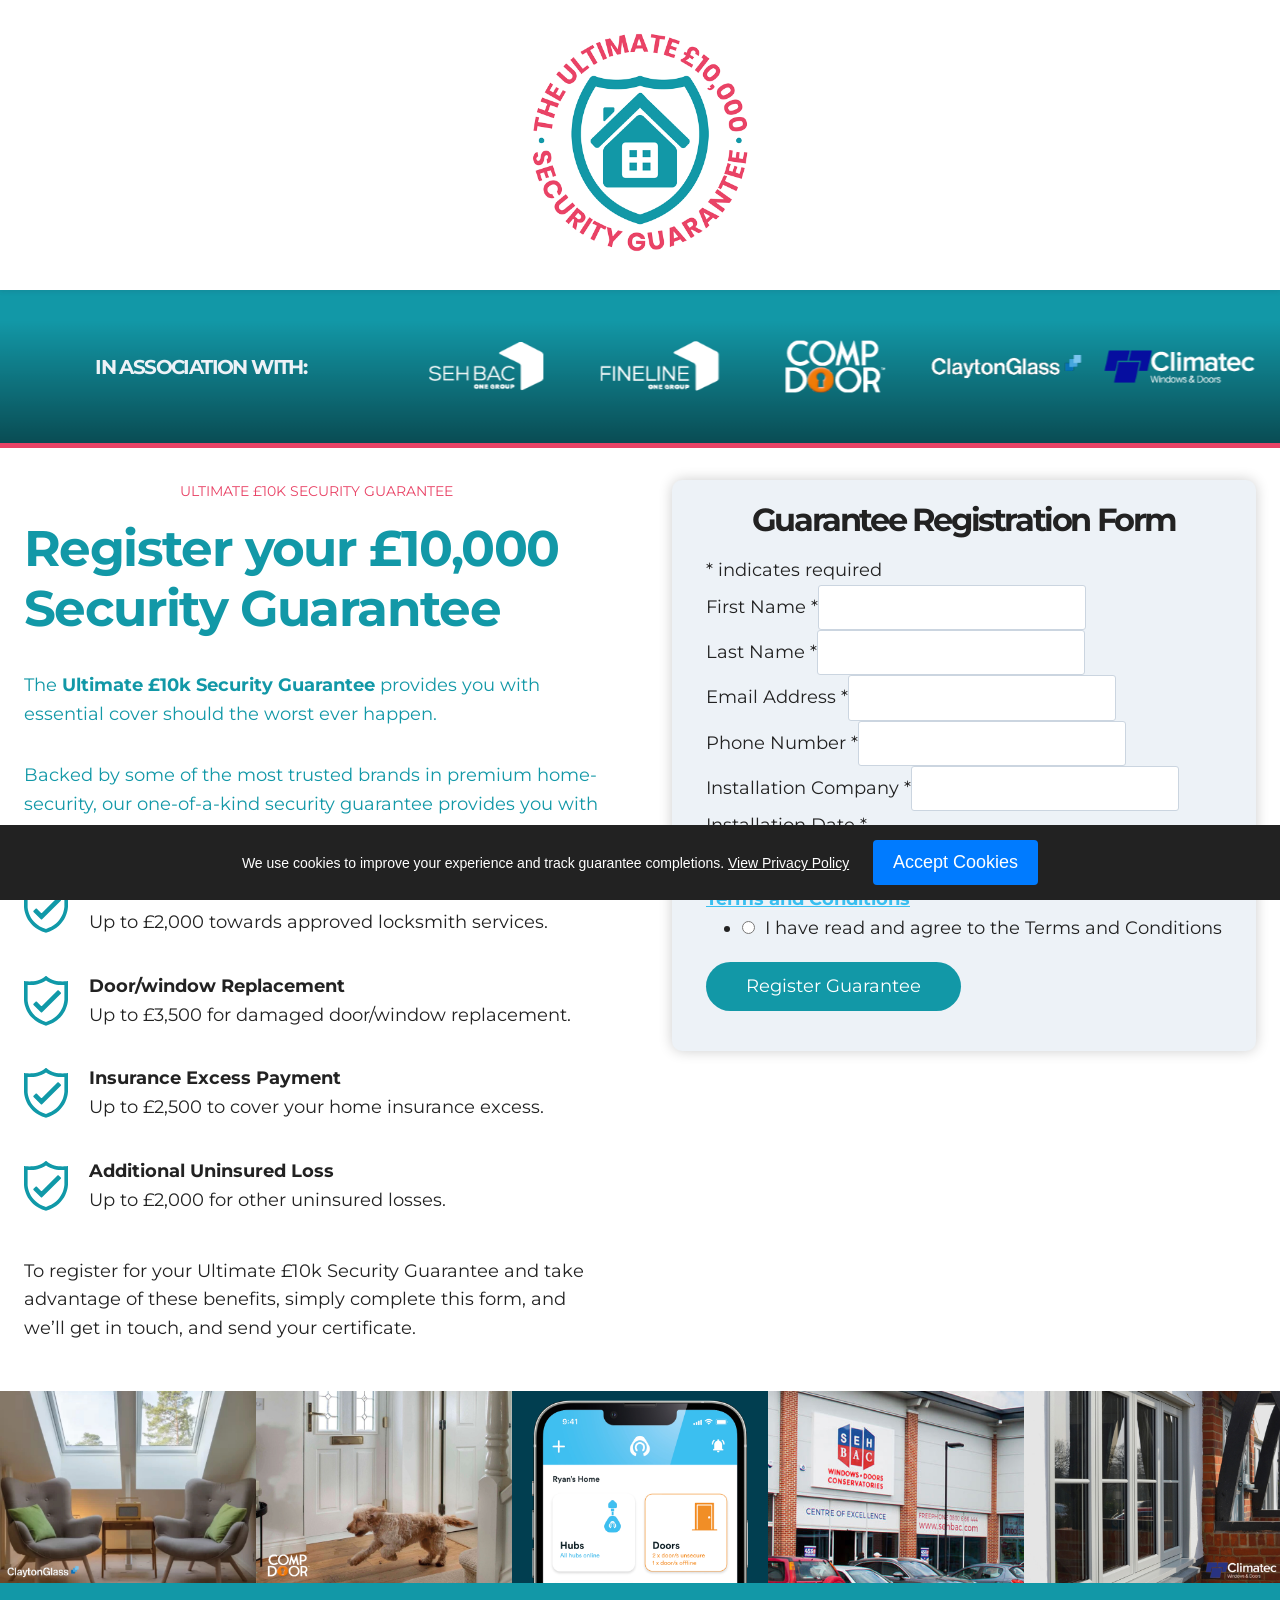
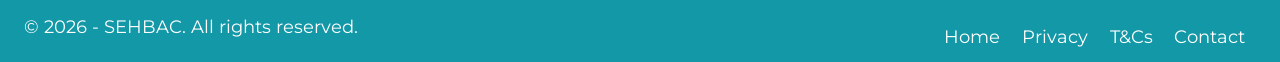
<file: index.html>
<!DOCTYPE html>
<html lang="en-US" class="no-js" itemtype="https://schema.org/WebPage" itemscope>
<head>
<!-- Cookie Consent -->
<script>
    window.dataLayer = window.dataLayer || [];
    function gtag(){dataLayer.push(arguments);}

    // If the user previously accepted, grant consent immediately
    if (localStorage.getItem('cookie_consent') === 'granted') {
        gtag('consent', 'default', {
            'analytics_storage': 'granted',
            'ad_storage': 'granted',
            'ad_user_data': 'granted',
            'ad_personalization': 'granted'
        });
    } else {
        // Otherwise, default to denied
        gtag('consent', 'default', {
            'analytics_storage': 'denied',
            'ad_storage': 'denied',
            'ad_user_data': 'denied',
            'ad_personalization': 'denied'
        });
    }
</script>

<!-- Google tag (gtag.js) 
<script async src="https://www.googletagmanager.com/gtag/js?id=G-PNNH0G08C1"></script>
<script>
  window.dataLayer = window.dataLayer || [];
  function gtag(){dataLayer.push(arguments);}
  gtag('js', new Date());

  gtag('config', 'G-PNNH0G08C1');
</script> -->

	<meta charset="UTF-8">
	<meta name="viewport" content="width=device-width, initial-scale=1, minimum-scale=1">
	<title>Ultimate £10k Security Guarantee &#8211; The ONLY £10k Security Guarantee. In Association with SEHBAC, Fineline, Comp Door, Clayton Glass, Climatec, and Kubu Smart Security</title>
<link rel="stylesheet" id="kadence-kb-splide-css" href="/wp-content/plugins/kadence-blocks-pro/includes/assets/css/kadence-splide.min.css?ver=2.3.7" media="all">
<link rel="stylesheet" id="kadence-blocks-splide-css" href="/wp-content/plugins/kadence-blocks/includes/assets/css/kb-blocks-splide.min.css?ver=3.2.36" media="all">
<meta name="robots" content="max-image-preview:large">
			<script>document.documentElement.classList.remove( 'no-js' );</script>
			<script>
window._wpemojiSettings = {"baseUrl":"https:\/\/s.w.org\/images\/core\/emoji\/15.0.3\/72x72\/","ext":".png","svgUrl":"https:\/\/s.w.org\/images\/core\/emoji\/15.0.3\/svg\/","svgExt":".svg","source":{"concatemoji":"\/wp-includes\/js\/wp-emoji-release.min.js?ver=6.5.2"}};
/*! This file is auto-generated */
!function(i,n){var o,s,e;function c(e){try{var t={supportTests:e,timestamp:(new Date).valueOf()};sessionStorage.setItem(o,JSON.stringify(t))}catch(e){}}function p(e,t,n){e.clearRect(0,0,e.canvas.width,e.canvas.height),e.fillText(t,0,0);var t=new Uint32Array(e.getImageData(0,0,e.canvas.width,e.canvas.height).data),r=(e.clearRect(0,0,e.canvas.width,e.canvas.height),e.fillText(n,0,0),new Uint32Array(e.getImageData(0,0,e.canvas.width,e.canvas.height).data));return t.every(function(e,t){return e===r[t]})}function u(e,t,n){switch(t){case"flag":return n(e,"🏳️‍⚧️","🏳️​⚧️")?!1:!n(e,"🇺🇳","🇺​🇳")&&!n(e,"🏴󠁧󠁢󠁥󠁮󠁧󠁿","🏴​󠁧​󠁢​󠁥​󠁮​󠁧​󠁿");case"emoji":return!n(e,"🐦‍⬛","🐦​⬛")}return!1}function f(e,t,n){var r="undefined"!=typeof WorkerGlobalScope&&self instanceof WorkerGlobalScope?new OffscreenCanvas(300,150):i.createElement("canvas"),a=r.getContext("2d",{willReadFrequently:!0}),o=(a.textBaseline="top",a.font="600 32px Arial",{});return e.forEach(function(e){o[e]=t(a,e,n)}),o}function t(e){var t=i.createElement("script");t.src=e,t.defer=!0,i.head.appendChild(t)}"undefined"!=typeof Promise&&(o="wpEmojiSettingsSupports",s=["flag","emoji"],n.supports={everything:!0,everythingExceptFlag:!0},e=new Promise(function(e){i.addEventListener("DOMContentLoaded",e,{once:!0})}),new Promise(function(t){var n=function(){try{var e=JSON.parse(sessionStorage.getItem(o));if("object"==typeof e&&"number"==typeof e.timestamp&&(new Date).valueOf()<e.timestamp+604800&&"object"==typeof e.supportTests)return e.supportTests}catch(e){}return null}();if(!n){if("undefined"!=typeof Worker&&"undefined"!=typeof OffscreenCanvas&&"undefined"!=typeof URL&&URL.createObjectURL&&"undefined"!=typeof Blob)try{var e="postMessage("+f.toString()+"("+[JSON.stringify(s),u.toString(),p.toString()].join(",")+"));",r=new Blob([e],{type:"text/javascript"}),a=new Worker(URL.createObjectURL(r),{name:"wpTestEmojiSupports"});return void(a.onmessage=function(e){c(n=e.data),a.terminate(),t(n)})}catch(e){}c(n=f(s,u,p))}t(n)}).then(function(e){for(var t in e)n.supports[t]=e[t],n.supports.everything=n.supports.everything&&n.supports[t],"flag"!==t&&(n.supports.everythingExceptFlag=n.supports.everythingExceptFlag&&n.supports[t]);n.supports.everythingExceptFlag=n.supports.everythingExceptFlag&&!n.supports.flag,n.DOMReady=!1,n.readyCallback=function(){n.DOMReady=!0}}).then(function(){return e}).then(function(){var e;n.supports.everything||(n.readyCallback(),(e=n.source||{}).concatemoji?t(e.concatemoji):e.wpemoji&&e.twemoji&&(t(e.twemoji),t(e.wpemoji)))}))}((window,document),window._wpemojiSettings);
</script>
<style id="wp-emoji-styles-inline-css">img.wp-smiley, img.emoji {
		display: inline !important;
		border: none !important;
		box-shadow: none !important;
		height: 1em !important;
		width: 1em !important;
		margin: 0 0.07em !important;
		vertical-align: -0.1em !important;
		background: none !important;
		padding: 0 !important;
	}</style>
<link rel="stylesheet" id="wp-block-library-css" href="/wp-includes/css/dist/block-library/style.min.css?ver=6.5.2" media="all">
<style id="classic-theme-styles-inline-css">/*! This file is auto-generated */
.wp-block-button__link{color:#fff;background-color:#32373c;border-radius:9999px;box-shadow:none;text-decoration:none;padding:calc(.667em + 2px) calc(1.333em + 2px);font-size:1.125em}.wp-block-file__button{background:#32373c;color:#fff;text-decoration:none}</style>
<style id="global-styles-inline-css">body{--wp--preset--color--black: #000000;--wp--preset--color--cyan-bluish-gray: #abb8c3;--wp--preset--color--white: #ffffff;--wp--preset--color--pale-pink: #f78da7;--wp--preset--color--vivid-red: #cf2e2e;--wp--preset--color--luminous-vivid-orange: #ff6900;--wp--preset--color--luminous-vivid-amber: #fcb900;--wp--preset--color--light-green-cyan: #7bdcb5;--wp--preset--color--vivid-green-cyan: #00d084;--wp--preset--color--pale-cyan-blue: #8ed1fc;--wp--preset--color--vivid-cyan-blue: #0693e3;--wp--preset--color--vivid-purple: #9b51e0;--wp--preset--color--theme-palette-1: var(--global-palette1);--wp--preset--color--theme-palette-2: var(--global-palette2);--wp--preset--color--theme-palette-3: var(--global-palette3);--wp--preset--color--theme-palette-4: var(--global-palette4);--wp--preset--color--theme-palette-5: var(--global-palette5);--wp--preset--color--theme-palette-6: var(--global-palette6);--wp--preset--color--theme-palette-7: var(--global-palette7);--wp--preset--color--theme-palette-8: var(--global-palette8);--wp--preset--color--theme-palette-9: var(--global-palette9);--wp--preset--gradient--vivid-cyan-blue-to-vivid-purple: linear-gradient(135deg,rgba(6,147,227,1) 0%,rgb(155,81,224) 100%);--wp--preset--gradient--light-green-cyan-to-vivid-green-cyan: linear-gradient(135deg,rgb(122,220,180) 0%,rgb(0,208,130) 100%);--wp--preset--gradient--luminous-vivid-amber-to-luminous-vivid-orange: linear-gradient(135deg,rgba(252,185,0,1) 0%,rgba(255,105,0,1) 100%);--wp--preset--gradient--luminous-vivid-orange-to-vivid-red: linear-gradient(135deg,rgba(255,105,0,1) 0%,rgb(207,46,46) 100%);--wp--preset--gradient--very-light-gray-to-cyan-bluish-gray: linear-gradient(135deg,rgb(238,238,238) 0%,rgb(169,184,195) 100%);--wp--preset--gradient--cool-to-warm-spectrum: linear-gradient(135deg,rgb(74,234,220) 0%,rgb(151,120,209) 20%,rgb(207,42,186) 40%,rgb(238,44,130) 60%,rgb(251,105,98) 80%,rgb(254,248,76) 100%);--wp--preset--gradient--blush-light-purple: linear-gradient(135deg,rgb(255,206,236) 0%,rgb(152,150,240) 100%);--wp--preset--gradient--blush-bordeaux: linear-gradient(135deg,rgb(254,205,165) 0%,rgb(254,45,45) 50%,rgb(107,0,62) 100%);--wp--preset--gradient--luminous-dusk: linear-gradient(135deg,rgb(255,203,112) 0%,rgb(199,81,192) 50%,rgb(65,88,208) 100%);--wp--preset--gradient--pale-ocean: linear-gradient(135deg,rgb(255,245,203) 0%,rgb(182,227,212) 50%,rgb(51,167,181) 100%);--wp--preset--gradient--electric-grass: linear-gradient(135deg,rgb(202,248,128) 0%,rgb(113,206,126) 100%);--wp--preset--gradient--midnight: linear-gradient(135deg,rgb(2,3,129) 0%,rgb(40,116,252) 100%);--wp--preset--font-size--small: var(--global-font-size-small);--wp--preset--font-size--medium: var(--global-font-size-medium);--wp--preset--font-size--large: var(--global-font-size-large);--wp--preset--font-size--x-large: 42px;--wp--preset--font-size--larger: var(--global-font-size-larger);--wp--preset--font-size--xxlarge: var(--global-font-size-xxlarge);--wp--preset--spacing--20: 0.44rem;--wp--preset--spacing--30: 0.67rem;--wp--preset--spacing--40: 1rem;--wp--preset--spacing--50: 1.5rem;--wp--preset--spacing--60: 2.25rem;--wp--preset--spacing--70: 3.38rem;--wp--preset--spacing--80: 5.06rem;--wp--preset--shadow--natural: 6px 6px 9px rgba(0, 0, 0, 0.2);--wp--preset--shadow--deep: 12px 12px 50px rgba(0, 0, 0, 0.4);--wp--preset--shadow--sharp: 6px 6px 0px rgba(0, 0, 0, 0.2);--wp--preset--shadow--outlined: 6px 6px 0px -3px rgba(255, 255, 255, 1), 6px 6px rgba(0, 0, 0, 1);--wp--preset--shadow--crisp: 6px 6px 0px rgba(0, 0, 0, 1);}:where(.is-layout-flex){gap: 0.5em;}:where(.is-layout-grid){gap: 0.5em;}body .is-layout-flow > .alignleft{float: left;margin-inline-start: 0;margin-inline-end: 2em;}body .is-layout-flow > .alignright{float: right;margin-inline-start: 2em;margin-inline-end: 0;}body .is-layout-flow > .aligncenter{margin-left: auto !important;margin-right: auto !important;}body .is-layout-constrained > .alignleft{float: left;margin-inline-start: 0;margin-inline-end: 2em;}body .is-layout-constrained > .alignright{float: right;margin-inline-start: 2em;margin-inline-end: 0;}body .is-layout-constrained > .aligncenter{margin-left: auto !important;margin-right: auto !important;}body .is-layout-constrained > :where(:not(.alignleft):not(.alignright):not(.alignfull)){max-width: var(--wp--style--global--content-size);margin-left: auto !important;margin-right: auto !important;}body .is-layout-constrained > .alignwide{max-width: var(--wp--style--global--wide-size);}body .is-layout-flex{display: flex;}body .is-layout-flex{flex-wrap: wrap;align-items: center;}body .is-layout-flex > *{margin: 0;}body .is-layout-grid{display: grid;}body .is-layout-grid > *{margin: 0;}:where(.wp-block-columns.is-layout-flex){gap: 2em;}:where(.wp-block-columns.is-layout-grid){gap: 2em;}:where(.wp-block-post-template.is-layout-flex){gap: 1.25em;}:where(.wp-block-post-template.is-layout-grid){gap: 1.25em;}.has-black-color{color: var(--wp--preset--color--black) !important;}.has-cyan-bluish-gray-color{color: var(--wp--preset--color--cyan-bluish-gray) !important;}.has-white-color{color: var(--wp--preset--color--white) !important;}.has-pale-pink-color{color: var(--wp--preset--color--pale-pink) !important;}.has-vivid-red-color{color: var(--wp--preset--color--vivid-red) !important;}.has-luminous-vivid-orange-color{color: var(--wp--preset--color--luminous-vivid-orange) !important;}.has-luminous-vivid-amber-color{color: var(--wp--preset--color--luminous-vivid-amber) !important;}.has-light-green-cyan-color{color: var(--wp--preset--color--light-green-cyan) !important;}.has-vivid-green-cyan-color{color: var(--wp--preset--color--vivid-green-cyan) !important;}.has-pale-cyan-blue-color{color: var(--wp--preset--color--pale-cyan-blue) !important;}.has-vivid-cyan-blue-color{color: var(--wp--preset--color--vivid-cyan-blue) !important;}.has-vivid-purple-color{color: var(--wp--preset--color--vivid-purple) !important;}.has-black-background-color{background-color: var(--wp--preset--color--black) !important;}.has-cyan-bluish-gray-background-color{background-color: var(--wp--preset--color--cyan-bluish-gray) !important;}.has-white-background-color{background-color: var(--wp--preset--color--white) !important;}.has-pale-pink-background-color{background-color: var(--wp--preset--color--pale-pink) !important;}.has-vivid-red-background-color{background-color: var(--wp--preset--color--vivid-red) !important;}.has-luminous-vivid-orange-background-color{background-color: var(--wp--preset--color--luminous-vivid-orange) !important;}.has-luminous-vivid-amber-background-color{background-color: var(--wp--preset--color--luminous-vivid-amber) !important;}.has-light-green-cyan-background-color{background-color: var(--wp--preset--color--light-green-cyan) !important;}.has-vivid-green-cyan-background-color{background-color: var(--wp--preset--color--vivid-green-cyan) !important;}.has-pale-cyan-blue-background-color{background-color: var(--wp--preset--color--pale-cyan-blue) !important;}.has-vivid-cyan-blue-background-color{background-color: var(--wp--preset--color--vivid-cyan-blue) !important;}.has-vivid-purple-background-color{background-color: var(--wp--preset--color--vivid-purple) !important;}.has-black-border-color{border-color: var(--wp--preset--color--black) !important;}.has-cyan-bluish-gray-border-color{border-color: var(--wp--preset--color--cyan-bluish-gray) !important;}.has-white-border-color{border-color: var(--wp--preset--color--white) !important;}.has-pale-pink-border-color{border-color: var(--wp--preset--color--pale-pink) !important;}.has-vivid-red-border-color{border-color: var(--wp--preset--color--vivid-red) !important;}.has-luminous-vivid-orange-border-color{border-color: var(--wp--preset--color--luminous-vivid-orange) !important;}.has-luminous-vivid-amber-border-color{border-color: var(--wp--preset--color--luminous-vivid-amber) !important;}.has-light-green-cyan-border-color{border-color: var(--wp--preset--color--light-green-cyan) !important;}.has-vivid-green-cyan-border-color{border-color: var(--wp--preset--color--vivid-green-cyan) !important;}.has-pale-cyan-blue-border-color{border-color: var(--wp--preset--color--pale-cyan-blue) !important;}.has-vivid-cyan-blue-border-color{border-color: var(--wp--preset--color--vivid-cyan-blue) !important;}.has-vivid-purple-border-color{border-color: var(--wp--preset--color--vivid-purple) !important;}.has-vivid-cyan-blue-to-vivid-purple-gradient-background{background: var(--wp--preset--gradient--vivid-cyan-blue-to-vivid-purple) !important;}.has-light-green-cyan-to-vivid-green-cyan-gradient-background{background: var(--wp--preset--gradient--light-green-cyan-to-vivid-green-cyan) !important;}.has-luminous-vivid-amber-to-luminous-vivid-orange-gradient-background{background: var(--wp--preset--gradient--luminous-vivid-amber-to-luminous-vivid-orange) !important;}.has-luminous-vivid-orange-to-vivid-red-gradient-background{background: var(--wp--preset--gradient--luminous-vivid-orange-to-vivid-red) !important;}.has-very-light-gray-to-cyan-bluish-gray-gradient-background{background: var(--wp--preset--gradient--very-light-gray-to-cyan-bluish-gray) !important;}.has-cool-to-warm-spectrum-gradient-background{background: var(--wp--preset--gradient--cool-to-warm-spectrum) !important;}.has-blush-light-purple-gradient-background{background: var(--wp--preset--gradient--blush-light-purple) !important;}.has-blush-bordeaux-gradient-background{background: var(--wp--preset--gradient--blush-bordeaux) !important;}.has-luminous-dusk-gradient-background{background: var(--wp--preset--gradient--luminous-dusk) !important;}.has-pale-ocean-gradient-background{background: var(--wp--preset--gradient--pale-ocean) !important;}.has-electric-grass-gradient-background{background: var(--wp--preset--gradient--electric-grass) !important;}.has-midnight-gradient-background{background: var(--wp--preset--gradient--midnight) !important;}.has-small-font-size{font-size: var(--wp--preset--font-size--small) !important;}.has-medium-font-size{font-size: var(--wp--preset--font-size--medium) !important;}.has-large-font-size{font-size: var(--wp--preset--font-size--large) !important;}.has-x-large-font-size{font-size: var(--wp--preset--font-size--x-large) !important;}
.wp-block-navigation a:where(:not(.wp-element-button)){color: inherit;}
:where(.wp-block-post-template.is-layout-flex){gap: 1.25em;}:where(.wp-block-post-template.is-layout-grid){gap: 1.25em;}
:where(.wp-block-columns.is-layout-flex){gap: 2em;}:where(.wp-block-columns.is-layout-grid){gap: 2em;}
.wp-block-pullquote{font-size: 1.5em;line-height: 1.6;}</style>
<link rel="stylesheet" id="parent-style-css" href="/wp-content/themes/kadence/style.css?ver=6.5.2" media="all">
<link rel="stylesheet" id="child-style-css" href="/wp-content/themes/kubu/style.css?ver=6.5.2" media="all">
<link rel="stylesheet" id="kadence-global-css" href="/wp-content/themes/kadence/assets/css/global.min.css?ver=1.2.4" media="all">
<style id="kadence-global-inline-css">/* Kadence Base CSS */
:root{--global-palette1:#3abff0;--global-palette2:#53c7f2;--global-palette3:#1298a7;--global-palette4:#005f7c;--global-palette5:#4A5568;--global-palette6:#718096;--global-palette7:#EDF2F7;--global-palette8:#F7FAFC;--global-palette9:#ffffff;--global-palette9rgb:255, 255, 255;--global-palette-highlight:var(--global-palette1);--global-palette-highlight-alt:var(--global-palette2);--global-palette-highlight-alt2:var(--global-palette9);--global-palette-btn-bg:var(--global-palette1);--global-palette-btn-bg-hover:var(--global-palette2);--global-palette-btn:var(--global-palette9);--global-palette-btn-hover:var(--global-palette9);--global-body-font-family:Montserrat, sans-serif;--global-heading-font-family:inherit;--global-primary-nav-font-family:inherit;--global-fallback-font:sans-serif;--global-display-fallback-font:sans-serif;--global-content-width:1290px;--global-content-narrow-width:842px;--global-content-edge-padding:1.5rem;--global-content-boxed-padding:2rem;--global-calc-content-width:calc(1290px - var(--global-content-edge-padding) - var(--global-content-edge-padding) );--wp--style--global--content-size:var(--global-calc-content-width);}.wp-site-blocks{--global-vw:calc( 100vw - ( 0.5 * var(--scrollbar-offset)));}body{background:#dddddd;}body, input, select, optgroup, textarea{font-style:normal;font-weight:normal;font-size:18px;line-height:1.6;font-family:var(--global-body-font-family);color:#222222;}.content-bg, body.content-style-unboxed .site{background:var(--global-palette9);}h1,h2,h3,h4,h5,h6{font-family:var(--global-heading-font-family);}h1{font-style:normal;font-weight:700;font-size:32px;line-height:1.5;color:#222222;}h2{font-style:normal;font-weight:700;font-size:50px;line-height:50px;letter-spacing:-0.1rem;color:#222222;}h3{font-style:normal;font-weight:700;font-size:32px;line-height:40px;letter-spacing:-0.15rem;color:#222222;}h4{font-style:normal;font-weight:700;font-size:26px;line-height:32px;letter-spacing:-0.1rem;color:#222222;}h5{font-style:normal;font-weight:700;font-size:20px;line-height:1.5;color:#555555;}h6{font-style:normal;font-weight:700;font-size:18px;line-height:1.5;color:#555555;}.entry-hero .kadence-breadcrumbs{max-width:1290px;}.site-container, .site-header-row-layout-contained, .site-footer-row-layout-contained, .entry-hero-layout-contained, .comments-area, .alignfull > .wp-block-cover__inner-container, .alignwide > .wp-block-cover__inner-container{max-width:var(--global-content-width);}.content-width-narrow .content-container.site-container, .content-width-narrow .hero-container.site-container{max-width:var(--global-content-narrow-width);}@media all and (min-width: 1520px){.wp-site-blocks .content-container  .alignwide{margin-left:-115px;margin-right:-115px;width:unset;max-width:unset;}}@media all and (min-width: 1102px){.content-width-narrow .wp-site-blocks .content-container .alignwide{margin-left:-130px;margin-right:-130px;width:unset;max-width:unset;}}.content-style-boxed .wp-site-blocks .entry-content .alignwide{margin-left:calc( -1 * var( --global-content-boxed-padding ) );margin-right:calc( -1 * var( --global-content-boxed-padding ) );}.content-area{margin-top:5rem;margin-bottom:5rem;}@media all and (max-width: 1024px){.content-area{margin-top:3rem;margin-bottom:3rem;}}@media all and (max-width: 767px){.content-area{margin-top:2rem;margin-bottom:2rem;}}@media all and (max-width: 1024px){:root{--global-content-boxed-padding:2rem;}}@media all and (max-width: 767px){:root{--global-content-boxed-padding:1.5rem;}}.entry-content-wrap{padding:2rem;}@media all and (max-width: 1024px){.entry-content-wrap{padding:2rem;}}@media all and (max-width: 767px){.entry-content-wrap{padding:1.5rem;}}.entry.single-entry{box-shadow:0px 15px 15px -10px rgba(0,0,0,0.05);}.entry.loop-entry{box-shadow:0px 15px 15px -10px rgba(0,0,0,0.05);}.loop-entry .entry-content-wrap{padding:2rem;}@media all and (max-width: 1024px){.loop-entry .entry-content-wrap{padding:2rem;}}@media all and (max-width: 767px){.loop-entry .entry-content-wrap{padding:1.5rem;}}button, .button, .wp-block-button__link, input[type="button"], input[type="reset"], input[type="submit"], .fl-button, .elementor-button-wrapper .elementor-button{border-radius:100px;padding:10px 40px 10px 40px;border-color:var(--global-palette1);box-shadow:0px 0px 0px -7px rgba(0,0,0,0);}.wp-block-button.is-style-outline .wp-block-button__link{padding:10px 40px 10px 40px;}button:hover, button:focus, button:active, .button:hover, .button:focus, .button:active, .wp-block-button__link:hover, .wp-block-button__link:focus, .wp-block-button__link:active, input[type="button"]:hover, input[type="button"]:focus, input[type="button"]:active, input[type="reset"]:hover, input[type="reset"]:focus, input[type="reset"]:active, input[type="submit"]:hover, input[type="submit"]:focus, input[type="submit"]:active, .elementor-button-wrapper .elementor-button:hover, .elementor-button-wrapper .elementor-button:focus, .elementor-button-wrapper .elementor-button:active{border-color:var(--global-palette1);box-shadow:0px 15px 25px -7px rgba(0,0,0,0.1);}.kb-button.kb-btn-global-outline.kb-btn-global-inherit{padding-top:calc(10px - 2px);padding-right:calc(40px - 2px);padding-bottom:calc(10px - 2px);padding-left:calc(40px - 2px);}@media all and (max-width: 1024px){button, .button, .wp-block-button__link, input[type="button"], input[type="reset"], input[type="submit"], .fl-button, .elementor-button-wrapper .elementor-button{border-color:var(--global-palette1);border-radius:100px;}}@media all and (max-width: 767px){button, .button, .wp-block-button__link, input[type="button"], input[type="reset"], input[type="submit"], .fl-button, .elementor-button-wrapper .elementor-button{border-radius:100px;border-color:var(--global-palette1);}}#kt-scroll-up-reader, #kt-scroll-up{border:0px none currentColor;border-radius:0px 0px 0px 0px;color:var(--global-palette9);bottom:30px;font-size:1.2em;padding:0.4em 0.4em 0.4em 0.4em;}#kt-scroll-up-reader.scroll-up-side-right, #kt-scroll-up.scroll-up-side-right{right:30px;}#kt-scroll-up-reader.scroll-up-side-left, #kt-scroll-up.scroll-up-side-left{left:30px;}.entry-hero.page-hero-section .entry-header{min-height:200px;}
/* Kadence Header CSS */
@media all and (max-width: 1024px){.mobile-transparent-header #masthead{position:absolute;left:0px;right:0px;z-index:100;}.kadence-scrollbar-fixer.mobile-transparent-header #masthead{right:var(--scrollbar-offset,0);}.mobile-transparent-header #masthead, .mobile-transparent-header .site-top-header-wrap .site-header-row-container-inner, .mobile-transparent-header .site-main-header-wrap .site-header-row-container-inner, .mobile-transparent-header .site-bottom-header-wrap .site-header-row-container-inner{background:transparent;}.site-header-row-tablet-layout-fullwidth, .site-header-row-tablet-layout-standard{padding:0px;}}@media all and (min-width: 1025px){.transparent-header #masthead{position:absolute;left:0px;right:0px;z-index:100;}.transparent-header.kadence-scrollbar-fixer #masthead{right:var(--scrollbar-offset,0);}.transparent-header #masthead, .transparent-header .site-top-header-wrap .site-header-row-container-inner, .transparent-header .site-main-header-wrap .site-header-row-container-inner, .transparent-header .site-bottom-header-wrap .site-header-row-container-inner{background:transparent;}}.site-branding a.brand img{max-width:250px;}.site-branding a.brand img.svg-logo-image{width:250px;}@media all and (max-width: 1024px){.site-branding a.brand img{max-width:200px;}.site-branding a.brand img.svg-logo-image{width:200px;}}@media all and (max-width: 767px){.site-branding a.brand img{max-width:150px;}.site-branding a.brand img.svg-logo-image{width:150px;}}.site-branding{padding:0px 0px 0px 0px;}#masthead, #masthead .kadence-sticky-header.item-is-fixed:not(.item-at-start):not(.site-header-row-container):not(.site-main-header-wrap), #masthead .kadence-sticky-header.item-is-fixed:not(.item-at-start) > .site-header-row-container-inner{background:#ffffff;}.site-main-header-wrap .site-header-row-container-inner{background:var(--global-palette9);}.site-main-header-wrap .site-header-row-container-inner>.site-container{padding:20px 20px 20px 20px;}.header-navigation .header-menu-container ul ul.sub-menu, .header-navigation .header-menu-container ul ul.submenu{background:var(--global-palette3);box-shadow:0px 2px 13px 0px rgba(0,0,0,0.1);}.header-navigation .header-menu-container ul ul li.menu-item, .header-menu-container ul.menu > li.kadence-menu-mega-enabled > ul > li.menu-item > a{border-bottom:1px solid rgba(255,255,255,0.1);}.header-navigation .header-menu-container ul ul li.menu-item > a{width:200px;padding-top:1em;padding-bottom:1em;color:var(--global-palette8);font-size:12px;}.header-navigation .header-menu-container ul ul li.menu-item > a:hover{color:var(--global-palette9);background:var(--global-palette4);}.header-navigation .header-menu-container ul ul li.menu-item.current-menu-item > a{color:var(--global-palette9);background:var(--global-palette4);}.mobile-toggle-open-container .menu-toggle-open, .mobile-toggle-open-container .menu-toggle-open:focus{color:var(--global-palette5);padding:0.4em 0.6em 0.4em 0.6em;font-size:14px;}.mobile-toggle-open-container .menu-toggle-open.menu-toggle-style-bordered{border:1px solid currentColor;}.mobile-toggle-open-container .menu-toggle-open .menu-toggle-icon{font-size:20px;}.mobile-toggle-open-container .menu-toggle-open:hover, .mobile-toggle-open-container .menu-toggle-open:focus-visible{color:var(--global-palette-highlight);}.mobile-navigation ul li{font-size:14px;}.mobile-navigation ul li a{padding-top:1em;padding-bottom:1em;}.mobile-navigation ul li > a, .mobile-navigation ul li.menu-item-has-children > .drawer-nav-drop-wrap{background:var(--global-palette3);color:var(--global-palette8);}.mobile-navigation ul li.current-menu-item > a, .mobile-navigation ul li.current-menu-item.menu-item-has-children > .drawer-nav-drop-wrap{color:var(--global-palette-highlight);}.mobile-navigation ul li.menu-item-has-children .drawer-nav-drop-wrap, .mobile-navigation ul li:not(.menu-item-has-children) a{border-bottom:1px solid rgba(255,255,255,0.1);}.mobile-navigation:not(.drawer-navigation-parent-toggle-true) ul li.menu-item-has-children .drawer-nav-drop-wrap button{border-left:1px solid rgba(255,255,255,0.1);}#mobile-drawer .drawer-inner, #mobile-drawer.popup-drawer-layout-fullwidth.popup-drawer-animation-slice .pop-portion-bg, #mobile-drawer.popup-drawer-layout-fullwidth.popup-drawer-animation-slice.pop-animated.show-drawer .drawer-inner{background:var(--global-palette3);}#mobile-drawer .drawer-header .drawer-toggle{padding:0.6em 0.15em 0.6em 0.15em;font-size:24px;}
/* Kadence Footer CSS */
#colophon{background:var(--global-palette3);}.site-bottom-footer-wrap .site-footer-row-container-inner{border-top:1px none var(--global-palette9);}.site-bottom-footer-inner-wrap{padding-top:30px;padding-bottom:0px;grid-column-gap:30px;}.site-bottom-footer-inner-wrap .widget{margin-bottom:30px;}.site-bottom-footer-inner-wrap .site-footer-section:not(:last-child):after{right:calc(-30px / 2);}#colophon .footer-html{font-style:normal;color:var(--global-palette9);margin:0px 0px 20px 0px;}#colophon .site-footer-row-container .site-footer-row .footer-html a{color:var(--global-palette9)!important;}#colophon .site-footer-row-container .site-footer-row .footer-html a:hover{color:var(--global-palette8);}#colophon .footer-navigation .footer-menu-container > ul > li > a{padding-left:calc(1.2em / 2);padding-right:calc(1.2em / 2);padding-top:calc(0.5em / 2);padding-bottom:calc(0.5em / 2);color:var(--global-palette9);}#colophon .footer-navigation .footer-menu-container > ul li a:hover{color:var(--global-palette9);}#colophon .footer-navigation .footer-menu-container > ul li.current-menu-item > a{color:var(--global-palette9);}
/* Kadence Pro Header CSS */
.header-navigation-dropdown-direction-left ul ul.submenu, .header-navigation-dropdown-direction-left ul ul.sub-menu{right:0px;left:auto;}.rtl .header-navigation-dropdown-direction-right ul ul.submenu, .rtl .header-navigation-dropdown-direction-right ul ul.sub-menu{left:0px;right:auto;}.header-account-button .nav-drop-title-wrap > .kadence-svg-iconset, .header-account-button > .kadence-svg-iconset{font-size:1.2em;}.site-header-item .header-account-button .nav-drop-title-wrap, .site-header-item .header-account-wrap > .header-account-button{display:flex;align-items:center;}.header-account-style-icon_label .header-account-label{padding-left:5px;}.header-account-style-label_icon .header-account-label{padding-right:5px;}.site-header-item .header-account-wrap .header-account-button{text-decoration:none;box-shadow:none;color:inherit;background:transparent;padding:0.6em 0em 0.6em 0em;}.header-mobile-account-wrap .header-account-button .nav-drop-title-wrap > .kadence-svg-iconset, .header-mobile-account-wrap .header-account-button > .kadence-svg-iconset{font-size:1.2em;}.header-mobile-account-wrap .header-account-button .nav-drop-title-wrap, .header-mobile-account-wrap > .header-account-button{display:flex;align-items:center;}.header-mobile-account-wrap.header-account-style-icon_label .header-account-label{padding-left:5px;}.header-mobile-account-wrap.header-account-style-label_icon .header-account-label{padding-right:5px;}.header-mobile-account-wrap .header-account-button{text-decoration:none;box-shadow:none;color:inherit;background:transparent;padding:0.6em 0em 0.6em 0em;}#login-drawer .drawer-inner .drawer-content{display:flex;justify-content:center;align-items:center;position:absolute;top:0px;bottom:0px;left:0px;right:0px;padding:0px;}#loginform p label{display:block;}#login-drawer #loginform{width:100%;}#login-drawer #loginform input{width:100%;}#login-drawer #loginform input[type="checkbox"]{width:auto;}#login-drawer .drawer-inner .drawer-header{position:relative;z-index:100;}#login-drawer .drawer-content_inner.widget_login_form_inner{padding:2em;width:100%;max-width:350px;border-radius:.25rem;background:var(--global-palette9);color:var(--global-palette4);}#login-drawer .lost_password a{color:var(--global-palette6);}#login-drawer .lost_password, #login-drawer .register-field{text-align:center;}#login-drawer .widget_login_form_inner p{margin-top:1.2em;margin-bottom:0em;}#login-drawer .widget_login_form_inner p:first-child{margin-top:0em;}#login-drawer .widget_login_form_inner label{margin-bottom:0.5em;}#login-drawer hr.register-divider{margin:1.2em 0;border-width:1px;}#login-drawer .register-field{font-size:90%;}@media all and (min-width: 1025px){#login-drawer hr.register-divider.hide-desktop{display:none;}#login-drawer p.register-field.hide-desktop{display:none;}}@media all and (max-width: 1024px){#login-drawer hr.register-divider.hide-mobile{display:none;}#login-drawer p.register-field.hide-mobile{display:none;}}@media all and (max-width: 767px){#login-drawer hr.register-divider.hide-mobile{display:none;}#login-drawer p.register-field.hide-mobile{display:none;}}.tertiary-navigation .tertiary-menu-container > ul > li.menu-item > a{padding-left:calc(1.2em / 2);padding-right:calc(1.2em / 2);padding-top:0.6em;padding-bottom:0.6em;color:var(--global-palette5);}.tertiary-navigation .tertiary-menu-container > ul > li.menu-item > a:hover{color:var(--global-palette-highlight);}.tertiary-navigation .tertiary-menu-container > ul > li.menu-item.current-menu-item > a{color:var(--global-palette3);}.header-navigation[class*="header-navigation-style-underline"] .header-menu-container.tertiary-menu-container>ul>li>a:after{width:calc( 100% - 1.2em);}.quaternary-navigation .quaternary-menu-container > ul > li.menu-item > a{padding-left:calc(1.2em / 2);padding-right:calc(1.2em / 2);padding-top:0.6em;padding-bottom:0.6em;color:var(--global-palette5);}.quaternary-navigation .quaternary-menu-container > ul > li.menu-item > a:hover{color:var(--global-palette-highlight);}.quaternary-navigation .quaternary-menu-container > ul > li.menu-item.current-menu-item > a{color:var(--global-palette3);}.header-navigation[class*="header-navigation-style-underline"] .header-menu-container.quaternary-menu-container>ul>li>a:after{width:calc( 100% - 1.2em);}#main-header .header-divider{border-right:1px solid var(--global-palette6);height:50%;}#main-header .header-divider2{border-right:1px solid var(--global-palette6);height:50%;}#main-header .header-divider3{border-right:1px solid var(--global-palette6);height:50%;}#mobile-header .header-mobile-divider, #mobile-drawer .header-mobile-divider{border-right:1px solid var(--global-palette6);height:50%;}#mobile-drawer .header-mobile-divider{border-top:1px solid var(--global-palette6);width:50%;}#mobile-header .header-mobile-divider2{border-right:1px solid var(--global-palette6);height:50%;}#mobile-drawer .header-mobile-divider2{border-top:1px solid var(--global-palette6);width:50%;}.header-item-search-bar form ::-webkit-input-placeholder{color:currentColor;opacity:0.5;}.header-item-search-bar form ::placeholder{color:currentColor;opacity:0.5;}.header-search-bar form{max-width:100%;width:240px;}.header-mobile-search-bar form{max-width:calc(100vw - var(--global-sm-spacing) - var(--global-sm-spacing));width:240px;}.header-widget-lstyle-normal .header-widget-area-inner a:not(.button){text-decoration:underline;}.element-contact-inner-wrap{display:flex;flex-wrap:wrap;align-items:center;margin-top:-0.6em;margin-left:calc(-0.6em / 2);margin-right:calc(-0.6em / 2);}.element-contact-inner-wrap .header-contact-item{display:inline-flex;flex-wrap:wrap;align-items:center;margin-top:0.6em;margin-left:calc(0.6em / 2);margin-right:calc(0.6em / 2);}.element-contact-inner-wrap .header-contact-item .kadence-svg-iconset{font-size:1em;}.header-contact-item img{display:inline-block;}.header-contact-item .contact-label{margin-left:0.3em;}.rtl .header-contact-item .contact-label{margin-right:0.3em;margin-left:0px;}.header-mobile-contact-wrap .element-contact-inner-wrap{display:flex;flex-wrap:wrap;align-items:center;margin-top:-0.6em;margin-left:calc(-0.6em / 2);margin-right:calc(-0.6em / 2);}.header-mobile-contact-wrap .element-contact-inner-wrap .header-contact-item{display:inline-flex;flex-wrap:wrap;align-items:center;margin-top:0.6em;margin-left:calc(0.6em / 2);margin-right:calc(0.6em / 2);}.header-mobile-contact-wrap .element-contact-inner-wrap .header-contact-item .kadence-svg-iconset{font-size:1em;}#main-header .header-button2{border:2px none transparent;box-shadow:0px 0px 0px -7px rgba(0,0,0,0);}#main-header .header-button2:hover{box-shadow:0px 15px 25px -7px rgba(0,0,0,0.1);}.mobile-header-button2-wrap .mobile-header-button-inner-wrap .mobile-header-button2{border:2px none transparent;box-shadow:0px 0px 0px -7px rgba(0,0,0,0);}.mobile-header-button2-wrap .mobile-header-button-inner-wrap .mobile-header-button2:hover{box-shadow:0px 15px 25px -7px rgba(0,0,0,0.1);}#widget-drawer.popup-drawer-layout-fullwidth .drawer-content .header-widget2, #widget-drawer.popup-drawer-layout-sidepanel .drawer-inner{max-width:400px;}#widget-drawer.popup-drawer-layout-fullwidth .drawer-content .header-widget2{margin:0 auto;}.widget-toggle-open{display:flex;align-items:center;background:transparent;box-shadow:none;}.widget-toggle-open:hover, .widget-toggle-open:focus{border-color:currentColor;background:transparent;box-shadow:none;}.widget-toggle-open .widget-toggle-icon{display:flex;}.widget-toggle-open .widget-toggle-label{padding-right:5px;}.rtl .widget-toggle-open .widget-toggle-label{padding-left:5px;padding-right:0px;}.widget-toggle-open .widget-toggle-label:empty, .rtl .widget-toggle-open .widget-toggle-label:empty{padding-right:0px;padding-left:0px;}.widget-toggle-open-container .widget-toggle-open{color:var(--global-palette5);padding:0.4em 0.6em 0.4em 0.6em;font-size:14px;}.widget-toggle-open-container .widget-toggle-open.widget-toggle-style-bordered{border:1px solid currentColor;}.widget-toggle-open-container .widget-toggle-open .widget-toggle-icon{font-size:20px;}.widget-toggle-open-container .widget-toggle-open:hover, .widget-toggle-open-container .widget-toggle-open:focus{color:var(--global-palette-highlight);}#widget-drawer .header-widget-2style-normal a:not(.button){text-decoration:underline;}#widget-drawer .header-widget-2style-plain a:not(.button){text-decoration:none;}#widget-drawer .header-widget2 .widget-title{color:var(--global-palette9);}#widget-drawer .header-widget2{color:var(--global-palette8);}#widget-drawer .header-widget2 a:not(.button), #widget-drawer .header-widget2 .drawer-sub-toggle{color:var(--global-palette8);}#widget-drawer .header-widget2 a:not(.button):hover, #widget-drawer .header-widget2 .drawer-sub-toggle:hover{color:var(--global-palette9);}#mobile-secondary-site-navigation ul li{font-size:14px;}#mobile-secondary-site-navigation ul li a{padding-top:1em;padding-bottom:1em;}#mobile-secondary-site-navigation ul li > a, #mobile-secondary-site-navigation ul li.menu-item-has-children > .drawer-nav-drop-wrap{color:var(--global-palette8);}#mobile-secondary-site-navigation ul li.current-menu-item > a, #mobile-secondary-site-navigation ul li.current-menu-item.menu-item-has-children > .drawer-nav-drop-wrap{color:var(--global-palette-highlight);}#mobile-secondary-site-navigation ul li.menu-item-has-children .drawer-nav-drop-wrap, #mobile-secondary-site-navigation ul li:not(.menu-item-has-children) a{border-bottom:1px solid rgba(255,255,255,0.1);}#mobile-secondary-site-navigation:not(.drawer-navigation-parent-toggle-true) ul li.menu-item-has-children .drawer-nav-drop-wrap button{border-left:1px solid rgba(255,255,255,0.1);}</style>
<link rel="stylesheet" id="kadence-header-css" href="/wp-content/themes/kadence/assets/css/header.min.css?ver=1.2.4" media="all">
<link rel="stylesheet" id="kadence-content-css" href="/wp-content/themes/kadence/assets/css/content.min.css?ver=1.2.4" media="all">
<link rel="stylesheet" id="kadence-footer-css" href="/wp-content/themes/kadence/assets/css/footer.min.css?ver=1.2.4" media="all">
<style id="kadence-custom-font-css-inline-css">@font-face {font-family: "Circular STD";font-style: normal;font-weight: 100;src:local("Circular STD Light"),url("/wp-content/uploads/2024/01/CircularStd-Light.woff2") format("woff2"),url("/wp-content/uploads/2024/01/CircularStd-Light-1.woff") format("woff");font-display: swap;}@font-face {font-family: "Circular STD";font-style: normal;font-weight: 400;src:local("Circular STD Book"),url("/wp-content/uploads/2024/01/CircularStd-Book.woff2") format("woff2"),url("/wp-content/uploads/2024/01/CircularStd-Book-1.woff") format("woff");font-display: swap;}@font-face {font-family: "Circular STD";font-style: normal;font-weight: 700;src:local("Circular STD Bold"),url("/wp-content/uploads/2024/01/CircularStd-Bold.woff2") format("woff2"),url("/wp-content/uploads/2024/01/CircularStd-Bold.woff") format("woff");font-display: swap;}@font-face {font-family: "CircularSTD";font-style: normal;font-weight: 900;src:local("Circular STD Black"),url("/wp-content/uploads/2024/01/CircularStd-Black.woff2") format("woff2"),url("/wp-content/uploads/2024/01/CircularStd-Black.woff") format("woff");font-display: swap;}</style>
<link rel="stylesheet" id="kadence-blocks-rowlayout-css" href="/wp-content/plugins/kadence-blocks/dist/style-blocks-rowlayout.css?ver=3.2.36" media="all">
<link rel="stylesheet" id="kadence-blocks-column-css" href="/wp-content/plugins/kadence-blocks/dist/style-blocks-column.css?ver=3.2.36" media="all">
<style id="kadence-blocks-advancedheading-inline-css">.wp-block-kadence-advancedheading mark{background:transparent;border-style:solid;border-width:0}.wp-block-kadence-advancedheading mark.kt-highlight{color:#f76a0c;}.kb-adv-heading-icon{display: inline-flex;justify-content: center;align-items: center;}.single-content .kadence-advanced-heading-wrapper h1, .single-content .kadence-advanced-heading-wrapper h2, .single-content .kadence-advanced-heading-wrapper h3, .single-content .kadence-advanced-heading-wrapper h4, .single-content .kadence-advanced-heading-wrapper h5, .single-content .kadence-advanced-heading-wrapper h6 {margin: 1.5em 0 .5em;}.single-content .kadence-advanced-heading-wrapper+* { margin-top:0;}</style>
<link rel="stylesheet" id="kadence-blocks-advancedgallery-css" href="/wp-content/plugins/kadence-blocks/dist/style-blocks-advancedgallery.css?ver=3.2.36" media="all">
<link rel="stylesheet" id="kadence-blocks-iconlist-css" href="/wp-content/plugins/kadence-blocks/dist/style-blocks-iconlist.css?ver=3.2.36" media="all">
<style id="kadence-blocks-global-variables-inline-css">:root {--global-kb-font-size-sm:clamp(0.8rem, 0.73rem + 0.217vw, 0.9rem);--global-kb-font-size-md:clamp(1.1rem, 0.995rem + 0.326vw, 1.25rem);--global-kb-font-size-lg:clamp(1.75rem, 1.576rem + 0.543vw, 2rem);--global-kb-font-size-xl:clamp(2.25rem, 1.728rem + 1.63vw, 3rem);--global-kb-font-size-xxl:clamp(2.5rem, 1.456rem + 3.26vw, 4rem);--global-kb-font-size-xxxl:clamp(2.75rem, 0.489rem + 7.065vw, 6rem);}</style>
<style id="kadence_blocks_css-inline-css">.kb-row-layout-id12_bccb05-c2 > .kt-row-column-wrap{align-content:center;}:where(.kb-row-layout-id12_bccb05-c2 > .kt-row-column-wrap) > .wp-block-kadence-column{justify-content:center;}.kb-row-layout-id12_bccb05-c2 > .kt-row-column-wrap{row-gap:var(--global-kb-gap-none, 0rem );max-width:var( --global-content-width, 1290px );padding-left:var(--global-content-edge-padding);padding-right:var(--global-content-edge-padding);padding-top:0px;padding-bottom:0px;grid-template-columns:minmax(0, calc(30% - ((var(--kb-default-row-gutter, var(--global-row-gutter-md, 2rem)) * 1 )/2))) minmax(0, calc(70% - ((var(--kb-default-row-gutter, var(--global-row-gutter-md, 2rem)) * 1 )/2)));}.kb-row-layout-id12_bccb05-c2{border-bottom:5px solid #e94366;}.kb-row-layout-id12_bccb05-c2 > .kt-row-layout-overlay{opacity:0.50;background:linear-gradient(180deg, var(--global-palette9) 20%, #000000 100%);mix-blend-mode:multiply;}@media all and (max-width: 1024px){.kb-row-layout-id12_bccb05-c2 > .kt-row-column-wrap{row-gap:var(--global-kb-gap-none, 0rem );grid-template-columns:minmax(0, 1fr);}}@media all and (max-width: 1024px){.kb-row-layout-id12_bccb05-c2{border-bottom:5px solid #e94366;}}@media all and (max-width: 767px){.kb-row-layout-id12_bccb05-c2 > .kt-row-column-wrap{grid-template-columns:minmax(0, 1fr);}.kb-row-layout-id12_bccb05-c2{border-bottom:5px solid #e94366;}}.kadence-column12_f62e1d-c5 > .kt-inside-inner-col{column-gap:var(--global-kb-gap-sm, 1rem);}.kadence-column12_f62e1d-c5 > .kt-inside-inner-col{flex-direction:column;}.kadence-column12_f62e1d-c5 > .kt-inside-inner-col > .aligncenter{width:100%;}@media all and (max-width: 1024px){.kadence-column12_f62e1d-c5 > .kt-inside-inner-col{flex-direction:column;}}@media all and (max-width: 767px){.kadence-column12_f62e1d-c5 > .kt-inside-inner-col{flex-direction:column;}}.wp-block-kadence-advancedheading.kt-adv-heading12_a3f3d2-da, .wp-block-kadence-advancedheading.kt-adv-heading12_a3f3d2-da[data-kb-block="kb-adv-heading12_a3f3d2-da"]{text-align:center;font-size:20px;text-transform:uppercase;}.kadence-column12_5aae85-b1 > .kt-inside-inner-col{column-gap:var(--global-kb-gap-sm, 1rem);}.kadence-column12_5aae85-b1 > .kt-inside-inner-col{flex-direction:column;}.kadence-column12_5aae85-b1 > .kt-inside-inner-col > .aligncenter{width:100%;}@media all and (max-width: 1024px){.kadence-column12_5aae85-b1 > .kt-inside-inner-col{flex-direction:column;}}@media all and (max-width: 767px){.kadence-column12_5aae85-b1 > .kt-inside-inner-col{flex-direction:column;}}.kadence-column12_892803-1e > .kt-inside-inner-col{column-gap:var(--global-kb-gap-sm, 1rem);}.kadence-column12_892803-1e > .kt-inside-inner-col{flex-direction:column;}.kadence-column12_892803-1e > .kt-inside-inner-col > .aligncenter{width:100%;}@media all and (max-width: 1024px){.kadence-column12_892803-1e > .kt-inside-inner-col{flex-direction:column;}}@media all and (max-width: 767px){.kadence-column12_892803-1e > .kt-inside-inner-col{flex-direction:column;}}.wp-block-kadence-advancedgallery.kb-gallery-wrap-id-12_2e09d6-c4{margin-top:0px;margin-bottom:0px;}.wp-block-kadence-advancedgallery.kb-gallery-wrap-id-12_2e09d6-c4{overflow:hidden;}.kb-gallery-type-carousel.kb-gallery-id-12_2e09d6-c4 .kt-blocks-carousel .kt-blocks-carousel-init:not( .splide-initialized ){margin-left:-10px;margin-right:-10px;}.kb-gallery-type-carousel.kb-gallery-id-12_2e09d6-c4 .kt-blocks-carousel .kt-blocks-carousel-init:not( .splide-initialized ) .kb-slide-item{padding-left:10px;padding-right:10px;}@media all and (max-width: 767px){.wp-block-kadence-advancedgallery.kb-gallery-wrap-id-12_2e09d6-c4{margin-top:var(--global-kb-spacing-xxs, 0.5rem);margin-bottom:var(--global-kb-spacing-xxs, 0.5rem);}.kb-gallery-type-carousel.kb-gallery-id-12_2e09d6-c4 .kt-blocks-carousel .kt-blocks-carousel-init:not( .splide-initialized ){margin-left:-5px;margin-right:-5px;}.kb-gallery-type-carousel.kb-gallery-id-12_2e09d6-c4 .kt-blocks-carousel .kt-blocks-carousel-init:not( .splide-initialized ) .kb-slide-item{padding-left:5px;padding-right:5px;}}.kb-row-layout-id12_1ceb22-00 > .kt-row-column-wrap{max-width:var( --global-content-width, 1290px );padding-left:var(--global-content-edge-padding);padding-right:var(--global-content-edge-padding);padding-top:var(--global-kb-spacing-sm, 1.5rem);padding-bottom:var(--global-kb-spacing-xxs, 0.5rem);grid-template-columns:minmax(0, 1fr);}@media all and (min-width: 1025px){.kb-row-layout-id12_1ceb22-00{display:none !important;}}@media all and (max-width: 767px){.kb-row-layout-id12_1ceb22-00 > .kt-row-column-wrap{grid-template-columns:minmax(0, 1fr);}}.kadence-column12_5cc9c8-cc > .kt-inside-inner-col{column-gap:var(--global-kb-gap-sm, 1rem);}.kadence-column12_5cc9c8-cc > .kt-inside-inner-col{flex-direction:column;}.kadence-column12_5cc9c8-cc > .kt-inside-inner-col > .aligncenter{width:100%;}@media all and (max-width: 1024px){.kadence-column12_5cc9c8-cc > .kt-inside-inner-col{flex-direction:column;}}@media all and (max-width: 767px){.kadence-column12_5cc9c8-cc > .kt-inside-inner-col{flex-direction:column;}}.wp-block-kadence-advancedheading.kt-adv-heading12_779c2d-b8, .wp-block-kadence-advancedheading.kt-adv-heading12_779c2d-b8[data-kb-block="kb-adv-heading12_779c2d-b8"]{margin-bottom:0px;text-align:center;font-size:var(--global-kb-font-size-sm, 0.9rem);text-transform:uppercase;color:#e94366;}.wp-block-kadence-advancedheading.kt-adv-heading12_53bb87-79, .wp-block-kadence-advancedheading.kt-adv-heading12_53bb87-79[data-kb-block="kb-adv-heading12_53bb87-79"]{padding-top:0px;margin-top:var(--global-kb-spacing-xs, 1rem);text-align:center;line-height:1.2em;}@media all and (max-width: 1024px){.wp-block-kadence-advancedheading.kt-adv-heading12_53bb87-79, .wp-block-kadence-advancedheading.kt-adv-heading12_53bb87-79[data-kb-block="kb-adv-heading12_53bb87-79"]{text-align:center!important;}}.kb-row-layout-id12_786e5a-d0 > .kt-row-column-wrap{align-content:center;}:where(.kb-row-layout-id12_786e5a-d0 > .kt-row-column-wrap) > .wp-block-kadence-column{justify-content:center;}.kb-row-layout-id12_786e5a-d0 > .kt-row-column-wrap{column-gap:var(--global-kb-gap-lg, 4rem);max-width:var( --global-content-width, 1290px );padding-left:var(--global-content-edge-padding);padding-right:var(--global-content-edge-padding);padding-top:var(--global-kb-spacing-md, 2rem);padding-bottom:var(--global-kb-spacing-lg, 3rem);grid-template-columns:repeat(2, minmax(0, 1fr));}@media all and (max-width: 1024px){.kb-row-layout-id12_786e5a-d0 > .kt-row-column-wrap{column-gap:var(--global-kb-gap-md, 2rem);padding-top:var(--global-kb-spacing-lg, 3rem);padding-bottom:var(--global-kb-spacing-lg, 3rem);grid-template-columns:minmax(0, 1fr);}}@media all and (max-width: 1024px){.kb-row-layout-id12_786e5a-d0 > .kt-row-column-wrap > .wp-block-kadence-column:nth-child(1){order:2;}}@media all and (max-width: 1024px){.kb-row-layout-id12_786e5a-d0 > .kt-row-column-wrap > .wp-block-kadence-column:nth-child(2){order:1;}}@media all and (max-width: 1024px){.kb-row-layout-id12_786e5a-d0 > .kt-row-column-wrap > .wp-block-kadence-column:nth-child(3){order:12;}}@media all and (max-width: 1024px){.kb-row-layout-id12_786e5a-d0 > .kt-row-column-wrap > .wp-block-kadence-column:nth-child(4){order:11;}}@media all and (max-width: 1024px){.kb-row-layout-id12_786e5a-d0 > .kt-row-column-wrap > .wp-block-kadence-column:nth-child(5){order:22;}}@media all and (max-width: 1024px){.kb-row-layout-id12_786e5a-d0 > .kt-row-column-wrap > .wp-block-kadence-column:nth-child(6){order:21;}}@media all and (max-width: 1024px){.kb-row-layout-id12_786e5a-d0 > .kt-row-column-wrap > .wp-block-kadence-column:nth-child(7){order:32;}}@media all and (max-width: 1024px){.kb-row-layout-id12_786e5a-d0 > .kt-row-column-wrap > .wp-block-kadence-column:nth-child(8){order:31;}}@media all and (max-width: 767px){.kb-row-layout-id12_786e5a-d0 > .kt-row-column-wrap{padding-right:var(--global-kb-spacing-xs, 1rem);padding-left:var(--global-kb-spacing-xs, 1rem);grid-template-columns:minmax(0, 1fr);}.kb-row-layout-id12_786e5a-d0 > .kt-row-column-wrap > .wp-block-kadence-column:nth-child(1){order:2;}.kb-row-layout-id12_786e5a-d0 > .kt-row-column-wrap > .wp-block-kadence-column:nth-child(2){order:1;}.kb-row-layout-id12_786e5a-d0 > .kt-row-column-wrap > .wp-block-kadence-column:nth-child(3){order:12;}.kb-row-layout-id12_786e5a-d0 > .kt-row-column-wrap > .wp-block-kadence-column:nth-child(4){order:11;}.kb-row-layout-id12_786e5a-d0 > .kt-row-column-wrap > .wp-block-kadence-column:nth-child(5){order:22;}.kb-row-layout-id12_786e5a-d0 > .kt-row-column-wrap > .wp-block-kadence-column:nth-child(6){order:21;}.kb-row-layout-id12_786e5a-d0 > .kt-row-column-wrap > .wp-block-kadence-column:nth-child(7){order:32;}.kb-row-layout-id12_786e5a-d0 > .kt-row-column-wrap > .wp-block-kadence-column:nth-child(8){order:31;}}.kadence-column12_9ac5b7-9f > .kt-inside-inner-col{display:flex;}.kadence-column12_9ac5b7-9f > .kt-inside-inner-col{column-gap:var(--global-kb-gap-sm, 1rem);}.kadence-column12_9ac5b7-9f > .kt-inside-inner-col{flex-direction:column;justify-content:flex-start;}.kadence-column12_9ac5b7-9f > .kt-inside-inner-col > .aligncenter{width:100%;}.kt-row-column-wrap > .kadence-column12_9ac5b7-9f{align-self:flex-start;}.kt-inner-column-height-full:not(.kt-has-1-columns) > .wp-block-kadence-column.kadence-column12_9ac5b7-9f{align-self:auto;}.kt-inner-column-height-full:not(.kt-has-1-columns) > .wp-block-kadence-column.kadence-column12_9ac5b7-9f > .kt-inside-inner-col{flex-direction:column;justify-content:flex-start;}.kadence-column12_9ac5b7-9f{text-align:left;}@media all and (max-width: 1024px){.kadence-column12_9ac5b7-9f > .kt-inside-inner-col{flex-direction:column;}}@media all and (max-width: 767px){.kadence-column12_9ac5b7-9f > .kt-inside-inner-col{flex-direction:column;}}.kadence-column12_1cae0f-f0 > .kt-inside-inner-col{column-gap:var(--global-kb-gap-sm, 1rem);}.kadence-column12_1cae0f-f0 > .kt-inside-inner-col{flex-direction:column;}.kadence-column12_1cae0f-f0 > .kt-inside-inner-col > .aligncenter{width:100%;}@media all and (max-width: 1024px){.kadence-column12_1cae0f-f0 > .kt-inside-inner-col{flex-direction:column;}}@media all and (max-width: 767px){.kadence-column12_1cae0f-f0 > .kt-inside-inner-col{flex-direction:column;}}.wp-block-kadence-advancedheading.kt-adv-heading12_ef0866-4d, .wp-block-kadence-advancedheading.kt-adv-heading12_ef0866-4d[data-kb-block="kb-adv-heading12_ef0866-4d"]{margin-bottom:0px;text-align:center;font-size:var(--global-kb-font-size-sm, 0.9rem);text-transform:uppercase;color:#e94366;}.wp-block-kadence-advancedheading.kt-adv-heading12_839a0c-95, .wp-block-kadence-advancedheading.kt-adv-heading12_839a0c-95[data-kb-block="kb-adv-heading12_839a0c-95"]{padding-top:0px;margin-top:var(--global-kb-spacing-xs, 1rem);margin-bottom:var(--global-kb-spacing-md, 2rem);line-height:1.2em;}@media all and (max-width: 1024px){.wp-block-kadence-advancedheading.kt-adv-heading12_839a0c-95, .wp-block-kadence-advancedheading.kt-adv-heading12_839a0c-95[data-kb-block="kb-adv-heading12_839a0c-95"]{text-align:center!important;}}.kadence-column12_e79872-8d > .kt-inside-inner-col{column-gap:var(--global-kb-gap-sm, 1rem);}.kadence-column12_e79872-8d > .kt-inside-inner-col{flex-direction:column;}.kadence-column12_e79872-8d > .kt-inside-inner-col > .aligncenter{width:100%;}@media all and (max-width: 1024px){.kadence-column12_e79872-8d > .kt-inside-inner-col{flex-direction:column;}}@media all and (max-width: 767px){.kadence-column12_e79872-8d > .kt-inside-inner-col{flex-direction:column;}}.wp-block-kadence-advancedheading.kt-adv-heading12_cd36d8-ca, .wp-block-kadence-advancedheading.kt-adv-heading12_cd36d8-ca[data-kb-block="kb-adv-heading12_cd36d8-ca"]{padding-top:0px;margin-top:var(--global-kb-spacing-xs, 1rem);margin-bottom:var(--global-kb-spacing-md, 2rem);line-height:1.2em;}@media all and (max-width: 1024px){.wp-block-kadence-advancedheading.kt-adv-heading12_cd36d8-ca, .wp-block-kadence-advancedheading.kt-adv-heading12_cd36d8-ca[data-kb-block="kb-adv-heading12_cd36d8-ca"]{text-align:center!important;}}@media all and (max-width: 1024px){.wp-block-kadence-advancedheading.kt-adv-heading12_dc32f3-b4, .wp-block-kadence-advancedheading.kt-adv-heading12_dc32f3-b4[data-kb-block="kb-adv-heading12_dc32f3-b4"]{text-align:center!important;}}@media all and (max-width: 1024px){.wp-block-kadence-advancedheading.kt-adv-heading12_28a9bb-22, .wp-block-kadence-advancedheading.kt-adv-heading12_28a9bb-22[data-kb-block="kb-adv-heading12_28a9bb-22"]{text-align:center!important;}}.wp-block-kadence-iconlist.kt-svg-icon-list-items12_7c5662-e4 ul.kt-svg-icon-list{grid-row-gap:5px;}.kt-svg-icon-list-item-12_089c38-54 .kt-svg-icon-list-single{font-size:30px !important;color:#1298a7 !important;}.kt-svg-icon-list-item-12_0284ca-13 .kt-svg-icon-list-single{font-size:30px !important;color:#1298a7 !important;}.kt-svg-icon-list-item-12_d6edf7-09 .kt-svg-icon-list-single{font-size:30px !important;color:#1298a7 !important;}.kt-svg-icon-list-item-12_714b50-7f .kt-svg-icon-list-single{font-size:30px !important;color:#1298a7 !important;}.kadence-column12_e5fffc-cc > .kt-inside-inner-col{display:flex;}.kadence-column12_e5fffc-cc > .kt-inside-inner-col{box-shadow:rgba(0, 0, 0, 0.2) 0px 0px 14px 0px;border-top:20px solid var(--global-palette7, #EDF2F7);border-right:20px solid var(--global-palette7, #EDF2F7);border-bottom:20px solid var(--global-palette7, #EDF2F7);border-left:20px solid var(--global-palette7, #EDF2F7);}.kadence-column12_e5fffc-cc > .kt-inside-inner-col,.kadence-column12_e5fffc-cc > .kt-inside-inner-col:before{border-top-left-radius:10px;border-top-right-radius:10px;border-bottom-right-radius:10px;border-bottom-left-radius:10px;}.kadence-column12_e5fffc-cc > .kt-inside-inner-col{column-gap:var(--global-kb-gap-sm, 1rem);}.kadence-column12_e5fffc-cc > .kt-inside-inner-col{flex-direction:column;justify-content:flex-start;align-items:center;}.kadence-column12_e5fffc-cc > .kt-inside-inner-col > .kb-image-is-ratio-size{align-self:stretch;}.kadence-column12_e5fffc-cc > .kt-inside-inner-col > .aligncenter{width:100%;}.kt-row-column-wrap > .kadence-column12_e5fffc-cc{align-self:flex-start;}.kt-inner-column-height-full:not(.kt-has-1-columns) > .wp-block-kadence-column.kadence-column12_e5fffc-cc{align-self:auto;}.kt-inner-column-height-full:not(.kt-has-1-columns) > .wp-block-kadence-column.kadence-column12_e5fffc-cc > .kt-inside-inner-col{flex-direction:column;justify-content:flex-start;}.kadence-column12_e5fffc-cc > .kt-inside-inner-col{background-color:var(--global-palette7, #EDF2F7);}@media all and (max-width: 1024px){.kadence-column12_e5fffc-cc > .kt-inside-inner-col{border-top:20px solid var(--global-palette7, #EDF2F7);border-right:20px solid var(--global-palette7, #EDF2F7);border-bottom:20px solid var(--global-palette7, #EDF2F7);border-left:20px solid var(--global-palette7, #EDF2F7);flex-direction:column;align-items:center;}}@media all and (max-width: 767px){.kadence-column12_e5fffc-cc > .kt-inside-inner-col{border-top:20px solid var(--global-palette7, #EDF2F7);border-right:20px solid var(--global-palette7, #EDF2F7);border-bottom:20px solid var(--global-palette7, #EDF2F7);border-left:20px solid var(--global-palette7, #EDF2F7);flex-direction:column;align-items:center;}}.wp-block-kadence-advancedgallery.kb-gallery-wrap-id-12_e32db8-68{overflow:hidden;}.kb-gallery-type-carousel.kb-gallery-id-12_e32db8-68 .kt-blocks-carousel .kt-blocks-carousel-init:not( .splide-initialized ){margin-left:-0px;margin-right:-0px;}.kb-gallery-type-carousel.kb-gallery-id-12_e32db8-68 .kt-blocks-carousel .kt-blocks-carousel-init:not( .splide-initialized ) .kb-slide-item{padding-left:0px;padding-right:0px;}</style>
<link rel="https://api.w.org/" href="/wp-json/">
<link rel="alternate" type="application/json" href="/wp-json/wp/v2/pages/12">
<link rel="EditURI" type="application/rsd+xml" title="RSD" href="/xmlrpc.php?rsd">
<meta name="generator" content="WordPress 6.5.2">
<link rel="canonical" href="/">
<link rel="shortlink" href="/">
<link rel="alternate" type="application/json+oembed" href="/wp-json/oembed/1.0/embed?url=http%3A%2F%2F%2F">
<link rel="alternate" type="text/xml+oembed" href="/wp-json/oembed/1.0/embed?url=http%3A%2F%2F%2F#038;format=xml">
<link href="//cdn-images.mailchimp.com/embedcode/classic-061523.css" rel="stylesheet" type="text/css">
<link rel="stylesheet" id="kadence-fonts-css" href="https://fonts.googleapis.com/css?family=Montserrat:regular,700&#038;display=swap" media="all">
<link rel="icon" href="/wp-content/uploads/cropped-favicon-32x32.png" sizes="32x32">
<link rel="icon" href="/wp-content/uploads/cropped-favicon-192x192.png" sizes="192x192">
<link rel="apple-touch-icon" href="/wp-content/uploads/cropped-favicon-180x180.png">
<meta name="msapplication-TileImage" content="/wp-content/uploads/cropped-favicon-270x270.png">
		<style id="wp-custom-css">#masthead, #masthead .item-is-stuck {
-webkit-box-shadow: 0 2px 4px rgb(45 62 80 / 12%);
-moz-box-shadow: 0 2px 4px rgb(45 62 80 / 12%);
box-shadow: 0 2px 4px rgb(45 62 80 / 12%);
}

ul.benefits {
	  list-style: none;
	padding-left:0;
}

ul.benefits li {
	height: 55px;
 	padding-left: 80px;
	margin-bottom:40px;

	line-height:20px;
}

.wp-block-kadence-listitem {
		background: url(/wp-content/uploads/list-tick-44x50-1.svg) no-repeat;
	background-size: auto 50px;
	background-position:left center;
	padding-left: 55px!important;
	margin-bottom:30px
}

.wp-block-kadence-listitem span svg {display:none}

#mc_embed_signup{false;clear:left;
}

#mc_embed_signup input[type="submit"] {
	background:#1298a7;
	border-color:#1298a7;
	border-radius:100px;
	margin:20px auto
}

#mc_embed_signup .datefield .monthfield input, #mc_embed_signup .datefield .dayfield input {
    width: 40px;
}

#mc_embed_signup .datefield input {
    width: 70px;
}

#mc_embed_signup div.response {
	width:100%;
	padding:1em;
}

#mc_embed_signup #mce-success-response {
	color: #ffffff;
    background: #529214;
    text-align:center;
}

#mc_embed_signup #mce-success-response::before {
    content: "Action Required! \A----------\A";
    white-space: pre-wrap;
}</style>
		</head>

<body class="home page-template-default page page-id-12 wp-custom-logo wp-embed-responsive footer-on-bottom hide-focus-outline link-style-standard content-title-style-hide content-width-fullwidth content-style-unboxed content-vertical-padding-hide non-transparent-header mobile-non-transparent-header">

<div id="wrapper" class="site wp-site-blocks">
			<a class="skip-link screen-reader-text scroll-ignore" href="#main">Skip to content</a>
		<header id="masthead" class="site-header" role="banner" itemtype="https://schema.org/WPHeader" itemscope>
	<div id="main-header" class="site-header-wrap">
		<div class="site-header-inner-wrap">
			<div class="site-header-upper-wrap">
				<div class="site-header-upper-inner-wrap">
					<div class="site-main-header-wrap site-header-row-container site-header-focus-item site-header-row-layout-standard kadence-sticky-header" data-section="kadence_customizer_header_main" data-reveal-scroll-up="false" data-shrink="true" data-shrink-height="70">
	<div class="site-header-row-container-inner">
				<div class="site-container">
			<div class="site-main-header-inner-wrap site-header-row site-header-row-only-center-column site-header-row-center-column">
													<div class="site-header-main-section-center site-header-section site-header-section-center">
						<div class="site-header-item site-header-focus-item" data-section="title_tagline">
	<div class="site-branding branding-layout-standard site-brand-logo-only"><a class="brand has-logo-image" href="/" rel="home"><img width="400" height="400" src="/wp-content/uploads/ultimate-10k-security-guarantee.png" class="custom-logo" alt="Ultimate £10k Security Guarantee" decoding="async" fetchpriority="high" srcset="/wp-content/uploads/ultimate-10k-security-guarantee.png 400w, ultimate-10k-security-guarantee.png 300w" sizes="(max-width: 400px) 100vw, 400px"></a></div>
</div>
<!-- data-section="title_tagline" -->
					</div>
											</div>
		</div>
	</div>
</div>
				</div>
			</div>
					</div>
	</div>
	
<div id="mobile-header" class="site-mobile-header-wrap">
	<div class="site-header-inner-wrap">
		<div class="site-header-upper-wrap">
			<div class="site-header-upper-inner-wrap">
			<div class="site-main-header-wrap site-header-focus-item site-header-row-layout-standard site-header-row-tablet-layout-default site-header-row-mobile-layout-default ">
	<div class="site-header-row-container-inner">
		<div class="site-container">
			<div class="site-main-header-inner-wrap site-header-row site-header-row-only-center-column site-header-row-center-column">
													<div class="site-header-main-section-center site-header-section site-header-section-center">
						<div class="site-header-item site-header-focus-item" data-section="title_tagline">
	<div class="site-branding mobile-site-branding branding-layout-standard branding-tablet-layout-inherit site-brand-logo-only branding-mobile-layout-inherit"><a class="brand has-logo-image" href="/" rel="home"><img width="400" height="400" src="/wp-content/uploads/ultimate-10k-security-guarantee.png" class="custom-logo" alt="Ultimate £10k Security Guarantee" decoding="async" srcset="/wp-content/uploads/ultimate-10k-security-guarantee.png 400w, ultimate-10k-security-guarantee.png 300w" sizes="(max-width: 400px) 100vw, 400px"></a></div>
</div>
<!-- data-section="title_tagline" -->
					</div>
											</div>
		</div>
	</div>
</div>
			</div>
		</div>
			</div>
</div>
</header><!-- #masthead -->

	<div id="inner-wrap" class="wrap hfeed kt-clear">
		<div id="primary" class="content-area">
	<div class="content-container site-container">
		<main id="main" class="site-main" role="main">
						<div class="content-wrap">
				<article id="post-12" class="entry content-bg single-entry post-12 page type-page status-publish hentry">
	<div class="entry-content-wrap">
		
<div class="entry-content single-content">
	<div class="kb-row-layout-wrap kb-row-layout-id12_bccb05-c2 alignwide has-theme-palette3-background-color kt-row-has-bg wp-block-kadence-rowlayout">
<div class="kt-row-layout-overlay kt-row-overlay-gradient"></div>
<div class="kt-row-column-wrap kt-has-2-columns kt-row-layout-equal kt-tab-layout-row kt-mobile-layout-row kt-row-valign-middle kb-theme-content-width">

<div class="wp-block-kadence-column kadence-column12_f62e1d-c5 inner-column-1"><div class="kt-inside-inner-col">
<h2 class="kt-adv-heading12_a3f3d2-da wp-block-kadence-advancedheading has-theme-palette-7-color has-text-color" data-kb-block="kb-adv-heading12_a3f3d2-da">IN ASSOCIATION WITH:</h2>
</div></div>



<div class="wp-block-kadence-column kadence-column12_5aae85-b1"><div class="kt-inside-inner-col">
<div class="wp-block-kadence-column kadence-column12_892803-1e"><div class="kt-inside-inner-col"><div class="kb-gallery-wrap-id-12_2e09d6-c4 alignnone wp-block-kadence-advancedgallery"><div class="kb-gallery-ul kb-gallery-non-static kb-gallery-type-carousel kb-gallery-id-12_2e09d6-c4 kb-gallery-caption-style-bottom-hover kb-gallery-filter-none" data-image-filter="none" data-lightbox-caption="true"><div class="kt-blocks-carousel kt-carousel-container-dotstyle-none"><div class="kt-blocks-carousel-init kb-gallery-carousel kt-carousel-arrowstyle-none kt-carousel-dotstyle-none" data-columns-xxl="5" data-columns-xl="5" data-columns-md="5" data-columns-sm="4" data-columns-xs="4" data-columns-ss="3" data-slider-anim-speed="400" data-slider-scroll="1" data-slider-arrows="false" data-slider-dots="false" data-slider-hover-pause="false" data-slider-auto="1" data-slider-speed="7000" data-slider-gap="20px" data-slider-gap-tablet="20px" data-slider-gap-mobile="10px">

<div class="kb-slide-item kb-gallery-carousel-item"><div class="kadence-blocks-gallery-item"><div class="kadence-blocks-gallery-item-inner"><figure class="kb-gallery-figure kadence-blocks-gallery-item-hide-caption"><div class="kb-gal-image-radius"><div class="kb-gallery-image-contain kadence-blocks-gallery-intrinsic kb-gallery-image-ratio-inherit kb-has-image-ratio-inherit"><img decoding="async" src="/wp-content/uploads/SEHBAC.png" width="200" height="80" alt="SEHBAC - One Group" data-full-image="/wp-content/uploads/SEHBAC.png" data-light-image="/wp-content/uploads/SEHBAC.png" data-id="123" class="wp-image-123 skip-lazy"></div></div></figure></div></div></div>

<div class="kb-slide-item kb-gallery-carousel-item"><div class="kadence-blocks-gallery-item"><div class="kadence-blocks-gallery-item-inner"><figure class="kb-gallery-figure kadence-blocks-gallery-item-hide-caption"><div class="kb-gal-image-radius"><div class="kb-gallery-image-contain kadence-blocks-gallery-intrinsic kb-gallery-image-ratio-inherit kb-has-image-ratio-inherit"><img decoding="async" src="/wp-content/uploads/fineline.png" width="200" height="80" alt="Fineline - One Group" data-full-image="/wp-content/uploads/fineline.png" data-light-image="/wp-content/uploads/fineline.png" data-id="124" class="wp-image-124 skip-lazy"></div></div></figure></div></div></div>

<div class="kb-slide-item kb-gallery-carousel-item"><div class="kadence-blocks-gallery-item"><div class="kadence-blocks-gallery-item-inner"><figure class="kb-gallery-figure kadence-blocks-gallery-item-hide-caption"><div class="kb-gal-image-radius"><div class="kb-gallery-image-contain kadence-blocks-gallery-intrinsic kb-gallery-image-ratio-inherit kb-has-image-ratio-inherit"><img decoding="async" src="/wp-content/uploads/compdoor.png" width="200" height="80" alt="Comp Door - UKs Leading Manufacturer of Composite Doors" data-full-image="/wp-content/uploads/compdoor.png" data-light-image="/wp-content/uploads/compdoor.png" data-id="125" class="wp-image-125 skip-lazy"></div></div></figure></div></div></div>

<div class="kb-slide-item kb-gallery-carousel-item"><div class="kadence-blocks-gallery-item"><div class="kadence-blocks-gallery-item-inner"><figure class="kb-gallery-figure kadence-blocks-gallery-item-hide-caption"><div class="kb-gal-image-radius"><div class="kb-gallery-image-contain kadence-blocks-gallery-intrinsic kb-gallery-image-ratio-inherit kb-has-image-ratio-inherit"><img loading="lazy" decoding="async" src="/wp-content/uploads/clayton-glass.png" width="200" height="80" alt="Clayton Glass" data-full-image="/wp-content/uploads/clayton-glass.png" data-light-image="/wp-content/uploads/clayton-glass.png" data-id="126" class="wp-image-126 skip-lazy"></div></div></figure></div></div></div>

<div class="kb-slide-item kb-gallery-carousel-item"><div class="kadence-blocks-gallery-item"><div class="kadence-blocks-gallery-item-inner"><figure class="kb-gallery-figure kadence-blocks-gallery-item-hide-caption"><div class="kb-gal-image-radius"><div class="kb-gallery-image-contain kadence-blocks-gallery-intrinsic kb-gallery-image-ratio-inherit kb-has-image-ratio-inherit"><img loading="lazy" decoding="async" src="/wp-content/uploads/climatec.png" width="200" height="80" alt="Climatec Windows" data-full-image="/wp-content/uploads/climatec.png" data-light-image="/wp-content/uploads/climatec.png" data-id="128" class="wp-image-128 skip-lazy"></div></div></figure></div></div></div>

<div class="kb-slide-item kb-gallery-carousel-item"><div class="kadence-blocks-gallery-item"><div class="kadence-blocks-gallery-item-inner"><figure class="kb-gallery-figure kadence-blocks-gallery-item-hide-caption"><div class="kb-gal-image-radius"><div class="kb-gallery-image-contain kadence-blocks-gallery-intrinsic kb-gallery-image-ratio-inherit kb-has-image-ratio-inherit"><img loading="lazy" decoding="async" src="/wp-content/uploads/Kubu-Smart-Security.png" width="200" height="80" alt="Kubu Smart Security" data-full-image="/wp-content/uploads/Kubu-Smart-Security.png" data-light-image="/wp-content/uploads/Kubu-Smart-Security.png" data-id="127" class="wp-image-127 skip-lazy"></div></div></figure></div></div></div>
</div></div></div></div></div></div>
</div></div>

</div>
</div>

<div class="kb-row-layout-wrap kb-row-layout-id12_1ceb22-00 alignnone kb-v-lg-hidden wp-block-kadence-rowlayout"><div class="kt-row-column-wrap kt-has-1-columns kt-row-layout-equal kt-tab-layout-inherit kt-mobile-layout-row kt-row-valign-top kb-theme-content-width">

<div class="wp-block-kadence-column kadence-column12_5cc9c8-cc"><div class="kt-inside-inner-col">
<div class="kt-adv-heading12_779c2d-b8 wp-block-kadence-advancedheading" data-kb-block="kb-adv-heading12_779c2d-b8">ULTIMATE £10k SECURITY GUARANTEE</div>



<h2 class="kt-adv-heading12_53bb87-79 wp-block-kadence-advancedheading has-theme-palette-3-color has-text-color" data-kb-block="kb-adv-heading12_53bb87-79">Register your £10,000 Security Guarantee</h2>
</div></div>

</div></div>

<div class="kb-row-layout-wrap kb-row-layout-id12_786e5a-d0 alignfull has-theme-palette9-background-color kt-row-has-bg wp-block-kadence-rowlayout"><div class="kt-row-column-wrap kt-has-2-columns kt-row-layout-equal kt-tab-layout-row kt-mobile-layout-row kt-row-valign-middle kb-theme-content-width">

<div class="wp-block-kadence-column kadence-column12_9ac5b7-9f kb-section-dir-vertical inner-column-1"><div class="kt-inside-inner-col">
<div class="wp-block-kadence-column kadence-column12_1cae0f-f0 kvs-md-false kvs-sm-false"><div class="kt-inside-inner-col">
<div class="kt-adv-heading12_ef0866-4d wp-block-kadence-advancedheading" data-kb-block="kb-adv-heading12_ef0866-4d">ULTIMATE £10k SECURITY GUARANTEE</div>



<h2 class="kt-adv-heading12_839a0c-95 wp-block-kadence-advancedheading has-theme-palette-3-color has-text-color" data-kb-block="kb-adv-heading12_839a0c-95">Register your £10,000 Security Guarantee</h2>
</div></div>



<div class="wp-block-kadence-column kadence-column12_e79872-8d kvs-lg-false"><div class="kt-inside-inner-col">
<h2 class="kt-adv-heading12_cd36d8-ca wp-block-kadence-advancedheading has-theme-palette-3-color has-text-color" data-kb-block="kb-adv-heading12_cd36d8-ca">Why Register?</h2>
</div></div>



<p class="kt-adv-heading12_dc32f3-b4 wp-block-kadence-advancedheading has-theme-palette-3-color has-text-color" data-kb-block="kb-adv-heading12_dc32f3-b4">The <strong>Ultimate £10k Security Guarantee </strong>provides you with essential cover should the worst ever happen. </p>



<p class="kt-adv-heading12_28a9bb-22 wp-block-kadence-advancedheading has-theme-palette-3-color has-text-color" data-kb-block="kb-adv-heading12_28a9bb-22">Backed by some of the most trusted brands in premium home-security, our one-of-a-kind security guarantee provides you with cover for up to £10,000, as follows:</p>



<div class="wp-block-kadence-iconlist kt-svg-icon-list-items kt-svg-icon-list-items12_7c5662-e4 kt-svg-icon-list-columns-1 alignnone"><ul class="kt-svg-icon-list">
<li class="wp-block-kadence-listitem kt-svg-icon-list-item-wrap kt-svg-icon-list-item-12_089c38-54">
<span class="kb-svg-icon-wrap kb-svg-icon-fe_check kt-svg-icon-list-single"><svg viewbox="0 0 24 24" fill="none" stroke="currentColor" stroke-width="4" stroke-linecap="round" stroke-linejoin="round" xmlns="http://www.w3.org/2000/svg" aria-hidden="true"><polyline points="20 6 9 17 4 12"></polyline></svg></span><span class="kt-svg-icon-list-text"><strong>Locksmith Services</strong><br>Up to £2,000 towards approved locksmith services.</span>
</li>



<li class="wp-block-kadence-listitem kt-svg-icon-list-item-wrap kt-svg-icon-list-item-12_0284ca-13">
<span class="kb-svg-icon-wrap kb-svg-icon-fe_check kt-svg-icon-list-single"><svg viewbox="0 0 24 24" fill="none" stroke="currentColor" stroke-width="4" stroke-linecap="round" stroke-linejoin="round" xmlns="http://www.w3.org/2000/svg" aria-hidden="true"><polyline points="20 6 9 17 4 12"></polyline></svg></span><span class="kt-svg-icon-list-text"><strong>Door/window Replacement</strong><br>Up to £3,500 for damaged door/window replacement.</span>
</li>



<li class="wp-block-kadence-listitem kt-svg-icon-list-item-wrap kt-svg-icon-list-item-12_d6edf7-09">
<span class="kb-svg-icon-wrap kb-svg-icon-fe_check kt-svg-icon-list-single"><svg viewbox="0 0 24 24" fill="none" stroke="currentColor" stroke-width="4" stroke-linecap="round" stroke-linejoin="round" xmlns="http://www.w3.org/2000/svg" aria-hidden="true"><polyline points="20 6 9 17 4 12"></polyline></svg></span><span class="kt-svg-icon-list-text"><strong>Insurance Excess Payment</strong><br>Up to £2,500 to cover your home insurance excess.</span>
</li>



<li class="wp-block-kadence-listitem kt-svg-icon-list-item-wrap kt-svg-icon-list-item-12_714b50-7f">
<span class="kb-svg-icon-wrap kb-svg-icon-fe_check kt-svg-icon-list-single"><svg viewbox="0 0 24 24" fill="none" stroke="currentColor" stroke-width="4" stroke-linecap="round" stroke-linejoin="round" xmlns="http://www.w3.org/2000/svg" aria-hidden="true"><polyline points="20 6 9 17 4 12"></polyline></svg></span><span class="kt-svg-icon-list-text"><strong>Additional Uninsured Loss</strong><br>Up to £2,000 for other uninsured losses.</span>
</li>
</ul></div>



<p class="kt-adv-heading12_54ee8b-18 wp-block-kadence-advancedheading" data-kb-block="kb-adv-heading12_54ee8b-18">To register for your Ultimate £10k Security Guarantee and take advantage of these benefits, simply complete this form, and we&#8217;ll get in touch, and send your certificate.  </p>
</div></div>



<div class="wp-block-kadence-column kadence-column12_e5fffc-cc"><div class="kt-inside-inner-col">
<h3 class="kt-adv-heading12_8e8d0a-82 wp-block-kadence-advancedheading" data-kb-block="kb-adv-heading12_8e8d0a-82">Guarantee Registration Form</h3>



<div id="mc_embed_shell">
    <div id="mc_embed_signup">
        <form action="https://getkubu.us11.list-manage.com/subscribe/post?u=81c3ffe309fd05acbc879d121&amp;id=91729d8ca9&amp;f_id=008dc6e3f0" method="post" id="mc-embedded-subscribe-form" name="mc-embedded-subscribe-form" class="validate" target="_blank">
            <div id="mc_embed_signup_scroll">
                <div class="indicates-required">
<span class="asterisk">*</span> indicates required</div>
                <div class="mc-field-group">
<label for="mce-FNAME">First Name <span class="asterisk">*</span></label><input type="text" name="FNAME" class="required text" id="mce-FNAME" required="" value="">
</div>
                <div class="mc-field-group">
<label for="mce-LNAME">Last Name <span class="asterisk">*</span></label><input type="text" name="LNAME" class="required text" id="mce-LNAME" required="" value="">
</div>
                <div class="mc-field-group">
<label for="mce-EMAIL">Email Address <span class="asterisk">*</span></label><input type="email" name="EMAIL" class="required email" id="mce-EMAIL" required="" value="">
</div>
                <div class="mc-field-group">
<label for="mce-PHONE">Phone Number <span class="asterisk">*</span></label><input type="text" name="PHONE" class="REQ_CSS" id="mce-PHONE" value="" required>
</div>
                <div class="mc-field-group">
<label for="mce-INSTALLER">Installation Company <span class="asterisk">*</span></label><input type="text" name="INSTALLER" class="required text" id="mce-INSTALLER" required="" value="">
</div>
                <div class="mc-field-group">
                    <label for="mce-INSTDATE-month">Installation Date <span class="asterisk">*</span></label>
                    <div class="datefield">
<span class="subfield dayfield"><input class="datepart required" type="text" pattern="[0-9]*" placeholder="DD" size="2" maxlength="2" name="INSTDATE[day]" id="mce-INSTDATE-day" value=""></span> /<span class="subfield monthfield"><input class="datepart required" type="text" pattern="[0-9]*" placeholder="MM" size="2" maxlength="2" name="INSTDATE[month]" id="mce-INSTDATE-month" value=""></span> /<span class="subfield yearfield"><input class="datepart required" type="text" pattern="[0-9]*" placeholder="YYYY" size="4" maxlength="4" name="INSTDATE[year]" id="mce-INSTDATE-year" value=""></span>
</div>
                </div>
                <div class="mc-field-group input-group">
                    <strong><a href="/terms" target="_blank" rel="noopener">Terms and Conditions</a><span class="asterisk">*</span></strong>
                    <ul>
                        <li>
<input type="radio" name="MMERGE7" id="mce-TANDCS0" value="I have read and agree to the Terms and Conditions">&nbsp;&nbsp;<label for="mce-TANDCS0">I have read and agree to the Terms and Conditions</label>
</li>
                    </ul>
                </div>
                <div id="mce-responses" class="clear">
                    <div class="response" id="mce-error-response" style="display: none;"></div>
                    <div class="response" id="mce-success-response" style="display: none;"></div>
                </div>
                <div aria-hidden="true" style="position: absolute; left: -5000px;"><input type="text" name="b_81c3ffe309fd05acbc879d121_91729d8ca9" tabindex="-1" value=""></div>
                <div class="clear"><input type="submit" name="subscribe" id="mc-embedded-subscribe" value="Register Guarantee"></div>
            </div>
        </form>
    </div>
</div>
</div></div>

</div></div>

<div class="kb-gallery-wrap-id-12_e32db8-68 alignnone wp-block-kadence-advancedgallery"><div class="kb-gallery-ul kb-gallery-non-static kb-gallery-type-carousel kb-gallery-id-12_e32db8-68 kb-gallery-caption-style-bottom-hover kb-gallery-filter-none" data-image-filter="none" data-lightbox-caption="true"><div class="kt-blocks-carousel kt-carousel-container-dotstyle-none"><div class="kt-blocks-carousel-init kb-gallery-carousel kt-carousel-arrowstyle-none kt-carousel-dotstyle-none" data-columns-xxl="5" data-columns-xl="5" data-columns-md="5" data-columns-sm="4" data-columns-xs="4" data-columns-ss="3" data-slider-anim-speed="400" data-slider-scroll="1" data-slider-arrows="false" data-slider-dots="false" data-slider-hover-pause="false" data-slider-auto="1" data-slider-speed="3550" data-slider-gap="0px" data-slider-gap-tablet="0px" data-slider-gap-mobile="0px">

<div class="kb-slide-item kb-gallery-carousel-item"><div class="kadence-blocks-gallery-item"><div class="kadence-blocks-gallery-item-inner"><figure class="kb-gallery-figure kadence-blocks-gallery-item-hide-caption"><div class="kb-gal-image-radius"><div class="kb-gallery-image-contain kadence-blocks-gallery-intrinsic kb-gallery-image-ratio-land43 kb-has-image-ratio-land43"><img loading="lazy" decoding="async" src="/wp-content/uploads/clayton-glass-1.jpg" width="800" height="600" alt="" data-full-image="/wp-content/uploads/clayton-glass-1.jpg" data-light-image="/wp-content/uploads/clayton-glass-1.jpg" data-id="225" class="wp-image-225 skip-lazy" srcset="/wp-content/uploads/clayton-glass-1.jpg 800w, /wp-content/uploads/clayton-glass-1.jpg 300w, /wp-content/uploads/clayton-glass-1.jpg 768w" sizes="(max-width: 800px) 100vw, 800px"></div></div></figure></div></div></div>

<div class="kb-slide-item kb-gallery-carousel-item"><div class="kadence-blocks-gallery-item"><div class="kadence-blocks-gallery-item-inner"><figure class="kb-gallery-figure kadence-blocks-gallery-item-hide-caption"><div class="kb-gal-image-radius"><div class="kb-gallery-image-contain kadence-blocks-gallery-intrinsic kb-gallery-image-ratio-land43 kb-has-image-ratio-land43"><img loading="lazy" decoding="async" src="/wp-content/uploads/compdoor-1.jpg" width="800" height="600" alt="" data-full-image="/wp-content/uploads/compdoor-1.jpg" data-light-image="/wp-content/uploads/compdoor-1.jpg" data-id="218" class="wp-image-218 skip-lazy" srcset="/wp-content/uploads/compdoor-1.jpg 800w, /wp-content/uploads/compdoor-1.jpg 300w, /wp-content/uploads/compdoor-1.jpg 768w" sizes="(max-width: 800px) 100vw, 800px"></div></div></figure></div></div></div>

<div class="kb-slide-item kb-gallery-carousel-item"><div class="kadence-blocks-gallery-item"><div class="kadence-blocks-gallery-item-inner"><figure class="kb-gallery-figure kadence-blocks-gallery-item-hide-caption"><div class="kb-gal-image-radius"><div class="kb-gallery-image-contain kadence-blocks-gallery-intrinsic kb-gallery-image-ratio-land43 kb-has-image-ratio-land43"><img loading="lazy" decoding="async" src="/wp-content/uploads/Kubu-1.jpg" width="800" height="600" alt="" data-full-image="/wp-content/uploads/Kubu-1.jpg" data-light-image="/wp-content/uploads/Kubu-1.jpg" data-id="220" class="wp-image-220 skip-lazy" srcset="/wp-content/uploads/Kubu-1.jpg 800w, /wp-content/uploads/Kubu-1.jpg 300w, /wp-content/uploads/Kubu-1.jpg 768w" sizes="(max-width: 800px) 100vw, 800px"></div></div></figure></div></div></div>

<div class="kb-slide-item kb-gallery-carousel-item"><div class="kadence-blocks-gallery-item"><div class="kadence-blocks-gallery-item-inner"><figure class="kb-gallery-figure kadence-blocks-gallery-item-hide-caption"><div class="kb-gal-image-radius"><div class="kb-gallery-image-contain kadence-blocks-gallery-intrinsic kb-gallery-image-ratio-land43 kb-has-image-ratio-land43"><img loading="lazy" decoding="async" src="/wp-content/uploads/sehbac-1.jpg" width="800" height="600" alt="" data-full-image="/wp-content/uploads/sehbac-1.jpg" data-light-image="/wp-content/uploads/sehbac-1.jpg" data-id="224" class="wp-image-224 skip-lazy" srcset="/wp-content/uploads/sehbac-1.jpg 800w, /wp-content/uploads/sehbac-1.jpg 300w, /wp-content/uploads/sehbac-1.jpg 768w" sizes="(max-width: 800px) 100vw, 800px"></div></div></figure></div></div></div>

<div class="kb-slide-item kb-gallery-carousel-item"><div class="kadence-blocks-gallery-item"><div class="kadence-blocks-gallery-item-inner"><figure class="kb-gallery-figure kadence-blocks-gallery-item-hide-caption"><div class="kb-gal-image-radius"><div class="kb-gallery-image-contain kadence-blocks-gallery-intrinsic kb-gallery-image-ratio-land43 kb-has-image-ratio-land43"><img loading="lazy" decoding="async" src="/wp-content/uploads/climatec-1.jpg" width="800" height="600" alt="" data-full-image="/wp-content/uploads/climatec-1.jpg" data-light-image="/wp-content/uploads/climatec-1.jpg" data-id="222" class="wp-image-222 skip-lazy" srcset="/wp-content/uploads/climatec-1.jpg 800w, /wp-content/uploads/climatec-1.jpg 300w, /wp-content/uploads/climatec-1.jpg 768w" sizes="(max-width: 800px) 100vw, 800px"></div></div></figure></div></div></div>

<div class="kb-slide-item kb-gallery-carousel-item"><div class="kadence-blocks-gallery-item"><div class="kadence-blocks-gallery-item-inner"><figure class="kb-gallery-figure kadence-blocks-gallery-item-hide-caption"><div class="kb-gal-image-radius"><div class="kb-gallery-image-contain kadence-blocks-gallery-intrinsic kb-gallery-image-ratio-land43 kb-has-image-ratio-land43"><img loading="lazy" decoding="async" src="/wp-content/uploads/Kubu-2.jpg" width="800" height="600" alt="" data-full-image="/wp-content/uploads/Kubu-2.jpg" data-light-image="/wp-content/uploads/Kubu-2.jpg" data-id="219" class="wp-image-219 skip-lazy" srcset="/wp-content/uploads/Kubu-2.jpg 800w, /wp-content/uploads/Kubu-2-300x225.jpg 300w, /wp-content/uploads/Kubu-2-768x576.jpg 768w" sizes="(max-width: 800px) 100vw, 800px"></div></div></figure></div></div></div>
</div></div></div></div>
</div>
<!-- .entry-content -->
	</div>
</article><!-- #post-12 -->

			</div>
					</main><!-- #main -->
			</div>
</div>
<!-- #primary -->
	</div>
<!-- #inner-wrap -->
	<footer id="colophon" class="site-footer" role="contentinfo">
	<div class="site-footer-wrap">
		<div class="site-bottom-footer-wrap site-footer-row-container site-footer-focus-item site-footer-row-layout-standard site-footer-row-tablet-layout-default site-footer-row-mobile-layout-default" data-section="kadence_customizer_footer_bottom">
	<div class="site-footer-row-container-inner">
				<div class="site-container">
			<div class="site-bottom-footer-inner-wrap site-footer-row site-footer-row-columns-2 site-footer-row-column-layout-equal site-footer-row-tablet-column-layout-default site-footer-row-mobile-column-layout-row ft-ro-dir-row ft-ro-collapse-normal ft-ro-t-dir-default ft-ro-m-dir-default ft-ro-lstyle-noline">
									<div class="site-footer-bottom-section-1 site-footer-section footer-section-inner-items-1">
						
<div class="footer-widget-area site-info site-footer-focus-item content-align-standard content-tablet-align-center content-mobile-align-center content-valign-default content-tablet-valign-default content-mobile-valign-default" data-section="kadence_customizer_footer_html">
	<div class="footer-widget-area-inner site-info-inner">
		<div class="footer-html inner-link-style-plain"><div class="footer-html-inner">
<p>&copy; 2026 - SEHBAC. All rights reserved.</p>
</div></div>	</div>
</div>
<!-- .site-info -->
					</div>
										<div class="site-footer-bottom-section-2 site-footer-section footer-section-inner-items-1">
						<div class="footer-widget-area widget-area site-footer-focus-item footer-navigation-wrap content-align-right content-tablet-align-center content-mobile-align-default content-valign-middle content-tablet-valign-default content-mobile-valign-default footer-navigation-layout-stretch-false" data-section="kadence_customizer_footer_navigation">
	<div class="footer-widget-area-inner footer-navigation-inner">
			<nav id="footer-navigation" class="footer-navigation" role="navigation" aria-label="Footer Navigation">
				<div class="footer-menu-container">
			<ul id="footer-menu" class="menu">
<li id="menu-item-155" class="menu-item menu-item-type-post_type menu-item-object-page menu-item-home current-menu-item page_item page-item-12 current_page_item menu-item-155"><a href="/" aria-current="page">Home</a></li>
<li id="menu-item-156" class="menu-item menu-item-type-post_type menu-item-object-page menu-item-privacy-policy menu-item-156"><a rel="privacy-policy" href="/privacy-policy/">Privacy</a></li>
<li id="menu-item-146" class="menu-item menu-item-type-post_type menu-item-object-page menu-item-146"><a href="/terms/">T&#038;Cs</a></li>
<li id="menu-item-153" class="menu-item menu-item-type-custom menu-item-object-custom menu-item-153"><a href="mailto:registration@ultimatesecurityguarantee.com">Contact</a></li>
</ul>		</div>
	</nav><!-- #footer-navigation -->
		</div>
</div>
<!-- data-section="footer_navigation" -->
					</div>
								</div>
		</div>
	</div>
</div>
	</div>
</footer><!-- #colophon -->

</div>
<!-- #wrapper -->

			<script>document.documentElement.style.setProperty('--scrollbar-offset', window.innerWidth - document.documentElement.clientWidth + 'px' );</script>
			<a id="kt-scroll-up" tabindex="-1" aria-hidden="true" aria-label="Scroll to top" href="#wrapper" class="kadence-scroll-to-top scroll-up-wrap scroll-ignore scroll-up-side-right scroll-up-style-outline vs-lg-true vs-md-true vs-sm-false"><span class="kadence-svg-iconset"><svg aria-hidden="true" class="kadence-svg-icon kadence-chevron-up2-svg" fill="currentColor" version="1.1" xmlns="http://www.w3.org/2000/svg" width="28" height="28" viewbox="0 0 28 28"><title>Scroll to top</title>
<path d="M26.297 20.797l-2.594 2.578c-0.391 0.391-1.016 0.391-1.406 0l-8.297-8.297-8.297 8.297c-0.391 0.391-1.016 0.391-1.406 0l-2.594-2.578c-0.391-0.391-0.391-1.031 0-1.422l11.594-11.578c0.391-0.391 1.016-0.391 1.406 0l11.594 11.578c0.391 0.391 0.391 1.031 0 1.422z"></path>
				</svg></span></a><button id="kt-scroll-up-reader" href="#wrapper" aria-label="Scroll to top" class="kadence-scroll-to-top scroll-up-wrap scroll-ignore scroll-up-side-right scroll-up-style-outline vs-lg-true vs-md-true vs-sm-false"><span class="kadence-svg-iconset"><svg aria-hidden="true" class="kadence-svg-icon kadence-chevron-up2-svg" fill="currentColor" version="1.1" xmlns="http://www.w3.org/2000/svg" width="28" height="28" viewbox="0 0 28 28"><title>Scroll to top</title>
<path d="M26.297 20.797l-2.594 2.578c-0.391 0.391-1.016 0.391-1.406 0l-8.297-8.297-8.297 8.297c-0.391 0.391-1.016 0.391-1.406 0l-2.594-2.578c-0.391-0.391-0.391-1.031 0-1.422l11.594-11.578c0.391-0.391 1.016-0.391 1.406 0l11.594 11.578c0.391 0.391 0.391 1.031 0 1.422z"></path>
				</svg></span></button><script id="kadence-navigation-js-extra">var kadenceConfig = {"screenReader":{"expand":"Child menu","expandOf":"Child menu of","collapse":"Child menu","collapseOf":"Child menu of"},"breakPoints":{"desktop":"1024","tablet":768},"scrollOffset":"0"};</script>
<script src="/wp-content/themes/kadence/assets/js/navigation.min.js?ver=1.2.4" id="kadence-navigation-js" async></script>
<script src="/wp-content/plugins/kadence-blocks-pro/includes/assets/js/splide.min.js?ver=2.3.7" id="kad-splide-js" async></script>
<script src="/wp-content/plugins/kadence-blocks/includes/assets/js/kb-splide-init.min.js?ver=3.2.36" id="kadence-blocks-splide-init-js"></script>

<script type="text/javascript" src="//s3.amazonaws.com/downloads.mailchimp.com/js/mc-validate.js"></script><script type="text/javascript">(function($) {window.fnames = new Array(); window.ftypes = new Array();fnames[0]='EMAIL';ftypes[0]='email';fnames[1]='FNAME';ftypes[1]='text';fnames[2]='LNAME';ftypes[2]='text';fnames[4]='PHONE';ftypes[4]='phone';fnames[5]='INSTALLER';ftypes[5]='text';fnames[6]='INSTDATE';ftypes[6]='date';fnames[7]='MMERGE7';ftypes[7]='radio';}(jQuery));var $mcj = jQuery.noConflict(true);
    // SMS Phone Multi-Country Functionality
    if(!window.MC) {
      window.MC = {};
    }
    window.MC.smsPhoneData = {
      defaultCountryCode: 'GB',
      programs: [],
      smsProgramDataCountryNames: []
    };

    function getCountryUnicodeFlag(countryCode) {
       return countryCode.toUpperCase().replace(/./g, (char) => String.fromCodePoint(char.charCodeAt(0) + 127397))
    };

    // HTML sanitization function to prevent XSS
    function sanitizeHtml(str) {
      if (typeof str !== 'string') return '';
      return str
        .replace(/&/g, '&amp;')
        .replace(/</g, '&lt;')
        .replace(/>/g, '&gt;')
        .replace(/"/g, '&quot;')
        .replace(/'/g, '&#x27;')
        .replace(/\//g, '&#x2F;');
    }

    // URL sanitization function to prevent javascript: and data: URLs
    function sanitizeUrl(url) {
      if (typeof url !== 'string') return '';
      const trimmedUrl = url.trim().toLowerCase();
      if (trimmedUrl.startsWith('javascript:') || trimmedUrl.startsWith('data:') || trimmedUrl.startsWith('vbscript:')) {
        return '#';
      }
      return url;
    }

    const getBrowserLanguage = () => {
      if (!window?.navigator?.language?.split('-')[1]) {
        return window?.navigator?.language?.toUpperCase();
      }
      return window?.navigator?.language?.split('-')[1];
    };

    function getDefaultCountryProgram(defaultCountryCode, smsProgramData) {
      if (!smsProgramData || smsProgramData.length === 0) {
        return null;
      }

      const browserLanguage = getBrowserLanguage();

      if (browserLanguage) {
        const foundProgram = smsProgramData.find(
          (program) => program?.countryCode === browserLanguage,
        );
        if (foundProgram) {
          return foundProgram;
        }
      }

      if (defaultCountryCode) {
        const foundProgram = smsProgramData.find(
          (program) => program?.countryCode === defaultCountryCode,
        );
        if (foundProgram) {
          return foundProgram;
        }
      }

      return smsProgramData[0];
    }

    function updateSmsLegalText(countryCode, fieldName) {
      if (!countryCode || !fieldName) {
        return;
      }
      
      const programs = window?.MC?.smsPhoneData?.programs;
      if (!programs || !Array.isArray(programs)) {
        return;
      }
      
      const program = programs.find(program => program?.countryCode === countryCode);
      if (!program || !program.requiredTemplate) {
        return;
      }
      
      const legalTextElement = document.querySelector('#legal-text-' + fieldName);
      if (!legalTextElement) {
        return;
      }
      
      // Remove HTML tags and clean up the text
      const divRegex = new RegExp('</?[div][^>]*>', 'gi');
      const fullAnchorRegex = new RegExp('<a.*?</a>', 'g');
      const anchorRegex = new RegExp('<a href="(.*?)" target="(.*?)">(.*?)</a>');
      
      const template = program.requiredTemplate.replace(divRegex, '');
      
      

      legalTextElement.textContent = '';
      const parts = template.split(/(<a href=".*?" target=".*?">.*?<\/a>)/g);
      parts.forEach(function(part) {
        if (!part) {
          return;
        }
        const anchorMatch = part.match(/<a href="(.*?)" target="(.*?)">(.*?)<\/a>/);
        if (anchorMatch) {
          const linkElement = document.createElement('a');
          linkElement.href = sanitizeUrl(anchorMatch[1]);
          linkElement.target = sanitizeHtml(anchorMatch[2]);
          linkElement.textContent = sanitizeHtml(anchorMatch[3]);
          legalTextElement.appendChild(linkElement);
        } else {
          legalTextElement.appendChild(document.createTextNode(part));
        }
      });
          
    }

    function generateDropdownOptions(smsProgramData) {
      if (!smsProgramData || smsProgramData.length === 0) {
        return '';
      }
      
      return smsProgramData.map(program => {
        const flag = getCountryUnicodeFlag(program.countryCode);
        const countryName = getCountryName(program.countryCode);
        const callingCode = program.countryCallingCode || '';
        // Sanitize all values to prevent XSS
        const sanitizedCountryCode = sanitizeHtml(program.countryCode || '');
        const sanitizedCountryName = sanitizeHtml(countryName || '');
        const sanitizedCallingCode = sanitizeHtml(callingCode || '');
        return '<option value="' + sanitizedCountryCode + '">' + sanitizedCountryName + ' ' + sanitizedCallingCode + '</option>';
      }).join('');
    }

    function getCountryName(countryCode) {
      if (window.MC?.smsPhoneData?.smsProgramDataCountryNames && Array.isArray(window.MC.smsPhoneData.smsProgramDataCountryNames)) {
        for (let i = 0; i < window.MC.smsPhoneData.smsProgramDataCountryNames.length; i++) {
          if (window.MC.smsPhoneData.smsProgramDataCountryNames[i].code === countryCode) {
            return window.MC.smsPhoneData.smsProgramDataCountryNames[i].name;
          }
        }
      }
      return countryCode;
    }

    function getDefaultPlaceholder(countryCode) {
      if (!countryCode || typeof countryCode !== 'string') {
        return '+1 000 000 0000'; // Default US placeholder
      }
      
            var mockPlaceholders = [
        {
          countryCode: 'US',
          placeholder: '+1 000 000 0000',
          helpText: 'Include the US country code +1 before the phone number',
        },
        {
          countryCode: 'GB',
          placeholder: '+44 0000 000000',
          helpText: 'Include the GB country code +44 before the phone number',
        },
        {
          countryCode: 'CA',
          placeholder: '+1 000 000 0000',
          helpText: 'Include the CA country code +1 before the phone number',
        },
        {
          countryCode: 'AU',
          placeholder: '+61 000 000 000',
          helpText: 'Include the AU country code +61 before the phone number',
        },
        {
          countryCode: 'DE',
          placeholder: '+49 000 0000000',
          helpText: 'Fügen Sie vor der Telefonnummer die DE-Ländervorwahl +49 ein',
        },
        {
          countryCode: 'FR',
          placeholder: '+33 0 00 00 00 00',
          helpText: 'Incluez le code pays FR +33 avant le numéro de téléphone',
        },
        {
          countryCode: 'ES',
          placeholder: '+34 000 000 000',
          helpText: 'Incluya el código de país ES +34 antes del número de teléfono',
        },
        {
          countryCode: 'NL',
          placeholder: '+31 0 00000000',
          helpText: 'Voeg de NL-landcode +31 toe vóór het telefoonnummer',
        },
        {
          countryCode: 'BE',
          placeholder: '+32 000 00 00 00',
          helpText: 'Incluez le code pays BE +32 avant le numéro de téléphone',
        },
        {
          countryCode: 'CH',
          placeholder: '+41 00 000 00 00',
          helpText: 'Fügen Sie vor der Telefonnummer die CH-Ländervorwahl +41 ein',
        },
        {
          countryCode: 'AT',
          placeholder: '+43 000 000 0000',
          helpText: 'Fügen Sie vor der Telefonnummer die AT-Ländervorwahl +43 ein',
        },
        {
          countryCode: 'IE',
          placeholder: '+353 00 000 0000',
          helpText: 'Include the IE country code +353 before the phone number',
        },
        {
          countryCode: 'IT',
          placeholder: '+39 000 000 0000',
          helpText: 'Includere il prefisso internazionale IT +39 prima del numero di telefono',
        },
        {
          countryCode: 'NO',
          placeholder: '+47 000 00 000',
          helpText: 'Inkluder NO landskode +47 før telefonnummeret',
        },
        {
          countryCode: 'SE',
          placeholder: '+46 00 000 00 00',
          helpText: 'Inkludera SE landskod +46 före telefonnumret',
        },
        {
          countryCode: 'DK',
          placeholder: '+45 00 00 00 00',
          helpText: 'Inkluder DK landekode +45 før telefonnummeret',
        },
        {
          countryCode: 'FI',
          placeholder: '+358 00 000 0000',
          helpText: 'Sisällytä FI-maakoodi +358 ennen puhelinnumeroa',
        },
        {
          countryCode: 'EE',
          placeholder: '+372 0000 0000',
          helpText: 'Lisage EE riigikood +372 telefoninumbri ette',
        },
        {
          countryCode: 'PL',
          placeholder: '+48 000 000 000',
          helpText: 'Podaj numer kierunkowy PL +48 przed numerem telefonu',
        },
        {
          countryCode: 'SK',
          placeholder: '+421 000 000 000',
          helpText: 'Pred telefónne číslo uveďte kód krajiny SK +421',
        },
        {
          countryCode: 'LV',
          placeholder: '+371 0000 0000',
          helpText: 'Iekļaujiet LV valsts kodu +371 pirms tālruņa numura',
        },
        {
          countryCode: 'LT',
          placeholder: '+370 0000 0000',
          helpText: 'Įtraukite LT šalies kodą +370 prieš telefono numerį',
        },
        {
          countryCode: 'GR',
          placeholder: '+30 000 000 0000',
          helpText: 'Συμπεριλάβετε τον κωδικό χώρας GR +30 πριν από τον αριθμό τηλεφώνου',
        },
        {
          countryCode: 'PT',
          placeholder: '+351 000 000 000',
          helpText: 'Inclua o código de país PT +351 antes do número de telefone',
        },
        {
          countryCode: 'HR',
          placeholder: '+385 00 000 0000',
          helpText: 'Uključite HR pozivni broj države +385 prije telefonskog broja',
        },
        {
          countryCode: 'SI',
          placeholder: '+386 00 000 000',
          helpText: 'Vključite SI kodo države +386 pred telefonsko številko',
        },
        {
          countryCode: 'IS',
          placeholder: '+354 000 0000',
          helpText: 'Láttu IS landsnúmer +354 fylgja á undan símanúmerinu',
        },
        {
          countryCode: 'LU',
          placeholder: '+352 000 000 000',
          helpText: 'Incluez le code pays LU +352 avant le numéro de téléphone',
        },
        {
          countryCode: 'MC',
          placeholder: '+377 00 00 00 00',
          helpText: 'Incluez le code pays MC +377 avant le numéro de téléphone',
        },
        {
          countryCode: 'AD',
          placeholder: '+376 000 000',
          helpText: 'Incloeu el codi de país AD +376 abans del número de telèfon',
        },
        {
          countryCode: 'JE',
          placeholder: '+44 0000 000000',
          helpText: 'Include the JE country code +44 before the phone number',
        },
        {
          countryCode: 'IM',
          placeholder: '+44 0000 000000',
          helpText: 'Include the IM country code +44 before the phone number',
        },
        {
          countryCode: 'GG',
          placeholder: '+44 0000 000000',
          helpText: 'Include the GG country code +44 before the phone number',
        },
        {
          countryCode: 'AL',
          placeholder: '+355 00 000 0000',
          helpText: 'Përfshini kodin e vendit AL +355 para numrit të telefonit',
        },
        {
          countryCode: 'SM',
          placeholder: '+378 0000 000000',
          helpText: 'Includere il prefisso internazionale SM +378 prima del numero di telefono',
        },
        {
          countryCode: 'FO',
          placeholder: '+298 000000',
          helpText: 'Inkluder FO landekode +298 før telefonnummeret',
        },
        {
          countryCode: 'MT',
          placeholder: '+356 0000 0000',
          helpText: 'Include the MT country code +356 before the phone number',
        },
        {
          countryCode: 'LI',
          placeholder: '+423 000 0000',
          helpText: 'Fügen Sie vor der Telefonnummer die LI-Ländervorwahl +423 ein',
        },
        {
          countryCode: 'GI',
          placeholder: '+350 000 00000',
          helpText: 'Include the GI country code +350 before the phone number',
        },
        {
          countryCode: 'MD',
          placeholder: '+373 00 000 000',
          helpText: 'Includeți codul de țară MD +373 înaintea numărului de telefon',
        },
        {
          countryCode: 'HU',
          placeholder: '+36 00 000 0000',
          helpText: 'A telefonszám előtt adja meg a HU országkódot +36',
        },
        {
          countryCode: 'NZ',
          placeholder: '+64 00 000 0000',
          helpText: 'Include the NZ country code +64 before the phone number',
        },
        {
          countryCode: 'ME',
          placeholder: '+382 00 000 000',
          helpText: 'Uključite ME pozivni broj države +382 prije telefonskog broja',
        },
      ];

      const selectedPlaceholder = mockPlaceholders.find(function(item) {
        return item && item.countryCode === countryCode;
      });
      
      return selectedPlaceholder ? selectedPlaceholder.placeholder : mockPlaceholders[0].placeholder;
    }

    function updatePlaceholder(countryCode, fieldName) {
      if (!countryCode || !fieldName) {
        return;
      }
      
      const phoneInput = document.querySelector('#mce-' + fieldName);
      if (!phoneInput) {
        return;
      }
      
      const placeholder = getDefaultPlaceholder(countryCode);
      if (placeholder) {
        phoneInput.placeholder = placeholder;
      }
    }

    function updateCountryCodeInstruction(countryCode, fieldName) {
      updatePlaceholder(countryCode, fieldName);
      
    }

    function getDefaultHelpText(countryCode) {
      var mockPlaceholders = [
        {
          countryCode: 'US',
          placeholder: '+1 000 000 0000',
          helpText: 'Include the US country code +1 before the phone number',
        },
        {
          countryCode: 'GB',
          placeholder: '+44 0000 000000',
          helpText: 'Include the GB country code +44 before the phone number',
        },
        {
          countryCode: 'CA',
          placeholder: '+1 000 000 0000',
          helpText: 'Include the CA country code +1 before the phone number',
        },
        {
          countryCode: 'AU',
          placeholder: '+61 000 000 000',
          helpText: 'Include the AU country code +61 before the phone number',
        },
        {
          countryCode: 'DE',
          placeholder: '+49 000 0000000',
          helpText: 'Fügen Sie vor der Telefonnummer die DE-Ländervorwahl +49 ein',
        },
        {
          countryCode: 'FR',
          placeholder: '+33 0 00 00 00 00',
          helpText: 'Incluez le code pays FR +33 avant le numéro de téléphone',
        },
        {
          countryCode: 'ES',
          placeholder: '+34 000 000 000',
          helpText: 'Incluya el código de país ES +34 antes del número de teléfono',
        },
        {
          countryCode: 'NL',
          placeholder: '+31 0 00000000',
          helpText: 'Voeg de NL-landcode +31 toe vóór het telefoonnummer',
        },
        {
          countryCode: 'BE',
          placeholder: '+32 000 00 00 00',
          helpText: 'Incluez le code pays BE +32 avant le numéro de téléphone',
        },
        {
          countryCode: 'CH',
          placeholder: '+41 00 000 00 00',
          helpText: 'Fügen Sie vor der Telefonnummer die CH-Ländervorwahl +41 ein',
        },
        {
          countryCode: 'AT',
          placeholder: '+43 000 000 0000',
          helpText: 'Fügen Sie vor der Telefonnummer die AT-Ländervorwahl +43 ein',
        },
        {
          countryCode: 'IE',
          placeholder: '+353 00 000 0000',
          helpText: 'Include the IE country code +353 before the phone number',
        },
        {
          countryCode: 'IT',
          placeholder: '+39 000 000 0000',
          helpText: 'Includere il prefisso internazionale IT +39 prima del numero di telefono',
        },
        {
          countryCode: 'NO',
          placeholder: '+47 000 00 000',
          helpText: 'Inkluder NO landskode +47 før telefonnummeret',
        },
        {
          countryCode: 'SE',
          placeholder: '+46 00 000 00 00',
          helpText: 'Inkludera SE landskod +46 före telefonnumret',
        },
        {
          countryCode: 'DK',
          placeholder: '+45 00 00 00 00',
          helpText: 'Inkluder DK landekode +45 før telefonnummeret',
        },
        {
          countryCode: 'FI',
          placeholder: '+358 00 000 0000',
          helpText: 'Sisällytä FI-maakoodi +358 ennen puhelinnumeroa',
        },
        {
          countryCode: 'EE',
          placeholder: '+372 0000 0000',
          helpText: 'Lisage EE riigikood +372 telefoninumbri ette',
        },
        {
          countryCode: 'PL',
          placeholder: '+48 000 000 000',
          helpText: 'Podaj numer kierunkowy PL +48 przed numerem telefonu',
        },
        {
          countryCode: 'SK',
          placeholder: '+421 000 000 000',
          helpText: 'Pred telefónne číslo uveďte kód krajiny SK +421',
        },
        {
          countryCode: 'LV',
          placeholder: '+371 0000 0000',
          helpText: 'Iekļaujiet LV valsts kodu +371 pirms tālruņa numura',
        },
        {
          countryCode: 'LT',
          placeholder: '+370 0000 0000',
          helpText: 'Įtraukite LT šalies kodą +370 prieš telefono numerį',
        },
        {
          countryCode: 'GR',
          placeholder: '+30 000 000 0000',
          helpText: 'Συμπεριλάβετε τον κωδικό χώρας GR +30 πριν από τον αριθμό τηλεφώνου',
        },
        {
          countryCode: 'PT',
          placeholder: '+351 000 000 000',
          helpText: 'Inclua o código de país PT +351 antes do número de telefone',
        },
        {
          countryCode: 'HR',
          placeholder: '+385 00 000 0000',
          helpText: 'Uključite HR pozivni broj države +385 prije telefonskog broja',
        },
        {
          countryCode: 'SI',
          placeholder: '+386 00 000 000',
          helpText: 'Vključite SI kodo države +386 pred telefonsko številko',
        },
        {
          countryCode: 'IS',
          placeholder: '+354 000 0000',
          helpText: 'Láttu IS landsnúmer +354 fylgja á undan símanúmerinu',
        },
        {
          countryCode: 'LU',
          placeholder: '+352 000 000 000',
          helpText: 'Incluez le code pays LU +352 avant le numéro de téléphone',
        },
        {
          countryCode: 'MC',
          placeholder: '+377 00 00 00 00',
          helpText: 'Incluez le code pays MC +377 avant le numéro de téléphone',
        },
        {
          countryCode: 'AD',
          placeholder: '+376 000 000',
          helpText: 'Incloeu el codi de país AD +376 abans del número de telèfon',
        },
        {
          countryCode: 'JE',
          placeholder: '+44 0000 000000',
          helpText: 'Include the JE country code +44 before the phone number',
        },
        {
          countryCode: 'IM',
          placeholder: '+44 0000 000000',
          helpText: 'Include the IM country code +44 before the phone number',
        },
        {
          countryCode: 'GG',
          placeholder: '+44 0000 000000',
          helpText: 'Include the GG country code +44 before the phone number',
        },
        {
          countryCode: 'AL',
          placeholder: '+355 00 000 0000',
          helpText: 'Përfshini kodin e vendit AL +355 para numrit të telefonit',
        },
        {
          countryCode: 'SM',
          placeholder: '+378 0000 000000',
          helpText: 'Includere il prefisso internazionale SM +378 prima del numero di telefono',
        },
        {
          countryCode: 'FO',
          placeholder: '+298 000000',
          helpText: 'Inkluder FO landekode +298 før telefonnummeret',
        },
        {
          countryCode: 'MT',
          placeholder: '+356 0000 0000',
          helpText: 'Include the MT country code +356 before the phone number',
        },
        {
          countryCode: 'LI',
          placeholder: '+423 000 0000',
          helpText: 'Fügen Sie vor der Telefonnummer die LI-Ländervorwahl +423 ein',
        },
        {
          countryCode: 'GI',
          placeholder: '+350 000 00000',
          helpText: 'Include the GI country code +350 before the phone number',
        },
        {
          countryCode: 'MD',
          placeholder: '+373 00 000 000',
          helpText: 'Includeți codul de țară MD +373 înaintea numărului de telefon',
        },
        {
          countryCode: 'HU',
          placeholder: '+36 00 000 0000',
          helpText: 'A telefonszám előtt adja meg a HU országkódot +36',
        },
        {
          countryCode: 'NZ',
          placeholder: '+64 00 000 0000',
          helpText: 'Include the NZ country code +64 before the phone number',
        },
        {
          countryCode: 'ME',
          placeholder: '+382 00 000 000',
          helpText: 'Uključite ME pozivni broj države +382 prije telefonskog broja',
        },
      ];
      
      if (!countryCode || typeof countryCode !== 'string') {
        return mockPlaceholders[0].helpText;
      }
      
      const selectedHelpText = mockPlaceholders.find(function(item) {
          return item && item.countryCode === countryCode;
        });
        
        return selectedHelpText ? selectedHelpText.helpText : mockPlaceholders[0].helpText;
    }

    function setDefaultHelpText(countryCode) {
      const helpTextSpan = document.querySelector('#help-text');
      if (!helpTextSpan) {
        return;
      }

        
    }

    function updateHelpTextCountryCode(countryCode, fieldName) {
      if (!countryCode || !fieldName) {
        return;
      }
      
      setDefaultHelpText(countryCode);
    }

    function initializeSmsPhoneDropdown(fieldName) {
      if (!fieldName || typeof fieldName !== 'string') {
        return;
      }
      
      const dropdown = document.querySelector('#country-select-' + fieldName);
      const displayFlag = document.querySelector('#flag-display-' + fieldName);
      
      if (!dropdown || !displayFlag) {
        return;
      }

      const smsPhoneData = window.MC?.smsPhoneData;
      if (smsPhoneData && smsPhoneData.programs && Array.isArray(smsPhoneData.programs)) {
        dropdown.innerHTML = generateDropdownOptions(smsPhoneData.programs);
      }

      const defaultProgram = getDefaultCountryProgram(smsPhoneData?.defaultCountryCode, smsPhoneData?.programs);
      if (defaultProgram && defaultProgram.countryCode) {
        dropdown.value = defaultProgram.countryCode;
        
        const flagSpan = displayFlag?.querySelector('#flag-emoji-' + fieldName);
        if (flagSpan) {
          flagSpan.textContent = getCountryUnicodeFlag(defaultProgram.countryCode);
          flagSpan.setAttribute('aria-label', sanitizeHtml(defaultProgram.countryCode) + ' flag');
        }
        
        updateSmsLegalText(defaultProgram.countryCode, fieldName);
        updatePlaceholder(defaultProgram.countryCode, fieldName);
        updateCountryCodeInstruction(defaultProgram.countryCode, fieldName);
      }

     
      var smsNotRequiredRemoveCountryCodeEnabled = true;
      var smsField = Object.values({"EMAIL":{"name":"EMAIL","label":"Email Address","helper_text":"","type":"email","required":true,"audience_field_name":"Email Address","merge_id":0,"help_text_enabled":false,"enabled":true,"order":0,"field_type":"merge"},"FNAME":{"name":"FNAME","label":"First Name","helper_text":"","type":"text","required":false,"audience_field_name":"First Name","merge_id":1,"help_text_enabled":false,"enabled":true,"order":1,"field_type":"merge"},"LNAME":{"name":"LNAME","label":"Last Name","helper_text":"","type":"text","required":false,"audience_field_name":"Last Name","merge_id":2,"help_text_enabled":false,"enabled":true,"order":2,"field_type":"merge"},"PHONE":{"name":"PHONE","label":"Phone Number","helper_text":"","type":"phone","required":false,"audience_field_name":"Phone Number","phoneformat":"none","merge_id":4,"help_text_enabled":false,"enabled":true,"order":3,"field_type":"merge"},"INSTALLER":{"name":"INSTALLER","label":"Installation Company","helper_text":"","type":"text","required":false,"audience_field_name":"Installation Company","enabled":true,"order":4,"field_type":"merge","merge_id":5},"INSTDATE":{"name":"INSTDATE","label":"Installation Date","helper_text":"","type":"date","required":false,"audience_field_name":"Installation Date","dateformat":"DD/MM/YYYY","enabled":true,"order":5,"field_type":"merge","merge_id":6},"MMERGE7":{"name":"MMERGE7","label":"Terms and Conditions","helper_text":"","type":"radio","required":false,"audience_field_name":"Terms and Conditions","choices":[{"value":"I have read and agree to the Terms and Conditions","label":"I have read and agree to the Terms and Conditions"}],"enabled":true,"order":6,"field_type":"merge","merge_id":7}}).find(function(f) { return f.name === fieldName && f.type === 'smsphone'; });
      var isRequired = smsField ? smsField.required : false;
      var shouldAppendCountryCode = smsNotRequiredRemoveCountryCodeEnabled ? isRequired : true;
      
      var phoneInput = document.querySelector('#mce-' + fieldName);
      if (phoneInput && defaultProgram.countryCallingCode && shouldAppendCountryCode) {
        phoneInput.value = defaultProgram.countryCallingCode;
      }
      


      displayFlag?.addEventListener('click', function(e) {
        dropdown.focus();
      });


      dropdown?.addEventListener('change', function() {
        const selectedCountry = this.value;
        
        if (!selectedCountry || typeof selectedCountry !== 'string') {
          return;
        }
        
        const flagSpan = displayFlag?.querySelector('#flag-emoji-' + fieldName);
        if (flagSpan) {
          flagSpan.textContent = getCountryUnicodeFlag(selectedCountry);
          flagSpan.setAttribute('aria-label', sanitizeHtml(selectedCountry) + ' flag');
        }

         
        const selectedProgram = window.MC?.smsPhoneData?.programs.find(function(program) {
          return program && program.countryCode === selectedCountry;
        });

        var smsNotRequiredRemoveCountryCodeEnabled = true;
        var smsField = Object.values({"EMAIL":{"name":"EMAIL","label":"Email Address","helper_text":"","type":"email","required":true,"audience_field_name":"Email Address","merge_id":0,"help_text_enabled":false,"enabled":true,"order":0,"field_type":"merge"},"FNAME":{"name":"FNAME","label":"First Name","helper_text":"","type":"text","required":false,"audience_field_name":"First Name","merge_id":1,"help_text_enabled":false,"enabled":true,"order":1,"field_type":"merge"},"LNAME":{"name":"LNAME","label":"Last Name","helper_text":"","type":"text","required":false,"audience_field_name":"Last Name","merge_id":2,"help_text_enabled":false,"enabled":true,"order":2,"field_type":"merge"},"PHONE":{"name":"PHONE","label":"Phone Number","helper_text":"","type":"phone","required":false,"audience_field_name":"Phone Number","phoneformat":"none","merge_id":4,"help_text_enabled":false,"enabled":true,"order":3,"field_type":"merge"},"INSTALLER":{"name":"INSTALLER","label":"Installation Company","helper_text":"","type":"text","required":false,"audience_field_name":"Installation Company","enabled":true,"order":4,"field_type":"merge","merge_id":5},"INSTDATE":{"name":"INSTDATE","label":"Installation Date","helper_text":"","type":"date","required":false,"audience_field_name":"Installation Date","dateformat":"DD/MM/YYYY","enabled":true,"order":5,"field_type":"merge","merge_id":6},"MMERGE7":{"name":"MMERGE7","label":"Terms and Conditions","helper_text":"","type":"radio","required":false,"audience_field_name":"Terms and Conditions","choices":[{"value":"I have read and agree to the Terms and Conditions","label":"I have read and agree to the Terms and Conditions"}],"enabled":true,"order":6,"field_type":"merge","merge_id":7}}).find(function(f) { return f.name === fieldName && f.type === 'smsphone'; });
        var isRequired = smsField ? smsField.required : false;
        var shouldAppendCountryCode = smsNotRequiredRemoveCountryCodeEnabled ? isRequired : true;
        
        var phoneInput = document.querySelector('#mce-' + fieldName);
        if (phoneInput && selectedProgram.countryCallingCode && shouldAppendCountryCode) {
          phoneInput.value = selectedProgram.countryCallingCode;
        }
        
        
        updateSmsLegalText(selectedCountry, fieldName);
        updatePlaceholder(selectedCountry, fieldName);
        updateCountryCodeInstruction(selectedCountry, fieldName);
      });
    }

    document.addEventListener('DOMContentLoaded', function() {
      const smsPhoneFields = document.querySelectorAll('[id^="country-select-"]');
      
      smsPhoneFields.forEach(function(dropdown) {
        const fieldName = dropdown?.id.replace('country-select-', '');
        initializeSmsPhoneDropdown(fieldName);
      });
    });
    </script>

<!-- COOKIE BANNER -->
<div id="cookie-banner" style="display: none; position: fixed; bottom: 0; left: 0; width: 100%; background: #222; color: #fff; padding: 15px; text-align: center; z-index: 9999; font-family: sans-serif; font-size: 14px;">
    <span>We use cookies to improve your experience and track guarantee completions. 
    <a href="/privacy-policy/index.html" style="color: #fff; text-decoration: underline;">View Privacy Policy</a></span>
    <button onclick="acceptCookies()" style="margin-left: 20px; padding: 8px 20px; background: #007bff; color: white; border: none; cursor: pointer; border-radius: 4px;">Accept Cookies</button>
</div>

<script>
    // Show banner if no choice is saved
    if (!localStorage.getItem('cookie_consent')) {
        document.getElementById('cookie-banner').style.display = 'block';
    }

    function acceptCookies() {
        // 1. Save choice locally
        localStorage.setItem('cookie_consent', 'granted');
        
        // 2. Update Google Consent Mode
        gtag('consent', 'update', {
            'analytics_storage': 'granted',
            'ad_storage': 'granted',
            'ad_user_data': 'granted',
            'ad_personalization': 'granted'
        });

        // 3. Hide banner
        document.getElementById('cookie-banner').style.display = 'none';
    }
</script>

</body>
</html>
</file>
<file: wp-content/themes/kadence/style.css>
/*!
Theme Name: Kadence
Theme URI: https://www.kadencewp.com/kadence-theme/
Author: Kadence WP
Author URI: https://www.kadencewp.com/
Description: Kadence Theme is a lightweight yet full featured WordPress theme for creating beautiful fast loading and accessible websites, easier than ever. It features an easy to use drag and drop header and footer builder to build any type of header in minutes. It features a full library of gorgeous starter templates that are easy to modify with our intelligent global font and color controls. With extensive integration with the most popular 3rd party plugins, you can quickly build impressive ecommerce websites, course websites, business websites, and more.
Version: 1.2.4
License: GNU General Public License v3.0 (or later)
License URI: https://www.gnu.org/licenses/gpl-3.0.html
Text Domain: kadence
Requires at least: 6.2
Tested up to: 6.4
Tags: translation-ready, two-columns, right-sidebar, left-sidebar, footer-widgets, blog, custom-logo, custom-background, custom-menu, rtl-language-support, editor-style, threaded-comments, custom-colors, featured-images, wide-blocks, full-width-template, theme-options, e-commerce
Requires PHP: 7.4

This theme, like WordPress, is licensed under the GPL.
Use it to make something cool, have fun, and share
what you've learned with others.
*/
</file>
<file: wp-content/themes/kubu/style.css>
/**
 * Theme Name:     Kubu
 * Author:         Kubu Smart
 * Template:       kadence
 * Text Domain:	   kubu
 * Description:    Kubu Theme
 */
</file>
<file: wp-content/plugins/kadence-blocks/dist/style-blocks-rowlayout.css>
.kt-row-layout-inner,.kb-row-layout-wrap{position:relative;border:0 solid rgba(0,0,0,0)}.kt-row-layout-inner:before,.kb-row-layout-wrap:before{clear:both;display:table;content:""}.kt-row-column-wrap{display:grid;grid-template-columns:minmax(0, 1fr);gap:var(--global-row-gutter-md, 2rem) var(--global-row-gutter-md, 2rem);grid-auto-rows:minmax(min-content, max-content);z-index:1;position:relative}.wp-block-kadence-rowlayout .kt-row-column-wrap.kb-theme-content-width{margin-left:auto;margin-right:auto}.kt-row-has-bg>.kt-row-column-wrap{padding-left:var(--global-content-edge-padding, 15px);padding-right:var(--global-content-edge-padding, 15px)}.alignfull>.kt-row-layout-inner>.kt-row-column-wrap,.alignfull>.kt-row-column-wrap{padding-left:var(--global-content-edge-padding, 15px);padding-right:var(--global-content-edge-padding, 15px)}.kt-inner-column-height-full:not(.kt-row-layout-row){grid-auto-rows:minmax(0, 1fr)}.kt-inner-column-height-full:not(.kt-row-layout-row)>.wp-block-kadence-column>.kt-inside-inner-col{height:100%}.kt-row-valign-middle.kt-inner-column-height-full>.wp-block-kadence-column:not(.kb-section-dir-horizontal)>.kt-inside-inner-col{display:flex;flex-direction:column;justify-content:center}.kt-row-valign-bottom.kt-inner-column-height-full>.wp-block-kadence-column:not(.kb-section-dir-horizontal)>.kt-inside-inner-col{display:flex;flex-direction:column;justify-content:flex-end}.kt-row-valign-middle.kt-inner-column-height-full>.wp-block-kadence-column.kb-section-dir-horizontal>.kt-inside-inner-col{align-items:center}.kt-row-valign-bottom.kt-inner-column-height-full>.wp-block-kadence-column.kb-section-dir-horizontal>.kt-inside-inner-col{align-items:flex-end}@media screen and (max-width: 1024px){.kt-inner-column-height-full.kt-tab-layout-row,.kt-inner-column-height-full.kt-tab-layout-inherit.kt-row-layout-row{grid-auto-rows:minmax(min-content, max-content)}.kt-inner-column-height-full.kt-tab-layout-inherit.kt-row-layout-row>.wp-block-kadence-column>.kt-inside-inner-col{height:auto}.kt-inner-column-height-full.kt-tab-layout-row>.wp-block-kadence-column>.kt-inside-inner-col{height:auto}}@media screen and (max-width: 767px){.kt-inner-column-height-full.kt-mobile-layout-row{grid-auto-rows:minmax(min-content, max-content)}.kt-inner-column-height-full.kt-mobile-layout-row>.wp-block-kadence-column>.kt-inside-inner-col{height:auto}}.kt-row-layout-overlay{top:0;left:0;position:absolute;opacity:.3;height:100%;width:100%;z-index:0;filter:opacity(100%)}.kt-row-layout-overlay.kt-jarallax{filter:none}@media(min-width: 768px)and (max-width: 1024px){.wp-block-kadence-rowlayout [id*=jarallax-container-]>div{height:var(--kb-screen-height-fix, 100vh) !important;margin-top:-40px !important}}@media only screen and (min-width: 768px)and (max-width: 1366px)and (-webkit-min-device-pixel-ratio: 2){.wp-block-kadence-rowlayout [id*=jarallax-container-]>div{height:var(--kb-screen-height-fix, 100vh) !important;margin-top:-40px !important}}.entry-content .wp-block-kadence-rowlayout.alignfull,.entry-content .wp-block-kadence-rowlayout.alignwide{text-align:inherit;margin-bottom:0}.kt-row-layout-bottom-sep{position:absolute;height:100px;bottom:-1px;left:0;overflow:hidden;right:0;z-index:1}.kt-row-layout-bottom-sep svg{position:absolute;bottom:0px;left:50%;transform:translateX(-50%);width:100.2%;height:100%;display:block;fill:#fff}.kt-row-layout-top-sep{position:absolute;height:100px;top:-1px;left:0;overflow:hidden;right:0;z-index:1}.kt-row-layout-top-sep svg{position:absolute;top:0px;left:50%;transform:translateX(-50%) rotate(180deg);width:100.2%;height:100%;display:block;fill:#fff}.kt-row-layout-inner>.kb-blocks-bg-slider,.kb-row-layout-wrap>.kb-blocks-bg-slider{position:absolute;left:0;right:0;top:0;bottom:0;padding:0;margin:0}.kt-row-layout-inner>.kb-blocks-bg-slider .kb-blocks-bg-slider-init.kt-blocks-carousel-init,.kb-row-layout-wrap>.kb-blocks-bg-slider .kb-blocks-bg-slider-init.kt-blocks-carousel-init{position:absolute;left:0;right:0;top:0;bottom:0;padding:0;margin:0}.kt-row-layout-inner>.kb-blocks-bg-slider .splide__track,.kt-row-layout-inner>.kb-blocks-bg-slider .splide__list,.kt-row-layout-inner>.kb-blocks-bg-slider .splide__slide,.kt-row-layout-inner>.kb-blocks-bg-slider .kb-bg-slide-contain,.kb-row-layout-wrap>.kb-blocks-bg-slider .splide__track,.kb-row-layout-wrap>.kb-blocks-bg-slider .splide__list,.kb-row-layout-wrap>.kb-blocks-bg-slider .splide__slide,.kb-row-layout-wrap>.kb-blocks-bg-slider .kb-bg-slide-contain{height:100%}.kt-row-layout-inner>.kb-blocks-bg-slider .splide__list,.kb-row-layout-wrap>.kb-blocks-bg-slider .splide__list{height:100% !important}.kt-row-layout-inner>.kb-blocks-bg-slider .kb-bg-slide-contain div.kb-bg-slide,.kb-row-layout-wrap>.kb-blocks-bg-slider .kb-bg-slide-contain div.kb-bg-slide{background-position:center;background-size:cover;background-repeat:no-repeat}.kt-row-layout-inner>.kb-blocks-bg-slider .kb-blocks-bg-slider-init:not(.splide-initialized) .kb-bg-slide-contain,.kb-row-layout-wrap>.kb-blocks-bg-slider .kb-blocks-bg-slider-init:not(.splide-initialized) .kb-bg-slide-contain{display:none}.kt-row-layout-inner>.kb-blocks-bg-slider .kb-blocks-bg-slider-init:not(.splide-initialized) .kb-bg-slide-contain:first-child,.kb-row-layout-wrap>.kb-blocks-bg-slider .kb-blocks-bg-slider-init:not(.splide-initialized) .kb-bg-slide-contain:first-child{display:block}.kt-row-layout-inner>.kb-blocks-bg-slider .kb-bg-slide-contain div,.kb-row-layout-wrap>.kb-blocks-bg-slider .kb-bg-slide-contain div{position:relative;height:100%}.kb-blocks-bg-slider-init.splide .splide__pagination{bottom:10px}.kb-blocks-bg-slider-init.splide .splide__arrow{z-index:100}.kb-blocks-bg-video-container{bottom:0;right:0;top:0;left:0;position:absolute;overflow:hidden}.kb-blocks-bg-video-container .kb-blocks-bg-video{position:absolute;top:50%;left:50%;transform:translate(-50%, -50%);height:auto;width:100%;min-width:100%;min-height:100%}.kb-blocks-bg-video-container .kb-blocks-bg-video::-webkit-media-controls{display:none !important}.kb-blocks-bg-video-container.embedded .kb-bg-video-iframe{position:absolute;top:50%;left:50%;transform:translate(-50%, -50%);min-width:100%;height:0;padding-bottom:56.25%}.kb-blocks-bg-video-container.embedded .kb-bg-video-iframe.kb-bg-video-ratio-4-3{padding-bottom:75%}.kb-blocks-bg-video-container.embedded .kb-bg-video-iframe.kb-bg-video-ratio-3-2{padding-bottom:66.66%}@media(max-aspect-ratio: 16/9){.kb-blocks-bg-video-container.embedded .kb-bg-video-iframe{min-height:100%;aspect-ratio:16/9}}.kb-blocks-bg-video-container.embedded .kb-blocks-bg-video{top:0;left:0;width:100%;height:100%;border:0;transform:translate(0%, 0%)}.kb-blocks-bg-video-container .kb-background-video-buttons-wrapper{position:absolute;z-index:11;bottom:20px;right:20px}.kb-blocks-bg-video-container .kb-background-video-buttons-wrapper button.kb-toggle-video-btn{padding:8px;margin:0 0 0 8px;border:0;background:rgba(0,0,0,.3);cursor:pointer;font-size:24px;color:#fff;display:inline-block;opacity:.5;height:32px;line-height:16px;transition:opacity .3s ease-in-out;box-sizing:border-box}.kb-blocks-bg-video-container .kb-background-video-buttons-wrapper button.kb-toggle-video-btn svg{width:16px;height:16px;vertical-align:bottom}.kb-blocks-bg-video-container .kb-background-video-buttons-wrapper button.kb-toggle-video-btn:hover{opacity:1}.kb-blocks-bg-video{object-position:50% 50%;object-fit:cover;background-position:center center;width:100%;height:100%}@media(max-width: 767px){.kvs-sm-false{display:none !important}}@media(min-width: 768px)and (max-width: 1024px){.kvs-md-false{display:none !important}}@media screen and (min-width: 1025px){.kvs-lg-false{display:none !important}}.wp-block-kadence-rowlayout .kb-blocks-bg-slider .splide-arrow{z-index:1000}
</file>
<file: wp-content/plugins/kadence-blocks/dist/style-blocks-column.css>
.wp-block-kadence-column.kb-section-dir-horizontal>.kt-inside-inner-col>.wp-block-kadence-column{flex:1}.wp-block-kadence-column.kb-section-dir-horizontal .wp-block-kadence-advancedgallery{flex:1}.wp-block-kadence-column{display:flex;flex-direction:column;z-index:1;min-width:0;min-height:0}.kt-inside-inner-col{flex-direction:column;border:0 solid rgba(0,0,0,0);position:relative;transition:all .3s ease}@media(max-width: 767px){.kvs-sm-false{display:none !important}}@media(min-width: 768px)and (max-width: 1024px){.kvs-md-false{display:none !important}}@media screen and (min-width: 1025px){.kvs-lg-false{display:none !important}}body.admin-bar{--kb-admin-bar-visible: 34px}@media screen and (max-width: 782px){body.admin-bar{--kb-admin-bar-visible: 46px}}.kb-section-is-sticky>.kt-inside-inner-col{position:sticky;top:calc(var(--kb-admin-bar-visible, 0px) + var(--kb-section-setting-offset, 0px))}.kt-inside-inner-col>.kb-section-is-sticky{position:sticky;top:calc(var(--kb-admin-bar-visible, 0px) + var(--kb-section-setting-offset, 0px))}.kt-inside-inner-col>.wp-block-cover{height:auto}.kb-section-has-link{position:relative}.kb-section-link-overlay{position:absolute;top:0;left:0;right:0;bottom:0;z-index:10}.kb-section-has-overlay{position:relative}.kb-section-has-overlay>.kt-inside-inner-col{z-index:1}.kb-section-has-overlay>.kt-inside-inner-col:before{content:"";opacity:.3;position:absolute;left:0;right:0;top:0;bottom:0;z-index:-1;transition:all .3s ease-in-out}
</file>
<file: wp-content/plugins/kadence-blocks/dist/style-blocks-advancedgallery.css>
.kb-gallery-ul *{box-sizing:border-box}.wp-block-kadence-advancedgallery{flex:1}.wp-block-kadence-advancedgallery .kt-blocks-carousel.kt-carousel-container-dotstyle-none{padding-bottom:0}.wp-block-kadence-advancedgallery .kt-blocks-carousel-init[data-slider-dots=true]{margin-bottom:28px}.wp-block-kadence-advancedgallery.alignright,.wp-block-kadence-advancedgallery.alignleft{max-width:420px;width:100%}.wp-block-kadence-advancedgallery:after{clear:both;display:table;content:""}.wp-block-kadence-advancedgallery .kb-gallery-ul,ul.menu .wp-block-kadence-advancedgallery ul.kb-gallery-ul.kb-gallery-ul{display:flex;flex-wrap:wrap;list-style-type:none;padding:0;box-sizing:border-box;margin:0}.rtl .wp-block-kadence-advancedgallery .kb-gallery-ul{padding:0}.kb-gallery-item-link{text-decoration:none}.kb-gallery-ul{display:flex;flex-wrap:wrap;list-style-type:none;padding:0;box-sizing:border-box}.kb-gallery-ul .kadence-blocks-gallery-item{position:relative;list-style-type:none;padding:0;margin:0;box-sizing:border-box}.kb-gallery-ul .kadence-blocks-gallery-item .kadence-blocks-gallery-item-inner{position:relative;margin-bottom:0}.kb-gallery-ul .kadence-blocks-gallery-item .kadence-blocks-gallery-item-inner figure{margin:0 auto}.kb-gallery-ul .kadence-blocks-gallery-item .kadence-blocks-gallery-item-inner figure .kb-gal-image-radius{position:relative;overflow:hidden;z-index:1;margin:0 auto}.kb-gallery-ul .kadence-blocks-gallery-item .kadence-blocks-gallery-item-inner figure .kb-gallery-image-contain{border:0;background:rgba(0,0,0,0);padding:0;margin:0;display:block;width:100%}.kb-gallery-ul .kadence-blocks-gallery-item .kadence-blocks-gallery-item-inner figure .kb-gallery-image-contain.kadence-blocks-gallery-intrinsic{height:0;position:relative}.kb-gallery-ul .kadence-blocks-gallery-item .kadence-blocks-gallery-item-inner figure .kb-gallery-image-contain.kadence-blocks-gallery-intrinsic img{position:absolute;flex:1;height:100%;object-fit:cover;width:100%;top:0;left:0;outline-offset:-4px}.kb-gallery-ul .kadence-blocks-gallery-item .kadence-blocks-gallery-item-inner figure .kb-gallery-image-ratio-square{padding-bottom:100%}.kb-gallery-ul .kadence-blocks-gallery-item .kadence-blocks-gallery-item-inner figure .kb-gallery-image-ratio-land43{padding-bottom:75%}.kb-gallery-ul .kadence-blocks-gallery-item .kadence-blocks-gallery-item-inner figure .kb-gallery-image-ratio-land32{padding-bottom:66.67%}.kb-gallery-ul .kadence-blocks-gallery-item .kadence-blocks-gallery-item-inner figure .kb-gallery-image-ratio-land169{padding-bottom:56.25%}.kb-gallery-ul .kadence-blocks-gallery-item .kadence-blocks-gallery-item-inner figure .kb-gallery-image-ratio-land21{padding-bottom:50%}.kb-gallery-ul .kadence-blocks-gallery-item .kadence-blocks-gallery-item-inner figure .kb-gallery-image-ratio-land31{padding-bottom:33%}.kb-gallery-ul .kadence-blocks-gallery-item .kadence-blocks-gallery-item-inner figure .kb-gallery-image-ratio-land41{padding-bottom:25%}.kb-gallery-ul .kadence-blocks-gallery-item .kadence-blocks-gallery-item-inner figure .kb-gallery-image-ratio-port34{padding-bottom:133.33%}.kb-gallery-ul .kadence-blocks-gallery-item .kadence-blocks-gallery-item-inner figure .kb-gallery-image-ratio-port23{padding-bottom:150%}.kb-gallery-ul .kadence-blocks-gallery-item .kadence-blocks-gallery-item-inner img{display:block;max-width:100%;height:auto;width:100%;margin:0;padding:0}@supports(position: sticky){.kb-gallery-ul .kadence-blocks-gallery-item .kadence-blocks-gallery-item-inner img{width:auto}}.kb-gallery-ul .kadence-blocks-gallery-item .kadence-blocks-gallery-item-inner .kadence-blocks-gallery-item__caption{position:absolute;bottom:0;max-height:100%;overflow-y:auto;width:100%;max-height:100%;overflow-y:auto;padding:43px 10px 10px;font-size:13px;margin-top:0;color:#fff;text-align:center;background:linear-gradient(0deg, rgba(0, 0, 0, 0.5) 0, rgba(0, 0, 0, 0) 100%)}.kb-gallery-ul .kadence-blocks-gallery-item .kadence-blocks-gallery-item-inner .kadence-blocks-gallery-item__caption img{display:inline}.kb-gallery-ul .kadence-blocks-gallery-item .kadence-blocks-gallery-item-inner .kadence-blocks-gallery-item-hide-caption .kadence-blocks-gallery-item__caption{display:none}.kb-gallery-ul[data-columns-ss="1"] .kadence-blocks-gallery-item{width:calc(100% / 1)}.kb-gallery-ul[data-columns-ss="2"] .kadence-blocks-gallery-item{width:calc(100% / 2)}.kb-gallery-ul[data-columns-ss="3"] .kadence-blocks-gallery-item{width:calc(100% / 3)}.kb-gallery-ul[data-columns-ss="4"] .kadence-blocks-gallery-item{width:calc(100% / 4)}.kb-gallery-ul[data-columns-ss="5"] .kadence-blocks-gallery-item{width:calc(100% / 5)}@media(min-width: 543px){.kb-gallery-ul[data-columns-xs="1"] .kadence-blocks-gallery-item{width:calc(100% / 1)}.kb-gallery-ul[data-columns-xs="2"] .kadence-blocks-gallery-item{width:calc(100% / 2)}.kb-gallery-ul[data-columns-xs="3"] .kadence-blocks-gallery-item{width:calc(100% / 3)}.kb-gallery-ul[data-columns-xs="4"] .kadence-blocks-gallery-item{width:calc(100% / 4)}.kb-gallery-ul[data-columns-xs="5"] .kadence-blocks-gallery-item{width:calc(100% / 5)}.kb-gallery-ul[data-columns-xs="6"] .kadence-blocks-gallery-item{width:calc(100% / 6)}.kb-gallery-ul[data-columns-xs="7"] .kadence-blocks-gallery-item{width:calc(100% / 7)}.kb-gallery-ul[data-columns-xs="8"] .kadence-blocks-gallery-item{width:calc(100% / 8)}}@media(min-width: 768px){.kb-gallery-ul[data-columns-sm="1"] .kadence-blocks-gallery-item{width:calc(100% / 1)}.kb-gallery-ul[data-columns-sm="2"] .kadence-blocks-gallery-item{width:calc(100% / 2)}.kb-gallery-ul[data-columns-sm="3"] .kadence-blocks-gallery-item{width:calc(100% / 3)}.kb-gallery-ul[data-columns-sm="4"] .kadence-blocks-gallery-item{width:calc(100% / 4)}.kb-gallery-ul[data-columns-sm="5"] .kadence-blocks-gallery-item{width:calc(100% / 5)}.kb-gallery-ul[data-columns-sm="6"] .kadence-blocks-gallery-item{width:calc(100% / 6)}.kb-gallery-ul[data-columns-sm="7"] .kadence-blocks-gallery-item{width:calc(100% / 7)}.kb-gallery-ul[data-columns-sm="8"] .kadence-blocks-gallery-item{width:calc(100% / 8)}}@media(min-width: 992px){.kb-gallery-ul[data-columns-md="1"] .kadence-blocks-gallery-item{width:calc(100% / 1)}.kb-gallery-ul[data-columns-md="2"] .kadence-blocks-gallery-item{width:calc(100% / 2)}.kb-gallery-ul[data-columns-md="3"] .kadence-blocks-gallery-item{width:calc(100% / 3)}.kb-gallery-ul[data-columns-md="4"] .kadence-blocks-gallery-item{width:calc(100% / 4)}.kb-gallery-ul[data-columns-md="5"] .kadence-blocks-gallery-item{width:calc(100% / 5)}.kb-gallery-ul[data-columns-md="6"] .kadence-blocks-gallery-item{width:calc(100% / 6)}.kb-gallery-ul[data-columns-md="7"] .kadence-blocks-gallery-item{width:calc(100% / 7)}.kb-gallery-ul[data-columns-md="8"] .kadence-blocks-gallery-item{width:calc(100% / 8)}}@media(min-width: 1200px){.kb-gallery-ul[data-columns-xl="1"] .kadence-blocks-gallery-item{width:calc(100% / 1)}.kb-gallery-ul[data-columns-xl="2"] .kadence-blocks-gallery-item{width:calc(100% / 2)}.kb-gallery-ul[data-columns-xl="3"] .kadence-blocks-gallery-item{width:calc(100% / 3)}.kb-gallery-ul[data-columns-xl="4"] .kadence-blocks-gallery-item{width:calc(100% / 4)}.kb-gallery-ul[data-columns-xl="5"] .kadence-blocks-gallery-item{width:calc(100% / 5)}.kb-gallery-ul[data-columns-xl="6"] .kadence-blocks-gallery-item{width:calc(100% / 6)}.kb-gallery-ul[data-columns-xl="7"] .kadence-blocks-gallery-item{width:calc(100% / 7)}.kb-gallery-ul[data-columns-xl="8"] .kadence-blocks-gallery-item{width:calc(100% / 8)}}@media(min-width: 1500px){.kb-gallery-ul[data-columns-xxl="1"] .kadence-blocks-gallery-item{width:calc(100% / 1)}.kb-gallery-ul[data-columns-xxl="2"] .kadence-blocks-gallery-item{width:calc(100% / 2)}.kb-gallery-ul[data-columns-xxl="3"] .kadence-blocks-gallery-item{width:calc(100% / 3)}.kb-gallery-ul[data-columns-xxl="4"] .kadence-blocks-gallery-item{width:calc(100% / 4)}.kb-gallery-ul[data-columns-xxl="5"] .kadence-blocks-gallery-item{width:calc(100% / 5)}.kb-gallery-ul[data-columns-xxl="6"] .kadence-blocks-gallery-item{width:calc(100% / 6)}.kb-gallery-ul[data-columns-xxl="7"] .kadence-blocks-gallery-item{width:calc(100% / 7)}.kb-gallery-ul[data-columns-xxl="8"] .kadence-blocks-gallery-item{width:calc(100% / 8)}}.kb-gallery-caption-style-bottom-hover .kadence-blocks-gallery-item .kadence-blocks-gallery-item__caption{opacity:0;transition:opacity .3s ease-in-out}.kb-gallery-caption-style-bottom-hover .kadence-blocks-gallery-item:hover .kadence-blocks-gallery-item__caption,.kb-gallery-caption-style-bottom-hover .kadence-blocks-gallery-item:focus-within .kadence-blocks-gallery-item__caption{opacity:1}@media(max-width: 767px){.kb-mobile-force-hover.kb-gallery-caption-style-bottom-hover .kadence-blocks-gallery-item .kadence-blocks-gallery-item__caption{opacity:1}}.kb-gallery-ul.kb-gallery-caption-style-cover-hover .kadence-blocks-gallery-item .kadence-blocks-gallery-item-inner .kadence-blocks-gallery-item__caption{display:flex;align-items:center;justify-content:center;position:absolute;left:0;right:0;top:0;bottom:0;padding:10px;margin:0;opacity:0;transition:opacity .3s ease-in-out;background:rgba(0,0,0,.5)}.kb-gallery-ul.kb-gallery-caption-style-cover-hover .kadence-blocks-gallery-item:hover .kadence-blocks-gallery-item__caption,.kb-gallery-ul.kb-gallery-caption-style-cover-hover .kadence-blocks-gallery-item:focus-within .kadence-blocks-gallery-item__caption{opacity:1}@media(max-width: 767px){.kb-gallery-ul.kb-mobile-force-hover.kb-gallery-caption-style-cover-hover .kadence-blocks-gallery-item .kadence-blocks-gallery-item__caption{opacity:1}}.kb-gallery-ul.kb-gallery-type-carousel,.kb-gallery-ul.kb-gallery-type-slider,.kb-gallery-ul.kb-gallery-type-thumbslider{display:block;margin:0}.kb-gallery-ul.kb-gallery-type-carousel .kadence-blocks-gallery-item .kadence-blocks-gallery-item-inner .kb-gallery-image-contain.kadence-blocks-gallery-intrinsic.kb-gallery-image-ratio-inherit{padding-bottom:100%}.kb-gallery-ul.kb-gallery-type-carousel .kadence-blocks-gallery-item .kadence-blocks-gallery-item-inner .kb-gallery-image-contain.kadence-blocks-gallery-intrinsic.kb-gallery-image-ratio-inherit img{object-fit:contain}.kb-gallery-ul.kb-gallery-type-slider .kadence-blocks-gallery-item .kadence-blocks-gallery-item-inner .kb-gallery-image-contain.kadence-blocks-gallery-intrinsic.kb-gallery-image-ratio-inherit{padding-bottom:66.67%}.kb-gallery-ul.kb-gallery-type-slider .kadence-blocks-gallery-item .kadence-blocks-gallery-item-inner .kb-gallery-image-contain.kadence-blocks-gallery-intrinsic.kb-gallery-image-ratio-inherit img{object-fit:contain}.kb-gallery-ul.kb-gallery-type-thumbslider .kadence-blocks-gallery-item .kadence-blocks-gallery-item-inner .kb-gallery-image-contain.kadence-blocks-gallery-intrinsic.kb-gallery-image-ratio-inherit{padding-bottom:66.67%}.kb-gallery-ul.kb-gallery-type-thumbslider .kadence-blocks-gallery-item .kadence-blocks-gallery-item-inner .kb-gallery-image-contain.kadence-blocks-gallery-intrinsic.kb-gallery-image-ratio-inherit img{object-fit:contain}.kb-gallery-ul.kb-gallery-type-fluidcarousel .kt-blocks-carousel figure .kb-gal-image-radius{height:300px;width:auto;margin:0 auto}.kb-gallery-ul.kb-gallery-type-fluidcarousel .kt-blocks-carousel figure .kb-gal-image-radius img{height:300px;width:auto;flex:1;object-fit:cover}.kb-gallery-type-fluidcarousel.kb-gallery-caption-style-below .kb-gallery-item-link,.kb-gallery-type-fluidcarousel.kb-gallery-caption-style-below figure:not(.kb-gallery-item-has-link){display:flex;flex-direction:column}.kb-blocks-slider[data-slider-type=thumbnail]:not(.kt-blocks-carousel-init).splide:not(.is-overflow) .splide__slide:last-child{margin:0 !important}.kb-blocks-slider[data-slider-type=thumbnail]:not(.kt-blocks-carousel-init).splide:not(.is-overflow) .splide__list{justify-content:center}.kb-gallery-caption-style-below .kadence-blocks-gallery-item .kadence-blocks-gallery-item-inner .kadence-blocks-gallery-item__caption{padding:10px;margin-top:0;background:rgba(0,0,0,.5);position:static}.kb-gallery-type-carousel .kb-gallery-image-ratio-inherit.kb-gallery-image-contain:after,.kb-gallery-type-slider .kb-gallery-image-ratio-inherit.kb-gallery-image-contain:after{display:none}.kb-gallery-ul.kb-gallery-type-carousel .kadence-blocks-gallery-item .kb-has-image-ratio-inherit .kb-gal-image-radius,.kb-gallery-ul.kb-gallery-type-slider .kadence-blocks-gallery-item .kb-has-image-ratio-inherit .kb-gal-image-radius,.kb-gallery-ul.kb-gallery-type-thumbslider .kadence-blocks-gallery-item .kb-has-image-ratio-inherit .kb-gal-image-radius{border-radius:0}.kb-gallery-filter-vintage .kb-gallery-image-contain:after{content:"";position:absolute;left:0;right:0;top:0;bottom:0;box-shadow:inset 0 0 100px rgba(0,0,20,.4),inset 0 5px 15px rgba(0,0,0,.1);background:linear-gradient(to bottom, rgba(255, 145, 0, 0.2) 0%, rgba(255, 230, 48, 0.2) 60%),linear-gradient(20deg, rgba(255, 0, 0, 0.2) 0%, rgba(255, 0, 0, 0) 35%)}.kb-gallery-filter-vintage .kb-gallery-image-contain img{filter:sepia(0.2) brightness(1.1) contrast(1.3)}.kb-gal-light-filter-vintage .gslide-media{position:relative}.kb-gal-light-filter-vintage .gslide-media::before{box-shadow:inset 0 0 100px rgba(0,0,20,.4),inset 0 5px 15px rgba(0,0,0,.1);background:linear-gradient(to bottom, rgba(255, 145, 0, 0.2) 0%, rgba(255, 230, 48, 0.2) 60%),linear-gradient(20deg, rgba(255, 0, 0, 0.2) 0%, rgba(255, 0, 0, 0) 35%);content:"";position:absolute;left:0;right:0;top:0px;bottom:0px;z-index:1}.kb-gal-light-filter-vintage .gslide-media img{filter:sepia(0.2) brightness(1.1) contrast(1.3)}.kb-gallery-filter-grayscale .kb-gallery-image-contain img,.kb-gal-light-filter-grayscale .gslide-media img,.kb-gal-light-filter-grayscale .slbImageWrap img{filter:grayscale(1)}.kb-gallery-filter-sepia .kb-gallery-image-contain img,.kb-gal-light-filter-sepia .gslide-media img,.kb-gal-light-filter-sepia .slbImageWrap img{filter:sepia(0.5)}.kb-gallery-filter-saturation .kb-gallery-image-contain img,.kb-gal-light-filter-saturation .gslide-media img,.kb-gal-light-filter-saturation .slbImageWrap img{filter:saturate(1.6)}.kb-gallery-filter-earlybird .kb-gallery-image-contain::after{background:radial-gradient(circle, #d0ba8e 20%, #360309 85%, #1d0210 100%);mix-blend-mode:overlay;content:"";position:absolute;left:0;right:0;top:0;bottom:0}.kb-gallery-filter-earlybird .kb-gallery-image-contain img{filter:contrast(0.9) sepia(0.2)}.kb-gal-light-filter-earlybird .gslide-media{position:relative}.kb-gal-light-filter-earlybird .gslide-media::before{background:radial-gradient(circle, #d0ba8e 20%, #360309 85%, #1d0210 100%);mix-blend-mode:overlay;content:"";position:absolute;left:0;right:0;top:0px;bottom:0px;z-index:1}.kb-gal-light-filter-earlybird .gslide-media img{filter:contrast(0.9) sepia(0.2)}.kb-gallery-filter-toaster .kb-gallery-image-contain::after{background:radial-gradient(circle, #804e0f, #3b003b);mix-blend-mode:screen;content:"";position:absolute;left:0;right:0;top:0;bottom:0}.kb-gallery-filter-toaster .kb-gallery-image-contain img{filter:contrast(1.5) brightness(0.9)}.kb-gal-light-filter-toaster .gslide-media{position:relative}.kb-gal-light-filter-toaster .gslide-media::before{background:radial-gradient(circle, #804e0f, #3b003b);mix-blend-mode:screen;content:"";position:absolute;left:0;right:0;top:0px;bottom:0px;z-index:1}.kb-gal-light-filter-toaster .gslide-media img{filter:contrast(1.5) brightness(0.9)}.kb-gallery-filter-mayfair .kb-gallery-image-contain::after{background:radial-gradient(circle at 40% 40%, rgba(255, 255, 255, 0.8), rgba(255, 200, 200, 0.6), #111 60%);mix-blend-mode:overlay;opacity:.4;content:"";position:absolute;left:0;right:0;top:0;bottom:0}.kb-gallery-filter-mayfair .kb-gallery-image-contain img{filter:contrast(1.1) saturate(1.1)}.kb-gal-light-filter-mayfair .gslide-media{position:relative}.kb-gal-light-filter-mayfair .gslide-media::before{background:radial-gradient(circle at 40% 40%, rgba(255, 255, 255, 0.8), rgba(255, 200, 200, 0.6), #111 60%);mix-blend-mode:overlay;opacity:.4;content:"";position:absolute;left:0;right:0;top:0px;bottom:0px;z-index:1}.kb-gal-light-filter-mayfair .gslide-media img{filter:contrast(1.1) saturate(1.1)}.kt-blocks-carousel-init:not(.splide-initialized):not(.tns-slider)[data-columns-xxl="3"] .kb-slide-item{display:none}.kt-blocks-carousel-init:not(.splide-initialized):not(.tns-slider)[data-columns-xxl="3"] .kb-slide-item:nth-child(-n+3){width:33.33%;display:block;float:left}.kt-blocks-carousel-init:after{clear:both;display:table;content:""}.kb-blocks-fluid-carousel:not(.splide-initialized):not(.tns-slider){display:flex}.kb-blocks-fluid-carousel:not(.splide-initialized):not(.tns-slider)[data-slider-center-mode=true] .kb-slide-item:nth-last-child(2){order:-11;margin-left:-100px}.kb-blocks-fluid-carousel:not(.splide-initialized):not(.tns-slider)[data-slider-center-mode=true] .kb-slide-item:nth-last-child(1){order:-10}.kb-blocks-fluid-carousel:not(.splide-initialized):not(.tns-slider) .kb-slide-item{max-width:80%;margin:0 10px 0 0;flex-basis:fit-content;flex-shrink:0}@media(max-width: 543px){.kt-blocks-carousel-init:not(.splide-initialized):not(.tns-slider)[data-columns-ss="1"] .kb-slide-item{display:none}.kt-blocks-carousel-init:not(.splide-initialized):not(.tns-slider)[data-columns-ss="1"] .kb-slide-item:nth-child(-n+1){width:calc(100% / 1);display:block;float:left}.kt-blocks-carousel-init:not(.splide-initialized):not(.tns-slider)[data-columns-ss="2"] .kb-slide-item{display:none}.kt-blocks-carousel-init:not(.splide-initialized):not(.tns-slider)[data-columns-ss="2"] .kb-slide-item:nth-child(-n+2){width:calc(100% / 2);display:block;float:left}}@media(min-width: 544px)and (max-width: 767px){.kt-blocks-carousel-init:not(.splide-initialized):not(.tns-slider)[data-columns-xs="1"] .kb-slide-item{display:none}.kt-blocks-carousel-init:not(.splide-initialized):not(.tns-slider)[data-columns-xs="1"] .kb-slide-item:nth-child(-n+1){width:calc(100% / 1);display:block;float:left}.kt-blocks-carousel-init:not(.splide-initialized):not(.tns-slider)[data-columns-xs="2"] .kb-slide-item{display:none}.kt-blocks-carousel-init:not(.splide-initialized):not(.tns-slider)[data-columns-xs="2"] .kb-slide-item:nth-child(-n+2){width:calc(100% / 2);display:block;float:left}.kt-blocks-carousel-init:not(.splide-initialized):not(.tns-slider)[data-columns-xs="3"] .kb-slide-item{display:none}.kt-blocks-carousel-init:not(.splide-initialized):not(.tns-slider)[data-columns-xs="3"] .kb-slide-item:nth-child(-n+3){width:calc(100% / 3);display:block;float:left}.kt-blocks-carousel-init:not(.splide-initialized):not(.tns-slider)[data-columns-xs="4"] .kb-slide-item{display:none}.kt-blocks-carousel-init:not(.splide-initialized):not(.tns-slider)[data-columns-xs="4"] .kb-slide-item:nth-child(-n+4){width:calc(100% / 4);display:block;float:left}}@media(min-width: 768px)and (max-width: 991px){.kt-blocks-carousel-init:not(.splide-initialized):not(.tns-slider)[data-columns-sm="1"] .kb-slide-item{display:none}.kt-blocks-carousel-init:not(.splide-initialized):not(.tns-slider)[data-columns-sm="1"] .kb-slide-item:nth-child(-n+1){width:calc(100% / 1);display:block;float:left}.kt-blocks-carousel-init:not(.splide-initialized):not(.tns-slider)[data-columns-sm="2"] .kb-slide-item{display:none}.kt-blocks-carousel-init:not(.splide-initialized):not(.tns-slider)[data-columns-sm="2"] .kb-slide-item:nth-child(-n+2){width:calc(100% / 2);display:block;float:left}.kt-blocks-carousel-init:not(.splide-initialized):not(.tns-slider)[data-columns-sm="3"] .kb-slide-item{display:none}.kt-blocks-carousel-init:not(.splide-initialized):not(.tns-slider)[data-columns-sm="3"] .kb-slide-item:nth-child(-n+3){width:calc(100% / 3);display:block;float:left}.kt-blocks-carousel-init:not(.splide-initialized):not(.tns-slider)[data-columns-sm="4"] .kb-slide-item{display:none}.kt-blocks-carousel-init:not(.splide-initialized):not(.tns-slider)[data-columns-sm="4"] .kb-slide-item:nth-child(-n+4){width:calc(100% / 4);display:block;float:left}.kt-blocks-carousel-init:not(.splide-initialized):not(.tns-slider)[data-columns-sm="5"] .kb-slide-item{display:none}.kt-blocks-carousel-init:not(.splide-initialized):not(.tns-slider)[data-columns-sm="5"] .kb-slide-item:nth-child(-n+5){width:calc(100% / 5);display:block;float:left}.kt-blocks-carousel-init:not(.splide-initialized):not(.tns-slider)[data-columns-sm="6"] .kb-slide-item{display:none}.kt-blocks-carousel-init:not(.splide-initialized):not(.tns-slider)[data-columns-sm="6"] .kb-slide-item:nth-child(-n+6){width:calc(100% / 6);display:block;float:left}.kt-blocks-carousel-init:not(.splide-initialized):not(.tns-slider)[data-columns-sm="7"] .kb-slide-item{display:none}.kt-blocks-carousel-init:not(.splide-initialized):not(.tns-slider)[data-columns-sm="7"] .kb-slide-item:nth-child(-n+7){width:calc(100% / 7);display:block;float:left}.kt-blocks-carousel-init:not(.splide-initialized):not(.tns-slider)[data-columns-sm="8"] .kb-slide-item{display:none}.kt-blocks-carousel-init:not(.splide-initialized):not(.tns-slider)[data-columns-sm="8"] .kb-slide-item:nth-child(-n+8){width:calc(100% / 8);display:block;float:left}}@media(min-width: 992px)and (max-width: 1199px){.kt-blocks-carousel-init:not(.splide-initialized):not(.tns-slider)[data-columns-md="1"] .kb-slide-item{display:none}.kt-blocks-carousel-init:not(.splide-initialized):not(.tns-slider)[data-columns-md="1"] .kb-slide-item:nth-child(-n+1){width:calc(100% / 1);display:block;float:left}.kt-blocks-carousel-init:not(.splide-initialized):not(.tns-slider)[data-columns-md="2"] .kb-slide-item{display:none}.kt-blocks-carousel-init:not(.splide-initialized):not(.tns-slider)[data-columns-md="2"] .kb-slide-item:nth-child(-n+2){width:calc(100% / 2);display:block;float:left}.kt-blocks-carousel-init:not(.splide-initialized):not(.tns-slider)[data-columns-md="3"] .kb-slide-item{display:none}.kt-blocks-carousel-init:not(.splide-initialized):not(.tns-slider)[data-columns-md="3"] .kb-slide-item:nth-child(-n+3){width:calc(100% / 3);display:block;float:left}.kt-blocks-carousel-init:not(.splide-initialized):not(.tns-slider)[data-columns-md="4"] .kb-slide-item{display:none}.kt-blocks-carousel-init:not(.splide-initialized):not(.tns-slider)[data-columns-md="4"] .kb-slide-item:nth-child(-n+4){width:calc(100% / 4);display:block;float:left}.kt-blocks-carousel-init:not(.splide-initialized):not(.tns-slider)[data-columns-md="5"] .kb-slide-item{display:none}.kt-blocks-carousel-init:not(.splide-initialized):not(.tns-slider)[data-columns-md="5"] .kb-slide-item:nth-child(-n+5){width:calc(100% / 5);display:block;float:left}.kt-blocks-carousel-init:not(.splide-initialized):not(.tns-slider)[data-columns-md="6"] .kb-slide-item{display:none}.kt-blocks-carousel-init:not(.splide-initialized):not(.tns-slider)[data-columns-md="6"] .kb-slide-item:nth-child(-n+6){width:calc(100% / 6);display:block;float:left}.kt-blocks-carousel-init:not(.splide-initialized):not(.tns-slider)[data-columns-md="7"] .kb-slide-item{display:none}.kt-blocks-carousel-init:not(.splide-initialized):not(.tns-slider)[data-columns-md="7"] .kb-slide-item:nth-child(-n+7){width:calc(100% / 7);display:block;float:left}.kt-blocks-carousel-init:not(.splide-initialized):not(.tns-slider)[data-columns-md="8"] .kb-slide-item{display:none}.kt-blocks-carousel-init:not(.splide-initialized):not(.tns-slider)[data-columns-md="8"] .kb-slide-item:nth-child(-n+8){width:calc(100% / 8);display:block;float:left}}@media(min-width: 1200px)and (max-width: 1499px){.kt-blocks-carousel-init:not(.splide-initialized):not(.tns-slider)[data-columns-xl="1"] .kb-slide-item{display:none}.kt-blocks-carousel-init:not(.splide-initialized):not(.tns-slider)[data-columns-xl="1"] .kb-slide-item:nth-child(-n+1){width:calc(100% / 1);display:block;float:left}.kt-blocks-carousel-init:not(.splide-initialized):not(.tns-slider)[data-columns-xl="2"] .kb-slide-item{display:none}.kt-blocks-carousel-init:not(.splide-initialized):not(.tns-slider)[data-columns-xl="2"] .kb-slide-item:nth-child(-n+2){width:calc(100% / 2);display:block;float:left}.kt-blocks-carousel-init:not(.splide-initialized):not(.tns-slider)[data-columns-xl="3"] .kb-slide-item{display:none}.kt-blocks-carousel-init:not(.splide-initialized):not(.tns-slider)[data-columns-xl="3"] .kb-slide-item:nth-child(-n+3){width:calc(100% / 3);display:block;float:left}.kt-blocks-carousel-init:not(.splide-initialized):not(.tns-slider)[data-columns-xl="4"] .kb-slide-item{display:none}.kt-blocks-carousel-init:not(.splide-initialized):not(.tns-slider)[data-columns-xl="4"] .kb-slide-item:nth-child(-n+4){width:calc(100% / 4);display:block;float:left}.kt-blocks-carousel-init:not(.splide-initialized):not(.tns-slider)[data-columns-xl="5"] .kb-slide-item{display:none}.kt-blocks-carousel-init:not(.splide-initialized):not(.tns-slider)[data-columns-xl="5"] .kb-slide-item:nth-child(-n+5){width:calc(100% / 5);display:block;float:left}.kt-blocks-carousel-init:not(.splide-initialized):not(.tns-slider)[data-columns-xl="6"] .kb-slide-item{display:none}.kt-blocks-carousel-init:not(.splide-initialized):not(.tns-slider)[data-columns-xl="6"] .kb-slide-item:nth-child(-n+6){width:calc(100% / 6);display:block;float:left}.kt-blocks-carousel-init:not(.splide-initialized):not(.tns-slider)[data-columns-xl="7"] .kb-slide-item{display:none}.kt-blocks-carousel-init:not(.splide-initialized):not(.tns-slider)[data-columns-xl="7"] .kb-slide-item:nth-child(-n+7){width:calc(100% / 7);display:block;float:left}.kt-blocks-carousel-init:not(.splide-initialized):not(.tns-slider)[data-columns-xl="8"] .kb-slide-item{display:none}.kt-blocks-carousel-init:not(.splide-initialized):not(.tns-slider)[data-columns-xl="8"] .kb-slide-item:nth-child(-n+8){width:calc(100% / 8);display:block;float:left}}@media(min-width: 1500px){.kt-blocks-carousel-init:not(.splide-initialized):not(.tns-slider)[data-columns-xxl="1"] .kb-slide-item{display:none}.kt-blocks-carousel-init:not(.splide-initialized):not(.tns-slider)[data-columns-xxl="1"] .kb-slide-item:nth-child(-n+1){width:calc(100% / 1);display:block;float:left}.kt-blocks-carousel-init:not(.splide-initialized):not(.tns-slider)[data-columns-xxl="2"] .kb-slide-item{display:none}.kt-blocks-carousel-init:not(.splide-initialized):not(.tns-slider)[data-columns-xxl="2"] .kb-slide-item:nth-child(-n+2){width:calc(100% / 2);display:block;float:left}.kt-blocks-carousel-init:not(.splide-initialized):not(.tns-slider)[data-columns-xxl="3"] .kb-slide-item{display:none}.kt-blocks-carousel-init:not(.splide-initialized):not(.tns-slider)[data-columns-xxl="3"] .kb-slide-item:nth-child(-n+3){width:calc(100% / 3);display:block;float:left}.kt-blocks-carousel-init:not(.splide-initialized):not(.tns-slider)[data-columns-xxl="4"] .kb-slide-item{display:none}.kt-blocks-carousel-init:not(.splide-initialized):not(.tns-slider)[data-columns-xxl="4"] .kb-slide-item:nth-child(-n+4){width:calc(100% / 4);display:block;float:left}.kt-blocks-carousel-init:not(.splide-initialized):not(.tns-slider)[data-columns-xxl="5"] .kb-slide-item{display:none}.kt-blocks-carousel-init:not(.splide-initialized):not(.tns-slider)[data-columns-xxl="5"] .kb-slide-item:nth-child(-n+5){width:calc(100% / 5);display:block;float:left}.kt-blocks-carousel-init:not(.splide-initialized):not(.tns-slider)[data-columns-xxl="6"] .kb-slide-item{display:none}.kt-blocks-carousel-init:not(.splide-initialized):not(.tns-slider)[data-columns-xxl="6"] .kb-slide-item:nth-child(-n+6){width:calc(100% / 6);display:block;float:left}.kt-blocks-carousel-init:not(.splide-initialized):not(.tns-slider)[data-columns-xxl="7"] .kb-slide-item{display:none}.kt-blocks-carousel-init:not(.splide-initialized):not(.tns-slider)[data-columns-xxl="7"] .kb-slide-item:nth-child(-n+7){width:calc(100% / 7);display:block;float:left}.kt-blocks-carousel-init:not(.splide-initialized):not(.tns-slider)[data-columns-xxl="8"] .kb-slide-item{display:none}.kt-blocks-carousel-init:not(.splide-initialized):not(.tns-slider)[data-columns-xxl="8"] .kb-slide-item:nth-child(-n+8){width:calc(100% / 8);display:block;float:left}}.kt-blocks-carousel-init:not(.splide-initialized):not(.tns-slider)[data-slider-type=slider] .kb-slide-item{display:none}.kt-blocks-carousel-init:not(.splide-initialized):not(.tns-slider)[data-slider-type=slider] .kb-slide-item:first-child{display:block}.kt-blocks-carousel-init:not(.splide-initialized):not(.tns-slider)[data-slider-type=thumbnail] .kb-slide-item:not(.specificity){display:none}.kt-blocks-carousel-init:not(.splide-initialized):not(.tns-slider)[data-slider-type=thumbnail] .kb-slide-item:not(.specificity):first-child{display:block;width:100%}.kt-blocks-carousel-init:not(.splide-initialized):not(.tns-slider)[data-slider-type=thumbnail][data-columns-xl="3"]~.kb-blocks-slider .kb-slide-item{display:none}.kt-blocks-carousel-init:not(.splide-initialized):not(.tns-slider)[data-slider-type=thumbnail][data-columns-xl="3"]~.kb-blocks-slider .kb-slide-item:nth-child(-n+3){width:calc(100% / 3);display:block;float:left}.kt-blocks-carousel-init:not(.splide-initialized):not(.tns-slider)[data-slider-type=thumbnail][data-columns-xl="4"]~.kb-blocks-slider .kb-slide-item{display:none}.kt-blocks-carousel-init:not(.splide-initialized):not(.tns-slider)[data-slider-type=thumbnail][data-columns-xl="4"]~.kb-blocks-slider .kb-slide-item:nth-child(-n+4){width:calc(100% / 4);display:block;float:left}.kt-blocks-carousel-init:not(.splide-initialized):not(.tns-slider)[data-slider-type=thumbnail][data-columns-xl="5"]~.kb-blocks-slider .kb-slide-item{display:none}.kt-blocks-carousel-init:not(.splide-initialized):not(.tns-slider)[data-slider-type=thumbnail][data-columns-xl="5"]~.kb-blocks-slider .kb-slide-item:nth-child(-n+5){width:calc(100% / 5);display:block;float:left}.kt-blocks-carousel-init:not(.splide-initialized):not(.tns-slider)[data-slider-type=thumbnail][data-columns-xl="6"]~.kb-blocks-slider .kb-slide-item{display:none}.kt-blocks-carousel-init:not(.splide-initialized):not(.tns-slider)[data-slider-type=thumbnail][data-columns-xl="6"]~.kb-blocks-slider .kb-slide-item:nth-child(-n+6){width:calc(100% / 6);display:block;float:left}.kt-blocks-carousel-init:not(.splide-initialized):not(.tns-slider)[data-slider-type=thumbnail][data-columns-xl="7"]~.kb-blocks-slider .kb-slide-item{display:none}.kt-blocks-carousel-init:not(.splide-initialized):not(.tns-slider)[data-slider-type=thumbnail][data-columns-xl="7"]~.kb-blocks-slider .kb-slide-item:nth-child(-n+7){width:calc(100% / 7);display:block;float:left}.kt-blocks-carousel-init:not(.splide-initialized):not(.tns-slider)[data-slider-type=thumbnail]~.kb-blocks-slider{display:flex;gap:10px}
</file>
<file: wp-content/plugins/kadence-blocks/dist/style-blocks-iconlist.css>
.wp-block-kadence-iconlist ul.kt-svg-icon-list:not(.this-prevents-issues):not(.this-stops-third-party-issues):not(.tijsloc){list-style:none;padding:0;display:grid}.wp-block-kadence-iconlist ul.kt-svg-icon-list li.kt-svg-icon-list-item-wrap:not(.this-prevents-issues):not(.this-stops-third-party-issues):not(.tijsloc){display:flex}.wp-block-kadence-iconlist ul.kt-svg-icon-list{padding:0;list-style:none;margin:0 0 10px 0;text-align:left;grid-template-rows:auto;display:grid;gap:5px 0}.wp-block-kadence-iconlist ul.kt-svg-icon-list svg{width:1em;height:1em}.wp-block-kadence-iconlist ul.kt-svg-icon-list .kt-svg-icon-list-item-wrap{display:flex;align-items:center;padding:0}.wp-block-kadence-iconlist ul.kt-svg-icon-list .kt-svg-icon-list-item-wrap .kt-svg-icon-list-single{margin-right:10px;padding:4px 0;display:inline-flex;justify-content:center;align-items:center}.wp-block-kadence-iconlist ul.kt-svg-icon-list .kt-svg-icon-list-item-wrap .kt-svg-icon-link{display:flex;align-items:center}.wp-block-kadence-iconlist ul.kt-svg-icon-list .kt-svg-icon-list-item-wrap:last-child{margin-bottom:0}.wp-block-kadence-iconlist ul.kt-svg-icon-list .kt-svg-icon-list-level-0{padding-left:0rem}.wp-block-kadence-iconlist ul.kt-svg-icon-list .kt-svg-icon-list-level-1{padding-left:2rem}.wp-block-kadence-iconlist ul.kt-svg-icon-list .kt-svg-icon-list-level-2{padding-left:4rem}.wp-block-kadence-iconlist ul.kt-svg-icon-list .kt-svg-icon-list-level-3{padding-left:6rem}.wp-block-kadence-iconlist ul.kt-svg-icon-list .kt-svg-icon-list-level-4{padding-left:8rem}.wp-block-kadence-iconlist ul.kt-svg-icon-list .kt-svg-icon-list-level-5{padding-left:10rem}.rtl .wp-block-kadence-iconlist ul.kt-svg-icon-list .kt-svg-icon-list-item-wrap .kt-svg-icon-list-single{margin-left:10px;margin-right:0}.wp-block-kadence-iconlist.kt-list-icon-aligntop ul.kt-svg-icon-list .kt-svg-icon-list-item-wrap{align-items:flex-start}.wp-block-kadence-iconlist.kt-list-icon-alignbottom ul.kt-svg-icon-list .kt-svg-icon-list-item-wrap{align-items:flex-end}.wp-block-kadence-iconlist.aligncenter .kt-svg-icon-list-item-wrap{justify-content:center}.kt-svg-icon-list-style-stacked .kt-svg-icon-list-single{border:0px solid rgba(0,0,0,0)}.kt-svg-icon-list-columns-2 ul.kt-svg-icon-list{grid-template-columns:repeat(2, minmax(0, 1fr))}.kt-svg-icon-list-columns-3 ul.kt-svg-icon-list{grid-template-columns:repeat(3, minmax(0, 1fr))}.wp-block-kadence-iconlist.kt-list-icon-aligntop ul.kt-svg-icon-list .kt-svg-icon-list-item-wrap a.kt-svg-icon-link{align-items:flex-start}.wp-block-kadence-iconlist.kt-list-icon-alignbottom ul.kt-svg-icon-list .kt-svg-icon-list-item-wrap a.kt-svg-icon-link{align-items:flex-end}@media(max-width: 1024px){.kt-tablet-svg-icon-list-columns-1 ul.kt-svg-icon-list{grid-template-columns:minmax(0, 1fr)}.kt-tablet-svg-icon-list-columns-2 ul.kt-svg-icon-list{grid-template-columns:repeat(2, minmax(0, 1fr))}.kt-tablet-svg-icon-list-columns-3 ul.kt-svg-icon-list{grid-template-columns:repeat(3, minmax(0, 1fr))}}@media(max-width: 767px){.kt-mobile-svg-icon-list-columns-1 ul.kt-svg-icon-list{grid-template-columns:minmax(0, 1fr)}.kt-mobile-svg-icon-list-columns-2 ul.kt-svg-icon-list{grid-template-columns:repeat(2, minmax(0, 1fr))}.kt-mobile-svg-icon-list-columns-3 ul.kt-svg-icon-list{grid-template-columns:repeat(3, minmax(0, 1fr))}}
</file>
<file: wp-includes/css/dist/block-library/style.min.css>
@charset "UTF-8";.wp-block-archives{box-sizing:border-box}.wp-block-archives-dropdown label{display:block}.wp-block-avatar{line-height:0}.wp-block-avatar,.wp-block-avatar img{box-sizing:border-box}.wp-block-avatar.aligncenter{text-align:center}.wp-block-audio{box-sizing:border-box}.wp-block-audio figcaption{margin-bottom:1em;margin-top:.5em}.wp-block-audio audio{min-width:300px;width:100%}.wp-block-button__link{box-sizing:border-box;cursor:pointer;display:inline-block;text-align:center;word-break:break-word}.wp-block-button__link.aligncenter{text-align:center}.wp-block-button__link.alignright{text-align:right}:where(.wp-block-button__link){border-radius:9999px;box-shadow:none;padding:calc(.667em + 2px) calc(1.333em + 2px);text-decoration:none}.wp-block-button[style*=text-decoration] .wp-block-button__link{text-decoration:inherit}.wp-block-buttons>.wp-block-button.has-custom-width{max-width:none}.wp-block-buttons>.wp-block-button.has-custom-width .wp-block-button__link{width:100%}.wp-block-buttons>.wp-block-button.has-custom-font-size .wp-block-button__link{font-size:inherit}.wp-block-buttons>.wp-block-button.wp-block-button__width-25{width:calc(25% - var(--wp--style--block-gap, .5em)*.75)}.wp-block-buttons>.wp-block-button.wp-block-button__width-50{width:calc(50% - var(--wp--style--block-gap, .5em)*.5)}.wp-block-buttons>.wp-block-button.wp-block-button__width-75{width:calc(75% - var(--wp--style--block-gap, .5em)*.25)}.wp-block-buttons>.wp-block-button.wp-block-button__width-100{flex-basis:100%;width:100%}.wp-block-buttons.is-vertical>.wp-block-button.wp-block-button__width-25{width:25%}.wp-block-buttons.is-vertical>.wp-block-button.wp-block-button__width-50{width:50%}.wp-block-buttons.is-vertical>.wp-block-button.wp-block-button__width-75{width:75%}.wp-block-button.is-style-squared,.wp-block-button__link.wp-block-button.is-style-squared{border-radius:0}.wp-block-button.no-border-radius,.wp-block-button__link.no-border-radius{border-radius:0!important}.wp-block-button .wp-block-button__link:where(.is-style-outline),.wp-block-button:where(.is-style-outline)>.wp-block-button__link{border:2px solid;padding:.667em 1.333em}.wp-block-button .wp-block-button__link:where(.is-style-outline):not(.has-text-color),.wp-block-button:where(.is-style-outline)>.wp-block-button__link:not(.has-text-color){color:currentColor}.wp-block-button .wp-block-button__link:where(.is-style-outline):not(.has-background),.wp-block-button:where(.is-style-outline)>.wp-block-button__link:not(.has-background){background-color:initial;background-image:none}.wp-block-button .wp-block-button__link:where(.has-border-color){border-width:initial}.wp-block-button .wp-block-button__link:where([style*=border-top-color]){border-top-width:medium}.wp-block-button .wp-block-button__link:where([style*=border-right-color]){border-right-width:medium}.wp-block-button .wp-block-button__link:where([style*=border-bottom-color]){border-bottom-width:medium}.wp-block-button .wp-block-button__link:where([style*=border-left-color]){border-left-width:medium}.wp-block-button .wp-block-button__link:where([style*=border-style]){border-width:initial}.wp-block-button .wp-block-button__link:where([style*=border-top-style]){border-top-width:medium}.wp-block-button .wp-block-button__link:where([style*=border-right-style]){border-right-width:medium}.wp-block-button .wp-block-button__link:where([style*=border-bottom-style]){border-bottom-width:medium}.wp-block-button .wp-block-button__link:where([style*=border-left-style]){border-left-width:medium}.wp-block-buttons.is-vertical{flex-direction:column}.wp-block-buttons.is-vertical>.wp-block-button:last-child{margin-bottom:0}.wp-block-buttons>.wp-block-button{display:inline-block;margin:0}.wp-block-buttons.is-content-justification-left{justify-content:flex-start}.wp-block-buttons.is-content-justification-left.is-vertical{align-items:flex-start}.wp-block-buttons.is-content-justification-center{justify-content:center}.wp-block-buttons.is-content-justification-center.is-vertical{align-items:center}.wp-block-buttons.is-content-justification-right{justify-content:flex-end}.wp-block-buttons.is-content-justification-right.is-vertical{align-items:flex-end}.wp-block-buttons.is-content-justification-space-between{justify-content:space-between}.wp-block-buttons.aligncenter{text-align:center}.wp-block-buttons:not(.is-content-justification-space-between,.is-content-justification-right,.is-content-justification-left,.is-content-justification-center) .wp-block-button.aligncenter{margin-left:auto;margin-right:auto;width:100%}.wp-block-buttons[style*=text-decoration] .wp-block-button,.wp-block-buttons[style*=text-decoration] .wp-block-button__link{text-decoration:inherit}.wp-block-buttons.has-custom-font-size .wp-block-button__link{font-size:inherit}.wp-block-button.aligncenter,.wp-block-calendar{text-align:center}.wp-block-calendar td,.wp-block-calendar th{border:1px solid;padding:.25em}.wp-block-calendar th{font-weight:400}.wp-block-calendar caption{background-color:inherit}.wp-block-calendar table{border-collapse:collapse;width:100%}.wp-block-calendar table:where(:not(.has-text-color)){color:#40464d}.wp-block-calendar table:where(:not(.has-text-color)) td,.wp-block-calendar table:where(:not(.has-text-color)) th{border-color:#ddd}.wp-block-calendar table.has-background th{background-color:inherit}.wp-block-calendar table.has-text-color th{color:inherit}:where(.wp-block-calendar table:not(.has-background) th){background:#ddd}.wp-block-categories{box-sizing:border-box}.wp-block-categories.alignleft{margin-right:2em}.wp-block-categories.alignright{margin-left:2em}.wp-block-categories.wp-block-categories-dropdown.aligncenter{text-align:center}.wp-block-code{box-sizing:border-box}.wp-block-code code{display:block;font-family:inherit;overflow-wrap:break-word;white-space:pre-wrap}.wp-block-columns{align-items:normal!important;box-sizing:border-box;display:flex;flex-wrap:wrap!important}@media (min-width:782px){.wp-block-columns{flex-wrap:nowrap!important}}.wp-block-columns.are-vertically-aligned-top{align-items:flex-start}.wp-block-columns.are-vertically-aligned-center{align-items:center}.wp-block-columns.are-vertically-aligned-bottom{align-items:flex-end}@media (max-width:781px){.wp-block-columns:not(.is-not-stacked-on-mobile)>.wp-block-column{flex-basis:100%!important}}@media (min-width:782px){.wp-block-columns:not(.is-not-stacked-on-mobile)>.wp-block-column{flex-basis:0;flex-grow:1}.wp-block-columns:not(.is-not-stacked-on-mobile)>.wp-block-column[style*=flex-basis]{flex-grow:0}}.wp-block-columns.is-not-stacked-on-mobile{flex-wrap:nowrap!important}.wp-block-columns.is-not-stacked-on-mobile>.wp-block-column{flex-basis:0;flex-grow:1}.wp-block-columns.is-not-stacked-on-mobile>.wp-block-column[style*=flex-basis]{flex-grow:0}:where(.wp-block-columns){margin-bottom:1.75em}:where(.wp-block-columns.has-background){padding:1.25em 2.375em}.wp-block-column{flex-grow:1;min-width:0;overflow-wrap:break-word;word-break:break-word}.wp-block-column.is-vertically-aligned-top{align-self:flex-start}.wp-block-column.is-vertically-aligned-center{align-self:center}.wp-block-column.is-vertically-aligned-bottom{align-self:flex-end}.wp-block-column.is-vertically-aligned-stretch{align-self:stretch}.wp-block-column.is-vertically-aligned-bottom,.wp-block-column.is-vertically-aligned-center,.wp-block-column.is-vertically-aligned-top{width:100%}.wp-block-post-comments{box-sizing:border-box}.wp-block-post-comments .alignleft{float:left}.wp-block-post-comments .alignright{float:right}.wp-block-post-comments .navigation:after{clear:both;content:"";display:table}.wp-block-post-comments .commentlist{clear:both;list-style:none;margin:0;padding:0}.wp-block-post-comments .commentlist .comment{min-height:2.25em;padding-left:3.25em}.wp-block-post-comments .commentlist .comment p{font-size:1em;line-height:1.8;margin:1em 0}.wp-block-post-comments .commentlist .children{list-style:none;margin:0;padding:0}.wp-block-post-comments .comment-author{line-height:1.5}.wp-block-post-comments .comment-author .avatar{border-radius:1.5em;display:block;float:left;height:2.5em;margin-right:.75em;margin-top:.5em;width:2.5em}.wp-block-post-comments .comment-author cite{font-style:normal}.wp-block-post-comments .comment-meta{font-size:.875em;line-height:1.5}.wp-block-post-comments .comment-meta b{font-weight:400}.wp-block-post-comments .comment-meta .comment-awaiting-moderation{display:block;margin-bottom:1em;margin-top:1em}.wp-block-post-comments .comment-body .commentmetadata{font-size:.875em}.wp-block-post-comments .comment-form-author label,.wp-block-post-comments .comment-form-comment label,.wp-block-post-comments .comment-form-email label,.wp-block-post-comments .comment-form-url label{display:block;margin-bottom:.25em}.wp-block-post-comments .comment-form input:not([type=submit]):not([type=checkbox]),.wp-block-post-comments .comment-form textarea{box-sizing:border-box;display:block;width:100%}.wp-block-post-comments .comment-form-cookies-consent{display:flex;gap:.25em}.wp-block-post-comments .comment-form-cookies-consent #wp-comment-cookies-consent{margin-top:.35em}.wp-block-post-comments .comment-reply-title{margin-bottom:0}.wp-block-post-comments .comment-reply-title :where(small){font-size:var(--wp--preset--font-size--medium,smaller);margin-left:.5em}.wp-block-post-comments .reply{font-size:.875em;margin-bottom:1.4em}.wp-block-post-comments input:not([type=submit]),.wp-block-post-comments textarea{border:1px solid #949494;font-family:inherit;font-size:1em}.wp-block-post-comments input:not([type=submit]):not([type=checkbox]),.wp-block-post-comments textarea{padding:calc(.667em + 2px)}:where(.wp-block-post-comments input[type=submit]){border:none}.wp-block-comments-pagination>.wp-block-comments-pagination-next,.wp-block-comments-pagination>.wp-block-comments-pagination-numbers,.wp-block-comments-pagination>.wp-block-comments-pagination-previous{margin-bottom:.5em;margin-right:.5em}.wp-block-comments-pagination>.wp-block-comments-pagination-next:last-child,.wp-block-comments-pagination>.wp-block-comments-pagination-numbers:last-child,.wp-block-comments-pagination>.wp-block-comments-pagination-previous:last-child{margin-right:0}.wp-block-comments-pagination .wp-block-comments-pagination-previous-arrow{display:inline-block;margin-right:1ch}.wp-block-comments-pagination .wp-block-comments-pagination-previous-arrow:not(.is-arrow-chevron){transform:scaleX(1)}.wp-block-comments-pagination .wp-block-comments-pagination-next-arrow{display:inline-block;margin-left:1ch}.wp-block-comments-pagination .wp-block-comments-pagination-next-arrow:not(.is-arrow-chevron){transform:scaleX(1)}.wp-block-comments-pagination.aligncenter{justify-content:center}.wp-block-comment-template{box-sizing:border-box;list-style:none;margin-bottom:0;max-width:100%;padding:0}.wp-block-comment-template li{clear:both}.wp-block-comment-template ol{list-style:none;margin-bottom:0;max-width:100%;padding-left:2rem}.wp-block-comment-template.alignleft{float:left}.wp-block-comment-template.aligncenter{margin-left:auto;margin-right:auto;width:-moz-fit-content;width:fit-content}.wp-block-comment-template.alignright{float:right}.wp-block-cover,.wp-block-cover-image{align-items:center;background-position:50%;box-sizing:border-box;display:flex;justify-content:center;min-height:430px;overflow:hidden;overflow:clip;padding:1em;position:relative}.wp-block-cover .has-background-dim:not([class*=-background-color]),.wp-block-cover-image .has-background-dim:not([class*=-background-color]),.wp-block-cover-image.has-background-dim:not([class*=-background-color]),.wp-block-cover.has-background-dim:not([class*=-background-color]){background-color:#000}.wp-block-cover .has-background-dim.has-background-gradient,.wp-block-cover-image .has-background-dim.has-background-gradient{background-color:initial}.wp-block-cover-image.has-background-dim:before,.wp-block-cover.has-background-dim:before{background-color:inherit;content:""}.wp-block-cover .wp-block-cover__background,.wp-block-cover .wp-block-cover__gradient-background,.wp-block-cover-image .wp-block-cover__background,.wp-block-cover-image .wp-block-cover__gradient-background,.wp-block-cover-image.has-background-dim:not(.has-background-gradient):before,.wp-block-cover.has-background-dim:not(.has-background-gradient):before{bottom:0;left:0;opacity:.5;position:absolute;right:0;top:0;z-index:1}.wp-block-cover-image.has-background-dim.has-background-dim-10 .wp-block-cover__background,.wp-block-cover-image.has-background-dim.has-background-dim-10 .wp-block-cover__gradient-background,.wp-block-cover-image.has-background-dim.has-background-dim-10:not(.has-background-gradient):before,.wp-block-cover.has-background-dim.has-background-dim-10 .wp-block-cover__background,.wp-block-cover.has-background-dim.has-background-dim-10 .wp-block-cover__gradient-background,.wp-block-cover.has-background-dim.has-background-dim-10:not(.has-background-gradient):before{opacity:.1}.wp-block-cover-image.has-background-dim.has-background-dim-20 .wp-block-cover__background,.wp-block-cover-image.has-background-dim.has-background-dim-20 .wp-block-cover__gradient-background,.wp-block-cover-image.has-background-dim.has-background-dim-20:not(.has-background-gradient):before,.wp-block-cover.has-background-dim.has-background-dim-20 .wp-block-cover__background,.wp-block-cover.has-background-dim.has-background-dim-20 .wp-block-cover__gradient-background,.wp-block-cover.has-background-dim.has-background-dim-20:not(.has-background-gradient):before{opacity:.2}.wp-block-cover-image.has-background-dim.has-background-dim-30 .wp-block-cover__background,.wp-block-cover-image.has-background-dim.has-background-dim-30 .wp-block-cover__gradient-background,.wp-block-cover-image.has-background-dim.has-background-dim-30:not(.has-background-gradient):before,.wp-block-cover.has-background-dim.has-background-dim-30 .wp-block-cover__background,.wp-block-cover.has-background-dim.has-background-dim-30 .wp-block-cover__gradient-background,.wp-block-cover.has-background-dim.has-background-dim-30:not(.has-background-gradient):before{opacity:.3}.wp-block-cover-image.has-background-dim.has-background-dim-40 .wp-block-cover__background,.wp-block-cover-image.has-background-dim.has-background-dim-40 .wp-block-cover__gradient-background,.wp-block-cover-image.has-background-dim.has-background-dim-40:not(.has-background-gradient):before,.wp-block-cover.has-background-dim.has-background-dim-40 .wp-block-cover__background,.wp-block-cover.has-background-dim.has-background-dim-40 .wp-block-cover__gradient-background,.wp-block-cover.has-background-dim.has-background-dim-40:not(.has-background-gradient):before{opacity:.4}.wp-block-cover-image.has-background-dim.has-background-dim-50 .wp-block-cover__background,.wp-block-cover-image.has-background-dim.has-background-dim-50 .wp-block-cover__gradient-background,.wp-block-cover-image.has-background-dim.has-background-dim-50:not(.has-background-gradient):before,.wp-block-cover.has-background-dim.has-background-dim-50 .wp-block-cover__background,.wp-block-cover.has-background-dim.has-background-dim-50 .wp-block-cover__gradient-background,.wp-block-cover.has-background-dim.has-background-dim-50:not(.has-background-gradient):before{opacity:.5}.wp-block-cover-image.has-background-dim.has-background-dim-60 .wp-block-cover__background,.wp-block-cover-image.has-background-dim.has-background-dim-60 .wp-block-cover__gradient-background,.wp-block-cover-image.has-background-dim.has-background-dim-60:not(.has-background-gradient):before,.wp-block-cover.has-background-dim.has-background-dim-60 .wp-block-cover__background,.wp-block-cover.has-background-dim.has-background-dim-60 .wp-block-cover__gradient-background,.wp-block-cover.has-background-dim.has-background-dim-60:not(.has-background-gradient):before{opacity:.6}.wp-block-cover-image.has-background-dim.has-background-dim-70 .wp-block-cover__background,.wp-block-cover-image.has-background-dim.has-background-dim-70 .wp-block-cover__gradient-background,.wp-block-cover-image.has-background-dim.has-background-dim-70:not(.has-background-gradient):before,.wp-block-cover.has-background-dim.has-background-dim-70 .wp-block-cover__background,.wp-block-cover.has-background-dim.has-background-dim-70 .wp-block-cover__gradient-background,.wp-block-cover.has-background-dim.has-background-dim-70:not(.has-background-gradient):before{opacity:.7}.wp-block-cover-image.has-background-dim.has-background-dim-80 .wp-block-cover__background,.wp-block-cover-image.has-background-dim.has-background-dim-80 .wp-block-cover__gradient-background,.wp-block-cover-image.has-background-dim.has-background-dim-80:not(.has-background-gradient):before,.wp-block-cover.has-background-dim.has-background-dim-80 .wp-block-cover__background,.wp-block-cover.has-background-dim.has-background-dim-80 .wp-block-cover__gradient-background,.wp-block-cover.has-background-dim.has-background-dim-80:not(.has-background-gradient):before{opacity:.8}.wp-block-cover-image.has-background-dim.has-background-dim-90 .wp-block-cover__background,.wp-block-cover-image.has-background-dim.has-background-dim-90 .wp-block-cover__gradient-background,.wp-block-cover-image.has-background-dim.has-background-dim-90:not(.has-background-gradient):before,.wp-block-cover.has-background-dim.has-background-dim-90 .wp-block-cover__background,.wp-block-cover.has-background-dim.has-background-dim-90 .wp-block-cover__gradient-background,.wp-block-cover.has-background-dim.has-background-dim-90:not(.has-background-gradient):before{opacity:.9}.wp-block-cover-image.has-background-dim.has-background-dim-100 .wp-block-cover__background,.wp-block-cover-image.has-background-dim.has-background-dim-100 .wp-block-cover__gradient-background,.wp-block-cover-image.has-background-dim.has-background-dim-100:not(.has-background-gradient):before,.wp-block-cover.has-background-dim.has-background-dim-100 .wp-block-cover__background,.wp-block-cover.has-background-dim.has-background-dim-100 .wp-block-cover__gradient-background,.wp-block-cover.has-background-dim.has-background-dim-100:not(.has-background-gradient):before{opacity:1}.wp-block-cover .wp-block-cover__background.has-background-dim.has-background-dim-0,.wp-block-cover .wp-block-cover__gradient-background.has-background-dim.has-background-dim-0,.wp-block-cover-image .wp-block-cover__background.has-background-dim.has-background-dim-0,.wp-block-cover-image .wp-block-cover__gradient-background.has-background-dim.has-background-dim-0{opacity:0}.wp-block-cover .wp-block-cover__background.has-background-dim.has-background-dim-10,.wp-block-cover .wp-block-cover__gradient-background.has-background-dim.has-background-dim-10,.wp-block-cover-image .wp-block-cover__background.has-background-dim.has-background-dim-10,.wp-block-cover-image .wp-block-cover__gradient-background.has-background-dim.has-background-dim-10{opacity:.1}.wp-block-cover .wp-block-cover__background.has-background-dim.has-background-dim-20,.wp-block-cover .wp-block-cover__gradient-background.has-background-dim.has-background-dim-20,.wp-block-cover-image .wp-block-cover__background.has-background-dim.has-background-dim-20,.wp-block-cover-image .wp-block-cover__gradient-background.has-background-dim.has-background-dim-20{opacity:.2}.wp-block-cover .wp-block-cover__background.has-background-dim.has-background-dim-30,.wp-block-cover .wp-block-cover__gradient-background.has-background-dim.has-background-dim-30,.wp-block-cover-image .wp-block-cover__background.has-background-dim.has-background-dim-30,.wp-block-cover-image .wp-block-cover__gradient-background.has-background-dim.has-background-dim-30{opacity:.3}.wp-block-cover .wp-block-cover__background.has-background-dim.has-background-dim-40,.wp-block-cover .wp-block-cover__gradient-background.has-background-dim.has-background-dim-40,.wp-block-cover-image .wp-block-cover__background.has-background-dim.has-background-dim-40,.wp-block-cover-image .wp-block-cover__gradient-background.has-background-dim.has-background-dim-40{opacity:.4}.wp-block-cover .wp-block-cover__background.has-background-dim.has-background-dim-50,.wp-block-cover .wp-block-cover__gradient-background.has-background-dim.has-background-dim-50,.wp-block-cover-image .wp-block-cover__background.has-background-dim.has-background-dim-50,.wp-block-cover-image .wp-block-cover__gradient-background.has-background-dim.has-background-dim-50{opacity:.5}.wp-block-cover .wp-block-cover__background.has-background-dim.has-background-dim-60,.wp-block-cover .wp-block-cover__gradient-background.has-background-dim.has-background-dim-60,.wp-block-cover-image .wp-block-cover__background.has-background-dim.has-background-dim-60,.wp-block-cover-image .wp-block-cover__gradient-background.has-background-dim.has-background-dim-60{opacity:.6}.wp-block-cover .wp-block-cover__background.has-background-dim.has-background-dim-70,.wp-block-cover .wp-block-cover__gradient-background.has-background-dim.has-background-dim-70,.wp-block-cover-image .wp-block-cover__background.has-background-dim.has-background-dim-70,.wp-block-cover-image .wp-block-cover__gradient-background.has-background-dim.has-background-dim-70{opacity:.7}.wp-block-cover .wp-block-cover__background.has-background-dim.has-background-dim-80,.wp-block-cover .wp-block-cover__gradient-background.has-background-dim.has-background-dim-80,.wp-block-cover-image .wp-block-cover__background.has-background-dim.has-background-dim-80,.wp-block-cover-image .wp-block-cover__gradient-background.has-background-dim.has-background-dim-80{opacity:.8}.wp-block-cover .wp-block-cover__background.has-background-dim.has-background-dim-90,.wp-block-cover .wp-block-cover__gradient-background.has-background-dim.has-background-dim-90,.wp-block-cover-image .wp-block-cover__background.has-background-dim.has-background-dim-90,.wp-block-cover-image .wp-block-cover__gradient-background.has-background-dim.has-background-dim-90{opacity:.9}.wp-block-cover .wp-block-cover__background.has-background-dim.has-background-dim-100,.wp-block-cover .wp-block-cover__gradient-background.has-background-dim.has-background-dim-100,.wp-block-cover-image .wp-block-cover__background.has-background-dim.has-background-dim-100,.wp-block-cover-image .wp-block-cover__gradient-background.has-background-dim.has-background-dim-100{opacity:1}.wp-block-cover-image.alignleft,.wp-block-cover-image.alignright,.wp-block-cover.alignleft,.wp-block-cover.alignright{max-width:420px;width:100%}.wp-block-cover-image:after,.wp-block-cover:after{content:"";display:block;font-size:0;min-height:inherit}@supports (position:sticky){.wp-block-cover-image:after,.wp-block-cover:after{content:none}}.wp-block-cover-image.aligncenter,.wp-block-cover-image.alignleft,.wp-block-cover-image.alignright,.wp-block-cover.aligncenter,.wp-block-cover.alignleft,.wp-block-cover.alignright{display:flex}.wp-block-cover .wp-block-cover__inner-container,.wp-block-cover-image .wp-block-cover__inner-container{color:inherit;width:100%;z-index:1}.wp-block-cover h1:where(:not(.has-text-color)),.wp-block-cover h2:where(:not(.has-text-color)),.wp-block-cover h3:where(:not(.has-text-color)),.wp-block-cover h4:where(:not(.has-text-color)),.wp-block-cover h5:where(:not(.has-text-color)),.wp-block-cover h6:where(:not(.has-text-color)),.wp-block-cover p:where(:not(.has-text-color)),.wp-block-cover-image h1:where(:not(.has-text-color)),.wp-block-cover-image h2:where(:not(.has-text-color)),.wp-block-cover-image h3:where(:not(.has-text-color)),.wp-block-cover-image h4:where(:not(.has-text-color)),.wp-block-cover-image h5:where(:not(.has-text-color)),.wp-block-cover-image h6:where(:not(.has-text-color)),.wp-block-cover-image p:where(:not(.has-text-color)){color:inherit}.wp-block-cover-image.is-position-top-left,.wp-block-cover.is-position-top-left{align-items:flex-start;justify-content:flex-start}.wp-block-cover-image.is-position-top-center,.wp-block-cover.is-position-top-center{align-items:flex-start;justify-content:center}.wp-block-cover-image.is-position-top-right,.wp-block-cover.is-position-top-right{align-items:flex-start;justify-content:flex-end}.wp-block-cover-image.is-position-center-left,.wp-block-cover.is-position-center-left{align-items:center;justify-content:flex-start}.wp-block-cover-image.is-position-center-center,.wp-block-cover.is-position-center-center{align-items:center;justify-content:center}.wp-block-cover-image.is-position-center-right,.wp-block-cover.is-position-center-right{align-items:center;justify-content:flex-end}.wp-block-cover-image.is-position-bottom-left,.wp-block-cover.is-position-bottom-left{align-items:flex-end;justify-content:flex-start}.wp-block-cover-image.is-position-bottom-center,.wp-block-cover.is-position-bottom-center{align-items:flex-end;justify-content:center}.wp-block-cover-image.is-position-bottom-right,.wp-block-cover.is-position-bottom-right{align-items:flex-end;justify-content:flex-end}.wp-block-cover-image.has-custom-content-position.has-custom-content-position .wp-block-cover__inner-container,.wp-block-cover.has-custom-content-position.has-custom-content-position .wp-block-cover__inner-container{margin:0}.wp-block-cover-image.has-custom-content-position.has-custom-content-position.is-position-bottom-left .wp-block-cover__inner-container,.wp-block-cover-image.has-custom-content-position.has-custom-content-position.is-position-bottom-right .wp-block-cover__inner-container,.wp-block-cover-image.has-custom-content-position.has-custom-content-position.is-position-center-left .wp-block-cover__inner-container,.wp-block-cover-image.has-custom-content-position.has-custom-content-position.is-position-center-right .wp-block-cover__inner-container,.wp-block-cover-image.has-custom-content-position.has-custom-content-position.is-position-top-left .wp-block-cover__inner-container,.wp-block-cover-image.has-custom-content-position.has-custom-content-position.is-position-top-right .wp-block-cover__inner-container,.wp-block-cover.has-custom-content-position.has-custom-content-position.is-position-bottom-left .wp-block-cover__inner-container,.wp-block-cover.has-custom-content-position.has-custom-content-position.is-position-bottom-right .wp-block-cover__inner-container,.wp-block-cover.has-custom-content-position.has-custom-content-position.is-position-center-left .wp-block-cover__inner-container,.wp-block-cover.has-custom-content-position.has-custom-content-position.is-position-center-right .wp-block-cover__inner-container,.wp-block-cover.has-custom-content-position.has-custom-content-position.is-position-top-left .wp-block-cover__inner-container,.wp-block-cover.has-custom-content-position.has-custom-content-position.is-position-top-right .wp-block-cover__inner-container{margin:0;width:auto}.wp-block-cover .wp-block-cover__image-background,.wp-block-cover video.wp-block-cover__video-background,.wp-block-cover-image .wp-block-cover__image-background,.wp-block-cover-image video.wp-block-cover__video-background{border:none;bottom:0;box-shadow:none;height:100%;left:0;margin:0;max-height:none;max-width:none;object-fit:cover;outline:none;padding:0;position:absolute;right:0;top:0;width:100%}.wp-block-cover-image.has-parallax,.wp-block-cover.has-parallax,.wp-block-cover__image-background.has-parallax,video.wp-block-cover__video-background.has-parallax{background-attachment:fixed;background-repeat:no-repeat;background-size:cover}@supports (-webkit-touch-callout:inherit){.wp-block-cover-image.has-parallax,.wp-block-cover.has-parallax,.wp-block-cover__image-background.has-parallax,video.wp-block-cover__video-background.has-parallax{background-attachment:scroll}}@media (prefers-reduced-motion:reduce){.wp-block-cover-image.has-parallax,.wp-block-cover.has-parallax,.wp-block-cover__image-background.has-parallax,video.wp-block-cover__video-background.has-parallax{background-attachment:scroll}}.wp-block-cover-image.is-repeated,.wp-block-cover.is-repeated,.wp-block-cover__image-background.is-repeated,video.wp-block-cover__video-background.is-repeated{background-repeat:repeat;background-size:auto}.wp-block-cover__image-background,.wp-block-cover__video-background{z-index:0}.wp-block-cover-image-text,.wp-block-cover-image-text a,.wp-block-cover-image-text a:active,.wp-block-cover-image-text a:focus,.wp-block-cover-image-text a:hover,.wp-block-cover-text,.wp-block-cover-text a,.wp-block-cover-text a:active,.wp-block-cover-text a:focus,.wp-block-cover-text a:hover,section.wp-block-cover-image h2,section.wp-block-cover-image h2 a,section.wp-block-cover-image h2 a:active,section.wp-block-cover-image h2 a:focus,section.wp-block-cover-image h2 a:hover{color:#fff}.wp-block-cover-image .wp-block-cover.has-left-content{justify-content:flex-start}.wp-block-cover-image .wp-block-cover.has-right-content{justify-content:flex-end}.wp-block-cover-image.has-left-content .wp-block-cover-image-text,.wp-block-cover.has-left-content .wp-block-cover-text,section.wp-block-cover-image.has-left-content>h2{margin-left:0;text-align:left}.wp-block-cover-image.has-right-content .wp-block-cover-image-text,.wp-block-cover.has-right-content .wp-block-cover-text,section.wp-block-cover-image.has-right-content>h2{margin-right:0;text-align:right}.wp-block-cover .wp-block-cover-text,.wp-block-cover-image .wp-block-cover-image-text,section.wp-block-cover-image>h2{font-size:2em;line-height:1.25;margin-bottom:0;max-width:840px;padding:.44em;text-align:center;z-index:1}:where(.wp-block-cover-image:not(.has-text-color)),:where(.wp-block-cover:not(.has-text-color)){color:#fff}:where(.wp-block-cover-image.is-light:not(.has-text-color)),:where(.wp-block-cover.is-light:not(.has-text-color)){color:#000}.wp-block-details{box-sizing:border-box;overflow:hidden}.wp-block-details summary{cursor:pointer}.wp-block-embed.alignleft,.wp-block-embed.alignright,.wp-block[data-align=left]>[data-type="core/embed"],.wp-block[data-align=right]>[data-type="core/embed"]{max-width:360px;width:100%}.wp-block-embed.alignleft .wp-block-embed__wrapper,.wp-block-embed.alignright .wp-block-embed__wrapper,.wp-block[data-align=left]>[data-type="core/embed"] .wp-block-embed__wrapper,.wp-block[data-align=right]>[data-type="core/embed"] .wp-block-embed__wrapper{min-width:280px}.wp-block-cover .wp-block-embed{min-height:240px;min-width:320px}.wp-block-embed{overflow-wrap:break-word}.wp-block-embed figcaption{margin-bottom:1em;margin-top:.5em}.wp-block-embed iframe{max-width:100%}.wp-block-embed__wrapper{position:relative}.wp-embed-responsive .wp-has-aspect-ratio .wp-block-embed__wrapper:before{content:"";display:block;padding-top:50%}.wp-embed-responsive .wp-has-aspect-ratio iframe{bottom:0;height:100%;left:0;position:absolute;right:0;top:0;width:100%}.wp-embed-responsive .wp-embed-aspect-21-9 .wp-block-embed__wrapper:before{padding-top:42.85%}.wp-embed-responsive .wp-embed-aspect-18-9 .wp-block-embed__wrapper:before{padding-top:50%}.wp-embed-responsive .wp-embed-aspect-16-9 .wp-block-embed__wrapper:before{padding-top:56.25%}.wp-embed-responsive .wp-embed-aspect-4-3 .wp-block-embed__wrapper:before{padding-top:75%}.wp-embed-responsive .wp-embed-aspect-1-1 .wp-block-embed__wrapper:before{padding-top:100%}.wp-embed-responsive .wp-embed-aspect-9-16 .wp-block-embed__wrapper:before{padding-top:177.77%}.wp-embed-responsive .wp-embed-aspect-1-2 .wp-block-embed__wrapper:before{padding-top:200%}.wp-block-file{box-sizing:border-box}.wp-block-file:not(.wp-element-button){font-size:.8em}.wp-block-file.aligncenter{text-align:center}.wp-block-file.alignright{text-align:right}.wp-block-file *+.wp-block-file__button{margin-left:.75em}:where(.wp-block-file){margin-bottom:1.5em}.wp-block-file__embed{margin-bottom:1em}:where(.wp-block-file__button){border-radius:2em;display:inline-block;padding:.5em 1em}:where(.wp-block-file__button):is(a):active,:where(.wp-block-file__button):is(a):focus,:where(.wp-block-file__button):is(a):hover,:where(.wp-block-file__button):is(a):visited{box-shadow:none;color:#fff;opacity:.85;text-decoration:none}.wp-block-form-input__label{display:flex;flex-direction:column;gap:.25em;margin-bottom:.5em;width:100%}.wp-block-form-input__label.is-label-inline{align-items:center;flex-direction:row;gap:.5em}.wp-block-form-input__label.is-label-inline .wp-block-form-input__label-content{margin-bottom:.5em}.wp-block-form-input__label:has(input[type=checkbox]){flex-direction:row-reverse;width:-moz-fit-content;width:fit-content}.wp-block-form-input__label-content{width:-moz-fit-content;width:fit-content}.wp-block-form-input__input{font-size:1em;margin-bottom:.5em;padding:0 .5em}.wp-block-form-input__input[type=date],.wp-block-form-input__input[type=datetime-local],.wp-block-form-input__input[type=datetime],.wp-block-form-input__input[type=email],.wp-block-form-input__input[type=month],.wp-block-form-input__input[type=number],.wp-block-form-input__input[type=password],.wp-block-form-input__input[type=search],.wp-block-form-input__input[type=tel],.wp-block-form-input__input[type=text],.wp-block-form-input__input[type=time],.wp-block-form-input__input[type=url],.wp-block-form-input__input[type=week]{border:1px solid;line-height:2;min-height:2em}textarea.wp-block-form-input__input{min-height:10em}.blocks-gallery-grid:not(.has-nested-images),.wp-block-gallery:not(.has-nested-images){display:flex;flex-wrap:wrap;list-style-type:none;margin:0;padding:0}.blocks-gallery-grid:not(.has-nested-images) .blocks-gallery-image,.blocks-gallery-grid:not(.has-nested-images) .blocks-gallery-item,.wp-block-gallery:not(.has-nested-images) .blocks-gallery-image,.wp-block-gallery:not(.has-nested-images) .blocks-gallery-item{display:flex;flex-direction:column;flex-grow:1;justify-content:center;margin:0 1em 1em 0;position:relative;width:calc(50% - 1em)}.blocks-gallery-grid:not(.has-nested-images) .blocks-gallery-image:nth-of-type(2n),.blocks-gallery-grid:not(.has-nested-images) .blocks-gallery-item:nth-of-type(2n),.wp-block-gallery:not(.has-nested-images) .blocks-gallery-image:nth-of-type(2n),.wp-block-gallery:not(.has-nested-images) .blocks-gallery-item:nth-of-type(2n){margin-right:0}.blocks-gallery-grid:not(.has-nested-images) .blocks-gallery-image figure,.blocks-gallery-grid:not(.has-nested-images) .blocks-gallery-item figure,.wp-block-gallery:not(.has-nested-images) .blocks-gallery-image figure,.wp-block-gallery:not(.has-nested-images) .blocks-gallery-item figure{align-items:flex-end;display:flex;height:100%;justify-content:flex-start;margin:0}.blocks-gallery-grid:not(.has-nested-images) .blocks-gallery-image img,.blocks-gallery-grid:not(.has-nested-images) .blocks-gallery-item img,.wp-block-gallery:not(.has-nested-images) .blocks-gallery-image img,.wp-block-gallery:not(.has-nested-images) .blocks-gallery-item img{display:block;height:auto;max-width:100%;width:auto}.blocks-gallery-grid:not(.has-nested-images) .blocks-gallery-image figcaption,.blocks-gallery-grid:not(.has-nested-images) .blocks-gallery-item figcaption,.wp-block-gallery:not(.has-nested-images) .blocks-gallery-image figcaption,.wp-block-gallery:not(.has-nested-images) .blocks-gallery-item figcaption{background:linear-gradient(0deg,#000000b3,#0000004d 70%,#0000);bottom:0;box-sizing:border-box;color:#fff;font-size:.8em;margin:0;max-height:100%;overflow:auto;padding:3em .77em .7em;position:absolute;text-align:center;width:100%;z-index:2}.blocks-gallery-grid:not(.has-nested-images) .blocks-gallery-image figcaption img,.blocks-gallery-grid:not(.has-nested-images) .blocks-gallery-item figcaption img,.wp-block-gallery:not(.has-nested-images) .blocks-gallery-image figcaption img,.wp-block-gallery:not(.has-nested-images) .blocks-gallery-item figcaption img{display:inline}.blocks-gallery-grid:not(.has-nested-images) figcaption,.wp-block-gallery:not(.has-nested-images) figcaption{flex-grow:1}.blocks-gallery-grid:not(.has-nested-images).is-cropped .blocks-gallery-image a,.blocks-gallery-grid:not(.has-nested-images).is-cropped .blocks-gallery-image img,.blocks-gallery-grid:not(.has-nested-images).is-cropped .blocks-gallery-item a,.blocks-gallery-grid:not(.has-nested-images).is-cropped .blocks-gallery-item img,.wp-block-gallery:not(.has-nested-images).is-cropped .blocks-gallery-image a,.wp-block-gallery:not(.has-nested-images).is-cropped .blocks-gallery-image img,.wp-block-gallery:not(.has-nested-images).is-cropped .blocks-gallery-item a,.wp-block-gallery:not(.has-nested-images).is-cropped .blocks-gallery-item img{flex:1;height:100%;object-fit:cover;width:100%}.blocks-gallery-grid:not(.has-nested-images).columns-1 .blocks-gallery-image,.blocks-gallery-grid:not(.has-nested-images).columns-1 .blocks-gallery-item,.wp-block-gallery:not(.has-nested-images).columns-1 .blocks-gallery-image,.wp-block-gallery:not(.has-nested-images).columns-1 .blocks-gallery-item{margin-right:0;width:100%}@media (min-width:600px){.blocks-gallery-grid:not(.has-nested-images).columns-3 .blocks-gallery-image,.blocks-gallery-grid:not(.has-nested-images).columns-3 .blocks-gallery-item,.wp-block-gallery:not(.has-nested-images).columns-3 .blocks-gallery-image,.wp-block-gallery:not(.has-nested-images).columns-3 .blocks-gallery-item{margin-right:1em;width:calc(33.33333% - .66667em)}.blocks-gallery-grid:not(.has-nested-images).columns-4 .blocks-gallery-image,.blocks-gallery-grid:not(.has-nested-images).columns-4 .blocks-gallery-item,.wp-block-gallery:not(.has-nested-images).columns-4 .blocks-gallery-image,.wp-block-gallery:not(.has-nested-images).columns-4 .blocks-gallery-item{margin-right:1em;width:calc(25% - .75em)}.blocks-gallery-grid:not(.has-nested-images).columns-5 .blocks-gallery-image,.blocks-gallery-grid:not(.has-nested-images).columns-5 .blocks-gallery-item,.wp-block-gallery:not(.has-nested-images).columns-5 .blocks-gallery-image,.wp-block-gallery:not(.has-nested-images).columns-5 .blocks-gallery-item{margin-right:1em;width:calc(20% - .8em)}.blocks-gallery-grid:not(.has-nested-images).columns-6 .blocks-gallery-image,.blocks-gallery-grid:not(.has-nested-images).columns-6 .blocks-gallery-item,.wp-block-gallery:not(.has-nested-images).columns-6 .blocks-gallery-image,.wp-block-gallery:not(.has-nested-images).columns-6 .blocks-gallery-item{margin-right:1em;width:calc(16.66667% - .83333em)}.blocks-gallery-grid:not(.has-nested-images).columns-7 .blocks-gallery-image,.blocks-gallery-grid:not(.has-nested-images).columns-7 .blocks-gallery-item,.wp-block-gallery:not(.has-nested-images).columns-7 .blocks-gallery-image,.wp-block-gallery:not(.has-nested-images).columns-7 .blocks-gallery-item{margin-right:1em;width:calc(14.28571% - .85714em)}.blocks-gallery-grid:not(.has-nested-images).columns-8 .blocks-gallery-image,.blocks-gallery-grid:not(.has-nested-images).columns-8 .blocks-gallery-item,.wp-block-gallery:not(.has-nested-images).columns-8 .blocks-gallery-image,.wp-block-gallery:not(.has-nested-images).columns-8 .blocks-gallery-item{margin-right:1em;width:calc(12.5% - .875em)}.blocks-gallery-grid:not(.has-nested-images).columns-1 .blocks-gallery-image:nth-of-type(1n),.blocks-gallery-grid:not(.has-nested-images).columns-1 .blocks-gallery-item:nth-of-type(1n),.blocks-gallery-grid:not(.has-nested-images).columns-2 .blocks-gallery-image:nth-of-type(2n),.blocks-gallery-grid:not(.has-nested-images).columns-2 .blocks-gallery-item:nth-of-type(2n),.blocks-gallery-grid:not(.has-nested-images).columns-3 .blocks-gallery-image:nth-of-type(3n),.blocks-gallery-grid:not(.has-nested-images).columns-3 .blocks-gallery-item:nth-of-type(3n),.blocks-gallery-grid:not(.has-nested-images).columns-4 .blocks-gallery-image:nth-of-type(4n),.blocks-gallery-grid:not(.has-nested-images).columns-4 .blocks-gallery-item:nth-of-type(4n),.blocks-gallery-grid:not(.has-nested-images).columns-5 .blocks-gallery-image:nth-of-type(5n),.blocks-gallery-grid:not(.has-nested-images).columns-5 .blocks-gallery-item:nth-of-type(5n),.blocks-gallery-grid:not(.has-nested-images).columns-6 .blocks-gallery-image:nth-of-type(6n),.blocks-gallery-grid:not(.has-nested-images).columns-6 .blocks-gallery-item:nth-of-type(6n),.blocks-gallery-grid:not(.has-nested-images).columns-7 .blocks-gallery-image:nth-of-type(7n),.blocks-gallery-grid:not(.has-nested-images).columns-7 .blocks-gallery-item:nth-of-type(7n),.blocks-gallery-grid:not(.has-nested-images).columns-8 .blocks-gallery-image:nth-of-type(8n),.blocks-gallery-grid:not(.has-nested-images).columns-8 .blocks-gallery-item:nth-of-type(8n),.wp-block-gallery:not(.has-nested-images).columns-1 .blocks-gallery-image:nth-of-type(1n),.wp-block-gallery:not(.has-nested-images).columns-1 .blocks-gallery-item:nth-of-type(1n),.wp-block-gallery:not(.has-nested-images).columns-2 .blocks-gallery-image:nth-of-type(2n),.wp-block-gallery:not(.has-nested-images).columns-2 .blocks-gallery-item:nth-of-type(2n),.wp-block-gallery:not(.has-nested-images).columns-3 .blocks-gallery-image:nth-of-type(3n),.wp-block-gallery:not(.has-nested-images).columns-3 .blocks-gallery-item:nth-of-type(3n),.wp-block-gallery:not(.has-nested-images).columns-4 .blocks-gallery-image:nth-of-type(4n),.wp-block-gallery:not(.has-nested-images).columns-4 .blocks-gallery-item:nth-of-type(4n),.wp-block-gallery:not(.has-nested-images).columns-5 .blocks-gallery-image:nth-of-type(5n),.wp-block-gallery:not(.has-nested-images).columns-5 .blocks-gallery-item:nth-of-type(5n),.wp-block-gallery:not(.has-nested-images).columns-6 .blocks-gallery-image:nth-of-type(6n),.wp-block-gallery:not(.has-nested-images).columns-6 .blocks-gallery-item:nth-of-type(6n),.wp-block-gallery:not(.has-nested-images).columns-7 .blocks-gallery-image:nth-of-type(7n),.wp-block-gallery:not(.has-nested-images).columns-7 .blocks-gallery-item:nth-of-type(7n),.wp-block-gallery:not(.has-nested-images).columns-8 .blocks-gallery-image:nth-of-type(8n),.wp-block-gallery:not(.has-nested-images).columns-8 .blocks-gallery-item:nth-of-type(8n){margin-right:0}}.blocks-gallery-grid:not(.has-nested-images) .blocks-gallery-image:last-child,.blocks-gallery-grid:not(.has-nested-images) .blocks-gallery-item:last-child,.wp-block-gallery:not(.has-nested-images) .blocks-gallery-image:last-child,.wp-block-gallery:not(.has-nested-images) .blocks-gallery-item:last-child{margin-right:0}.blocks-gallery-grid:not(.has-nested-images).alignleft,.blocks-gallery-grid:not(.has-nested-images).alignright,.wp-block-gallery:not(.has-nested-images).alignleft,.wp-block-gallery:not(.has-nested-images).alignright{max-width:420px;width:100%}.blocks-gallery-grid:not(.has-nested-images).aligncenter .blocks-gallery-item figure,.wp-block-gallery:not(.has-nested-images).aligncenter .blocks-gallery-item figure{justify-content:center}.wp-block-gallery:not(.is-cropped) .blocks-gallery-item{align-self:flex-start}figure.wp-block-gallery.has-nested-images{align-items:normal}.wp-block-gallery.has-nested-images figure.wp-block-image:not(#individual-image){margin:0;width:calc(50% - var(--wp--style--unstable-gallery-gap, 16px)/2)}.wp-block-gallery.has-nested-images figure.wp-block-image{box-sizing:border-box;display:flex;flex-direction:column;flex-grow:1;justify-content:center;max-width:100%;position:relative}.wp-block-gallery.has-nested-images figure.wp-block-image>a,.wp-block-gallery.has-nested-images figure.wp-block-image>div{flex-direction:column;flex-grow:1;margin:0}.wp-block-gallery.has-nested-images figure.wp-block-image img{display:block;height:auto;max-width:100%!important;width:auto}.wp-block-gallery.has-nested-images figure.wp-block-image figcaption{background:linear-gradient(0deg,#000000b3,#0000004d 70%,#0000);bottom:0;box-sizing:border-box;color:#fff;font-size:13px;left:0;margin-bottom:0;max-height:60%;overflow:auto;padding:0 8px 8px;position:absolute;scrollbar-color:#0000 #0000;scrollbar-gutter:stable both-edges;scrollbar-width:thin;text-align:center;width:100%;will-change:transform}.wp-block-gallery.has-nested-images figure.wp-block-image figcaption::-webkit-scrollbar{height:12px;width:12px}.wp-block-gallery.has-nested-images figure.wp-block-image figcaption::-webkit-scrollbar-track{background-color:initial}.wp-block-gallery.has-nested-images figure.wp-block-image figcaption::-webkit-scrollbar-thumb{background-clip:padding-box;background-color:initial;border:3px solid #0000;border-radius:8px}.wp-block-gallery.has-nested-images figure.wp-block-image figcaption:focus-within::-webkit-scrollbar-thumb,.wp-block-gallery.has-nested-images figure.wp-block-image figcaption:focus::-webkit-scrollbar-thumb,.wp-block-gallery.has-nested-images figure.wp-block-image figcaption:hover::-webkit-scrollbar-thumb{background-color:#fffc}.wp-block-gallery.has-nested-images figure.wp-block-image figcaption:focus,.wp-block-gallery.has-nested-images figure.wp-block-image figcaption:focus-within,.wp-block-gallery.has-nested-images figure.wp-block-image figcaption:hover{scrollbar-color:#fffc #0000}@media (hover:none){.wp-block-gallery.has-nested-images figure.wp-block-image figcaption{scrollbar-color:#fffc #0000}}.wp-block-gallery.has-nested-images figure.wp-block-image figcaption img{display:inline}.wp-block-gallery.has-nested-images figure.wp-block-image figcaption a{color:inherit}.wp-block-gallery.has-nested-images figure.wp-block-image.has-custom-border img{box-sizing:border-box}.wp-block-gallery.has-nested-images figure.wp-block-image.has-custom-border>a,.wp-block-gallery.has-nested-images figure.wp-block-image.has-custom-border>div,.wp-block-gallery.has-nested-images figure.wp-block-image.is-style-rounded>a,.wp-block-gallery.has-nested-images figure.wp-block-image.is-style-rounded>div{flex:1 1 auto}.wp-block-gallery.has-nested-images figure.wp-block-image.has-custom-border figcaption,.wp-block-gallery.has-nested-images figure.wp-block-image.is-style-rounded figcaption{background:none;color:inherit;flex:initial;margin:0;padding:10px 10px 9px;position:relative}.wp-block-gallery.has-nested-images figcaption{flex-basis:100%;flex-grow:1;text-align:center}.wp-block-gallery.has-nested-images:not(.is-cropped) figure.wp-block-image:not(#individual-image){margin-bottom:auto;margin-top:0}.wp-block-gallery.has-nested-images.is-cropped figure.wp-block-image:not(#individual-image){align-self:inherit}.wp-block-gallery.has-nested-images.is-cropped figure.wp-block-image:not(#individual-image)>a,.wp-block-gallery.has-nested-images.is-cropped figure.wp-block-image:not(#individual-image)>div:not(.components-drop-zone){display:flex}.wp-block-gallery.has-nested-images.is-cropped figure.wp-block-image:not(#individual-image) a,.wp-block-gallery.has-nested-images.is-cropped figure.wp-block-image:not(#individual-image) img{flex:1 0 0%;height:100%;object-fit:cover;width:100%}.wp-block-gallery.has-nested-images.columns-1 figure.wp-block-image:not(#individual-image){width:100%}@media (min-width:600px){.wp-block-gallery.has-nested-images.columns-3 figure.wp-block-image:not(#individual-image){width:calc(33.33333% - var(--wp--style--unstable-gallery-gap, 16px)*.66667)}.wp-block-gallery.has-nested-images.columns-4 figure.wp-block-image:not(#individual-image){width:calc(25% - var(--wp--style--unstable-gallery-gap, 16px)*.75)}.wp-block-gallery.has-nested-images.columns-5 figure.wp-block-image:not(#individual-image){width:calc(20% - var(--wp--style--unstable-gallery-gap, 16px)*.8)}.wp-block-gallery.has-nested-images.columns-6 figure.wp-block-image:not(#individual-image){width:calc(16.66667% - var(--wp--style--unstable-gallery-gap, 16px)*.83333)}.wp-block-gallery.has-nested-images.columns-7 figure.wp-block-image:not(#individual-image){width:calc(14.28571% - var(--wp--style--unstable-gallery-gap, 16px)*.85714)}.wp-block-gallery.has-nested-images.columns-8 figure.wp-block-image:not(#individual-image){width:calc(12.5% - var(--wp--style--unstable-gallery-gap, 16px)*.875)}.wp-block-gallery.has-nested-images.columns-default figure.wp-block-image:not(#individual-image){width:calc(33.33% - var(--wp--style--unstable-gallery-gap, 16px)*.66667)}.wp-block-gallery.has-nested-images.columns-default figure.wp-block-image:not(#individual-image):first-child:nth-last-child(2),.wp-block-gallery.has-nested-images.columns-default figure.wp-block-image:not(#individual-image):first-child:nth-last-child(2)~figure.wp-block-image:not(#individual-image){width:calc(50% - var(--wp--style--unstable-gallery-gap, 16px)*.5)}.wp-block-gallery.has-nested-images.columns-default figure.wp-block-image:not(#individual-image):first-child:last-child{width:100%}}.wp-block-gallery.has-nested-images.alignleft,.wp-block-gallery.has-nested-images.alignright{max-width:420px;width:100%}.wp-block-gallery.has-nested-images.aligncenter{justify-content:center}.wp-block-group{box-sizing:border-box}h1.has-background,h2.has-background,h3.has-background,h4.has-background,h5.has-background,h6.has-background{padding:1.25em 2.375em}h1.has-text-align-left[style*=writing-mode]:where([style*=vertical-lr]),h1.has-text-align-right[style*=writing-mode]:where([style*=vertical-rl]),h2.has-text-align-left[style*=writing-mode]:where([style*=vertical-lr]),h2.has-text-align-right[style*=writing-mode]:where([style*=vertical-rl]),h3.has-text-align-left[style*=writing-mode]:where([style*=vertical-lr]),h3.has-text-align-right[style*=writing-mode]:where([style*=vertical-rl]),h4.has-text-align-left[style*=writing-mode]:where([style*=vertical-lr]),h4.has-text-align-right[style*=writing-mode]:where([style*=vertical-rl]),h5.has-text-align-left[style*=writing-mode]:where([style*=vertical-lr]),h5.has-text-align-right[style*=writing-mode]:where([style*=vertical-rl]),h6.has-text-align-left[style*=writing-mode]:where([style*=vertical-lr]),h6.has-text-align-right[style*=writing-mode]:where([style*=vertical-rl]){rotate:180deg}.wp-block-image img{box-sizing:border-box;height:auto;max-width:100%;vertical-align:bottom}.wp-block-image[style*=border-radius] img,.wp-block-image[style*=border-radius]>a{border-radius:inherit}.wp-block-image.has-custom-border img{box-sizing:border-box}.wp-block-image.aligncenter{text-align:center}.wp-block-image.alignfull img,.wp-block-image.alignwide img{height:auto;width:100%}.wp-block-image .aligncenter,.wp-block-image .alignleft,.wp-block-image .alignright,.wp-block-image.aligncenter,.wp-block-image.alignleft,.wp-block-image.alignright{display:table}.wp-block-image .aligncenter>figcaption,.wp-block-image .alignleft>figcaption,.wp-block-image .alignright>figcaption,.wp-block-image.aligncenter>figcaption,.wp-block-image.alignleft>figcaption,.wp-block-image.alignright>figcaption{caption-side:bottom;display:table-caption}.wp-block-image .alignleft{float:left;margin:.5em 1em .5em 0}.wp-block-image .alignright{float:right;margin:.5em 0 .5em 1em}.wp-block-image .aligncenter{margin-left:auto;margin-right:auto}.wp-block-image figcaption{margin-bottom:1em;margin-top:.5em}.wp-block-image .is-style-rounded img,.wp-block-image.is-style-circle-mask img,.wp-block-image.is-style-rounded img{border-radius:9999px}@supports ((-webkit-mask-image:none) or (mask-image:none)) or (-webkit-mask-image:none){.wp-block-image.is-style-circle-mask img{border-radius:0;-webkit-mask-image:url('data:image/svg+xml;utf8,<svg viewBox="0 0 100 100" xmlns="http://www.w3.org/2000/svg"><circle cx="50" cy="50" r="50"/></svg>');mask-image:url('data:image/svg+xml;utf8,<svg viewBox="0 0 100 100" xmlns="http://www.w3.org/2000/svg"><circle cx="50" cy="50" r="50"/></svg>');mask-mode:alpha;-webkit-mask-position:center;mask-position:center;-webkit-mask-repeat:no-repeat;mask-repeat:no-repeat;-webkit-mask-size:contain;mask-size:contain}}.wp-block-image :where(.has-border-color){border-style:solid}.wp-block-image :where([style*=border-top-color]){border-top-style:solid}.wp-block-image :where([style*=border-right-color]){border-right-style:solid}.wp-block-image :where([style*=border-bottom-color]){border-bottom-style:solid}.wp-block-image :where([style*=border-left-color]){border-left-style:solid}.wp-block-image :where([style*=border-width]){border-style:solid}.wp-block-image :where([style*=border-top-width]){border-top-style:solid}.wp-block-image :where([style*=border-right-width]){border-right-style:solid}.wp-block-image :where([style*=border-bottom-width]){border-bottom-style:solid}.wp-block-image :where([style*=border-left-width]){border-left-style:solid}.wp-block-image figure{margin:0}.wp-lightbox-container{display:flex;flex-direction:column;position:relative}.wp-lightbox-container img{cursor:zoom-in}.wp-lightbox-container img:hover+button{opacity:1}.wp-lightbox-container button{align-items:center;-webkit-backdrop-filter:blur(16px) saturate(180%);backdrop-filter:blur(16px) saturate(180%);background-color:#5a5a5a40;border:none;border-radius:4px;cursor:zoom-in;display:flex;height:20px;justify-content:center;opacity:0;padding:0;position:absolute;right:16px;text-align:center;top:16px;transition:opacity .2s ease;width:20px;z-index:100}.wp-lightbox-container button:focus-visible{outline:3px auto #5a5a5a40;outline:3px auto -webkit-focus-ring-color;outline-offset:3px}.wp-lightbox-container button:hover{cursor:pointer;opacity:1}.wp-lightbox-container button:focus{opacity:1}.wp-lightbox-container button:focus,.wp-lightbox-container button:hover,.wp-lightbox-container button:not(:hover):not(:active):not(.has-background){background-color:#5a5a5a40;border:none}.wp-lightbox-overlay{box-sizing:border-box;cursor:zoom-out;height:100vh;left:0;overflow:hidden;position:fixed;top:0;visibility:hidden;width:100%;z-index:100000}.wp-lightbox-overlay .close-button{align-items:center;cursor:pointer;display:flex;justify-content:center;min-height:40px;min-width:40px;padding:0;position:absolute;right:calc(env(safe-area-inset-right) + 16px);top:calc(env(safe-area-inset-top) + 16px);z-index:5000000}.wp-lightbox-overlay .close-button:focus,.wp-lightbox-overlay .close-button:hover,.wp-lightbox-overlay .close-button:not(:hover):not(:active):not(.has-background){background:none;border:none}.wp-lightbox-overlay .lightbox-image-container{height:var(--wp--lightbox-container-height);left:50%;overflow:hidden;position:absolute;top:50%;transform:translate(-50%,-50%);transform-origin:top left;width:var(--wp--lightbox-container-width);z-index:9999999999}.wp-lightbox-overlay .wp-block-image{align-items:center;box-sizing:border-box;display:flex;height:100%;justify-content:center;margin:0;position:relative;transform-origin:0 0;width:100%;z-index:3000000}.wp-lightbox-overlay .wp-block-image img{height:var(--wp--lightbox-image-height);min-height:var(--wp--lightbox-image-height);min-width:var(--wp--lightbox-image-width);width:var(--wp--lightbox-image-width)}.wp-lightbox-overlay .wp-block-image figcaption{display:none}.wp-lightbox-overlay button{background:none;border:none}.wp-lightbox-overlay .scrim{background-color:#fff;height:100%;opacity:.9;position:absolute;width:100%;z-index:2000000}.wp-lightbox-overlay.active{animation:turn-on-visibility .25s both;visibility:visible}.wp-lightbox-overlay.active img{animation:turn-on-visibility .35s both}.wp-lightbox-overlay.show-closing-animation:not(.active){animation:turn-off-visibility .35s both}.wp-lightbox-overlay.show-closing-animation:not(.active) img{animation:turn-off-visibility .25s both}@media (prefers-reduced-motion:no-preference){.wp-lightbox-overlay.zoom.active{animation:none;opacity:1;visibility:visible}.wp-lightbox-overlay.zoom.active .lightbox-image-container{animation:lightbox-zoom-in .4s}.wp-lightbox-overlay.zoom.active .lightbox-image-container img{animation:none}.wp-lightbox-overlay.zoom.active .scrim{animation:turn-on-visibility .4s forwards}.wp-lightbox-overlay.zoom.show-closing-animation:not(.active){animation:none}.wp-lightbox-overlay.zoom.show-closing-animation:not(.active) .lightbox-image-container{animation:lightbox-zoom-out .4s}.wp-lightbox-overlay.zoom.show-closing-animation:not(.active) .lightbox-image-container img{animation:none}.wp-lightbox-overlay.zoom.show-closing-animation:not(.active) .scrim{animation:turn-off-visibility .4s forwards}}@keyframes turn-on-visibility{0%{opacity:0}to{opacity:1}}@keyframes turn-off-visibility{0%{opacity:1;visibility:visible}99%{opacity:0;visibility:visible}to{opacity:0;visibility:hidden}}@keyframes lightbox-zoom-in{0%{transform:translate(calc((-100vw + var(--wp--lightbox-scrollbar-width))/2 + var(--wp--lightbox-initial-left-position)),calc(-50vh + var(--wp--lightbox-initial-top-position))) scale(var(--wp--lightbox-scale))}to{transform:translate(-50%,-50%) scale(1)}}@keyframes lightbox-zoom-out{0%{transform:translate(-50%,-50%) scale(1);visibility:visible}99%{visibility:visible}to{transform:translate(calc((-100vw + var(--wp--lightbox-scrollbar-width))/2 + var(--wp--lightbox-initial-left-position)),calc(-50vh + var(--wp--lightbox-initial-top-position))) scale(var(--wp--lightbox-scale));visibility:hidden}}ol.wp-block-latest-comments{box-sizing:border-box;margin-left:0}:where(.wp-block-latest-comments:not([style*=line-height] .wp-block-latest-comments__comment)){line-height:1.1}:where(.wp-block-latest-comments:not([style*=line-height] .wp-block-latest-comments__comment-excerpt p)){line-height:1.8}.has-dates :where(.wp-block-latest-comments:not([style*=line-height])),.has-excerpts :where(.wp-block-latest-comments:not([style*=line-height])){line-height:1.5}.wp-block-latest-comments .wp-block-latest-comments{padding-left:0}.wp-block-latest-comments__comment{list-style:none;margin-bottom:1em}.has-avatars .wp-block-latest-comments__comment{list-style:none;min-height:2.25em}.has-avatars .wp-block-latest-comments__comment .wp-block-latest-comments__comment-excerpt,.has-avatars .wp-block-latest-comments__comment .wp-block-latest-comments__comment-meta{margin-left:3.25em}.wp-block-latest-comments__comment-excerpt p{font-size:.875em;margin:.36em 0 1.4em}.wp-block-latest-comments__comment-date{display:block;font-size:.75em}.wp-block-latest-comments .avatar,.wp-block-latest-comments__comment-avatar{border-radius:1.5em;display:block;float:left;height:2.5em;margin-right:.75em;width:2.5em}.wp-block-latest-comments[class*=-font-size] a,.wp-block-latest-comments[style*=font-size] a{font-size:inherit}.wp-block-latest-posts{box-sizing:border-box}.wp-block-latest-posts.alignleft{margin-right:2em}.wp-block-latest-posts.alignright{margin-left:2em}.wp-block-latest-posts.wp-block-latest-posts__list{list-style:none;padding-left:0}.wp-block-latest-posts.wp-block-latest-posts__list li{clear:both}.wp-block-latest-posts.is-grid{display:flex;flex-wrap:wrap;padding:0}.wp-block-latest-posts.is-grid li{margin:0 1.25em 1.25em 0;width:100%}@media (min-width:600px){.wp-block-latest-posts.columns-2 li{width:calc(50% - .625em)}.wp-block-latest-posts.columns-2 li:nth-child(2n){margin-right:0}.wp-block-latest-posts.columns-3 li{width:calc(33.33333% - .83333em)}.wp-block-latest-posts.columns-3 li:nth-child(3n){margin-right:0}.wp-block-latest-posts.columns-4 li{width:calc(25% - .9375em)}.wp-block-latest-posts.columns-4 li:nth-child(4n){margin-right:0}.wp-block-latest-posts.columns-5 li{width:calc(20% - 1em)}.wp-block-latest-posts.columns-5 li:nth-child(5n){margin-right:0}.wp-block-latest-posts.columns-6 li{width:calc(16.66667% - 1.04167em)}.wp-block-latest-posts.columns-6 li:nth-child(6n){margin-right:0}}.wp-block-latest-posts__post-author,.wp-block-latest-posts__post-date{display:block;font-size:.8125em}.wp-block-latest-posts__post-excerpt{margin-bottom:1em;margin-top:.5em}.wp-block-latest-posts__featured-image a{display:inline-block}.wp-block-latest-posts__featured-image img{height:auto;max-width:100%;width:auto}.wp-block-latest-posts__featured-image.alignleft{float:left;margin-right:1em}.wp-block-latest-posts__featured-image.alignright{float:right;margin-left:1em}.wp-block-latest-posts__featured-image.aligncenter{margin-bottom:1em;text-align:center}ol,ul{box-sizing:border-box}ol.has-background,ul.has-background{padding:1.25em 2.375em}.wp-block-media-text{box-sizing:border-box;
  /*!rtl:begin:ignore*/direction:ltr;
  /*!rtl:end:ignore*/display:grid;grid-template-columns:50% 1fr;grid-template-rows:auto}.wp-block-media-text.has-media-on-the-right{grid-template-columns:1fr 50%}.wp-block-media-text.is-vertically-aligned-top .wp-block-media-text__content,.wp-block-media-text.is-vertically-aligned-top .wp-block-media-text__media{align-self:start}.wp-block-media-text .wp-block-media-text__content,.wp-block-media-text .wp-block-media-text__media,.wp-block-media-text.is-vertically-aligned-center .wp-block-media-text__content,.wp-block-media-text.is-vertically-aligned-center .wp-block-media-text__media{align-self:center}.wp-block-media-text.is-vertically-aligned-bottom .wp-block-media-text__content,.wp-block-media-text.is-vertically-aligned-bottom .wp-block-media-text__media{align-self:end}.wp-block-media-text .wp-block-media-text__media{
  /*!rtl:begin:ignore*/grid-column:1;grid-row:1;
  /*!rtl:end:ignore*/margin:0}.wp-block-media-text .wp-block-media-text__content{direction:ltr;
  /*!rtl:begin:ignore*/grid-column:2;grid-row:1;
  /*!rtl:end:ignore*/padding:0 8%;word-break:break-word}.wp-block-media-text.has-media-on-the-right .wp-block-media-text__media{
  /*!rtl:begin:ignore*/grid-column:2;grid-row:1
  /*!rtl:end:ignore*/}.wp-block-media-text.has-media-on-the-right .wp-block-media-text__content{
  /*!rtl:begin:ignore*/grid-column:1;grid-row:1
  /*!rtl:end:ignore*/}.wp-block-media-text__media img,.wp-block-media-text__media video{height:auto;max-width:unset;vertical-align:middle;width:100%}.wp-block-media-text.is-image-fill .wp-block-media-text__media{background-size:cover;height:100%;min-height:250px}.wp-block-media-text.is-image-fill .wp-block-media-text__media>a{display:block;height:100%}.wp-block-media-text.is-image-fill .wp-block-media-text__media img{height:1px;margin:-1px;overflow:hidden;padding:0;position:absolute;width:1px;clip:rect(0,0,0,0);border:0}@media (max-width:600px){.wp-block-media-text.is-stacked-on-mobile{grid-template-columns:100%!important}.wp-block-media-text.is-stacked-on-mobile .wp-block-media-text__media{grid-column:1;grid-row:1}.wp-block-media-text.is-stacked-on-mobile .wp-block-media-text__content{grid-column:1;grid-row:2}}.wp-block-navigation{position:relative;--navigation-layout-justification-setting:flex-start;--navigation-layout-direction:row;--navigation-layout-wrap:wrap;--navigation-layout-justify:flex-start;--navigation-layout-align:center}.wp-block-navigation ul{margin-bottom:0;margin-left:0;margin-top:0;padding-left:0}.wp-block-navigation ul,.wp-block-navigation ul li{list-style:none;padding:0}.wp-block-navigation .wp-block-navigation-item{align-items:center;display:flex;position:relative}.wp-block-navigation .wp-block-navigation-item .wp-block-navigation__submenu-container:empty{display:none}.wp-block-navigation .wp-block-navigation-item__content{display:block}.wp-block-navigation .wp-block-navigation-item__content.wp-block-navigation-item__content{color:inherit}.wp-block-navigation.has-text-decoration-underline .wp-block-navigation-item__content,.wp-block-navigation.has-text-decoration-underline .wp-block-navigation-item__content:active,.wp-block-navigation.has-text-decoration-underline .wp-block-navigation-item__content:focus{text-decoration:underline}.wp-block-navigation.has-text-decoration-line-through .wp-block-navigation-item__content,.wp-block-navigation.has-text-decoration-line-through .wp-block-navigation-item__content:active,.wp-block-navigation.has-text-decoration-line-through .wp-block-navigation-item__content:focus{text-decoration:line-through}.wp-block-navigation:where(:not([class*=has-text-decoration])) a{text-decoration:none}.wp-block-navigation:where(:not([class*=has-text-decoration])) a:active,.wp-block-navigation:where(:not([class*=has-text-decoration])) a:focus{text-decoration:none}.wp-block-navigation .wp-block-navigation__submenu-icon{align-self:center;background-color:inherit;border:none;color:currentColor;display:inline-block;font-size:inherit;height:.6em;line-height:0;margin-left:.25em;padding:0;width:.6em}.wp-block-navigation .wp-block-navigation__submenu-icon svg{display:inline-block;stroke:currentColor;height:inherit;margin-top:.075em;width:inherit}.wp-block-navigation.is-vertical{--navigation-layout-direction:column;--navigation-layout-justify:initial;--navigation-layout-align:flex-start}.wp-block-navigation.no-wrap{--navigation-layout-wrap:nowrap}.wp-block-navigation.items-justified-center{--navigation-layout-justification-setting:center;--navigation-layout-justify:center}.wp-block-navigation.items-justified-center.is-vertical{--navigation-layout-align:center}.wp-block-navigation.items-justified-right{--navigation-layout-justification-setting:flex-end;--navigation-layout-justify:flex-end}.wp-block-navigation.items-justified-right.is-vertical{--navigation-layout-align:flex-end}.wp-block-navigation.items-justified-space-between{--navigation-layout-justification-setting:space-between;--navigation-layout-justify:space-between}.wp-block-navigation .has-child .wp-block-navigation__submenu-container{align-items:normal;background-color:inherit;color:inherit;display:flex;flex-direction:column;height:0;left:-1px;opacity:0;overflow:hidden;position:absolute;top:100%;transition:opacity .1s linear;visibility:hidden;width:0;z-index:2}.wp-block-navigation .has-child .wp-block-navigation__submenu-container>.wp-block-navigation-item>.wp-block-navigation-item__content{display:flex;flex-grow:1}.wp-block-navigation .has-child .wp-block-navigation__submenu-container>.wp-block-navigation-item>.wp-block-navigation-item__content .wp-block-navigation__submenu-icon{margin-left:auto;margin-right:0}.wp-block-navigation .has-child .wp-block-navigation__submenu-container .wp-block-navigation-item__content{margin:0}@media (min-width:782px){.wp-block-navigation .has-child .wp-block-navigation__submenu-container .wp-block-navigation__submenu-container{left:100%;top:-1px}.wp-block-navigation .has-child .wp-block-navigation__submenu-container .wp-block-navigation__submenu-container:before{background:#0000;content:"";display:block;height:100%;position:absolute;right:100%;width:.5em}.wp-block-navigation .has-child .wp-block-navigation__submenu-container .wp-block-navigation__submenu-icon{margin-right:.25em}.wp-block-navigation .has-child .wp-block-navigation__submenu-container .wp-block-navigation__submenu-icon svg{transform:rotate(-90deg)}}.wp-block-navigation .has-child .wp-block-navigation-submenu__toggle[aria-expanded=true]~.wp-block-navigation__submenu-container,.wp-block-navigation .has-child:not(.open-on-click):hover>.wp-block-navigation__submenu-container,.wp-block-navigation .has-child:not(.open-on-click):not(.open-on-hover-click):focus-within>.wp-block-navigation__submenu-container{height:auto;min-width:200px;opacity:1;overflow:visible;visibility:visible;width:auto}.wp-block-navigation.has-background .has-child .wp-block-navigation__submenu-container{left:0;top:100%}@media (min-width:782px){.wp-block-navigation.has-background .has-child .wp-block-navigation__submenu-container .wp-block-navigation__submenu-container{left:100%;top:0}}.wp-block-navigation-submenu{display:flex;position:relative}.wp-block-navigation-submenu .wp-block-navigation__submenu-icon svg{stroke:currentColor}button.wp-block-navigation-item__content{background-color:initial;border:none;color:currentColor;font-family:inherit;font-size:inherit;font-style:inherit;font-weight:inherit;line-height:inherit;text-align:left;text-transform:inherit}.wp-block-navigation-submenu__toggle{cursor:pointer}.wp-block-navigation-item.open-on-click .wp-block-navigation-submenu__toggle{padding-left:0;padding-right:.85em}.wp-block-navigation-item.open-on-click .wp-block-navigation-submenu__toggle+.wp-block-navigation__submenu-icon{margin-left:-.6em;pointer-events:none}.wp-block-navigation-item.open-on-click button.wp-block-navigation-item__content:not(.wp-block-navigation-submenu__toggle){padding:0}.wp-block-navigation .wp-block-page-list,.wp-block-navigation__container,.wp-block-navigation__responsive-close,.wp-block-navigation__responsive-container,.wp-block-navigation__responsive-container-content,.wp-block-navigation__responsive-dialog{gap:inherit}:where(.wp-block-navigation.has-background .wp-block-navigation-item a:not(.wp-element-button)),:where(.wp-block-navigation.has-background .wp-block-navigation-submenu a:not(.wp-element-button)){padding:.5em 1em}:where(.wp-block-navigation .wp-block-navigation__submenu-container .wp-block-navigation-item a:not(.wp-element-button)),:where(.wp-block-navigation .wp-block-navigation__submenu-container .wp-block-navigation-submenu a:not(.wp-element-button)),:where(.wp-block-navigation .wp-block-navigation__submenu-container .wp-block-navigation-submenu button.wp-block-navigation-item__content),:where(.wp-block-navigation .wp-block-navigation__submenu-container .wp-block-pages-list__item button.wp-block-navigation-item__content){padding:.5em 1em}.wp-block-navigation.items-justified-right .wp-block-navigation__container .has-child .wp-block-navigation__submenu-container,.wp-block-navigation.items-justified-right .wp-block-page-list>.has-child .wp-block-navigation__submenu-container,.wp-block-navigation.items-justified-space-between .wp-block-page-list>.has-child:last-child .wp-block-navigation__submenu-container,.wp-block-navigation.items-justified-space-between>.wp-block-navigation__container>.has-child:last-child .wp-block-navigation__submenu-container{left:auto;right:0}.wp-block-navigation.items-justified-right .wp-block-navigation__container .has-child .wp-block-navigation__submenu-container .wp-block-navigation__submenu-container,.wp-block-navigation.items-justified-right .wp-block-page-list>.has-child .wp-block-navigation__submenu-container .wp-block-navigation__submenu-container,.wp-block-navigation.items-justified-space-between .wp-block-page-list>.has-child:last-child .wp-block-navigation__submenu-container .wp-block-navigation__submenu-container,.wp-block-navigation.items-justified-space-between>.wp-block-navigation__container>.has-child:last-child .wp-block-navigation__submenu-container .wp-block-navigation__submenu-container{left:-1px;right:-1px}@media (min-width:782px){.wp-block-navigation.items-justified-right .wp-block-navigation__container .has-child .wp-block-navigation__submenu-container .wp-block-navigation__submenu-container,.wp-block-navigation.items-justified-right .wp-block-page-list>.has-child .wp-block-navigation__submenu-container .wp-block-navigation__submenu-container,.wp-block-navigation.items-justified-space-between .wp-block-page-list>.has-child:last-child .wp-block-navigation__submenu-container .wp-block-navigation__submenu-container,.wp-block-navigation.items-justified-space-between>.wp-block-navigation__container>.has-child:last-child .wp-block-navigation__submenu-container .wp-block-navigation__submenu-container{left:auto;right:100%}}.wp-block-navigation:not(.has-background) .wp-block-navigation__submenu-container{background-color:#fff;border:1px solid #00000026}.wp-block-navigation.has-background .wp-block-navigation__submenu-container{background-color:inherit}.wp-block-navigation:not(.has-text-color) .wp-block-navigation__submenu-container{color:#000}.wp-block-navigation__container{align-items:var(--navigation-layout-align,initial);display:flex;flex-direction:var(--navigation-layout-direction,initial);flex-wrap:var(--navigation-layout-wrap,wrap);justify-content:var(--navigation-layout-justify,initial);list-style:none;margin:0;padding-left:0}.wp-block-navigation__container .is-responsive{display:none}.wp-block-navigation__container:only-child,.wp-block-page-list:only-child{flex-grow:1}@keyframes overlay-menu__fade-in-animation{0%{opacity:0;transform:translateY(.5em)}to{opacity:1;transform:translateY(0)}}.wp-block-navigation__responsive-container{bottom:0;display:none;left:0;position:fixed;right:0;top:0}.wp-block-navigation__responsive-container :where(.wp-block-navigation-item a){color:inherit}.wp-block-navigation__responsive-container .wp-block-navigation__responsive-container-content{align-items:var(--navigation-layout-align,initial);display:flex;flex-direction:var(--navigation-layout-direction,initial);flex-wrap:var(--navigation-layout-wrap,wrap);justify-content:var(--navigation-layout-justify,initial)}.wp-block-navigation__responsive-container:not(.is-menu-open.is-menu-open){background-color:inherit!important;color:inherit!important}.wp-block-navigation__responsive-container.is-menu-open{animation:overlay-menu__fade-in-animation .1s ease-out;animation-fill-mode:forwards;background-color:inherit;display:flex;flex-direction:column;overflow:auto;padding:clamp(1rem,var(--wp--style--root--padding-top),20rem) clamp(1rem,var(--wp--style--root--padding-right),20rem) clamp(1rem,var(--wp--style--root--padding-bottom),20rem) clamp(1rem,var(--wp--style--root--padding-left),20em);z-index:100000}@media (prefers-reduced-motion:reduce){.wp-block-navigation__responsive-container.is-menu-open{animation-delay:0s;animation-duration:1ms}}.wp-block-navigation__responsive-container.is-menu-open .wp-block-navigation__responsive-container-content{align-items:var(--navigation-layout-justification-setting,inherit);display:flex;flex-direction:column;flex-wrap:nowrap;overflow:visible;padding-top:calc(2rem + 24px)}.wp-block-navigation__responsive-container.is-menu-open .wp-block-navigation__responsive-container-content,.wp-block-navigation__responsive-container.is-menu-open .wp-block-navigation__responsive-container-content .wp-block-navigation__container,.wp-block-navigation__responsive-container.is-menu-open .wp-block-navigation__responsive-container-content .wp-block-page-list{justify-content:flex-start}.wp-block-navigation__responsive-container.is-menu-open .wp-block-navigation__responsive-container-content .wp-block-navigation__submenu-icon{display:none}.wp-block-navigation__responsive-container.is-menu-open .wp-block-navigation__responsive-container-content .has-child .wp-block-navigation__submenu-container{border:none;height:auto;min-width:200px;opacity:1;overflow:initial;padding-left:2rem;padding-right:2rem;position:static;visibility:visible;width:auto}.wp-block-navigation__responsive-container.is-menu-open .wp-block-navigation__responsive-container-content .wp-block-navigation__container,.wp-block-navigation__responsive-container.is-menu-open .wp-block-navigation__responsive-container-content .wp-block-navigation__submenu-container{gap:inherit}.wp-block-navigation__responsive-container.is-menu-open .wp-block-navigation__responsive-container-content .wp-block-navigation__submenu-container{padding-top:var(--wp--style--block-gap,2em)}.wp-block-navigation__responsive-container.is-menu-open .wp-block-navigation__responsive-container-content .wp-block-navigation-item__content{padding:0}.wp-block-navigation__responsive-container.is-menu-open .wp-block-navigation__responsive-container-content .wp-block-navigation-item,.wp-block-navigation__responsive-container.is-menu-open .wp-block-navigation__responsive-container-content .wp-block-navigation__container,.wp-block-navigation__responsive-container.is-menu-open .wp-block-navigation__responsive-container-content .wp-block-page-list{align-items:var(--navigation-layout-justification-setting,initial);display:flex;flex-direction:column}.wp-block-navigation__responsive-container.is-menu-open .wp-block-navigation-item,.wp-block-navigation__responsive-container.is-menu-open .wp-block-navigation-item .wp-block-navigation__submenu-container,.wp-block-navigation__responsive-container.is-menu-open .wp-block-navigation__container,.wp-block-navigation__responsive-container.is-menu-open .wp-block-page-list{background:#0000!important;color:inherit!important}.wp-block-navigation__responsive-container.is-menu-open .wp-block-navigation__submenu-container.wp-block-navigation__submenu-container.wp-block-navigation__submenu-container.wp-block-navigation__submenu-container{left:auto;right:auto}@media (min-width:600px){.wp-block-navigation__responsive-container:not(.hidden-by-default):not(.is-menu-open){background-color:inherit;display:block;position:relative;width:100%;z-index:auto}.wp-block-navigation__responsive-container:not(.hidden-by-default):not(.is-menu-open) .wp-block-navigation__responsive-container-close{display:none}.wp-block-navigation__responsive-container.is-menu-open .wp-block-navigation__submenu-container.wp-block-navigation__submenu-container.wp-block-navigation__submenu-container.wp-block-navigation__submenu-container{left:0}}.wp-block-navigation:not(.has-background) .wp-block-navigation__responsive-container.is-menu-open{background-color:#fff}.wp-block-navigation:not(.has-text-color) .wp-block-navigation__responsive-container.is-menu-open{color:#000}.wp-block-navigation__toggle_button_label{font-size:1rem;font-weight:700}.wp-block-navigation__responsive-container-close,.wp-block-navigation__responsive-container-open{background:#0000;border:none;color:currentColor;cursor:pointer;margin:0;padding:0;text-transform:inherit;vertical-align:middle}.wp-block-navigation__responsive-container-close svg,.wp-block-navigation__responsive-container-open svg{fill:currentColor;display:block;height:24px;pointer-events:none;width:24px}.wp-block-navigation__responsive-container-open{display:flex}.wp-block-navigation__responsive-container-open.wp-block-navigation__responsive-container-open.wp-block-navigation__responsive-container-open{font-family:inherit;font-size:inherit;font-weight:inherit}@media (min-width:600px){.wp-block-navigation__responsive-container-open:not(.always-shown){display:none}}.wp-block-navigation__responsive-container-close{position:absolute;right:0;top:0;z-index:2}.wp-block-navigation__responsive-container-close.wp-block-navigation__responsive-container-close.wp-block-navigation__responsive-container-close{font-family:inherit;font-size:inherit;font-weight:inherit}.wp-block-navigation__responsive-close{width:100%}.has-modal-open .wp-block-navigation__responsive-close{margin-left:auto;margin-right:auto;max-width:var(--wp--style--global--wide-size,100%)}.wp-block-navigation__responsive-close:focus{outline:none}.is-menu-open .wp-block-navigation__responsive-close,.is-menu-open .wp-block-navigation__responsive-container-content,.is-menu-open .wp-block-navigation__responsive-dialog{box-sizing:border-box}.wp-block-navigation__responsive-dialog{position:relative}.has-modal-open .admin-bar .is-menu-open .wp-block-navigation__responsive-dialog{margin-top:46px}@media (min-width:782px){.has-modal-open .admin-bar .is-menu-open .wp-block-navigation__responsive-dialog{margin-top:32px}}html.has-modal-open{overflow:hidden}.wp-block-navigation .wp-block-navigation-item__label{overflow-wrap:break-word}.wp-block-navigation .wp-block-navigation-item__description{display:none}.link-ui-tools{border-top:1px solid #f0f0f0;padding:8px}.link-ui-block-inserter{padding-top:8px}.link-ui-block-inserter__back{margin-left:8px;text-transform:uppercase}.components-popover-pointer-events-trap{background-color:initial;cursor:pointer;inset:0;position:fixed;z-index:1000000}.wp-block-navigation .wp-block-page-list{align-items:var(--navigation-layout-align,initial);background-color:inherit;display:flex;flex-direction:var(--navigation-layout-direction,initial);flex-wrap:var(--navigation-layout-wrap,wrap);justify-content:var(--navigation-layout-justify,initial)}.wp-block-navigation .wp-block-navigation-item{background-color:inherit}.is-small-text{font-size:.875em}.is-regular-text{font-size:1em}.is-large-text{font-size:2.25em}.is-larger-text{font-size:3em}.has-drop-cap:not(:focus):first-letter{float:left;font-size:8.4em;font-style:normal;font-weight:100;line-height:.68;margin:.05em .1em 0 0;text-transform:uppercase}body.rtl .has-drop-cap:not(:focus):first-letter{float:none;margin-left:.1em}p.has-drop-cap.has-background{overflow:hidden}p.has-background{padding:1.25em 2.375em}:where(p.has-text-color:not(.has-link-color)) a{color:inherit}p.has-text-align-left[style*="writing-mode:vertical-lr"],p.has-text-align-right[style*="writing-mode:vertical-rl"]{rotate:180deg}.wp-block-post-author{display:flex;flex-wrap:wrap}.wp-block-post-author__byline{font-size:.5em;margin-bottom:0;margin-top:0;width:100%}.wp-block-post-author__avatar{margin-right:1em}.wp-block-post-author__bio{font-size:.7em;margin-bottom:.7em}.wp-block-post-author__content{flex-basis:0;flex-grow:1}.wp-block-post-author__name{margin:0}.wp-block-post-comments-form{box-sizing:border-box}.wp-block-post-comments-form[style*=font-weight] :where(.comment-reply-title){font-weight:inherit}.wp-block-post-comments-form[style*=font-family] :where(.comment-reply-title){font-family:inherit}.wp-block-post-comments-form[class*=-font-size] :where(.comment-reply-title),.wp-block-post-comments-form[style*=font-size] :where(.comment-reply-title){font-size:inherit}.wp-block-post-comments-form[style*=line-height] :where(.comment-reply-title){line-height:inherit}.wp-block-post-comments-form[style*=font-style] :where(.comment-reply-title){font-style:inherit}.wp-block-post-comments-form[style*=letter-spacing] :where(.comment-reply-title){letter-spacing:inherit}.wp-block-post-comments-form input[type=submit]{box-shadow:none;cursor:pointer;display:inline-block;overflow-wrap:break-word;text-align:center}.wp-block-post-comments-form input:not([type=submit]),.wp-block-post-comments-form textarea{border:1px solid #949494;font-family:inherit;font-size:1em}.wp-block-post-comments-form input:not([type=submit]):not([type=checkbox]),.wp-block-post-comments-form textarea{padding:calc(.667em + 2px)}.wp-block-post-comments-form .comment-form input:not([type=submit]):not([type=checkbox]):not([type=hidden]),.wp-block-post-comments-form .comment-form textarea{box-sizing:border-box;display:block;width:100%}.wp-block-post-comments-form .comment-form-author label,.wp-block-post-comments-form .comment-form-email label,.wp-block-post-comments-form .comment-form-url label{display:block;margin-bottom:.25em}.wp-block-post-comments-form .comment-form-cookies-consent{display:flex;gap:.25em}.wp-block-post-comments-form .comment-form-cookies-consent #wp-comment-cookies-consent{margin-top:.35em}.wp-block-post-comments-form .comment-reply-title{margin-bottom:0}.wp-block-post-comments-form .comment-reply-title :where(small){font-size:var(--wp--preset--font-size--medium,smaller);margin-left:.5em}.wp-block-post-date{box-sizing:border-box}:where(.wp-block-post-excerpt){margin-bottom:var(--wp--style--block-gap);margin-top:var(--wp--style--block-gap)}.wp-block-post-excerpt__excerpt{margin-bottom:0;margin-top:0}.wp-block-post-excerpt__more-text{margin-bottom:0;margin-top:var(--wp--style--block-gap)}.wp-block-post-excerpt__more-link{display:inline-block}.wp-block-post-featured-image{margin-left:0;margin-right:0}.wp-block-post-featured-image a{display:block;height:100%}.wp-block-post-featured-image img{box-sizing:border-box;height:auto;max-width:100%;vertical-align:bottom;width:100%}.wp-block-post-featured-image.alignfull img,.wp-block-post-featured-image.alignwide img{width:100%}.wp-block-post-featured-image .wp-block-post-featured-image__overlay.has-background-dim{background-color:#000;inset:0;position:absolute}.wp-block-post-featured-image{position:relative}.wp-block-post-featured-image .wp-block-post-featured-image__overlay.has-background-gradient{background-color:initial}.wp-block-post-featured-image .wp-block-post-featured-image__overlay.has-background-dim-0{opacity:0}.wp-block-post-featured-image .wp-block-post-featured-image__overlay.has-background-dim-10{opacity:.1}.wp-block-post-featured-image .wp-block-post-featured-image__overlay.has-background-dim-20{opacity:.2}.wp-block-post-featured-image .wp-block-post-featured-image__overlay.has-background-dim-30{opacity:.3}.wp-block-post-featured-image .wp-block-post-featured-image__overlay.has-background-dim-40{opacity:.4}.wp-block-post-featured-image .wp-block-post-featured-image__overlay.has-background-dim-50{opacity:.5}.wp-block-post-featured-image .wp-block-post-featured-image__overlay.has-background-dim-60{opacity:.6}.wp-block-post-featured-image .wp-block-post-featured-image__overlay.has-background-dim-70{opacity:.7}.wp-block-post-featured-image .wp-block-post-featured-image__overlay.has-background-dim-80{opacity:.8}.wp-block-post-featured-image .wp-block-post-featured-image__overlay.has-background-dim-90{opacity:.9}.wp-block-post-featured-image .wp-block-post-featured-image__overlay.has-background-dim-100{opacity:1}.wp-block-post-featured-image:where(.alignleft,.alignright){width:100%}.wp-block-post-navigation-link .wp-block-post-navigation-link__arrow-previous{display:inline-block;margin-right:1ch}.wp-block-post-navigation-link .wp-block-post-navigation-link__arrow-previous:not(.is-arrow-chevron){transform:scaleX(1)}.wp-block-post-navigation-link .wp-block-post-navigation-link__arrow-next{display:inline-block;margin-left:1ch}.wp-block-post-navigation-link .wp-block-post-navigation-link__arrow-next:not(.is-arrow-chevron){transform:scaleX(1)}.wp-block-post-navigation-link.has-text-align-left[style*="writing-mode: vertical-lr"],.wp-block-post-navigation-link.has-text-align-right[style*="writing-mode: vertical-rl"]{rotate:180deg}.wp-block-post-terms{box-sizing:border-box}.wp-block-post-terms .wp-block-post-terms__separator{white-space:pre-wrap}.wp-block-post-time-to-read,.wp-block-post-title{box-sizing:border-box}.wp-block-post-title{word-break:break-word}.wp-block-post-title a{display:inline-block}.wp-block-preformatted{box-sizing:border-box;white-space:pre-wrap}:where(.wp-block-preformatted.has-background){padding:1.25em 2.375em}.wp-block-pullquote{box-sizing:border-box;overflow-wrap:break-word;padding:4em 0;text-align:center}.wp-block-pullquote blockquote,.wp-block-pullquote cite,.wp-block-pullquote p{color:inherit}.wp-block-pullquote blockquote{margin:0}.wp-block-pullquote p{margin-top:0}.wp-block-pullquote p:last-child{margin-bottom:0}.wp-block-pullquote.alignleft,.wp-block-pullquote.alignright{max-width:420px}.wp-block-pullquote cite,.wp-block-pullquote footer{position:relative}.wp-block-pullquote .has-text-color a{color:inherit}:where(.wp-block-pullquote){margin:0 0 1em}.wp-block-pullquote.has-text-align-left blockquote{text-align:left}.wp-block-pullquote.has-text-align-right blockquote{text-align:right}.wp-block-pullquote.is-style-solid-color{border:none}.wp-block-pullquote.is-style-solid-color blockquote{margin-left:auto;margin-right:auto;max-width:60%}.wp-block-pullquote.is-style-solid-color blockquote p{font-size:2em;margin-bottom:0;margin-top:0}.wp-block-pullquote.is-style-solid-color blockquote cite{font-style:normal;text-transform:none}.wp-block-pullquote cite{color:inherit}.wp-block-post-template{list-style:none;margin-bottom:0;margin-top:0;max-width:100%;padding:0}.wp-block-post-template.wp-block-post-template{background:none}.wp-block-post-template.is-flex-container{display:flex;flex-direction:row;flex-wrap:wrap;gap:1.25em}.wp-block-post-template.is-flex-container>li{margin:0;width:100%}@media (min-width:600px){.wp-block-post-template.is-flex-container.is-flex-container.columns-2>li{width:calc(50% - .625em)}.wp-block-post-template.is-flex-container.is-flex-container.columns-3>li{width:calc(33.33333% - .83333em)}.wp-block-post-template.is-flex-container.is-flex-container.columns-4>li{width:calc(25% - .9375em)}.wp-block-post-template.is-flex-container.is-flex-container.columns-5>li{width:calc(20% - 1em)}.wp-block-post-template.is-flex-container.is-flex-container.columns-6>li{width:calc(16.66667% - 1.04167em)}}@media (max-width:600px){.wp-block-post-template-is-layout-grid.wp-block-post-template-is-layout-grid.wp-block-post-template-is-layout-grid.wp-block-post-template-is-layout-grid{grid-template-columns:1fr}}.wp-block-post-template-is-layout-constrained>li>.alignright,.wp-block-post-template-is-layout-flow>li>.alignright{float:right;margin-inline-end:0;margin-inline-start:2em}.wp-block-post-template-is-layout-constrained>li>.alignleft,.wp-block-post-template-is-layout-flow>li>.alignleft{float:left;margin-inline-end:2em;margin-inline-start:0}.wp-block-post-template-is-layout-constrained>li>.aligncenter,.wp-block-post-template-is-layout-flow>li>.aligncenter{margin-inline-end:auto;margin-inline-start:auto}.wp-block-query-pagination>.wp-block-query-pagination-next,.wp-block-query-pagination>.wp-block-query-pagination-numbers,.wp-block-query-pagination>.wp-block-query-pagination-previous{margin-bottom:.5em;margin-right:.5em}.wp-block-query-pagination>.wp-block-query-pagination-next:last-child,.wp-block-query-pagination>.wp-block-query-pagination-numbers:last-child,.wp-block-query-pagination>.wp-block-query-pagination-previous:last-child{margin-right:0}.wp-block-query-pagination.is-content-justification-space-between>.wp-block-query-pagination-next:last-of-type{margin-inline-start:auto}.wp-block-query-pagination.is-content-justification-space-between>.wp-block-query-pagination-previous:first-child{margin-inline-end:auto}.wp-block-query-pagination .wp-block-query-pagination-previous-arrow{display:inline-block;margin-right:1ch}.wp-block-query-pagination .wp-block-query-pagination-previous-arrow:not(.is-arrow-chevron){transform:scaleX(1)}.wp-block-query-pagination .wp-block-query-pagination-next-arrow{display:inline-block;margin-left:1ch}.wp-block-query-pagination .wp-block-query-pagination-next-arrow:not(.is-arrow-chevron){transform:scaleX(1)}.wp-block-query-pagination.aligncenter{justify-content:center}.wp-block-query-title,.wp-block-quote{box-sizing:border-box}.wp-block-quote{overflow-wrap:break-word}.wp-block-quote.is-large:where(:not(.is-style-plain)),.wp-block-quote.is-style-large:where(:not(.is-style-plain)){margin-bottom:1em;padding:0 1em}.wp-block-quote.is-large:where(:not(.is-style-plain)) p,.wp-block-quote.is-style-large:where(:not(.is-style-plain)) p{font-size:1.5em;font-style:italic;line-height:1.6}.wp-block-quote.is-large:where(:not(.is-style-plain)) cite,.wp-block-quote.is-large:where(:not(.is-style-plain)) footer,.wp-block-quote.is-style-large:where(:not(.is-style-plain)) cite,.wp-block-quote.is-style-large:where(:not(.is-style-plain)) footer{font-size:1.125em;text-align:right}.wp-block-quote>cite{display:block}.wp-block-read-more{display:block;width:-moz-fit-content;width:fit-content}.wp-block-read-more:where(:not([style*=text-decoration])){text-decoration:none}.wp-block-read-more:where(:not([style*=text-decoration])):active,.wp-block-read-more:where(:not([style*=text-decoration])):focus{text-decoration:none}ul.wp-block-rss{list-style:none;padding:0}ul.wp-block-rss.wp-block-rss{box-sizing:border-box}ul.wp-block-rss.alignleft{margin-right:2em}ul.wp-block-rss.alignright{margin-left:2em}ul.wp-block-rss.is-grid{display:flex;flex-wrap:wrap;list-style:none;padding:0}ul.wp-block-rss.is-grid li{margin:0 1em 1em 0;width:100%}@media (min-width:600px){ul.wp-block-rss.columns-2 li{width:calc(50% - 1em)}ul.wp-block-rss.columns-3 li{width:calc(33.33333% - 1em)}ul.wp-block-rss.columns-4 li{width:calc(25% - 1em)}ul.wp-block-rss.columns-5 li{width:calc(20% - 1em)}ul.wp-block-rss.columns-6 li{width:calc(16.66667% - 1em)}}.wp-block-rss__item-author,.wp-block-rss__item-publish-date{display:block;font-size:.8125em}.wp-block-search__button{margin-left:10px;word-break:normal}.wp-block-search__button.has-icon{line-height:0}.wp-block-search__button svg{height:1.25em;min-height:24px;min-width:24px;width:1.25em;fill:currentColor;vertical-align:text-bottom}:where(.wp-block-search__button){border:1px solid #ccc;padding:6px 10px}.wp-block-search__inside-wrapper{display:flex;flex:auto;flex-wrap:nowrap;max-width:100%}.wp-block-search__label{width:100%}.wp-block-search__input{-webkit-appearance:initial;appearance:none;border:1px solid #949494;flex-grow:1;margin-left:0;margin-right:0;min-width:3rem;padding:8px;text-decoration:unset!important}.wp-block-search.wp-block-search__button-only .wp-block-search__button{flex-shrink:0;margin-left:0;max-width:100%}.wp-block-search.wp-block-search__button-only .wp-block-search__button[aria-expanded=true]{max-width:calc(100% - 100px)}.wp-block-search.wp-block-search__button-only .wp-block-search__inside-wrapper{min-width:0!important;transition-property:width}.wp-block-search.wp-block-search__button-only .wp-block-search__input{flex-basis:100%;transition-duration:.3s}.wp-block-search.wp-block-search__button-only.wp-block-search__searchfield-hidden,.wp-block-search.wp-block-search__button-only.wp-block-search__searchfield-hidden .wp-block-search__inside-wrapper{overflow:hidden}.wp-block-search.wp-block-search__button-only.wp-block-search__searchfield-hidden .wp-block-search__input{border-left-width:0!important;border-right-width:0!important;flex-basis:0;flex-grow:0;margin:0;min-width:0!important;padding-left:0!important;padding-right:0!important;width:0!important}:where(.wp-block-search__button-inside .wp-block-search__inside-wrapper){border:1px solid #949494;box-sizing:border-box;padding:4px}:where(.wp-block-search__button-inside .wp-block-search__inside-wrapper) .wp-block-search__input{border:none;border-radius:0;padding:0 4px}:where(.wp-block-search__button-inside .wp-block-search__inside-wrapper) .wp-block-search__input:focus{outline:none}:where(.wp-block-search__button-inside .wp-block-search__inside-wrapper) :where(.wp-block-search__button){padding:4px 8px}.wp-block-search.aligncenter .wp-block-search__inside-wrapper{margin:auto}.wp-block[data-align=right] .wp-block-search.wp-block-search__button-only .wp-block-search__inside-wrapper{float:right}.wp-block-separator{border:none;border-top:2px solid}.wp-block-separator.is-style-dots{background:none!important;border:none;height:auto;line-height:1;text-align:center}.wp-block-separator.is-style-dots:before{color:currentColor;content:"···";font-family:serif;font-size:1.5em;letter-spacing:2em;padding-left:2em}.wp-block-site-logo{box-sizing:border-box;line-height:0}.wp-block-site-logo a{display:inline-block;line-height:0}.wp-block-site-logo.is-default-size img{height:auto;width:120px}.wp-block-site-logo img{height:auto;max-width:100%}.wp-block-site-logo a,.wp-block-site-logo img{border-radius:inherit}.wp-block-site-logo.aligncenter{margin-left:auto;margin-right:auto;text-align:center}.wp-block-site-logo.is-style-rounded{border-radius:9999px}.wp-block-site-title a{color:inherit}.wp-block-social-links{background:none;box-sizing:border-box;margin-left:0;padding-left:0;padding-right:0;text-indent:0}.wp-block-social-links .wp-social-link a,.wp-block-social-links .wp-social-link a:hover{border-bottom:0;box-shadow:none;text-decoration:none}.wp-block-social-links .wp-social-link a{padding:.25em}.wp-block-social-links .wp-social-link svg{height:1em;width:1em}.wp-block-social-links .wp-social-link span:not(.screen-reader-text){font-size:.65em;margin-left:.5em;margin-right:.5em}.wp-block-social-links.has-small-icon-size{font-size:16px}.wp-block-social-links,.wp-block-social-links.has-normal-icon-size{font-size:24px}.wp-block-social-links.has-large-icon-size{font-size:36px}.wp-block-social-links.has-huge-icon-size{font-size:48px}.wp-block-social-links.aligncenter{display:flex;justify-content:center}.wp-block-social-links.alignright{justify-content:flex-end}.wp-block-social-link{border-radius:9999px;display:block;height:auto;transition:transform .1s ease}@media (prefers-reduced-motion:reduce){.wp-block-social-link{transition-delay:0s;transition-duration:0s}}.wp-block-social-link a{align-items:center;display:flex;line-height:0;transition:transform .1s ease}.wp-block-social-link:hover{transform:scale(1.1)}.wp-block-social-links .wp-block-social-link.wp-social-link{display:inline-block;margin:0;padding:0}.wp-block-social-links .wp-block-social-link.wp-social-link .wp-block-social-link-anchor,.wp-block-social-links .wp-block-social-link.wp-social-link .wp-block-social-link-anchor svg,.wp-block-social-links .wp-block-social-link.wp-social-link .wp-block-social-link-anchor:active,.wp-block-social-links .wp-block-social-link.wp-social-link .wp-block-social-link-anchor:hover,.wp-block-social-links .wp-block-social-link.wp-social-link .wp-block-social-link-anchor:visited{color:currentColor;fill:currentColor}.wp-block-social-links:not(.is-style-logos-only) .wp-social-link{background-color:#f0f0f0;color:#444}.wp-block-social-links:not(.is-style-logos-only) .wp-social-link-amazon{background-color:#f90;color:#fff}.wp-block-social-links:not(.is-style-logos-only) .wp-social-link-bandcamp{background-color:#1ea0c3;color:#fff}.wp-block-social-links:not(.is-style-logos-only) .wp-social-link-behance{background-color:#0757fe;color:#fff}.wp-block-social-links:not(.is-style-logos-only) .wp-social-link-codepen{background-color:#1e1f26;color:#fff}.wp-block-social-links:not(.is-style-logos-only) .wp-social-link-deviantart{background-color:#02e49b;color:#fff}.wp-block-social-links:not(.is-style-logos-only) .wp-social-link-dribbble{background-color:#e94c89;color:#fff}.wp-block-social-links:not(.is-style-logos-only) .wp-social-link-dropbox{background-color:#4280ff;color:#fff}.wp-block-social-links:not(.is-style-logos-only) .wp-social-link-etsy{background-color:#f45800;color:#fff}.wp-block-social-links:not(.is-style-logos-only) .wp-social-link-facebook{background-color:#1778f2;color:#fff}.wp-block-social-links:not(.is-style-logos-only) .wp-social-link-fivehundredpx{background-color:#000;color:#fff}.wp-block-social-links:not(.is-style-logos-only) .wp-social-link-flickr{background-color:#0461dd;color:#fff}.wp-block-social-links:not(.is-style-logos-only) .wp-social-link-foursquare{background-color:#e65678;color:#fff}.wp-block-social-links:not(.is-style-logos-only) .wp-social-link-github{background-color:#24292d;color:#fff}.wp-block-social-links:not(.is-style-logos-only) .wp-social-link-goodreads{background-color:#eceadd;color:#382110}.wp-block-social-links:not(.is-style-logos-only) .wp-social-link-google{background-color:#ea4434;color:#fff}.wp-block-social-links:not(.is-style-logos-only) .wp-social-link-gravatar{background-color:#1d4fc4;color:#fff}.wp-block-social-links:not(.is-style-logos-only) .wp-social-link-instagram{background-color:#f00075;color:#fff}.wp-block-social-links:not(.is-style-logos-only) .wp-social-link-lastfm{background-color:#e21b24;color:#fff}.wp-block-social-links:not(.is-style-logos-only) .wp-social-link-linkedin{background-color:#0d66c2;color:#fff}.wp-block-social-links:not(.is-style-logos-only) .wp-social-link-mastodon{background-color:#3288d4;color:#fff}.wp-block-social-links:not(.is-style-logos-only) .wp-social-link-medium{background-color:#02ab6c;color:#fff}.wp-block-social-links:not(.is-style-logos-only) .wp-social-link-meetup{background-color:#f6405f;color:#fff}.wp-block-social-links:not(.is-style-logos-only) .wp-social-link-patreon{background-color:#000;color:#fff}.wp-block-social-links:not(.is-style-logos-only) .wp-social-link-pinterest{background-color:#e60122;color:#fff}.wp-block-social-links:not(.is-style-logos-only) .wp-social-link-pocket{background-color:#ef4155;color:#fff}.wp-block-social-links:not(.is-style-logos-only) .wp-social-link-reddit{background-color:#ff4500;color:#fff}.wp-block-social-links:not(.is-style-logos-only) .wp-social-link-skype{background-color:#0478d7;color:#fff}.wp-block-social-links:not(.is-style-logos-only) .wp-social-link-snapchat{background-color:#fefc00;color:#fff;stroke:#000}.wp-block-social-links:not(.is-style-logos-only) .wp-social-link-soundcloud{background-color:#ff5600;color:#fff}.wp-block-social-links:not(.is-style-logos-only) .wp-social-link-spotify{background-color:#1bd760;color:#fff}.wp-block-social-links:not(.is-style-logos-only) .wp-social-link-telegram{background-color:#2aabee;color:#fff}.wp-block-social-links:not(.is-style-logos-only) .wp-social-link-threads,.wp-block-social-links:not(.is-style-logos-only) .wp-social-link-tiktok{background-color:#000;color:#fff}.wp-block-social-links:not(.is-style-logos-only) .wp-social-link-tumblr{background-color:#011835;color:#fff}.wp-block-social-links:not(.is-style-logos-only) .wp-social-link-twitch{background-color:#6440a4;color:#fff}.wp-block-social-links:not(.is-style-logos-only) .wp-social-link-twitter{background-color:#1da1f2;color:#fff}.wp-block-social-links:not(.is-style-logos-only) .wp-social-link-vimeo{background-color:#1eb7ea;color:#fff}.wp-block-social-links:not(.is-style-logos-only) .wp-social-link-vk{background-color:#4680c2;color:#fff}.wp-block-social-links:not(.is-style-logos-only) .wp-social-link-wordpress{background-color:#3499cd;color:#fff}.wp-block-social-links:not(.is-style-logos-only) .wp-social-link-whatsapp{background-color:#25d366;color:#fff}.wp-block-social-links:not(.is-style-logos-only) .wp-social-link-x{background-color:#000;color:#fff}.wp-block-social-links:not(.is-style-logos-only) .wp-social-link-yelp{background-color:#d32422;color:#fff}.wp-block-social-links:not(.is-style-logos-only) .wp-social-link-youtube{background-color:red;color:#fff}.wp-block-social-links.is-style-logos-only .wp-social-link{background:none}.wp-block-social-links.is-style-logos-only .wp-social-link a{padding:0}.wp-block-social-links.is-style-logos-only .wp-social-link svg{height:1.25em;width:1.25em}.wp-block-social-links.is-style-logos-only .wp-social-link-amazon{color:#f90}.wp-block-social-links.is-style-logos-only .wp-social-link-bandcamp{color:#1ea0c3}.wp-block-social-links.is-style-logos-only .wp-social-link-behance{color:#0757fe}.wp-block-social-links.is-style-logos-only .wp-social-link-codepen{color:#1e1f26}.wp-block-social-links.is-style-logos-only .wp-social-link-deviantart{color:#02e49b}.wp-block-social-links.is-style-logos-only .wp-social-link-dribbble{color:#e94c89}.wp-block-social-links.is-style-logos-only .wp-social-link-dropbox{color:#4280ff}.wp-block-social-links.is-style-logos-only .wp-social-link-etsy{color:#f45800}.wp-block-social-links.is-style-logos-only .wp-social-link-facebook{color:#1778f2}.wp-block-social-links.is-style-logos-only .wp-social-link-fivehundredpx{color:#000}.wp-block-social-links.is-style-logos-only .wp-social-link-flickr{color:#0461dd}.wp-block-social-links.is-style-logos-only .wp-social-link-foursquare{color:#e65678}.wp-block-social-links.is-style-logos-only .wp-social-link-github{color:#24292d}.wp-block-social-links.is-style-logos-only .wp-social-link-goodreads{color:#382110}.wp-block-social-links.is-style-logos-only .wp-social-link-google{color:#ea4434}.wp-block-social-links.is-style-logos-only .wp-social-link-gravatar{color:#1d4fc4}.wp-block-social-links.is-style-logos-only .wp-social-link-instagram{color:#f00075}.wp-block-social-links.is-style-logos-only .wp-social-link-lastfm{color:#e21b24}.wp-block-social-links.is-style-logos-only .wp-social-link-linkedin{color:#0d66c2}.wp-block-social-links.is-style-logos-only .wp-social-link-mastodon{color:#3288d4}.wp-block-social-links.is-style-logos-only .wp-social-link-medium{color:#02ab6c}.wp-block-social-links.is-style-logos-only .wp-social-link-meetup{color:#f6405f}.wp-block-social-links.is-style-logos-only .wp-social-link-patreon{color:#000}.wp-block-social-links.is-style-logos-only .wp-social-link-pinterest{color:#e60122}.wp-block-social-links.is-style-logos-only .wp-social-link-pocket{color:#ef4155}.wp-block-social-links.is-style-logos-only .wp-social-link-reddit{color:#ff4500}.wp-block-social-links.is-style-logos-only .wp-social-link-skype{color:#0478d7}.wp-block-social-links.is-style-logos-only .wp-social-link-snapchat{color:#fff;stroke:#000}.wp-block-social-links.is-style-logos-only .wp-social-link-soundcloud{color:#ff5600}.wp-block-social-links.is-style-logos-only .wp-social-link-spotify{color:#1bd760}.wp-block-social-links.is-style-logos-only .wp-social-link-telegram{color:#2aabee}.wp-block-social-links.is-style-logos-only .wp-social-link-threads,.wp-block-social-links.is-style-logos-only .wp-social-link-tiktok{color:#000}.wp-block-social-links.is-style-logos-only .wp-social-link-tumblr{color:#011835}.wp-block-social-links.is-style-logos-only .wp-social-link-twitch{color:#6440a4}.wp-block-social-links.is-style-logos-only .wp-social-link-twitter{color:#1da1f2}.wp-block-social-links.is-style-logos-only .wp-social-link-vimeo{color:#1eb7ea}.wp-block-social-links.is-style-logos-only .wp-social-link-vk{color:#4680c2}.wp-block-social-links.is-style-logos-only .wp-social-link-whatsapp{color:#25d366}.wp-block-social-links.is-style-logos-only .wp-social-link-wordpress{color:#3499cd}.wp-block-social-links.is-style-logos-only .wp-social-link-x{color:#000}.wp-block-social-links.is-style-logos-only .wp-social-link-yelp{color:#d32422}.wp-block-social-links.is-style-logos-only .wp-social-link-youtube{color:red}.wp-block-social-links.is-style-pill-shape .wp-social-link{width:auto}.wp-block-social-links.is-style-pill-shape .wp-social-link a{padding-left:.66667em;padding-right:.66667em}.wp-block-social-links:not(.has-icon-color):not(.has-icon-background-color) .wp-social-link-snapchat .wp-block-social-link-label{color:#000}.wp-block-spacer{clear:both}.wp-block-tag-cloud{box-sizing:border-box}.wp-block-tag-cloud.aligncenter{justify-content:center;text-align:center}.wp-block-tag-cloud.alignfull{padding-left:1em;padding-right:1em}.wp-block-tag-cloud a{display:inline-block;margin-right:5px}.wp-block-tag-cloud span{display:inline-block;margin-left:5px;text-decoration:none}.wp-block-tag-cloud.is-style-outline{display:flex;flex-wrap:wrap;gap:1ch}.wp-block-tag-cloud.is-style-outline a{border:1px solid;font-size:unset!important;margin-right:0;padding:1ch 2ch;text-decoration:none!important}.wp-block-table{overflow-x:auto}.wp-block-table table{border-collapse:collapse;width:100%}.wp-block-table thead{border-bottom:3px solid}.wp-block-table tfoot{border-top:3px solid}.wp-block-table td,.wp-block-table th{border:1px solid;padding:.5em}.wp-block-table .has-fixed-layout{table-layout:fixed;width:100%}.wp-block-table .has-fixed-layout td,.wp-block-table .has-fixed-layout th{word-break:break-word}.wp-block-table.aligncenter,.wp-block-table.alignleft,.wp-block-table.alignright{display:table;width:auto}.wp-block-table.aligncenter td,.wp-block-table.aligncenter th,.wp-block-table.alignleft td,.wp-block-table.alignleft th,.wp-block-table.alignright td,.wp-block-table.alignright th{word-break:break-word}.wp-block-table .has-subtle-light-gray-background-color{background-color:#f3f4f5}.wp-block-table .has-subtle-pale-green-background-color{background-color:#e9fbe5}.wp-block-table .has-subtle-pale-blue-background-color{background-color:#e7f5fe}.wp-block-table .has-subtle-pale-pink-background-color{background-color:#fcf0ef}.wp-block-table.is-style-stripes{background-color:initial;border-bottom:1px solid #f0f0f0;border-collapse:inherit;border-spacing:0}.wp-block-table.is-style-stripes tbody tr:nth-child(odd){background-color:#f0f0f0}.wp-block-table.is-style-stripes.has-subtle-light-gray-background-color tbody tr:nth-child(odd){background-color:#f3f4f5}.wp-block-table.is-style-stripes.has-subtle-pale-green-background-color tbody tr:nth-child(odd){background-color:#e9fbe5}.wp-block-table.is-style-stripes.has-subtle-pale-blue-background-color tbody tr:nth-child(odd){background-color:#e7f5fe}.wp-block-table.is-style-stripes.has-subtle-pale-pink-background-color tbody tr:nth-child(odd){background-color:#fcf0ef}.wp-block-table.is-style-stripes td,.wp-block-table.is-style-stripes th{border-color:#0000}.wp-block-table .has-border-color td,.wp-block-table .has-border-color th,.wp-block-table .has-border-color tr,.wp-block-table .has-border-color>*{border-color:inherit}.wp-block-table table[style*=border-top-color] tr:first-child,.wp-block-table table[style*=border-top-color] tr:first-child td,.wp-block-table table[style*=border-top-color] tr:first-child th,.wp-block-table table[style*=border-top-color]>*,.wp-block-table table[style*=border-top-color]>* td,.wp-block-table table[style*=border-top-color]>* th{border-top-color:inherit}.wp-block-table table[style*=border-top-color] tr:not(:first-child){border-top-color:initial}.wp-block-table table[style*=border-right-color] td:last-child,.wp-block-table table[style*=border-right-color] th,.wp-block-table table[style*=border-right-color] tr,.wp-block-table table[style*=border-right-color]>*{border-right-color:inherit}.wp-block-table table[style*=border-bottom-color] tr:last-child,.wp-block-table table[style*=border-bottom-color] tr:last-child td,.wp-block-table table[style*=border-bottom-color] tr:last-child th,.wp-block-table table[style*=border-bottom-color]>*,.wp-block-table table[style*=border-bottom-color]>* td,.wp-block-table table[style*=border-bottom-color]>* th{border-bottom-color:inherit}.wp-block-table table[style*=border-bottom-color] tr:not(:last-child){border-bottom-color:initial}.wp-block-table table[style*=border-left-color] td:first-child,.wp-block-table table[style*=border-left-color] th,.wp-block-table table[style*=border-left-color] tr,.wp-block-table table[style*=border-left-color]>*{border-left-color:inherit}.wp-block-table table[style*=border-style] td,.wp-block-table table[style*=border-style] th,.wp-block-table table[style*=border-style] tr,.wp-block-table table[style*=border-style]>*{border-style:inherit}.wp-block-table table[style*=border-width] td,.wp-block-table table[style*=border-width] th,.wp-block-table table[style*=border-width] tr,.wp-block-table table[style*=border-width]>*{border-style:inherit;border-width:inherit}:where(.wp-block-term-description){margin-bottom:var(--wp--style--block-gap);margin-top:var(--wp--style--block-gap)}.wp-block-term-description p{margin-bottom:0;margin-top:0}.wp-block-text-columns,.wp-block-text-columns.aligncenter{display:flex}.wp-block-text-columns .wp-block-column{margin:0 1em;padding:0}.wp-block-text-columns .wp-block-column:first-child{margin-left:0}.wp-block-text-columns .wp-block-column:last-child{margin-right:0}.wp-block-text-columns.columns-2 .wp-block-column{width:50%}.wp-block-text-columns.columns-3 .wp-block-column{width:33.33333%}.wp-block-text-columns.columns-4 .wp-block-column{width:25%}pre.wp-block-verse{overflow:auto;white-space:pre-wrap}:where(pre.wp-block-verse){font-family:inherit}.wp-block-video{box-sizing:border-box}.wp-block-video video{vertical-align:middle;width:100%}@supports (position:sticky){.wp-block-video [poster]{object-fit:cover}}.wp-block-video.aligncenter{text-align:center}.wp-block-video figcaption{margin-bottom:1em;margin-top:.5em}.editor-styles-wrapper,.entry-content{counter-reset:footnotes}a[data-fn].fn{counter-increment:footnotes;display:inline-flex;font-size:smaller;text-decoration:none;text-indent:-9999999px;vertical-align:super}a[data-fn].fn:after{content:"[" counter(footnotes) "]";float:left;text-indent:0}.wp-element-button{cursor:pointer}:root{--wp--preset--font-size--normal:16px;--wp--preset--font-size--huge:42px}:root .has-very-light-gray-background-color{background-color:#eee}:root .has-very-dark-gray-background-color{background-color:#313131}:root .has-very-light-gray-color{color:#eee}:root .has-very-dark-gray-color{color:#313131}:root .has-vivid-green-cyan-to-vivid-cyan-blue-gradient-background{background:linear-gradient(135deg,#00d084,#0693e3)}:root .has-purple-crush-gradient-background{background:linear-gradient(135deg,#34e2e4,#4721fb 50%,#ab1dfe)}:root .has-hazy-dawn-gradient-background{background:linear-gradient(135deg,#faaca8,#dad0ec)}:root .has-subdued-olive-gradient-background{background:linear-gradient(135deg,#fafae1,#67a671)}:root .has-atomic-cream-gradient-background{background:linear-gradient(135deg,#fdd79a,#004a59)}:root .has-nightshade-gradient-background{background:linear-gradient(135deg,#330968,#31cdcf)}:root .has-midnight-gradient-background{background:linear-gradient(135deg,#020381,#2874fc)}.has-regular-font-size{font-size:1em}.has-larger-font-size{font-size:2.625em}.has-normal-font-size{font-size:var(--wp--preset--font-size--normal)}.has-huge-font-size{font-size:var(--wp--preset--font-size--huge)}.has-text-align-center{text-align:center}.has-text-align-left{text-align:left}.has-text-align-right{text-align:right}#end-resizable-editor-section{display:none}.aligncenter{clear:both}.items-justified-left{justify-content:flex-start}.items-justified-center{justify-content:center}.items-justified-right{justify-content:flex-end}.items-justified-space-between{justify-content:space-between}.screen-reader-text{border:0;clip:rect(1px,1px,1px,1px);-webkit-clip-path:inset(50%);clip-path:inset(50%);height:1px;margin:-1px;overflow:hidden;padding:0;position:absolute;width:1px;word-wrap:normal!important}.screen-reader-text:focus{background-color:#ddd;clip:auto!important;-webkit-clip-path:none;clip-path:none;color:#444;display:block;font-size:1em;height:auto;left:5px;line-height:normal;padding:15px 23px 14px;text-decoration:none;top:5px;width:auto;z-index:100000}html :where(.has-border-color){border-style:solid}html :where([style*=border-top-color]){border-top-style:solid}html :where([style*=border-right-color]){border-right-style:solid}html :where([style*=border-bottom-color]){border-bottom-style:solid}html :where([style*=border-left-color]){border-left-style:solid}html :where([style*=border-width]){border-style:solid}html :where([style*=border-top-width]){border-top-style:solid}html :where([style*=border-right-width]){border-right-style:solid}html :where([style*=border-bottom-width]){border-bottom-style:solid}html :where([style*=border-left-width]){border-left-style:solid}html :where(img[class*=wp-image-]){height:auto;max-width:100%}:where(figure){margin:0 0 1em}html :where(.is-position-sticky){--wp-admin--admin-bar--position-offset:var(--wp-admin--admin-bar--height,0px)}@media screen and (max-width:600px){html :where(.is-position-sticky){--wp-admin--admin-bar--position-offset:0px}}
</file>
<file: wp-content/themes/kadence/assets/css/global.min.css>
/*! normalize.css v8.0.1 | MIT License | github.com/necolas/normalize.css */html{line-height:1.15;-webkit-text-size-adjust:100%}body{margin:0}main{display:block;min-width:0}h1{font-size:2em;margin:0.67em 0}hr{box-sizing:content-box;height:0;overflow:visible}a{background-color:transparent}abbr[title]{border-bottom:none;text-decoration:underline;-webkit-text-decoration:underline dotted;text-decoration:underline dotted}b,strong{font-weight:bold}code,kbd,samp{font-family:monospace, monospace;font-size:1em}small{font-size:80%}sub,sup{font-size:75%;line-height:0;position:relative;vertical-align:baseline}sub{bottom:-0.25em}sup{top:-0.5em}img{border-style:none}button,input,optgroup,select,textarea{font-size:100%;margin:0}button,input{overflow:visible}button,select{text-transform:none}button,[type="button"],[type="reset"],[type="submit"]{-webkit-appearance:button}button::-moz-focus-inner,[type="button"]::-moz-focus-inner,[type="reset"]::-moz-focus-inner,[type="submit"]::-moz-focus-inner{border-style:none;padding:0}button:-moz-focusring,[type="button"]:-moz-focusring,[type="reset"]:-moz-focusring,[type="submit"]:-moz-focusring{outline:1px dotted ButtonText}legend{box-sizing:border-box;color:inherit;display:table;max-width:100%;padding:0;white-space:normal}progress{vertical-align:baseline}textarea{overflow:auto}[type="checkbox"],[type="radio"]{box-sizing:border-box;padding:0}[type="number"]::-webkit-inner-spin-button,[type="number"]::-webkit-outer-spin-button{height:auto}[type="search"]{-webkit-appearance:textfield;outline-offset:-2px}[type="search"]::-webkit-search-decoration{-webkit-appearance:none}::-webkit-file-upload-button{-webkit-appearance:button;font:inherit}details{display:block}summary{display:list-item}template{display:none}[hidden]{display:none}:root{--global-gray-400: #CBD5E0;--global-gray-500: #A0AEC0;--global-xs-spacing: 1em;--global-sm-spacing: 1.5rem;--global-md-spacing: 2rem;--global-lg-spacing: 2.5em;--global-xl-spacing: 3.5em;--global-xxl-spacing: 5rem;--global-edge-spacing: 1.5rem;--global-boxed-spacing: 2rem;--global-font-size-small: clamp(0.8rem, 0.73rem + 0.217vw, 0.9rem);--global-font-size-medium: clamp(1.1rem, 0.995rem + 0.326vw, 1.25rem);--global-font-size-large: clamp(1.75rem, 1.576rem + 0.543vw, 2rem);--global-font-size-larger: clamp(2rem, 1.6rem + 1vw, 2.5rem);--global-font-size-xxlarge: clamp(2.25rem, 1.728rem + 1.63vw, 3rem)}h1,h2,h3,h4,h5,h6{padding:0;margin:0}h1 a,h2 a,h3 a,h4 a,h5 a,h6 a{color:inherit;text-decoration:none}dfn,cite,em,i{font-style:italic}blockquote,q{quotes:'“' '”'}blockquote{padding-left:1em;border-left:4px solid var(--global-palette4)}.entry-content blockquote{margin:0 0 var(--global-md-spacing)}blockquote cite,blockquote .wp-block-pullquote__citation{color:var(--global-palette5);font-size:13px;margin-top:1em;position:relative;font-style:normal;display:block}address{margin:0 0 1.5em}pre{background:var(--global-palette7);font-family:"Courier 10 Pitch", Courier, monospace;font-size:0.9375rem;line-height:1.6;max-width:100%;overflow:auto;padding:1.5em;white-space:pre-wrap}code,kbd,tt,var{font-family:Monaco, Consolas, "Andale Mono", "DejaVu Sans Mono", monospace;font-size:0.8rem}abbr,acronym{border-bottom:1px dotted var(--global-palette4);cursor:help}mark,ins{text-decoration:none}big{font-size:125%}html{box-sizing:border-box}*,*::before,*::after{box-sizing:inherit}hr{height:0;border:0;border-bottom:2px solid var(--global-gray-400)}ul,ol{margin:0 0 1.5em 1.5em;padding:0}ul.aligncenter,ol.aligncenter{list-style:none}ul{list-style:disc}ol{list-style:decimal}li>ul,li>ol{margin-bottom:0;margin-left:1.5em}dt{font-weight:700}dd{margin:0 1.5em 1.5em}img{display:block;height:auto;max-width:100%}figure{margin:0.5em 0}table{margin:0 0 1.5em;width:100%}a{color:var(--global-palette-highlight);transition:all .1s linear}a:hover,a:focus,a:active{color:var(--global-palette-highlight-alt)}a:hover,a:active{outline:0}.inner-link-style-plain a:not(.button),.widget-area.inner-link-style-plain a:not(.button){text-decoration:none}.inner-link-style-normal a:not(.button),.widget-area.inner-link-style-normal a:not(.button){text-decoration:underline}.link-style-no-underline .entry-content p>a,.link-style-no-underline .entry-content strong>a,.link-style-no-underline .entry-content em>a,.link-style-no-underline .entry-content>ul a,.link-style-no-underline .entry-content a{text-decoration:none}.link-style-no-underline .entry-content p>a:hover,.link-style-no-underline .entry-content strong>a:hover,.link-style-no-underline .entry-content em>a:hover,.link-style-no-underline .entry-content>ul a:hover,.link-style-no-underline .entry-content a:hover{text-decoration:none}.link-style-color-underline .entry-content p a,.link-style-color-underline .entry-content strong>a,.link-style-color-underline .entry-content em>a,.link-style-color-underline .entry-content>ul a,.link-style-color-underline .entry-content>ol a{color:inherit;text-decoration:underline;text-decoration-color:var(--global-palette-highlight)}.link-style-color-underline .entry-content p a:hover,.link-style-color-underline .entry-content strong>a:hover,.link-style-color-underline .entry-content em>a:hover,.link-style-color-underline .entry-content>ul a:hover,.link-style-color-underline .entry-content>ol a:hover{color:var(--global-palette-highlight)}.link-style-hover-background .entry-content p a,.link-style-hover-background .entry-content strong>a,.link-style-hover-background .entry-content em>a,.link-style-hover-background .entry-content>ul a,.link-style-hover-background .entry-content>ol a{color:var(--global-palette-highlight);text-decoration:none;background-image:linear-gradient(var(--global-palette-highlight), var(--global-palette-highlight));background-position:0% 100%;background-repeat:no-repeat;background-size:100% 1px}.link-style-hover-background .entry-content p a:hover,.link-style-hover-background .entry-content strong>a:hover,.link-style-hover-background .entry-content em>a:hover,.link-style-hover-background .entry-content>ul a:hover,.link-style-hover-background .entry-content>ol a:hover{color:var(--global-palette-highlight-alt2);text-decoration:none;background-size:100% 100%}.link-style-offset-background .entry-content p a,.link-style-offset-background .entry-content strong>a,.link-style-offset-background .entry-content em>a,.link-style-offset-background .entry-content>ul a,.link-style-offset-background .entry-content>ol a{color:inherit;text-decoration:none;background-image:linear-gradient(var(--global-palette-highlight-alt2), var(--global-palette-highlight));background-repeat:no-repeat;background-position:4px bottom;background-size:100% 10px}.link-style-offset-background .entry-content p a:hover,.link-style-offset-background .entry-content strong>a:hover,.link-style-offset-background .entry-content em>a:hover,.link-style-offset-background .entry-content>ul a:hover,.link-style-offset-background .entry-content>ol a:hover{color:inherit;text-decoration:none;background-image:linear-gradient(var(--global-palette-highlight-alt2), var(--global-palette-highlight-alt))}.screen-reader-text{clip:rect(1px, 1px, 1px, 1px);position:absolute !important;height:1px;width:1px;overflow:hidden;word-wrap:normal !important}.screen-reader-text:focus{background-color:#f1f1f1;border-radius:3px;box-shadow:0 0 2px 2px rgba(0,0,0,0.6);clip:auto !important;color:#21759b;display:block;font-size:0.875rem;font-weight:700;height:auto;left:5px;line-height:normal;padding:15px 23px 14px;text-decoration:none;top:5px;width:auto;z-index:100000}:where(html:not(.no-js)) .hide-focus-outline *:focus{outline:0}#primary[tabindex="-1"]:focus{outline:0}textarea{width:100%}input[type="text"],input[type="email"],input[type="url"],input[type="password"],input[type="search"],input[type="number"],input[type="tel"],input[type="range"],input[type="date"],input[type="month"],input[type="week"],input[type="time"],input[type="datetime"],input[type="datetime-local"],input[type="color"],textarea{-webkit-appearance:none;color:var(--global-palette5);border:1px solid var(--global-gray-400);border-radius:3px;padding:0.4em 0.5em;max-width:100%;background:var(--global-palette9);box-shadow:0px 0px 0px -7px rgba(0,0,0,0)}::-webkit-input-placeholder{color:var(--global-palette6)}::-moz-placeholder{color:var(--global-palette6);opacity:1}::placeholder{color:var(--global-palette6)}input[type="text"]:focus,input[type="email"]:focus,input[type="url"]:focus,input[type="password"]:focus,input[type="search"]:focus,input[type="number"]:focus,input[type="tel"]:focus,input[type="range"]:focus,input[type="date"]:focus,input[type="month"]:focus,input[type="week"]:focus,input[type="time"]:focus,input[type="datetime"]:focus,input[type="datetime-local"]:focus,input[type="color"]:focus,textarea:focus{color:var(--global-palette3);border-color:var(--global-palette6);outline:0;box-shadow:0px 5px 15px -7px rgba(0,0,0,0.1)}select{border:1px solid var(--global-gray-400);background-size:16px 100%;padding:0.2em 35px 0.2em 0.5em;background:var(--global-palette9) url([data-uri]) no-repeat 98% 50%;-moz-appearance:none;-webkit-appearance:none;appearance:none;box-shadow:none;outline:0;box-shadow:0px 0px 0px -7px rgba(0,0,0,0)}select::-ms-expand{display:none}select:focus{color:var(--global-palette3);border-color:var(--global-palette6);background-color:var(--global-palette9);box-shadow:0px 5px 15px -7px rgba(0,0,0,0.1);outline:0}select:focus option{color:#333}.elementor-select-wrapper select{background-image:none}.search-form{position:relative}.search-form input[type="search"],.search-form input.search-field{padding-right:60px;width:100%}.search-form .search-submit[type="submit"]{top:0;right:0;bottom:0;position:absolute;color:transparent;background:transparent;z-index:2;width:50px;border:0;padding:8px 12px 7px;border-radius:0;box-shadow:none;overflow:hidden}.search-form .search-submit[type="submit"]:hover,.search-form .search-submit[type="submit"]:focus{color:transparent;background:transparent;box-shadow:none}.search-form .kadence-search-icon-wrap{position:absolute;right:0;top:0;height:100%;width:50px;padding:0;text-align:center;background:0 0;z-index:3;cursor:pointer;pointer-events:none;color:var(--global-palette6);text-shadow:none;display:flex;align-items:center;justify-content:center}.search-form .search-submit[type="submit"]:hover~.kadence-search-icon-wrap{color:var(--global-palette4)}body.rtl .search-form .button[type="submit"],body.rtl .search-form .kadence-search-icon-wrap{left:0;right:auto}body.rtl .search-form input[type="search"],body.rtl .search-form input.search-field{padding-right:0.5em;padding-left:60px}fieldset{padding:0.625em 1.425em 0.625em;border:1px solid var(--global-gray-500);margin-top:1.2em;margin-bottom:1.2em}.affwp-form fieldset{padding:0}legend{font-weight:bold}button,.button,.wp-block-button__link,.wp-element-button,input[type="button"],input[type="reset"],input[type="submit"]{border-radius:3px;background:var(--global-palette-btn-bg);color:var(--global-palette-btn);padding:0.4em 1em;border:0;font-size:1.125rem;line-height:1.6;display:inline-block;font-family:inherit;cursor:pointer;text-decoration:none;transition:all 0.2s ease;box-shadow:0px 0px 0px -7px rgba(0,0,0,0)}button:visited,.button:visited,.wp-block-button__link:visited,.wp-element-button:visited,input[type="button"]:visited,input[type="reset"]:visited,input[type="submit"]:visited{background:var(--global-palette-btn-bg);color:var(--global-palette-btn)}button:hover,button:focus,button:active,.button:hover,.button:focus,.button:active,.wp-block-button__link:hover,.wp-block-button__link:focus,.wp-block-button__link:active,.wp-element-button:hover,.wp-element-button:focus,.wp-element-button:active,input[type="button"]:hover,input[type="button"]:focus,input[type="button"]:active,input[type="reset"]:hover,input[type="reset"]:focus,input[type="reset"]:active,input[type="submit"]:hover,input[type="submit"]:focus,input[type="submit"]:active{color:var(--global-palette-btn-hover);background:var(--global-palette-btn-bg-hover);box-shadow:0px 15px 25px -7px rgba(0,0,0,0.1)}button:disabled,button.disabled,.button:disabled,.button.disabled,.wp-block-button__link:disabled,.wp-block-button__link.disabled,.wp-element-button:disabled,.wp-element-button.disabled,input[type="button"]:disabled,input[type="button"].disabled,input[type="reset"]:disabled,input[type="reset"].disabled,input[type="submit"]:disabled,input[type="submit"].disabled{cursor:not-allowed;opacity:0.5}.elementor-button-wrapper .elementor-button{background-color:var(--global-palette-btn-bg);color:var(--global-palette-btn)}.elementor-button-wrapper .elementor-button:hover,.elementor-button-wrapper .elementor-button:focus,.elementor-button-wrapper .elementor-button:active{color:var(--global-palette-btn-hover);background-color:var(--global-palette-btn-bg-hover);box-shadow:0px 15px 25px -7px rgba(0,0,0,0.1)}.button.button-size-small{font-size:80%;padding:0.3em .7em}.button.button-size-large{font-size:110%;padding:0.6em 1.2em}.wp-block-button.is-style-outline .wp-block-button__link,.wp-block-button.is-style-outline .wp-element-button{padding:0.4em 1em}.button.button-style-outline,.wp-block-button.is-style-outline .wp-block-button__link,.wp-block-button.is-style-outline .wp-element-button{border:2px solid currentColor}.button.button-style-outline:hover,.button.button-style-outline:focus,.button.button-style-outline:active,.wp-block-button.is-style-outline .wp-block-button__link:hover,.wp-block-button.is-style-outline .wp-block-button__link:focus,.wp-block-button.is-style-outline .wp-block-button__link:active,.wp-block-button.is-style-outline .wp-element-button:hover,.wp-block-button.is-style-outline .wp-element-button:focus,.wp-block-button.is-style-outline .wp-element-button:active{border:2px solid currentColor;box-shadow:0px 0px 0px -7px rgba(0,0,0,0)}.wp-block-button.is-style-outline .wp-block-button__link:not(.has-background),.wp-block-button.is-style-outline .wp-element-button:not(.has-background),.button.button-style-outline:not(.has-background){background:transparent}.wp-block-button.is-style-outline .wp-block-button__link:not(.has-background):hover,.wp-block-button.is-style-outline .wp-block-button__link:not(.has-background):focus,.wp-block-button.is-style-outline .wp-block-button__link:not(.has-background):active,.wp-block-button.is-style-outline .wp-element-button:not(.has-background):hover,.wp-block-button.is-style-outline .wp-element-button:not(.has-background):focus,.wp-block-button.is-style-outline .wp-element-button:not(.has-background):active,.button.button-style-outline:not(.has-background):hover,.button.button-style-outline:not(.has-background):focus,.button.button-style-outline:not(.has-background):active{background:transparent}.wp-block-button.is-style-outline .wp-block-button__link:not(.has-text-color),.wp-block-button.is-style-outline .wp-element-button:not(.has-text-color),.button.button-style-outline:not(.has-text-color){color:var(--global-palette-btn-bg)}.wp-block-button.is-style-outline .wp-block-button__link:not(.has-text-color):hover,.wp-block-button.is-style-outline .wp-block-button__link:not(.has-text-color):focus,.wp-block-button.is-style-outline .wp-block-button__link:not(.has-text-color):active,.wp-block-button.is-style-outline .wp-element-button:not(.has-text-color):hover,.wp-block-button.is-style-outline .wp-element-button:not(.has-text-color):focus,.wp-block-button.is-style-outline .wp-element-button:not(.has-text-color):active,.button.button-style-outline:not(.has-text-color):hover,.button.button-style-outline:not(.has-text-color):focus,.button.button-style-outline:not(.has-text-color):active{color:var(--global-palette-btn-bg-hover)}.kadence-svg-iconset{display:inline-flex;align-self:center}.kadence-svg-iconset svg{height:1em;width:1em}.kadence-svg-iconset.svg-baseline svg{top:.125em;position:relative}body.social-brand-colors .social-show-brand-until .social-button:not(:hover):not(.skip):not(.ignore),body.social-brand-colors .social-show-brand-hover .social-button:not(.ignore-brand):not(.skip):not(.ignore):hover,body.social-brand-colors .social-show-brand-always .social-button:not(.ignore-brand):not(.skip):not(.ignore){color:white}body.social-brand-colors .social-show-brand-until.social-style-outline .social-button:not(:hover):not(.skip):not(.ignore),body.social-brand-colors .social-show-brand-hover.social-style-outline .social-button:not(.ignore-brand):not(.skip):not(.ignore):hover,body.social-brand-colors .social-show-brand-always.social-style-outline .social-button:not(.ignore-brand):not(.skip):not(.ignore){border-color:currentColor}:root .has-theme-palette-1-background-color,:root .has-theme-palette1-background-color{background-color:var(--global-palette1)}:root .has-theme-palette-1-color,:root .has-theme-palette1-color{color:var(--global-palette1)}:root .has-theme-palette-2-background-color,:root .has-theme-palette2-background-color{background-color:var(--global-palette2)}:root .has-theme-palette-2-color,:root .has-theme-palette2-color{color:var(--global-palette2)}:root .has-theme-palette-3-background-color,:root .has-theme-palette3-background-color{background-color:var(--global-palette3)}:root .has-theme-palette-3-color,:root .has-theme-palette3-color{color:var(--global-palette3)}:root .has-theme-palette-4-background-color,:root .has-theme-palette4-background-color{background-color:var(--global-palette4)}:root .has-theme-palette-4-color,:root .has-theme-palette4-color{color:var(--global-palette4)}:root .has-theme-palette-5-background-color,:root .has-theme-palette5-background-color{background-color:var(--global-palette5)}:root .has-theme-palette-5-color,:root .has-theme-palette5-color{color:var(--global-palette5)}:root .has-theme-palette-6-background-color,:root .has-theme-palette6-background-color{background-color:var(--global-palette6)}:root .has-theme-palette-6-color,:root .has-theme-palette6-color{color:var(--global-palette6)}:root .has-theme-palette-7-background-color,:root .has-theme-palette7-background-color{background-color:var(--global-palette7)}:root .has-theme-palette-7-color,:root .has-theme-palette7-color{color:var(--global-palette7)}:root .has-theme-palette-8-background-color,:root .has-theme-palette8-background-color{background-color:var(--global-palette8)}:root .has-theme-palette-8-color,:root .has-theme-palette8-color{color:var(--global-palette8)}:root .has-theme-palette-9-background-color,:root .has-theme-palette9-background-color{background-color:var(--global-palette9)}:root .has-theme-palette-9-color,:root .has-theme-palette9-color{color:var(--global-palette9)}.kt-clear{*zoom:1}.kt-clear::before,.kt-clear::after{content:' ';display:table}.kt-clear::after{clear:both}#wpadminbar{position:fixed !important}.content-area{margin:var(--global-xxl-spacing) 0}.entry-content{word-break:break-word}.entry-content table{word-break:normal}.body{overflow-x:hidden}.scroll a *,a.scroll *{pointer-events:none}.content-width-fullwidth .content-container.site-container{max-width:none;padding:0}.content-width-fullwidth .content-area,.content-vertical-padding-hide .content-area{margin-top:0;margin-bottom:0}.content-vertical-padding-top .content-area{margin-bottom:0}.content-vertical-padding-bottom .content-area{margin-top:0}.site-container,.site-header-row-layout-contained,.site-footer-row-layout-contained,.entry-hero-layout-contained,.alignfull>.wp-block-cover__inner-container,.alignwide>.wp-block-cover__inner-container{margin:0 auto;padding:0 var(--global-content-edge-padding)}.kt-row-layout-inner>.kb-theme-content-width,.kt-row-layout-inner.kt-row-has-bg>.kb-theme-content-width{padding-left:var(--global-content-edge-padding);padding-right:var(--global-content-edge-padding)}.content-bg{background:white}.content-style-unboxed .entry:not(.loop-entry)>.entry-content-wrap{padding:0}.content-style-unboxed .content-bg:not(.loop-entry){background:transparent}.content-style-unboxed .entry:not(.loop-entry){box-shadow:none;border-radius:0}@media screen and (min-width: 1025px){.has-sidebar .content-container{display:grid;grid-template-columns:5fr 2fr;grid-gap:var(--global-xl-spacing);justify-content:center}#secondary{grid-column:2;grid-row:1;min-width:0}.has-left-sidebar .content-container{grid-template-columns:2fr 5fr}.has-left-sidebar #main{grid-column:2;grid-row:1}.has-left-sidebar #secondary{grid-column:1;grid-row:1}.has-sidebar .wp-site-blocks .content-container .alignwide,.has-sidebar .wp-site-blocks .content-container .alignfull{width:unset;max-width:unset;margin-left:0;margin-right:0}.has-sidebar .content-container .kadence-thumbnail-position-behind.alignwide{margin-left:-10px;margin-right:-10px}}#kt-scroll-up-reader,#kt-scroll-up{position:fixed;-webkit-transform:translateY(40px);transform:translateY(40px);transition:all 0.2s ease;opacity:0;z-index:1000;display:flex;cursor:pointer}#kt-scroll-up-reader *,#kt-scroll-up *{pointer-events:none}#kt-scroll-up-reader.scroll-up-style-outline,#kt-scroll-up.scroll-up-style-outline{background:transparent}.scroll-up-style-filled{color:var(--global-palette9);background:var(--global-palette4)}.scroll-up-style-filled:hover{color:var(--global-palette9)}.scroll-up-style-outline,.scroll-up-wrap.scroll-up-style-outline{border-width:2px;border-style:solid;border-color:currentColor;color:var(--global-palette4)}.scroll-up-style-outline:hover{color:var(--global-palette5)}#kt-scroll-up.scroll-visible{-webkit-transform:translateY(0px);transform:translateY(0px);opacity:1}#kt-scroll-up-reader{-webkit-transform:translateY(0px);transform:translateY(0px);transition:all 0s ease}#kt-scroll-up-reader:not(:focus){clip:rect(1px, 1px, 1px, 1px);height:1px;width:1px;overflow:hidden;word-wrap:normal !important}#kt-scroll-up-reader:focus{-webkit-transform:translateY(0px);transform:translateY(0px);opacity:1;box-shadow:none;z-index:1001}@media screen and (max-width: 719px){.vs-sm-false{display:none !important}}@media screen and (min-width: 720px) and (max-width: 1024px){.vs-md-false{display:none !important}}@media screen and (min-width: 1025px){.vs-lg-false{display:none !important}}body.logged-in .vs-logged-in-false{display:none !important}body:not(.logged-in) .vs-logged-out-false{display:none !important}.infinite-scroll .posts-navigation,.infinite-scroll .pagination,.infinite-scroll.neverending .site-footer{display:none}.infinity-end.neverending .site-footer{display:block}#wrapper{overflow:hidden;overflow:clip}.kadence-scrollbar-fixer{margin-right:var(--scrollbar-offset, unset)}.kadence-scrollbar-fixer .item-is-fixed{right:var(--scrollbar-offset, 0)}.alignleft{float:left;margin-right:var(--global-md-spacing)}.alignright{float:right;margin-left:var(--global-md-spacing)}.aligncenter{clear:both;display:block;margin-left:auto;margin-right:auto;text-align:center}body.footer-on-bottom #wrapper{min-height:100vh;display:flex;flex-direction:column}body.footer-on-bottom.admin-bar #wrapper{min-height:calc( 100vh - 32px)}body.footer-on-bottom #inner-wrap{flex:1 0 auto}.kadence-pro-fixed-item>.kadence-element-wrap>p:first-child:last-child,.kadence-pro-fixed-item>p:first-child:last-child{margin:0}
</file>
<file: wp-content/themes/kadence/assets/css/header.min.css>
.site-branding{max-height:inherit}.site-branding a.brand{display:flex;gap:1em;flex-direction:row;align-items:center;text-decoration:none;color:inherit;max-height:inherit}.site-branding a.brand img{display:block}.site-branding .site-title{margin:0}.site-branding .site-description{margin:0.4375em 0 0;word-wrap:break-word}.site-branding.branding-layout-standard-reverse a.brand{flex-direction:row-reverse}.site-branding.branding-layout-vertical.site-title-top a.brand .site-title-wrap{order:-1}.site-branding.branding-layout-vertical.site-title-top a.brand .site-description{margin:0}.site-branding.branding-layout-vertical a.brand{flex-direction:column}.site-branding.branding-layout-vertical-reverse a.brand{flex-direction:column-reverse}.site-header-section-center .site-branding.branding-layout-vertical a.brand,.site-header-section-center .site-branding.branding-layout-vertical-reverse a.brand{text-align:center}.site-header-section-center .site-branding.branding-layout-vertical a.brand img,.site-header-section-center .site-branding.branding-layout-vertical-reverse a.brand img{margin-left:auto;margin-right:auto}@media screen and (max-width: 1024px){.site-branding.branding-tablet-layout-standard-reverse a.brand{flex-direction:row-reverse}.site-branding.branding-tablet-layout-vertical.site-title-top a.brand .site-title-wrap{order:-1}.site-branding.branding-tablet-layout-vertical a.brand{flex-direction:column}.site-branding.branding-tablet-layout-vertical-reverse a.brand{flex-direction:column-reverse}}@media screen and (max-width: 719px){.site-branding.branding-mobile-layout-standard:not(.site-brand-logo-only) a.brand{flex-direction:row}.site-branding.branding-mobile-layout-standard-reverse a.brand{flex-direction:row-reverse}.site-branding.branding-mobile-layout-vertical.site-title-top a.brand .site-title-wrap{order:-1}.site-branding.branding-mobile-layout-vertical a.brand{flex-direction:column}.site-branding.branding-mobile-layout-vertical-reverse a.brand{flex-direction:column-reverse}}.site-header-row-center-column .brand:not(.has-logo-image) .site-title-wrap{text-align:center}.logo-icon{display:flex}.logo-icon .kadence-svg-iconset svg{width:100%;height:auto}.header-navigation ul ul.sub-menu,.header-navigation ul ul.submenu{display:none;position:absolute;top:100%;flex-direction:column;background:#fff;margin-left:0;box-shadow:0 2px 13px rgba(0,0,0,0.1);z-index:1000}.header-navigation ul ul.quadmenu-row{flex-direction:row}body:not(.hide-focus-outline) .header-navigation li.menu-item--has-toggle>a:focus .dropdown-nav-toggle{opacity:0.2}.header-navigation ul ul.sub-menu>li:last-child,.header-navigation ul ul.submenu>li:last-child{border-bottom:0}.header-navigation ul ul.sub-menu.sub-menu-edge{left:auto;right:0}.header-navigation ul ul ul.sub-menu.sub-menu-edge{left:auto;right:100%}.header-navigation[class*="header-navigation-dropdown-animation-fade"] ul ul.sub-menu,.header-navigation[class*="header-navigation-dropdown-animation-fade"] ul ul.submenu{opacity:0;visibility:hidden;-webkit-transform:translate3d(0, 0, 0);transform:translate3d(0, 0, 0);transition:all 0.2s ease;display:block;clip:rect(1px, 1px, 1px, 1px);height:1px;overflow:hidden}.header-navigation[class*="header-navigation-dropdown-animation-fade"] ul li:hover>ul,.header-navigation[class*="header-navigation-dropdown-animation-fade"] ul li.menu-item--toggled-on>ul,.header-navigation[class*="header-navigation-dropdown-animation-fade"] ul li:not(.menu-item--has-toggle):focus>ul{opacity:1;visibility:visible;-webkit-transform:translate3d(0, 0, 0);transform:translate3d(0, 0, 0);clip:auto;height:auto;overflow:visible}.header-navigation.header-navigation-dropdown-animation-fade-up ul ul.sub-menu,.header-navigation.header-navigation-dropdown-animation-fade-up ul ul.submenu{-webkit-transform:translate3d(0, 10px, 0);transform:translate3d(0, 10px, 0)}.header-navigation.header-navigation-dropdown-animation-fade-down ul ul.sub-menu,.header-navigation.header-navigation-dropdown-animation-fade-down ul ul.submenu{-webkit-transform:translate3d(0, -10px, 0);transform:translate3d(0, -10px, 0)}.wp-site-blocks .nav--toggle-sub .dropdown-nav-special-toggle{position:absolute !important;overflow:hidden;padding:0 !important;margin:0 !important;margin-right:-0.1em !important;border:0 !important;width:0.9em;top:0;bottom:0;height:auto;border-radius:0;box-shadow:none !important;background:transparent !important;display:block;left:auto;right:calc( 1.4em / 2);pointer-events:none}.wp-site-blocks .nav--toggle-sub .sub-menu .dropdown-nav-special-toggle{width:2.6em;margin:0 !important;right:0}.nav--toggle-sub .dropdown-nav-special-toggle:focus{z-index:10}.nav--toggle-sub .dropdown-nav-toggle{display:block;background:transparent;position:absolute;right:0;top:50%;width:0.7em;height:0.7em;font-size:inherit;width:0.9em;height:0.9em;font-size:0.9em;display:inline-flex;line-height:inherit;margin:0;padding:0;border:none;border-radius:0;-webkit-transform:translateY(-50%);transform:translateY(-50%);overflow:visible;transition:opacity 0.2s ease}.nav--toggle-sub ul ul .dropdown-nav-toggle{right:0.2em}.nav--toggle-sub ul ul .dropdown-nav-toggle .kadence-svg-iconset{-webkit-transform:rotate(-90deg);transform:rotate(-90deg)}.nav--toggle-sub li.menu-item-has-children{position:relative}.nav-drop-title-wrap{position:relative;padding-right:1em;display:block}.nav--toggle-sub li:hover>ul,.nav--toggle-sub li.menu-item--toggled-on>ul,.nav--toggle-sub li:not(.menu-item--has-toggle):focus>ul{display:block}.nav--toggle-sub li:not(.menu-item--has-toggle):focus-within>ul{display:block}@media (hover: none){.wp-site-blocks .nav--toggle-sub .menu-item--has-toggle:not(.menu-item--toggled-on) .dropdown-nav-special-toggle{left:0;right:0 !important;margin-right:0 !important;width:100%;pointer-events:all}.wp-site-blocks .nav--toggle-sub .menu-item--has-toggle:not(.menu-item--toggled-on)>a{pointer-events:none}}.rtl .nav--toggle-sub .dropdown-nav-toggle{right:auto;left:0}.rtl .primary-menu-container>ul>li.menu-item .dropdown-nav-special-toggle{right:auto;left:calc(1.4em / 2)}.rtl .wp-site-blocks .nav--toggle-sub .sub-menu .dropdown-nav-special-toggle{left:0;right:auto}.rtl .nav--toggle-sub ul ul .dropdown-nav-toggle .kadence-svg-iconset{-webkit-transform:rotate(-270deg);transform:rotate(-270deg)}.rtl .header-navigation ul ul ul.sub-menu,.rtl .header-navigation ul ul ul.submenu{right:100%;left:auto}.rtl .nav-drop-title-wrap{padding-left:1em;padding-right:0}.wp-site-blocks .nav--toggle-sub .kadence-menu-mega-enabled .sub-menu .dropdown-nav-special-toggle{display:none}.header-navigation-style-underline-fullheight,.header-navigation-style-fullheight{height:100%;align-items:center}.header-navigation-style-underline-fullheight .header-menu-container,.header-navigation-style-fullheight .header-menu-container{height:100%;align-items:center}.header-navigation-style-underline-fullheight .header-menu-container>ul,.header-navigation-style-fullheight .header-menu-container>ul{height:100%;align-items:center}.header-navigation-style-underline-fullheight .header-menu-container>ul>li,.header-navigation-style-fullheight .header-menu-container>ul>li{display:flex;height:100%;align-items:center}.header-navigation-style-underline-fullheight .header-menu-container>ul>li>a,.header-navigation-style-fullheight .header-menu-container>ul>li>a{display:flex;height:100%;align-items:center}.header-navigation[class*="header-navigation-style-underline"] .header-menu-container>ul>li>a{position:relative}.header-navigation[class*="header-navigation-style-underline"] .header-menu-container>ul>li>a:after{content:'';width:100%;position:absolute;bottom:0px;height:2px;right:50%;background:currentColor;-webkit-transform:scale(0, 0) translate(-50%, 0);transform:scale(0, 0) translate(-50%, 0);transition:color .0s ease-in-out, -webkit-transform .2s ease-in-out;transition:transform .2s ease-in-out, color .0s ease-in-out;transition:transform .2s ease-in-out, color .0s ease-in-out, -webkit-transform .2s ease-in-out}.header-navigation[class*="header-navigation-style-underline"] .header-menu-container>ul>li>a:hover:after{-webkit-transform:scale(1, 1) translate(50%, 0);transform:scale(1, 1) translate(50%, 0)}.header-navigation[class*="header-navigation-style-underline"] .header-menu-container>ul>li.current-menu-item>a:after,.header-navigation[class*="header-navigation-style-underline"] .header-menu-container>ul>li.current-page-item>a:after{-webkit-transform:scale(1, 1) translate(50%, 0);transform:scale(1, 1) translate(50%, 0)}.header-navigation,.header-menu-container{display:flex}.header-navigation li.menu-item>a{display:block;width:100%;text-decoration:none;color:var(--global-palette4);transition:all .2s ease-in-out;-webkit-transform:translate3d(0, 0, 0);transform:translate3d(0, 0, 0)}.header-navigation li.menu-item>a:hover,.header-navigation li.menu-item>a:focus{color:var(--global-palette-highlight)}.header-navigation ul.sub-menu,.header-navigation ul.submenu{display:block;list-style:none;margin:0;padding:0}.header-navigation ul li.menu-item>a{padding:0.6em 0.5em}.header-navigation ul ul li.menu-item>a{padding:1em}.header-navigation ul ul li.menu-item>a{width:200px}.header-navigation ul ul ul.sub-menu,.header-navigation ul ul ul.submenu{top:0;left:100%;right:auto;min-height:100%}.header-navigation .menu{display:flex;flex-wrap:wrap;justify-content:center;align-items:center;list-style:none;margin:0;padding:0}.menu-toggle-open{display:flex;background:transparent;align-items:center;box-shadow:none}.menu-toggle-open .menu-toggle-label{padding-right:5px}.menu-toggle-open .menu-toggle-icon{display:flex}.menu-toggle-open .menu-toggle-label:empty{padding-right:0px}.menu-toggle-open:hover,.menu-toggle-open:focus{border-color:currentColor;background:transparent;box-shadow:none}.menu-toggle-open.menu-toggle-style-default{border:0}.wp-site-blocks .menu-toggle-open{box-shadow:none}.mobile-navigation{width:100%}.mobile-navigation a{display:block;width:100%;text-decoration:none;padding:0.6em 0.5em}.mobile-navigation ul{display:block;list-style:none;margin:0;padding:0}.drawer-nav-drop-wrap{display:flex;position:relative}.drawer-nav-drop-wrap a{color:inherit}.drawer-nav-drop-wrap .drawer-sub-toggle{background:transparent;color:inherit;padding:0.5em 0.7em;display:flex;border:0;border-radius:0;box-shadow:none;line-height:normal}.drawer-nav-drop-wrap .drawer-sub-toggle[aria-expanded="true"] svg{-webkit-transform:rotate(180deg);transform:rotate(180deg)}.mobile-navigation.drawer-navigation-parent-toggle-true .drawer-nav-drop-wrap .drawer-sub-toggle{position:absolute;left:0;z-index:10;top:0;bottom:0;justify-content:flex-end;width:100%}.mobile-navigation ul ul{padding-left:1em;transition:all 0.2s ease-in-out}.mobile-navigation ul.has-collapse-sub-nav ul.sub-menu{display:none}body[class*='amp-mode-'] .mobile-navigation ul ul{display:block}.mobile-navigation ul ul ul ul ul ul{padding-left:0}.mobile-navigation ul.has-collapse-sub-nav .sub-menu.show-drawer{display:block}.popup-drawer{position:fixed;display:none;top:0;bottom:0;left:-99999rem;right:99999rem;transition:opacity 0.25s ease-in, left 0s 0.25s, right 0s 0.25s;z-index:100000}.popup-drawer .drawer-overlay{background-color:rgba(0,0,0,0.4);position:fixed;top:0;right:0;bottom:0;left:0;opacity:0;transition:opacity 0.2s ease-in-out}.popup-drawer .drawer-inner{width:100%;-webkit-transform:translateX(100%);transform:translateX(100%);max-width:90%;right:0;top:0;overflow:auto;background:#090c10;color:#fff;bottom:0;opacity:0;position:fixed;box-shadow:0 0 2rem 0 rgba(0,0,0,0.1);display:flex;flex-direction:column;transition:opacity 0.25s cubic-bezier(0.77, 0.2, 0.05, 1),-webkit-transform 0.3s cubic-bezier(0.77, 0.2, 0.05, 1);transition:transform 0.3s cubic-bezier(0.77, 0.2, 0.05, 1),opacity 0.25s cubic-bezier(0.77, 0.2, 0.05, 1);transition:transform 0.3s cubic-bezier(0.77, 0.2, 0.05, 1),opacity 0.25s cubic-bezier(0.77, 0.2, 0.05, 1),-webkit-transform 0.3s cubic-bezier(0.77, 0.2, 0.05, 1)}.popup-drawer .drawer-header{padding:0 1.5em;display:flex;justify-content:flex-end;min-height:calc( 1.2em + 24px)}.popup-drawer .drawer-header .drawer-toggle{background:transparent;border:0;font-size:24px;line-height:1;padding:0.6em 0.15em;color:inherit;display:flex;box-shadow:none;border-radius:0}.popup-drawer .drawer-header .drawer-toggle:hover{box-shadow:none}.popup-drawer .drawer-content{padding:0 1.5em 1.5em}.popup-drawer-layout-sidepanel.popup-drawer-side-left .drawer-inner{-webkit-transform:translateX(-100%);transform:translateX(-100%);right:auto;left:0}@media screen and (max-width: 1024px){.showing-popup-drawer-from-right.animate-body-popup #inner-wrap,.showing-popup-drawer-from-right.animate-body-popup #colophon,.showing-popup-drawer-from-right.animate-body-popup .site-header-row{-webkit-transform:translateX(-200px);transform:translateX(-200px)}.showing-popup-drawer-from-left.animate-body-popup #inner-wrap,.showing-popup-drawer-from-left.animate-body-popup #colophon,.showing-popup-drawer-from-left.animate-body-popup .site-header-row{-webkit-transform:translateX(200px);transform:translateX(200px)}.animate-body-popup #inner-wrap,.animate-body-popup .site-header-row,.animate-body-popup #colophon{-webkit-transform:none;transform:none;transition:-webkit-transform 0.3s cubic-bezier(0.77, 0.2, 0.05, 1);transition:transform 0.3s cubic-bezier(0.77, 0.2, 0.05, 1);transition:transform 0.3s cubic-bezier(0.77, 0.2, 0.05, 1), -webkit-transform 0.3s cubic-bezier(0.77, 0.2, 0.05, 1)}}.popup-drawer-animation-scale.popup-drawer-layout-fullwidth .drawer-inner{-webkit-transform:scale(0);transform:scale(0);-webkit-transform-origin:top right;transform-origin:top right;transition:opacity 0.3s cubic-bezier(0.77, 0.2, 0.05, 1),-webkit-transform 0.3s cubic-bezier(0.77, 0.2, 0.05, 1);transition:transform 0.3s cubic-bezier(0.77, 0.2, 0.05, 1),opacity 0.3s cubic-bezier(0.77, 0.2, 0.05, 1);transition:transform 0.3s cubic-bezier(0.77, 0.2, 0.05, 1),opacity 0.3s cubic-bezier(0.77, 0.2, 0.05, 1),-webkit-transform 0.3s cubic-bezier(0.77, 0.2, 0.05, 1)}.popup-drawer-animation-scale.popup-drawer-layout-fullwidth.popup-drawer-side-left .drawer-inner{-webkit-transform-origin:top left;transform-origin:top left}.popup-drawer-animation-scale.popup-drawer-layout-fullwidth.active .drawer-inner{-webkit-transform:scale(1);transform:scale(1)}#mobile-drawer.popup-drawer-animation-slice.popup-drawer-layout-fullwidth .drawer-overlay,#mobile-drawer.popup-drawer-animation-slice.popup-drawer-layout-fullwidth .drawer-inner{background:transparent}.popup-drawer .drawer-header .drawer-toggle{width:1em;position:relative;height:1em;box-sizing:content-box;font-size:24px}.drawer-toggle .toggle-close-bar{width:0.75em;height:0.08em;background:currentColor;-webkit-transform-origin:center center;transform-origin:center center;position:absolute;margin-top:-0.04em;opacity:0;border-radius:0.08em;left:50%;margin-left:-0.375em;top:50%;-webkit-transform:rotate(45deg) translateX(-50%);transform:rotate(45deg) translateX(-50%);transition:opacity 0.3s cubic-bezier(0.77, 0.2, 0.05, 1),-webkit-transform 0.3s cubic-bezier(0.77, 0.2, 0.05, 1);transition:transform 0.3s cubic-bezier(0.77, 0.2, 0.05, 1),opacity 0.3s cubic-bezier(0.77, 0.2, 0.05, 1);transition:transform 0.3s cubic-bezier(0.77, 0.2, 0.05, 1),opacity 0.3s cubic-bezier(0.77, 0.2, 0.05, 1),-webkit-transform 0.3s cubic-bezier(0.77, 0.2, 0.05, 1);transition-delay:0.2s}.drawer-toggle .toggle-close-bar:last-child{-webkit-transform:rotate(-45deg) translateX(50%);transform:rotate(-45deg) translateX(50%)}.popup-drawer.active .drawer-toggle .toggle-close-bar{-webkit-transform:rotate(45deg);transform:rotate(45deg);opacity:1}.popup-drawer.active .drawer-toggle .toggle-close-bar:last-child{-webkit-transform:rotate(-45deg);transform:rotate(-45deg);opacity:1}.popup-drawer .drawer-content.content-valign-middle{min-height:calc( 100% - ( 1.2em + 24px ));display:flex;justify-content:center;flex-direction:column;padding-bottom:calc( 1.2em + 24px);max-height:calc( 100% - ( 1.2em + 24px ));overflow:auto}.popup-drawer .drawer-content.content-valign-bottom{min-height:calc( 100% - ( 1.2em + 24px ));display:flex;justify-content:flex-end;flex-direction:column;padding-bottom:calc( 1.2em + 24px);max-height:calc( 100% - ( 1.2em + 24px ));overflow:auto}.popup-drawer .drawer-content.content-valign-bottom .site-header-item-mobile-navigation{display:block;overflow:auto;max-height:calc( 100% - ( 1.2em + 24px ))}.popup-drawer .drawer-content.content-align-center{text-align:center}.popup-drawer .drawer-content.content-align-center .site-header-item{justify-content:center}.popup-drawer .drawer-content.content-align-right{text-align:right}.popup-drawer .drawer-content.content-align-right .site-header-item{justify-content:flex-end}.popup-drawer-layout-fullwidth.popup-drawer-animation-slice .drawer-inner{-webkit-transform:none;transform:none}.popup-drawer-layout-fullwidth.popup-drawer-animation-slice .pop-slice-background{-webkit-transform-origin:center;transform-origin:center;-webkit-transform:none;transform:none;position:absolute;display:flex;flex-flow:column;align-items:stretch;top:0;left:0;right:0;bottom:0;z-index:-1}.popup-drawer-layout-fullwidth.popup-drawer-animation-slice .pop-portion-bg{flex:1 1 100%;background:rgba(9,12,16,0.97);-webkit-transform:translateX(-100%);transform:translateX(-100%);transition:-webkit-transform 0.3s cubic-bezier(0.77, 0.2, 0.05, 1);transition:transform 0.3s cubic-bezier(0.77, 0.2, 0.05, 1);transition:transform 0.3s cubic-bezier(0.77, 0.2, 0.05, 1), -webkit-transform 0.3s cubic-bezier(0.77, 0.2, 0.05, 1)}.popup-drawer-layout-fullwidth.popup-drawer-animation-slice .pop-portion-bg:nth-child(odd){-webkit-transform:translateX(100%);transform:translateX(100%)}.popup-drawer-layout-fullwidth.popup-drawer-animation-slice .drawer-content{-webkit-transform:translateY(20px);transform:translateY(20px);opacity:0;transition:all 0.4s ease}.popup-drawer-layout-fullwidth.popup-drawer-animation-slice.active .pop-portion-bg{-webkit-transform:translateX(0);transform:translateX(0)}.popup-drawer-layout-fullwidth.popup-drawer-animation-slice.active .drawer-content{-webkit-transform:translateY(0px);transform:translateY(0px);opacity:1;transition:all 0.4s ease;transition-delay:0.2s}@media screen and (max-width: 1024px){.popup-drawer-layout-sidepanel.popup-mobile-drawer-side-right .drawer-inner{-webkit-transform:translateX(100%);transform:translateX(100%);right:0;left:auto}.popup-drawer-layout-sidepanel.popup-mobile-drawer-side-left .drawer-inner{-webkit-transform:translateX(-100%);transform:translateX(-100%);right:auto;left:0}}body.admin-bar .popup-drawer{top:46px}body.admin-bar .popup-drawer .drawer-inner{top:46px}@media screen and (min-width: 783px){body.admin-bar .popup-drawer{top:32px}body.admin-bar .popup-drawer .drawer-inner{top:32px}}.popup-drawer.show-drawer{display:block}.popup-drawer.active{left:0;opacity:1;right:0;transition:opacity 0.25s ease-out}.popup-drawer.active .drawer-inner{opacity:1;-webkit-transform:translateX(0%);transform:translateX(0%)}.popup-drawer.active .drawer-overlay{opacity:1;cursor:pointer}body[class*="showing-popup-drawer-"]{overflow:hidden}#main-header{display:none}#masthead{position:relative;z-index:11}@media screen and (min-width: 1025px){#main-header{display:block}#mobile-header{display:none}}.header-html-inner img.alignnone{display:inline-block}.drawer-content .mobile-html,.drawer-content .mobile-html2{width:100%}.site-header-row{display:grid;grid-template-columns:auto auto}.site-header-row.site-header-row-center-column{grid-template-columns:1fr auto 1fr}.site-header-row.site-header-row-only-center-column{display:flex;justify-content:center}.site-header-row.site-header-row-only-center-column .site-header-section-center{flex-grow:1}.site-header-upper-inner-wrap.child-is-fixed{display:flex;align-items:flex-end}.site-header-upper-inner-wrap.child-is-fixed .site-main-header-wrap{width:100%}.site-header-row-layout-fullwidth>.site-header-row-container-inner>.site-container{max-width:none}.site-header-row-tablet-layout-contained{padding:0 1.5rem}@media screen and (max-width: 719px){.site-header-focus-item.site-header-row-mobile-layout-contained{padding:0 1.5rem}.site-header-focus-item.site-header-row-mobile-layout-fullwidth,.site-header-focus-item.site-header-row-mobile-layout-standard{padding:0}}.site-header-section{display:flex;max-height:inherit}.site-header-item{display:flex;align-items:center;margin-right:10px;max-height:inherit}.rtl .site-header-item{margin-left:10px;margin-right:0px}.site-header-section>.site-header-item:last-child{margin-right:0}.rtl .site-header-section>.site-header-item:last-child{margin-left:0px}.drawer-content .site-header-item{margin-right:0;margin-bottom:10px}.drawer-content .site-header-item:last-child{margin-bottom:0}.site-header-section-right{justify-content:flex-end}.site-header-section-center{justify-content:center}.site-header-section-left-center{flex-grow:1;justify-content:flex-end}.site-header-section-right-center{flex-grow:1;justify-content:flex-start}.header-navigation-layout-stretch-true{flex-grow:1}.header-navigation-layout-stretch-true .header-navigation{flex-grow:1}.header-navigation-layout-stretch-true .header-navigation .header-menu-container{flex-grow:1}.header-navigation-layout-stretch-true .header-navigation .header-menu-container .menu{flex-grow:1;justify-content:space-between}.header-navigation-layout-stretch-true.header-navigation-layout-fill-stretch-true .header-navigation .header-menu-container .menu{display:grid;grid-template-columns:repeat(auto-fit, minmax(60px, 1fr))}.header-navigation-layout-stretch-true.header-navigation-layout-fill-stretch-true .header-navigation .header-menu-container .menu>li{text-align:center}.header-html-inner p:first-child{margin-top:0}.header-html-inner p:last-child{margin-bottom:0}#main-header .header-button.button-style-outline{background:transparent !important}.element-social-inner-wrap{display:flex;flex-wrap:wrap;align-items:center;gap:0.3em}a.social-button{width:2em;text-decoration:none;height:2em;display:inline-flex;justify-content:center;align-items:center;margin:0;color:var(--global-palette4);background:var(--global-palette7);border-radius:3px;transition:all .2s ease-in-out}a.social-button:hover{color:var(--global-palette-btn);background:var(--global-palette-btn-bg)}a.social-button .social-label{padding-left:6px}.social-show-label-true a.social-button{width:auto;padding:0 0.4em}.social-style-outline .social-button{background:transparent !important;border:2px solid var(--global-palette7)}.social-style-outline .social-button:hover{color:var(--global-palette-highlight);border-color:currentColor}.social-icon-custom-svg{display:inline-flex;align-self:center}.social-icon-custom-svg svg{fill:currentcolor;width:1em;height:1em}.social-icon-custom-svg svg *{fill:currentColor}.search-toggle-open{display:flex;background:transparent;align-items:center;padding:0.5em;box-shadow:none}.search-toggle-open .search-toggle-label{padding-right:5px}.search-toggle-open .search-toggle-icon{display:flex}.search-toggle-open .search-toggle-icon svg.kadence-svg-icon{top:-0.05em;position:relative}.search-toggle-open .search-toggle-label:empty{padding-right:0px}.search-toggle-open:hover,.search-toggle-open:focus{border-color:currentColor;background:transparent;box-shadow:none}.search-toggle-open.search-toggle-style-default{border:0}.popup-drawer-layout-fullwidth .drawer-inner{max-width:none;background:rgba(9,12,16,0.97);transition:opacity 0.2s ease-in, -webkit-transform 0s ease-in;transition:transform 0s ease-in, opacity 0.2s ease-in;transition:transform 0s ease-in, opacity 0.2s ease-in, -webkit-transform 0s ease-in}.popup-drawer-layout-fullwidth .drawer-inner .drawer-overlay{background-color:transparent}#mobile-drawer.popup-drawer-layout-fullwidth.popup-drawer-animation-slice.pop-animated .drawer-inner{background:rgba(9,12,16,0.97)}#search-drawer .drawer-inner .drawer-header{position:relative;z-index:100}#search-drawer .drawer-inner .drawer-content{display:flex;justify-content:center;align-items:center;position:absolute;top:0;bottom:0;left:0;right:0;padding:2em}#search-drawer .drawer-inner form{max-width:800px;width:100%;margin:0 auto;display:flex}#search-drawer .drawer-inner form label{flex-grow:2}#search-drawer .drawer-inner form ::-webkit-input-placeholder{color:currentColor;opacity:0.5}#search-drawer .drawer-inner form ::-moz-placeholder{color:currentColor;opacity:0.5}#search-drawer .drawer-inner form :-ms-input-placeholder{color:currentColor;opacity:0.5}#search-drawer .drawer-inner form :-moz-placeholder{color:currentColor;opacity:0.5}#search-drawer .drawer-inner input.search-field{width:100%;background:transparent;color:var(--global-palette6);padding:0.8em 80px 0.8em 0.8em;font-size:20px;border:1px solid currentColor}#search-drawer .drawer-inner input.search-field:focus{color:white;box-shadow:5px 5px 0px 0px currentColor}#search-drawer .drawer-inner .search-submit[type="submit"]{width:70px}#search-drawer .drawer-inner .kadence-search-icon-wrap{color:var(--global-palette6);width:70px}#search-drawer .drawer-inner .search-submit[type="submit"]:hover~.kadence-search-icon-wrap{color:#ffffff}#search-drawer .drawer-inner button[type="submit"]:hover~.kadence-search-icon-wrap{color:#ffffff}.site-header-upper-inner-wrap.child-is-fixed .site-top-header-wrap:not(.item-is-fixed){align-self:flex-start;flex-grow:1}.kadence-sticky-header{position:relative;z-index:1}.item-is-fixed{position:fixed;left:0;right:0;z-index:1200}.site-branding a.brand img.kadence-sticky-logo{display:none}.kadence-sticky-header.item-is-fixed:not(.item-at-start) .site-branding a.brand.has-sticky-logo img.kadence-sticky-logo{display:block}.kadence-sticky-header.item-is-fixed:not(.item-at-start) .site-branding a.brand.has-sticky-logo img{display:none}.kadence-sticky-header.item-is-fixed:not(.item-at-start) .site-branding a.brand img:not(.svg-logo-image){width:auto}.kadence-sticky-header.item-is-fixed:not(.item-at-start)[data-shrink="true"] .site-branding a.brand picture img{max-height:inherit}#mobile-drawer{z-index:99999}#mobile-header .mobile-navigation>.mobile-menu-container.drawer-menu-container>ul.menu{display:flex;flex-wrap:wrap}#mobile-header .mobile-navigation.drawer-navigation-parent-toggle-true .drawer-nav-drop-wrap>a{padding-right:2em}#mobile-header .mobile-navigation:not(.drawer-navigation-parent-toggle-true) ul li.menu-item-has-children .drawer-nav-drop-wrap button{border:0}#mobile-header .mobile-navigation ul li.menu-item-has-children .drawer-nav-drop-wrap,#mobile-header .mobile-navigation ul li:not(.menu-item-has-children) a{border:0}
</file>
<file: wp-content/themes/kadence/assets/css/content.min.css>
.has-drop-cap:not(:focus):first-letter{float:left;line-height:1;font-size:80px;font-weight:600;margin:0 .125em 0 0;text-transform:uppercase}.wp-block-image{margin-bottom:0}figure.wp-block-image.aligncenter img{display:inline-block}.wp-block-pullquote{border-top:0;border-bottom:0;color:var(--global-palette4)}.wp-block-pullquote blockquote{border:0;margin:0 auto;padding:2em;position:relative}.wp-block-pullquote blockquote::before{font-size:200px;line-height:40px;font-family:sans-serif;color:var(--global-palette7);z-index:0;position:absolute;left:35px;content:open-quote;top:80px}.wp-block-pullquote blockquote p{font-size:1.15em;font-style:italic;position:relative;z-index:1}.wp-block-pullquote blockquote cite{text-transform:uppercase}.wp-block-pullquote.is-style-solid-color:not(.has-background){background:var(--global-palette7)}.wp-block-pullquote.is-style-solid-color blockquote{padding:0}.wp-block-pullquote.is-style-solid-color blockquote:before{color:var(--global-palette9);left:-20px;top:45px}.wp-block-pullquote.is-style-solid-color blockquote p{font-size:1.15em;font-style:italic}@media screen and (min-width: 767px){.wp-block-pullquote blockquote p,.wp-block-pullquote.is-style-solid-color blockquote p{font-size:1.3em}}.wp-block-quote.is-large,.wp-block-quote.is-style-large{margin:1.5em auto;padding:0 1em}.wp-block-quote.is-large,.wp-block-quote.is-style-large{border:none}.wp-block-quote.has-text-align-right{border-left:none;border-right:4px solid var(--global-palette4);padding-left:0;padding-right:1em}.wp-block-quote.has-text-align-center{border:none;padding-left:0}.single-content .wp-block-quote p{margin-bottom:var(--global-sm-spacing)}.single-content .wp-block-quote p:last-child{margin-bottom:0}.wp-block-cover{display:flex;align-items:center}.wp-block-table{border-collapse:collapse}.wp-block-table table{border-collapse:collapse}.wp-block-table thead{border-bottom:3px solid var(--global-palette6)}.wp-block-table tfoot{border-top:3px solid var(--global-palette6)}.wp-block-table td,.wp-block-table th{padding:.5em;border:1px solid var(--global-palette6);word-break:normal}.wp-block-table img{display:inline-block}.wp-block-table.is-style-stripes thead{border-bottom:0}.wp-block-table.is-style-stripes tfoot{border-top:0}.wp-block-table.is-style-stripes td,.wp-block-table.is-style-stripes th{border:0}.blocks-gallery-caption figcaption,.wp-block-embed figcaption,.wp-block-image figcaption,.wp-block-table figcaption,.wp-block-audio figcaption,.wp-block-video figcaption{color:var(--global-palette5);font-size:80%;text-align:center}.wp-block-separator{margin-left:auto;margin-right:auto}.wp-block-separator:not(.is-style-wide):not(.is-style-dots){max-width:160px}.wp-block-separator.has-background:not(.is-style-dots){border-bottom:none;height:1px}.wp-block-separator.has-background:not(.is-style-dots):not(.is-style-wide){height:2px}.wp-block-separator.is-style-dots:before{font-size:30px}ul.wp-block-social-links:not(.specificity){padding-left:0;padding-right:0}.single-content .wp-block-columns{margin-bottom:var(--global-md-spacing);margin-top:0}.wp-block-latest-posts.wp-block-latest-posts__list.is-grid{display:grid;-webkit-column-gap:2.5rem;-moz-column-gap:2.5rem;column-gap:2.5rem;row-gap:2.5rem;grid-template-columns:1fr;padding-left:0}.wp-block-latest-posts.wp-block-latest-posts__list.is-grid .wp-block-latest-posts__featured-image:not(.alignleft):not(.alignright){display:block;height:0;padding-bottom:66.67%;overflow:hidden;position:relative}.wp-block-latest-posts.wp-block-latest-posts__list.is-grid .wp-block-latest-posts__featured-image:not(.alignleft):not(.alignright) img{flex:1;height:100%;-o-object-fit:cover;object-fit:cover;width:100%;position:absolute}.wp-block-latest-posts.wp-block-latest-posts__list.is-grid li{margin:0;width:100%}.wp-block-latest-posts.wp-block-latest-posts__list.is-grid li>a{margin:1em 0 0;color:var(--global-palette3);text-decoration:none;font-size:1.3em;display:block}@media screen and (min-width: 767px){.wp-block-latest-posts.wp-block-latest-posts__list.is-grid.columns-2{grid-template-columns:1fr 1fr}.wp-block-latest-posts.wp-block-latest-posts__list.is-grid.columns-3{grid-template-columns:1fr 1fr 1fr}.wp-block-latest-posts.wp-block-latest-posts__list.is-grid.columns-4{grid-template-columns:1fr 1fr 1fr 1fr}.wp-block-latest-posts.wp-block-latest-posts__list.is-grid.columns-5{grid-template-columns:1fr 1fr 1fr 1fr 1fr}}.wp-block-latest-posts.wp-block-latest-posts__list{padding-left:0}.wp-block-latest-posts__list li{margin-top:var(--global-sm-spacing)}.wp-block-latest-posts__list li:after{clear:both;display:table;content:''}.wp-block-latest-posts__post-author,.wp-block-latest-posts__post-date{color:var(--global-palette6)}@media screen and (max-width: 540px){.wp-block-latest-posts__featured-image.alignleft{float:none;margin-bottom:1em}}figure.wp-block-gallery ul{padding:0}.wp-block-media-text .wp-block-media-text__media img,.wp-block-media-text .wp-block-media-text__media video{max-width:unset;width:100%;vertical-align:middle}.wp-block-group.has-background{padding:20px 30px;margin-top:0;margin-bottom:0}.entry-content .wp-block-group.has-background{padding:20px 30px}.wp-block-navigation ul,.wp-block-navigation ul li{list-style:none}.wp-block-search .wp-block-search__button{border-color:var(--global-gray-400)}.wp-block-search .wp-block-search__button:not(.has-text-color){color:var(--global-palette4)}.wp-block-search .wp-block-search__button:not(.has-background){background:var(--global-palette9)}.wp-block-search .wp-block-search__input{border-color:var(--global-gray-400)}.wp-block-search.wp-block-search__button-inside .wp-block-search__inside-wrapper{border-color:var(--global-gray-400);border-radius:3px;background:var(--global-palette9)}.wp-block-navigation ul.wp-block-navigation__container{padding:0}.has-child .wp-block-navigation__container{min-width:12em;display:flex;flex-direction:column}.wp-block-yoast-how-to-block .schema-how-to-steps li{margin-bottom:var(--global-md-spacing)}.wp-block-yoast-how-to-block .schema-how-to-steps li .schema-how-to-step-text{margin-top:0}.single-content .wp-block-post-template,.single-content .wp-block-query-loop{padding:0}.single-content .wp-block-query .wp-block-post-featured-image.alignwide,.single-content .wp-block-query .wp-block-post-featured-image.alignfull{margin-left:0;margin-right:0}.single-content .wp-block-query .wp-block-post-featured-image.alignfull{width:auto}.page-content .wp-smiley,.entry-content .wp-smiley,.comment-content .wp-smiley{border:none;margin-bottom:0;margin-top:0;padding:0}embed,iframe,object{max-width:100%}.wp-caption{margin-bottom:1.5em;max-width:100%}.wp-caption img[class*="wp-image-"]{display:block;margin-left:auto;margin-right:auto}.wp-caption-text{text-align:center}.wp-caption .wp-caption-text{margin:0.8075em 0}.gallery{margin-bottom:1.5em;display:grid;grid-template-columns:repeat(auto-fill, minmax(150px, 1fr));grid-gap:0.5em}.gallery .gallery-item{margin-top:0}.elementor-image-gallery .gallery{display:block}@media screen and (min-width: 40em){.gallery-columns-2{grid-template-columns:repeat(2, 1fr)}.gallery-columns-3{grid-template-columns:repeat(3, 1fr)}.gallery-columns-4{grid-template-columns:repeat(4, 1fr)}.gallery-columns-5{grid-template-columns:repeat(5, 1fr)}.gallery-columns-6{grid-template-columns:repeat(6, 1fr)}.gallery-columns-7{grid-template-columns:repeat(7, 1fr)}.gallery-columns-8{grid-template-columns:repeat(8, 1fr)}.gallery-columns-9{grid-template-columns:repeat(9, 1fr)}}.gallery-item{padding:0.5em}.gallery-icon{display:flex;justify-content:center}.gallery-caption{font-size:80%}.gallery.entry{display:block}.pagination{margin:var(--global-lg-spacing) auto;overflow:hidden}.pagination .nav-links{justify-content:center;flex-wrap:wrap}.pagination .page-numbers{display:inline-block;margin-right:0.5em;border:2px solid transparent;min-width:2.5em;line-height:2.25em;text-align:center;text-decoration:none;border-radius:.25rem;color:inherit}.pagination a:hover,.pagination a:focus,.pagination a:active{border-color:var(--global-palette-btn-bg)}.pagination .dots{min-width:auto;border:none}.pagination .current{border-color:var(--global-palette-btn-bg);background:var(--global-palette-btn-bg);color:var(--global-palette-btn)}.pagination .page-numbers:last-child{margin-right:0}.page-links{margin-top:var(--global-md-spacing);justify-content:center;flex-wrap:wrap;clear:both}.page-links .post-page-numbers{display:inline-block;margin-right:0.2em;border:2px solid transparent;min-width:2.5em;line-height:2.25em;text-align:center;text-decoration:none;border-radius:.25rem;color:inherit}.page-links a:hover,.page-links a:focus,.page-links a:active{border-color:var(--global-palette-btn-bg)}.page-links .current{border-color:var(--global-palette-btn-bg);background:var(--global-palette-btn-bg);color:var(--global-palette-btn)}.page-links .post-page-numbers:first-child{margin-left:0.5em}.page-links .post-page-numbers:last-child{margin-right:0}.comment-navigation,.post-navigation{margin:var(--global-lg-spacing) auto}.comment-navigation a,.post-navigation a{text-decoration:none;color:inherit;display:block}.comment-navigation a:hover,.post-navigation a:hover{color:var(--global-palette-highlight)}.comment-navigation .nav-links,.post-navigation .nav-links{display:grid;grid-template-columns:repeat(2, 1fr)}.comment-navigation .nav-previous,.post-navigation .nav-previous{position:relative}.comment-navigation .nav-previous .kadence-svg-iconset,.post-navigation .nav-previous .kadence-svg-iconset{padding-right:0.5em}.comment-navigation .nav-previous a,.post-navigation .nav-previous a{padding-right:var(--global-xs-spacing)}.comment-navigation .nav-previous:after,.post-navigation .nav-previous:after{position:absolute;content:'';top:25%;right:0;width:1px;height:50%;background:var(--global-gray-500)}.comment-navigation .nav-next,.post-navigation .nav-next{grid-column-start:2;text-align:right}.comment-navigation .nav-next a,.post-navigation .nav-next a{padding-left:var(--global-xs-spacing)}.comment-navigation .nav-next .kadence-svg-iconset,.post-navigation .nav-next .kadence-svg-iconset{padding-left:0.5em}.post-navigation-sub{margin-bottom:.5em}.post-navigation-sub small{text-transform:uppercase;display:inline-block;font-weight:bold;letter-spacing:.05em}.widget{margin-top:0;margin-bottom:1.5em}.widget-area .widget:last-child{margin-bottom:0}.widget-area .widget-title{font-size:20px;line-height:1.5;margin-bottom:0.5em;text-transform:uppercase}.widget-area ul{padding-left:0.5em}.widget-area a:where(:not(.button):not(.wp-block-button__link):not(.wp-element-button)){color:var(--global-palette3);text-decoration:none}.widget-area a:where(:not(.button):not(.wp-block-button__link):not(.wp-element-button)):hover{color:var(--global-palette-highlight);text-decoration:underline}.sidebar-link-style-underline.widget-area a:where(:not(.button):not(.wp-block-button__link):not(.wp-element-button)){text-decoration:underline}.sidebar-link-style-plain.widget-area a:where(:not(.button):not(.wp-block-button__link):not(.wp-element-button)){text-decoration:none}.sidebar-link-style-plain.widget-area a:where(:not(.button):not(.wp-block-button__link):not(.wp-element-button)):hover{text-decoration:none}.widget-area .widget{margin-left:0;margin-right:0}.widget li{line-height:1.8}.widget_archive ul,.widget_categories ul,.widget_meta ul,.widget_nav_menu ul,.widget_recent_comments ul,.widget_pages ul,.widget_recent_entries ul,.widget_rss ul{margin:0;padding:0;list-style-type:none}.widget select{max-width:100%;text-overflow:ellipsis}.widget_archive li{color:var(--global-palette6)}.widget_categories .children{padding-top:0}.widget_pages .children,.widget_nav_menu .sub-menu{padding-top:0;padding-bottom:0.5em}.widget_pages a,.widget_nav_menu a{display:block;padding:0.1em 0;text-decoration:none}.widget_pages a:hover,.widget_pages a:focus,.widget_nav_menu a:hover,.widget_nav_menu a:focus{text-decoration:none}.widget_pages li,.widget_nav_menu li{padding:0}.widget_pages li ul,.widget_nav_menu li ul{margin-left:1em}.widget_meta li{padding:0}.widget_recent_comments li{line-height:1.3;padding-bottom:0.5em}.widget_recent_comments a{font-weight:bold}.widget_recent_comments .comment-author-link a{font-weight:inherit}.widget_recent_comments a:hover,.widget_recent_comments a:focus{padding-left:0}.widget_recent_entries ul li{margin-bottom:0.4em}.widget_recent_entries ul li .post-date{font-size:0.8em;color:var(--global-palette6)}.widget_rss li{margin-bottom:1em;line-height:1.3}.widget li a.rsswidget{padding-right:0.5em;font-size:1em;line-height:1.4}.rss-date,.widget_rss cite{color:#333;font-size:0.8em}.rssSummary{padding:0.5em 0;font-size:0.9em;line-height:1.3}.widget_calendar{font-weight:400}.widget_calendar caption{padding:0.5em 0;font-size:1em;font-weight:500;text-align:left}.widget_calendar thead{background:transparent;color:#333}.widget_calendar th{border:none;text-align:center}.widget_calendar thead th{border-bottom-width:2px}.widget_calendar td{padding:0.2em;font-size:0.8em;text-align:center;background:#fff;border:1px solid var(--global-gray-400)}.widget_calendar .pad{background:var(--global-palette7)}.widget_calendar .wp-calendar-nav .pad{background:transparent}.widget_calendar a{font-weight:900;text-decoration:none}.collapse-sub-navigation ul.menu{display:block}.collapse-sub-navigation ul.menu li a{text-decoration:none;width:100%;padding-top:0.5em;padding-bottom:0.5em;border-bottom:1px solid var(--global-palette7)}.collapse-sub-navigation ul.menu li a:hover{text-decoration:none}.collapse-sub-navigation ul.menu ul{padding:0 0 0 1em;margin:0;display:none;transition:all 0.2s ease-in-out}.collapse-sub-navigation ul.menu .sub-menu.show-drawer{display:block}.collapse-sub-navigation ul.menu .drawer-nav-drop-wrap .drawer-sub-toggle{border-left:1px solid var(--global-palette7);border-bottom:1px solid var(--global-palette7)}.grid-cols{display:grid;grid-template-columns:minmax(0, 1fr);-webkit-column-gap:2.5rem;-moz-column-gap:2.5rem;column-gap:2.5rem;row-gap:2.5rem}.wp-site-blocks .grid-cols:before{display:none}.grid-xs-col-1{grid-template-columns:minmax(0, 1fr)}.grid-xs-col-2{grid-template-columns:repeat(2, minmax(0, 1fr))}.grid-xs-col-3{grid-template-columns:repeat(3, minmax(0, 1fr))}.grid-xs-col-4{grid-template-columns:repeat(4, minmax(0, 1fr))}@media screen and (min-width: 576px){.grid-sm-col-1{grid-template-columns:minmax(0, 1fr)}.grid-sm-col-2{grid-template-columns:repeat(2, minmax(0, 1fr))}.grid-sm-col-3{grid-template-columns:repeat(3, minmax(0, 1fr))}.grid-sm-col-4{grid-template-columns:repeat(4, minmax(0, 1fr))}}@media screen and (min-width: 768px){.grid-md-col-1{grid-template-columns:minmax(0, 1fr)}.grid-md-col-2{grid-template-columns:repeat(2, minmax(0, 1fr))}.grid-md-col-3{grid-template-columns:repeat(3, minmax(0, 1fr))}.grid-md-col-4{grid-template-columns:repeat(4, minmax(0, 1fr))}}@media screen and (min-width: 1025px){.grid-lg-col-1{grid-template-columns:minmax(0, 1fr)}.grid-lg-col-2{grid-template-columns:repeat(2, minmax(0, 1fr))}.grid-lg-col-3{grid-template-columns:repeat(3, minmax(0, 1fr))}.grid-lg-col-4{grid-template-columns:repeat(4, minmax(0, 1fr))}.grid-lg-col-5{grid-template-columns:repeat(5, minmax(0, 1fr))}.grid-lg-col-6{grid-template-columns:repeat(6, minmax(0, 1fr))}}@media screen and (min-width: 1200px){.grid-xl-col-1{grid-template-columns:minmax(0, 1fr)}.grid-xl-col-2{grid-template-columns:repeat(2, minmax(0, 1fr))}.grid-xl-col-3{grid-template-columns:repeat(3, minmax(0, 1fr))}.grid-xl-col-4{grid-template-columns:repeat(4, minmax(0, 1fr))}.grid-xl-col-5{grid-template-columns:repeat(5, minmax(0, 1fr))}.grid-xl-col-6{grid-template-columns:repeat(6, minmax(0, 1fr))}}article.sticky{font-size:inherit}.entry{box-shadow:0px 15px 25px -10px rgba(0,0,0,0.05);border-radius:.25rem}.custom-archive-loop-item.entry{box-shadow:none;border-radius:0}.entry-loop{overflow:hidden}.content-wrap{position:relative}.kadence-thumbnail-position-behind+.entry{z-index:1;position:relative}@media screen and (max-width: 719px){.content-style-boxed .content-bg:not(.loop-entry){margin-left:-1rem;margin-right:-1rem;width:auto}.content-width-fullwidth.content-style-boxed .content-bg:not(.loop-entry){margin-left:0;margin-right:0}.content-style-boxed .comments-area{padding-left:0.5rem;padding-right:0.5rem}.primary-sidebar{padding-left:0;padding-right:0}}@media screen and (min-width: 768px){.grid-lg-col-1.item-image-style-beside article.loop-entry.has-post-thumbnail:not(.kb-post-no-image){display:grid;grid-template-columns:1fr 2fr}.blog.content-style-unboxed .grid-lg-col-1.item-image-style-beside article.loop-entry,.archive.content-style-unboxed .grid-lg-col-1.item-image-style-beside article.loop-entry,.search-results.content-style-unboxed .grid-lg-col-1.item-image-style-beside article.loop-entry{grid-gap:2rem}.blog.content-style-unboxed .grid-lg-col-1.item-image-style-beside article.loop-entry .post-thumbnail,.archive.content-style-unboxed .grid-lg-col-1.item-image-style-beside article.loop-entry .post-thumbnail,.search-results.content-style-unboxed .grid-lg-col-1.item-image-style-beside article.loop-entry .post-thumbnail{margin-bottom:0}.kb-posts.kb-posts-style-unboxed.grid-lg-col-1.item-image-style-beside article.loop-entry{grid-gap:2rem}.kb-posts.kb-posts-style-unboxed.grid-lg-col-1.item-image-style-beside article.loop-entry .post-thumbnail{margin-bottom:0}}.archive.content-style-unboxed .entry-content-wrap,.blog.content-style-unboxed .entry-content-wrap,.post-type-archive.content-style-unboxed .entry-content-wrap,.search-results.content-style-unboxed .entry-content-wrap{padding:0}.archive.content-style-unboxed .entry,.blog.content-style-unboxed .entry,.post-type-archive.content-style-unboxed .entry,.search-results.content-style-unboxed .entry{box-shadow:none}.article-post-thumbnail-caption{font-size:90%;margin:0;padding-top:0.5em;padding-bottom:0.5em;text-align:center}.content-style-unboxed .kadence-thumbnail-position-above+.article-post-thumbnail-caption{margin-top:calc( 0px - var(--global-md-spacing));margin-bottom:var(--global-md-spacing)}.single-content{margin:var(--global-md-spacing) 0 0}.single-content address,.single-content figure,.single-content hr,.single-content p,.single-content table,.single-content pre,.single-content form,.single-content .wp-block-buttons,.single-content .wp-block-button,.single-content .wc-block-grid,.single-content .wp-block-kadence-advancedbtn,.single-content .wp-block-media-text,.single-content .wp-block-cover,.single-content .entry-content-asset,.single-content .wp-block-kadence-form,.single-content .wp-block-group,.single-content .wp-block-yoast-faq-block,.single-content .wp-block-yoast-how-to-block,.single-content .schema-faq-section,.single-content .wp-block-kadence-tableofcontents,.single-content .enlighter-default,.single-content .wp-block-kadence-iconlist,.single-content [class*=__inner-content]{margin-top:0;margin-bottom:var(--global-md-spacing)}.single-content .wp-block-buttons .wp-block-button{margin-bottom:0}.single-content p>img{display:inline-block}.single-content p>img.aligncenter{display:block}.single-content li>img{display:inline-block}.single-content li>img.aligncenter{display:block}.single-content p:not(.wp-block-kadence-advancedheading)+.wp-block-kadence-spacer{margin-top:calc( 0rem - var(--global-md-spacing))}.single-content .wp-block-yoast-faq-block .schema-faq-question{margin-bottom:.5em}.single-content h1,.single-content h2,.single-content h3,.single-content h4,.single-content h5,.single-content h6{margin:1.5em 0 .5em}.single-content h1:first-child,.single-content h2:first-child,.single-content h3:first-child,.single-content h4:first-child,.single-content h5:first-child,.single-content h6:first-child{margin-top:0}.single-content h1+*,.single-content h2+*,.single-content h3+*,.single-content h4+*,.single-content h5+*,.single-content h6+*{margin-top:0}.single-content .wp-block-kadence-advancedgallery+p{margin-top:var(--global-md-spacing)}.single-content ul,.single-content ol{margin:0 0 var(--global-md-spacing);padding-left:2em}.single-content ul.aligncenter,.single-content ol.aligncenter{text-align:center;padding-left:0}.single-content .kad-slider ul{padding:0;margin:0}.single-content li>ol,.single-content li>ul{margin:0}.single-content>.more-link{display:block}.single-content address:last-child,.single-content figure:last-child,.single-content hr:last-child,.single-content p:last-child,.single-content table:last-child,.single-content pre:last-child,.single-content form:last-child,.single-content .wp-block-buttons:last-child,.single-content .wp-block-button:last-child,.single-content .wp-block-kadence-advancedbtn:last-child,.single-content .wp-block-media-text:last-child,.single-content .wp-block-cover:last-child,.single-content .entry-content-asset:last-child,.single-content .wp-block-kadence-form:last-child,.single-content .wp-block-group:last-child,.single-content .wp-block-yoast-faq-block:last-child,.single-content .wp-block-yoast-how-to-block:last-child,.single-content .schema-faq-section:last-child,.single-content .wp-block-kadence-tableofcontents:last-child,.single-content .enlighter-default:last-child,.single-content .wp-block-kadence-iconlist:last-child,.single-content h1:last-child,.single-content h2:last-child,.single-content h3:last-child,.single-content h4:last-child,.single-content h5:last-child,.single-content h6:last-child,.single-content ul:last-child,.single-content ol:last-child{margin-bottom:0}.single-content h1.elementor-heading-title,.single-content h2.elementor-heading-title,.single-content h3.elementor-heading-title,.single-content h4.elementor-heading-title,.single-content h5.elementor-heading-title,.single-content h6.elementor-heading-title{margin-bottom:0.5em}.single-content .wp-block-image{margin-top:0;margin-bottom:0}.single-content .wp-block-image figure{margin-bottom:var(--global-md-spacing)}.single-content .wp-block-image:last-child figure{margin-bottom:0}.single-content figure.wp-block-image{margin-bottom:var(--global-md-spacing)}.single-content figure.wp-block-image:last-child{margin-bottom:0}.entry-content:after{display:table;clear:both;content:''}.content-title-style-hide .entry-content,.content-title-style-above .entry-content{margin:0}.content-title-style-above .entry-content-wrap .post-thumbnail+.single-content{margin:var(--global-md-spacing) 0 0}.wp-site-blocks .post-thumbnail{display:block;height:0;padding-bottom:66.67%;overflow:hidden;position:relative}.wp-site-blocks .post-thumbnail.kadence-thumbnail-ratio-1-2{padding-bottom:50%}.wp-site-blocks .post-thumbnail.kadence-thumbnail-ratio-9-16{padding-bottom:56.25%}.wp-site-blocks .post-thumbnail.kadence-thumbnail-ratio-1-1{padding-bottom:100%}.wp-site-blocks .post-thumbnail.kadence-thumbnail-ratio-3-4{padding-bottom:75%}.wp-site-blocks .post-thumbnail.kadence-thumbnail-ratio-5-4{padding-bottom:125%}.wp-site-blocks .post-thumbnail.kadence-thumbnail-ratio-4-3{padding-bottom:133%}.wp-site-blocks .post-thumbnail.kadence-thumbnail-ratio-3-2{padding-bottom:150%}.wp-site-blocks .post-thumbnail.kadence-thumbnail-ratio-inherit{padding-bottom:0;height:auto}.wp-site-blocks .post-thumbnail.kadence-thumbnail-ratio-inherit .post-thumbnail-inner{position:static}.wp-site-blocks .post-thumbnail.kadence-thumbnail-ratio-inherit img{margin-left:auto;margin-right:auto}.wp-site-blocks .post-thumbnail .post-thumbnail-inner{position:absolute;top:0;bottom:0;left:0;right:0}.wp-site-blocks .post-thumbnail img{flex:1;-o-object-fit:cover;object-fit:cover}.wp-site-blocks .post-thumbnail:not(.kadence-thumbnail-ratio-inherit) img{height:100%;width:100%}.wp-block-newspack-blocks-homepage-articles .post-thumbnail:not(.kadence-thumbnail-ratio-inherit) img{height:auto;width:100%}.archive.content-style-unboxed .wp-site-blocks .post-thumbnail,.blog.content-style-unboxed .wp-site-blocks .post-thumbnail,.post-type-archive.content-style-unboxed .wp-site-blocks .post-thumbnail,.search-results.content-style-unboxed .wp-site-blocks .post-thumbnail{margin-bottom:1em}.content-style-unboxed .kadence-thumbnail-position-above{margin-bottom:var(--global-md-spacing)}.kadence-thumbnail-position-behind{margin-bottom:-4.3em;position:relative;z-index:0}.content-style-unboxed .kadence-thumbnail-position-behind:after{position:absolute;content:'';top:0;bottom:-1px;left:0;right:0;background:linear-gradient(0deg, var(--global-palette9) 5%, rgba(var(--global-palette9rgb), 0.35) 30%, rgba(255,255,255,0) 50%)}.kadence-breadcrumbs{margin:1em 0;font-size:85%;color:var(--global-palette5)}.kadence-breadcrumbs a{color:inherit}.kadence-breadcrumbs p{margin:0}.entry-content-wrap .entry-header .kadence-breadcrumbs:first-child{margin-top:0}.entry-meta{font-size:80%;margin:1em 0;display:flex;flex-wrap:wrap}.entry-meta>*{display:inline-flex;align-items:center;flex-wrap:wrap}.entry-meta>* time{white-space:nowrap}.entry-meta a{color:inherit;text-decoration:none}.entry-meta .meta-label{margin-right:.2rem}.entry-meta .author-avatar{width:25px;height:25px;margin-right:.5rem;position:relative;display:inline-block}.entry-meta .author-avatar a.author-image{position:absolute;left:0;right:0;top:0;bottom:0}.entry-meta .author-avatar .image-size-ratio{padding-bottom:100%;display:block}.entry-meta .author-avatar img{position:absolute;left:0;top:0;bottom:0;right:0;border-radius:50%}.entry-meta>*:after{margin-left:.5rem;margin-right:.5rem;content:"";display:inline-block;background-color:currentColor;height:.25rem;width:.25rem;opacity:.8;border-radius:9999px;vertical-align:.1875em}.entry-meta.entry-meta-divider-slash>*:after{content:'/';height:auto;background:transparent}.entry-meta.entry-meta-divider-dash>*:after{content:'-';height:auto;background:transparent}.entry-meta.entry-meta-divider-vline>*:after{content:'|';height:auto;background:transparent}.entry-meta>*:last-child:after{display:none}.entry-meta-divider-customicon.entry-meta>*>.kadence-svg-iconset{margin-right:0.3em;margin-left:.8em}.entry-meta-divider-customicon.entry-meta>*:after{display:none}.entry-meta-divider-customicon.entry-meta .kt-reading-time-wrap{margin-left:.8em}.loop-entry .entry-header .entry-title{margin:0}.loop-entry .entry-summary p,.loop-entry .entry-header .entry-meta{margin:1em 0}.updated:not(.published){display:none}.updated-on .updated:not(.published){display:inline-block}.entry-summary{margin:var(--global-xs-spacing) 0 0}a.post-more-link{font-weight:bold;letter-spacing:.05em;text-transform:uppercase;text-decoration:none;color:inherit;font-size:80%}a.post-more-link .kadence-svg-iconset{margin-left:0.5em}a.post-more-link:hover{color:var(--global-palette-highlight)}.more-link-wrap{margin-top:var(--global-xs-spacing);margin-bottom:0}.entry-taxonomies{margin-bottom:0.5em;letter-spacing:.05em;font-size:70%;text-transform:uppercase}.entry-taxonomies a{text-decoration:none;font-weight:bold}.entry-taxonomies .category-style-pill a{background:var(--global-palette-highlight);color:white;padding:0.25rem;border-radius:0.25rem;margin-right:.25rem;margin-bottom:.25rem;display:inline-block;line-height:1.2}.entry-taxonomies .category-style-pill a:last-child{margin-right:0}.entry-taxonomies .category-style-pill a:hover{color:white}.entry-taxonomies .category-style-underline a{text-decoration:underline}.loop-entry.type-post .entry-taxonomies .category-style-pill a{color:white}@media screen and (max-width: 719px){.loop-entry .entry-taxonomies{margin-bottom:1em}}.entry-tags{margin-top:var(--global-xs-spacing)}.entry-tags .tags-links{display:flex;flex-wrap:wrap}.entry-tags a.tag-link{margin-right:0.5em;padding:0.4em 0.6em;margin-top:0.5em;font-size:80%;border:1px solid var(--global-gray-500);border-radius:0.25rem;color:var(--global-palette5);text-decoration:none}.entry-tags a.tag-link:hover{background:var(--global-palette-highlight);color:var(--global-palette-btn);border-color:var(--global-palette-highlight)}.entry-tags a.tag-link:last-child{margin-right:0}.entry-hero-container-inner{background:var(--global-palette7)}.entry-hero-container-inner .entry-header{min-height:200px;display:flex;align-items:center;text-align:center;justify-content:center;flex-direction:column;margin-bottom:0}.entry-hero-container-inner .entry-header>div{width:100%}.entry-hero-layout-fullwidth>.entry-hero-container-inner>.site-container{max-width:none}.entry-hero{position:relative}.hero-section-overlay{position:absolute;left:0;right:0;top:0;bottom:0}.hero-container{position:relative}.title-align-left{text-align:left}.title-align-left .entry-meta{justify-content:flex-start}.title-align-center{text-align:center}.title-align-center .entry-meta{justify-content:center}.title-align-right{text-align:right}.title-align-right .entry-meta{justify-content:flex-end}.entry-hero .title-align-left{text-align:left;align-items:flex-start}.entry-hero .title-align-center{text-align:center;align-items:center}.entry-hero .title-align-right{text-align:right;align-items:flex-end}@media screen and (max-width: 1024px){.title-tablet-align-left{text-align:left}.title-tablet-align-center{text-align:center}.title-tablet-align-center .entry-meta{justify-content:center}.title-tablet-align-right{text-align:right}.title-tablet-align-right .entry-meta{justify-content:flex-end}.entry-hero .title-tablet-align-left{text-align:left;align-items:flex-start}.entry-hero .title-tablet-align-center{text-align:center;align-items:center}.entry-hero .title-tablet-align-right{text-align:right;align-items:flex-end}}@media screen and (max-width: 719px){.title-mobile-align-left{text-align:left}.title-mobile-align-center{text-align:center}.title-mobile-align-center .entry-meta{justify-content:center}.title-mobile-align-right{text-align:right}.title-mobile-align-right .entry-meta{justify-content:flex-end}.entry-hero .title-mobile-align-left{text-align:left;align-items:flex-start}.entry-hero .title-mobile-align-center{text-align:center;align-items:center}.entry-hero .title-mobile-align-right{text-align:right;align-items:flex-end}}.entry-header{margin-bottom:1em}.page-content{margin:2rem 0 0}.page-header{margin-bottom:var(--global-lg-spacing)}.hero-container .page-header{margin-bottom:0}.entry-footer{clear:both}.post-navigation-wrap.entry-content-wrap,.post-navigation-wrap .post-navigation,.entry-author.entry-content-wrap{margin-top:0;margin-bottom:0;border-radius:0}.comments-area.entry-content-wrap{margin-top:0;border-top-left-radius:0;border-top-right-radius:0}.single-entry.post.entry.post-footer-area-boxed{border-bottom-left-radius:0;border-bottom-right-radius:0}.post-footer-area-boxed~.entry-related{margin:0;width:auto;max-width:100%}.post-footer-area-boxed~.entry-related .entry-related-inner-content.alignwide{margin:0;width:auto;max-width:100%}.wp-block-image .alignleft{margin-right:var(--global-md-spacing)}.wp-block-image .alignright{margin-left:var(--global-md-spacing)}.alignfull,.alignwide,.entry-content .alignwide,.entry-content .alignfull{margin-left:calc( 50% - ( var(--global-vw, 100vw) / 2 ));margin-right:calc( 50% - ( var(--global-vw, 100vw) / 2 ));max-width:100vw;width:var(--global-vw, 100vw);padding-left:0;padding-right:0;clear:both}@media screen and (min-width: 1025px){.content-width-narrow .entry-content .alignwide,.content-width-narrow .content-area .alignwide{margin-left:-80px;margin-right:-80px;width:auto}}.content-width-fullwidth .wp-site-blocks .alignwide{margin-left:0;margin-right:0;width:unset;max-width:unset}.content-style-boxed .entry-content .alignwide{margin-left:-2rem;margin-right:-2rem;max-width:unset;width:unset}.content-style-boxed .wp-site-blocks .entry-content>.alignwide.is-layout-constrained{padding-left:var(--global-content-boxed-padding);padding-right:var(--global-content-boxed-padding)}.content-style-boxed .wp-site-blocks .entry-content .alignwide>* .alignwide{margin-left:unset;margin-right:unset}.has-small-font-size{font-size:var(--global-font-size-small)}.has-regular-font-size{font-size:var(--global-font-size-medium)}.has-large-font-size{font-size:var(--global-font-size-large)}.has-larger-font-size{font-size:var(--global-font-size-larger)}.has-xxlarge-font-size{font-size:var(--global-font-size-xxlarge)}.entry-content-asset.videofit{position:relative;padding-top:56.25%;overflow:hidden;max-width:100%;height:auto}.entry-content-asset.videofit iframe{position:absolute;top:0;left:0;width:100%;height:100%}body.elementor-template-full-width form.post-password-form,body.content-width-fullwidth form.post-password-form{text-align:center;margin:var(--global-xxl-spacing) auto}body.content-style-unboxed form.post-password-form{margin:var(--global-xxl-spacing) auto}.entry-title{word-wrap:break-word}.entry-hero-layout-contained>.entry-hero-container-inner{position:relative}body.content-style-boxed:not(.content-width-fullwidth) .wp-block-kadence-rowlayout.alignfull>.kt-row-layout-inner>.kb-theme-content-width{padding-left:calc( var(--global-content-edge-padding) + var(--global-boxed-spacing));padding-right:calc( var(--global-content-edge-padding) + var(--global-boxed-spacing))}.item-content-vertical-align-center .loop-entry .entry-content-wrap{display:flex;flex-direction:column;justify-content:center}.item-content-vertical-align-center .loop-entry .entry-content-wrap .entry-header{margin-bottom:0}.item-content-vertical-align-center .loop-entry .entry-content-wrap .entry-summary{margin-top:0}.item-content-vertical-align-center .loop-entry .entry-summary p,.item-content-vertical-align-center .loop-entry .entry-header .entry-meta{margin-bottom:0}
</file>
<file: wp-content/themes/kadence/assets/css/footer.min.css>
.site-footer-row{display:grid;grid-template-columns:repeat(2, minmax(0, 1fr))}.site-footer-row.site-footer-row-columns-2.site-footer-row-column-layout-right-golden{grid-template-columns:minmax(0, 1fr) minmax(0, 2fr)}.site-footer-row.site-footer-row-columns-2.site-footer-row-column-layout-left-golden{grid-template-columns:minmax(0, 2fr) minmax(0, 1fr)}.site-footer-row.site-footer-row-columns-3{grid-template-columns:minmax(0, 1fr) minmax(0, 1fr) minmax(0, 1fr)}.site-footer-row.site-footer-row-columns-3.site-footer-row-column-layout-left-half{grid-template-columns:minmax(0, 2fr) minmax(0, 1fr) minmax(0, 1fr)}.site-footer-row.site-footer-row-columns-3.site-footer-row-column-layout-right-half{grid-template-columns:minmax(0, 1fr) minmax(0, 1fr) minmax(0, 2fr)}.site-footer-row.site-footer-row-columns-3.site-footer-row-column-layout-center-half{grid-template-columns:minmax(0, 1fr) minmax(0, 2fr) minmax(0, 1fr)}.site-footer-row.site-footer-row-columns-3.site-footer-row-column-layout-center-wide{grid-template-columns:minmax(0, 2fr) minmax(0, 6fr) minmax(0, 2fr)}.site-footer-row.site-footer-row-columns-4{grid-template-columns:minmax(0, 1fr) minmax(0, 1fr) minmax(0, 1fr) minmax(0, 1fr)}.site-footer-row.site-footer-row-columns-4.site-footer-row-column-layout-left-forty{grid-template-columns:minmax(0, 2fr) minmax(0, 1fr) minmax(0, 1fr) minmax(0, 1fr)}.site-footer-row.site-footer-row-columns-4.site-footer-row-column-layout-right-forty{grid-template-columns:minmax(0, 1fr) minmax(0, 1fr) minmax(0, 1fr) minmax(0, 2fr)}.site-footer-row.site-footer-row-columns-5{grid-template-columns:minmax(0, 1fr) minmax(0, 1fr) minmax(0, 1fr) minmax(0, 1fr) minmax(0, 1fr)}.site-footer-row.site-footer-row-columns-1{display:flex;justify-content:center}.site-footer-row.site-footer-row-columns-1 .site-footer-section-center{flex-grow:1}.site-footer-row.site-footer-row-columns-1 .site-footer-section{flex:1;text-align:center;min-width:0}.site-footer-row-layout-fullwidth>.site-footer-row-container-inner>.site-container{max-width:none}@media screen and (min-width: 720px) and (max-width: 1024px){.site-footer-row-tablet-layout-contained{padding:0 1.5rem}.site-footer-row-tablet-layout-fullwidth,.site-footer-row-tablet-layout-standard{padding:0}.site-footer-row-container-inner .site-footer-row.site-footer-row-tablet-column-layout-default,.site-footer-row-container-inner .site-footer-row.site-footer-row-tablet-column-layout-row{grid-template-columns:minmax(0, 1fr)}.site-footer-row-container-inner .site-footer-row.site-footer-row-tablet-column-layout-default.ft-ro-collapse-rtl .site-footer-section:nth-child(1),.site-footer-row-container-inner .site-footer-row.site-footer-row-tablet-column-layout-row.ft-ro-collapse-rtl .site-footer-section:nth-child(1){order:6}.site-footer-row-container-inner .site-footer-row.site-footer-row-tablet-column-layout-default.ft-ro-collapse-rtl .site-footer-section:nth-child(2),.site-footer-row-container-inner .site-footer-row.site-footer-row-tablet-column-layout-row.ft-ro-collapse-rtl .site-footer-section:nth-child(2){order:5}.site-footer-row-container-inner .site-footer-row.site-footer-row-tablet-column-layout-default.ft-ro-collapse-rtl .site-footer-section:nth-child(3),.site-footer-row-container-inner .site-footer-row.site-footer-row-tablet-column-layout-row.ft-ro-collapse-rtl .site-footer-section:nth-child(3){order:4}.site-footer-row-container-inner .site-footer-row.site-footer-row-tablet-column-layout-default.ft-ro-collapse-rtl .site-footer-section:nth-child(4),.site-footer-row-container-inner .site-footer-row.site-footer-row-tablet-column-layout-row.ft-ro-collapse-rtl .site-footer-section:nth-child(4){order:3}.site-footer-row-container-inner .site-footer-row.site-footer-row-tablet-column-layout-default.ft-ro-collapse-rtl .site-footer-section:nth-child(5),.site-footer-row-container-inner .site-footer-row.site-footer-row-tablet-column-layout-row.ft-ro-collapse-rtl .site-footer-section:nth-child(5){order:2}.site-footer-row-container-inner .site-footer-row.site-footer-row-tablet-column-layout-default.ft-ro-collapse-rtl .site-footer-section:nth-child(6),.site-footer-row-container-inner .site-footer-row.site-footer-row-tablet-column-layout-row.ft-ro-collapse-rtl .site-footer-section:nth-child(6){order:1}.site-footer-row-container-inner .site-footer-row.site-footer-row-columns-2.site-footer-row-tablet-column-layout-equal{grid-template-columns:repeat(2, minmax(0, 1fr))}.site-footer-row-container-inner .site-footer-row.site-footer-row-columns-2.site-footer-row-tablet-column-layout-right-golden{grid-template-columns:minmax(0, 1fr) minmax(0, 2fr)}.site-footer-row-container-inner .site-footer-row.site-footer-row-columns-2.site-footer-row-tablet-column-layout-left-golden{grid-template-columns:minmax(0, 2fr) minmax(0, 1fr)}.site-footer-row-container-inner .site-footer-row.site-footer-row-columns-3.site-footer-row-tablet-column-layout-equal{grid-template-columns:repeat(3, minmax(0, 1fr))}.site-footer-row-container-inner .site-footer-row.site-footer-row-columns-3.site-footer-row-tablet-column-layout-left-half{grid-template-columns:minmax(0, 2fr) minmax(0, 1fr) minmax(0, 1fr)}.site-footer-row-container-inner .site-footer-row.site-footer-row-columns-3.site-footer-row-tablet-column-layout-right-half{grid-template-columns:minmax(0, 1fr) minmax(0, 1fr) minmax(0, 2fr)}.site-footer-row-container-inner .site-footer-row.site-footer-row-columns-3.site-footer-row-tablet-column-layout-center-half{grid-template-columns:minmax(0, 1fr) minmax(0, 2fr) minmax(0, 1fr)}.site-footer-row-container-inner .site-footer-row.site-footer-row-columns-3.site-footer-row-tablet-column-layout-center-wide{grid-template-columns:minmax(0, 2fr) minmax(0, 6fr) minmax(0, 2fr)}.site-footer-row-container-inner .site-footer-row.site-footer-row-columns-3.site-footer-row-tablet-column-layout-equal{grid-template-columns:repeat(3, minmax(0, 1fr))}.site-footer-row-container-inner .site-footer-row.site-footer-row-columns-3.site-footer-row-tablet-column-layout-first-row{grid-template-columns:minmax(0, 1fr) minmax(0, 1fr)}.site-footer-row-container-inner .site-footer-row.site-footer-row-columns-3.site-footer-row-tablet-column-layout-first-row>*:first-child{grid-column:1 / -1}.site-footer-row-container-inner .site-footer-row.site-footer-row-columns-3.site-footer-row-tablet-column-layout-last-row{grid-template-columns:minmax(0, 1fr) minmax(0, 1fr)}.site-footer-row-container-inner .site-footer-row.site-footer-row-columns-3.site-footer-row-tablet-column-layout-last-row>*:last-child{grid-column:1 / -1}.site-footer-row-container-inner .site-footer-row.site-footer-row-columns-4.site-footer-row-tablet-column-layout-equal{grid-template-columns:minmax(0, 1fr) minmax(0, 1fr) minmax(0, 1fr) minmax(0, 1fr)}.site-footer-row-container-inner .site-footer-row.site-footer-row-columns-4.site-footer-row-tablet-column-layout-two-grid{grid-template-columns:repeat(2, minmax(0, 1fr))}.site-footer-row-container-inner .site-footer-row.site-footer-row-columns-5.site-footer-row-tablet-column-layout-equal{grid-template-columns:minmax(0, 1fr) minmax(0, 1fr) minmax(0, 1fr) minmax(0, 1fr) minmax(0, 1fr)}}@media screen and (max-width: 719px){.site-footer-row-mobile-layout-contained{padding:0 1.5rem}.site-footer-row-container-inner .site-footer-row.site-footer-row-mobile-column-layout-default,.site-footer-row-container-inner .site-footer-row.site-footer-row-mobile-column-layout-row{grid-template-columns:minmax(0, 1fr)}.site-footer-row-container-inner .site-footer-row.site-footer-row-mobile-column-layout-default.ft-ro-collapse-rtl .site-footer-section:nth-child(1),.site-footer-row-container-inner .site-footer-row.site-footer-row-mobile-column-layout-row.ft-ro-collapse-rtl .site-footer-section:nth-child(1){order:6}.site-footer-row-container-inner .site-footer-row.site-footer-row-mobile-column-layout-default.ft-ro-collapse-rtl .site-footer-section:nth-child(2),.site-footer-row-container-inner .site-footer-row.site-footer-row-mobile-column-layout-row.ft-ro-collapse-rtl .site-footer-section:nth-child(2){order:5}.site-footer-row-container-inner .site-footer-row.site-footer-row-mobile-column-layout-default.ft-ro-collapse-rtl .site-footer-section:nth-child(3),.site-footer-row-container-inner .site-footer-row.site-footer-row-mobile-column-layout-row.ft-ro-collapse-rtl .site-footer-section:nth-child(3){order:4}.site-footer-row-container-inner .site-footer-row.site-footer-row-mobile-column-layout-default.ft-ro-collapse-rtl .site-footer-section:nth-child(4),.site-footer-row-container-inner .site-footer-row.site-footer-row-mobile-column-layout-row.ft-ro-collapse-rtl .site-footer-section:nth-child(4){order:3}.site-footer-row-container-inner .site-footer-row.site-footer-row-mobile-column-layout-default.ft-ro-collapse-rtl .site-footer-section:nth-child(5),.site-footer-row-container-inner .site-footer-row.site-footer-row-mobile-column-layout-row.ft-ro-collapse-rtl .site-footer-section:nth-child(5){order:2}.site-footer-row-container-inner .site-footer-row.site-footer-row-mobile-column-layout-default.ft-ro-collapse-rtl .site-footer-section:nth-child(6),.site-footer-row-container-inner .site-footer-row.site-footer-row-mobile-column-layout-row.ft-ro-collapse-rtl .site-footer-section:nth-child(6){order:1}.site-footer-row-container-inner .site-footer-row.site-footer-row-columns-2.site-footer-row-mobile-column-layout-equal{grid-template-columns:repeat(2, minmax(0, 1fr))}.site-footer-row-container-inner .site-footer-row.site-footer-row-columns-2.site-footer-row-mobile-column-layout-right-golden{grid-template-columns:minmax(0, 1fr) minmax(0, 2fr)}.site-footer-row-container-inner .site-footer-row.site-footer-row-columns-2.site-footer-row-mobile-column-layout-left-golden{grid-template-columns:minmax(0, 2fr) minmax(0, 1fr)}.site-footer-row-container-inner .site-footer-row.site-footer-row-columns-3.site-footer-row-mobile-column-layout-equal{grid-template-columns:repeat(3, minmax(0, 1fr))}.site-footer-row-container-inner .site-footer-row.site-footer-row-columns-3.site-footer-row-mobile-column-layout-left-half{grid-template-columns:minmax(0, 2fr) minmax(0, 1fr) minmax(0, 1fr)}.site-footer-row-container-inner .site-footer-row.site-footer-row-columns-3.site-footer-row-mobile-column-layout-right-half{grid-template-columns:minmax(0, 1fr) minmax(0, 1fr) minmax(0, 2fr)}.site-footer-row-container-inner .site-footer-row.site-footer-row-columns-3.site-footer-row-mobile-column-layout-center-half{grid-template-columns:minmax(0, 1fr) minmax(0, 2fr) minmax(0, 1fr)}.site-footer-row-container-inner .site-footer-row.site-footer-row-columns-3.site-footer-row-mobile-column-layout-center-wide{grid-template-columns:minmax(0, 2fr) minmax(0, 6fr) minmax(0, 2fr)}.site-footer-row-container-inner .site-footer-row.site-footer-row-columns-3.site-footer-row-mobile-column-layout-equal{grid-template-columns:repeat(3, minmax(0, 1fr))}.site-footer-row-container-inner .site-footer-row.site-footer-row-columns-3.site-footer-row-mobile-column-layout-first-row{grid-template-columns:repeat(2, minmax(0, 1fr))}.site-footer-row-container-inner .site-footer-row.site-footer-row-columns-3.site-footer-row-mobile-column-layout-first-row>*:first-child{grid-column:1 / -1}.site-footer-row-container-inner .site-footer-row.site-footer-row-columns-3.site-footer-row-mobile-column-layout-last-row{grid-template-columns:repeat(2, minmax(0, 1fr))}.site-footer-row-container-inner .site-footer-row.site-footer-row-columns-3.site-footer-row-mobile-column-layout-last-row>*:last-child{grid-column:1 / -1}.site-footer-row-container-inner .site-footer-row.site-footer-row-columns-4.site-footer-row-mobile-column-layout-equal{grid-template-columns:minmax(0, 1fr) minmax(0, 1fr) minmax(0, 1fr) minmax(0, 1fr)}.site-footer-row-container-inner .site-footer-row.site-footer-row-columns-4.site-footer-row-mobile-column-layout-two-grid{grid-template-columns:repeat(2, minmax(0, 1fr))}.site-footer-row-container-inner .site-footer-row.site-footer-row-columns-5.site-footer-row-mobile-column-layout-equal{grid-template-columns:minmax(0, 1fr) minmax(0, 1fr) minmax(0, 1fr) minmax(0, 1fr) minmax(0, 1fr)}.site-footer-row-mobile-layout-fullwidth,.site-footer-row-mobile-layout-standard{padding:0}}.site-footer-section{display:flex;max-height:inherit}.site-footer-item{display:flex;align-items:center;margin-right:10px;max-height:inherit}.site-footer-section>.site-footer-item:last-child{margin-right:0}.footer-widget-area{flex:1;min-width:0;display:flex}.ft-ro-dir-row .footer-section-inner-items-2 .footer-widget-area{flex:unset;margin-left:30px}.ft-ro-dir-row .footer-section-inner-items-2 .footer-widget-area:first-child{margin-left:0}.ft-ro-dir-column .site-footer-section:not(.footer-section-inner-items-1) .footer-widget-area{flex:unset}.footer-widget-area>*{flex:1;min-width:0}.footer-widget-area.content-valign-middle{align-items:center}.footer-widget-area.content-valign-top{align-items:flex-start}.footer-widget-area.content-valign-bottom{align-items:flex-end}.footer-widget-area.content-align-center{text-align:center}.footer-widget-area.content-align-center .footer-navigation{justify-content:center}.footer-widget-area.content-align-center .widget_media_image img{margin:0 auto}.footer-widget-area.content-align-center .footer-social-inner-wrap{justify-content:center}.footer-widget-area.content-align-right{text-align:right}.footer-widget-area.content-align-right .footer-navigation{justify-content:flex-end}.footer-widget-area.content-align-right .footer-navigation .menu{justify-content:flex-end}.footer-widget-area.content-align-right .footer-social-inner-wrap{justify-content:flex-end}.footer-widget-area.content-align-right .widget_media_image img{margin:0 0 0 auto}.footer-widget-area.content-align-left{text-align:left}.footer-widget-area.content-align-left .footer-navigation{justify-content:flex-start}.footer-widget-area.content-align-left .footer-navigation .menu{justify-content:flex-start}.footer-widget-area.content-align-left .footer-social-inner-wrap{justify-content:flex-start}@media screen and (max-width: 1024px){.ft-ro-dir-row .footer-section-inner-items-2 .footer-widget-area.content-tablet-align-center:first-child{margin-left:auto}.ft-ro-dir-row .footer-section-inner-items-2 .footer-widget-area.content-tablet-align-center:first-child~.footer-widget-area:last-child{margin-right:auto}.footer-widget-area.content-tablet-align-center{text-align:center}.footer-widget-area.content-tablet-align-center .footer-navigation{justify-content:center}.footer-widget-area.content-tablet-align-center .footer-navigation .menu{justify-content:center}.footer-widget-area.content-tablet-align-center .footer-social-inner-wrap{justify-content:center}.footer-widget-area.content-tablet-align-center .widget_media_image img{margin:0 auto}.footer-widget-area.content-tablet-align-right{text-align:right}.footer-widget-area.content-tablet-align-right .footer-navigation{justify-content:flex-end}.footer-widget-area.content-tablet-align-right .footer-navigation .menu{justify-content:flex-end}.footer-widget-area.content-tablet-align-right .footer-social-inner-wrap{justify-content:flex-end}.footer-widget-area.content-tablet-align-right .widget_media_image img{margin:0 0 0 auto}.footer-widget-area.content-tablet-align-left{text-align:left}.footer-widget-area.content-tablet-align-left .footer-navigation{justify-content:flex-start}.footer-widget-area.content-tablet-align-left .footer-navigation .menu{justify-content:flex-start}.footer-widget-area.content-tablet-align-left .footer-social-inner-wrap{justify-content:flex-start}}@media screen and (max-width: 719px){.ft-ro-m-dir-row .footer-section-inner-items-2 .footer-widget-area.content-mobile-align-center:first-child{margin-left:auto}.ft-ro-m-dir-row .footer-section-inner-items-2 .footer-widget-area.content-mobile-align-center:first-child~.footer-widget-area:last-child{margin-right:auto}.footer-widget-area.content-mobile-align-center{text-align:center}.footer-widget-area.content-mobile-align-center .footer-navigation{justify-content:center}.footer-widget-area.content-mobile-align-center .footer-navigation .menu{justify-content:center}.footer-widget-area.content-mobile-align-center .footer-social-inner-wrap{justify-content:center}.footer-widget-area.content-mobile-align-center .widget_media_image img{margin:0 auto}.footer-widget-area.content-mobile-align-right{text-align:right}.footer-widget-area.content-mobile-align-right .footer-navigation{justify-content:flex-end}.footer-widget-area.content-mobile-align-right .footer-navigation .menu{justify-content:flex-end}.footer-widget-area.content-mobile-align-right .footer-social-inner-wrap{justify-content:flex-end}.footer-widget-area.content-mobile-align-right .widget_media_image img{margin:0 0 0 auto}.footer-widget-area.content-mobile-align-left{text-align:left}.footer-widget-area.content-mobile-align-left .footer-navigation{justify-content:flex-start}.footer-widget-area.content-mobile-align-left .footer-navigation .menu{justify-content:flex-start}.footer-widget-area.content-mobile-align-left .footer-social-inner-wrap{justify-content:flex-start}}.ft-ro-dir-column .site-footer-section{flex-direction:column}@media screen and (max-width: 1024px){.ft-ro-t-dir-column .site-footer-section{flex-direction:column}.ft-ro-t-dir-row .site-footer-section{flex-direction:row}}@media screen and (max-width: 719px){.ft-ro-m-dir-column .site-footer-section{flex-direction:column}.ft-ro-m-dir-row .site-footer-section{flex-direction:row}}.rtl .footer-widget-area.content-align-right .footer-social-inner-wrap{justify-content:flex-start}.rtl .footer-widget-area.content-align-left .footer-social-inner-wrap{justify-content:flex-end}@media screen and (max-width: 1024px){.rtl .footer-widget-area.content-tablet-align-right .footer-social-inner-wrap{justify-content:flex-start}.rtl .footer-widget-area.content-tablet-align-left .footer-social-inner-wrap{justify-content:flex-end}}@media screen and (max-width: 719px){.rtl .footer-widget-area.content-mobile-align-right .footer-social-inner-wrap{justify-content:flex-start}.rtl .footer-widget-area.content-mobile-align-left .footer-social-inner-wrap{justify-content:flex-end}}.footer-navigation,.footer-menu-container{display:flex}.footer-navigation a{display:block;width:100%;text-decoration:none;color:var(--global-palette4);transition:all .2s ease-in-out}.footer-navigation a:hover,.footer-navigation a:focus{color:var(--global-palette-highlight)}.footer-navigation ul{display:block;list-style:none;margin:0;padding:0}.footer-navigation ul li a{padding:0.6em 0.5em}.footer-navigation .menu{display:flex;flex-wrap:wrap;justify-content:center}.footer-widget-area.footer-navigation-layout-stretch-true .footer-menu-container{width:100%}.footer-widget-area.footer-navigation-layout-stretch-true .footer-navigation .menu{width:100%;justify-content:space-around}.site-footer-wrap .footer-navigation .footer-menu-container>ul li a:hover{text-decoration:none}.site-footer-wrap .social-button{color:var(--global-palette4);background:var(--global-palette7)}.site-footer-wrap .social-button:hover{text-decoration:none;color:var(--global-palette-btn);background:var(--global-palette-btn-bg)}.social-style-outline .social-button:hover{color:var(--global-palette3)}.site-footer-wrap .ft-ro-lstyle-normal a:where(:not(.button):not(.wp-block-button__link):not(.wp-element-button)){text-decoration:underline}.site-footer-wrap .ft-ro-lstyle-noline a:where(:not(.button):not(.wp-block-button__link):not(.wp-element-button)){text-decoration:none}.site-footer-wrap .ft-ro-lstyle-noline a:where(:not(.button):not(.wp-block-button__link):not(.wp-element-button)):hover{text-decoration:none}.site-footer-section{position:relative}.site-footer-section:not(:last-child):after{content:'';position:absolute;top:0;bottom:0;height:auto;width:0;right:-15px;-webkit-transform:translateX(50%);transform:translateX(50%)}.footer-html{margin:1em 0}.footer-html p:last-child{margin-bottom:0}.footer-html p:first-child{margin-top:0}
</file>
